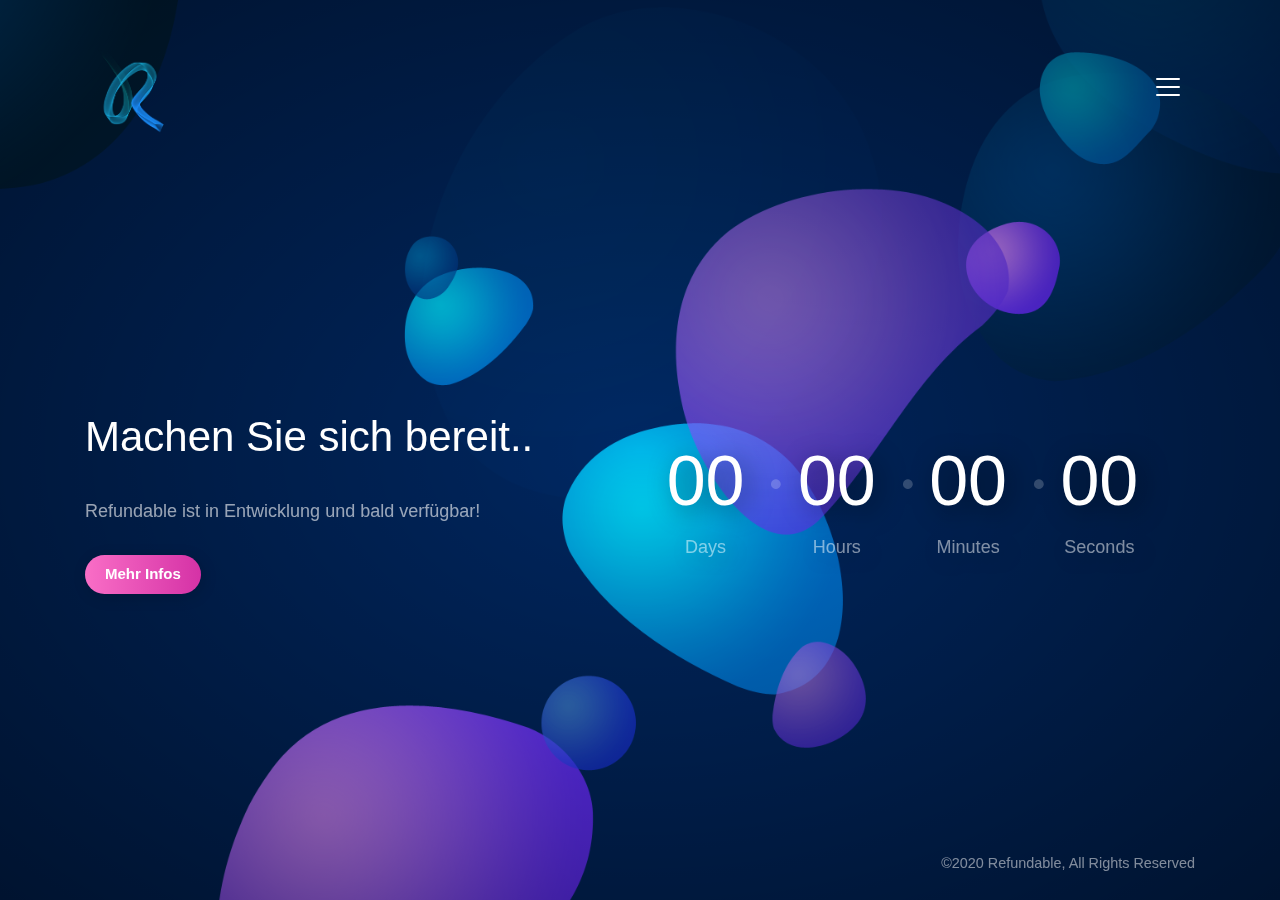
<file: html/index.html>
<!doctype html>
<html lang="de">

<head>
    <meta charset="UTF-8">
    <meta name="viewport" content="width=device-width, initial-scale=1, shrink-to-fit=no">
    <meta name="author" content="ThemeStarz">

    <link rel="stylesheet" href="https://fonts.googleapis.com/css?family=Poppins:400,500,600">
    <link rel="stylesheet" href="assets/bootstrap/css/bootstrap.min.css" type="text/css">
    <link rel="stylesheet" href="assets/font-awesome/css/fontawesome-all.min.css">
    <link rel="stylesheet" href="assets/css/magnific-popup.css">
    <link rel="stylesheet" href="assets/css2/owl.carousel.min.css">
    <link rel="stylesheet" href="assets/css2/owl.theme.default.min.css">
    <!-- Template CSS -->
    <link rel="stylesheet" href="assets/css2/dark.css">
    <link rel="stylesheet" href="assets/css/style.css">
    <link rel="shortcut icon" type="image/x-icon" href="assets/img/favicon.ico">
    <title>Refundable</title>


</head>

<body class="has-loading-screen ts-theme-dark">

    <!--*************************************************************************************************************-->
    <!--************ MAIN SCREEN ************************************************************************************-->
    <!--*************************************************************************************************************-->

    <div class="ts-page-wrapper">
        <div class="container">

            <!--NAVIGATION ******************************************************************************************-->
            <header id="header">
                <nav class="navbar navbar-dark ts-separate-bg-element">
                    <a class="navbar-brand" href="#">
                        <img src="assets/img/logo.png" alt="" width="100px">
                    </a>
                    <!--end navbar-brand-->
                    <button class="navbar-toggler ts-open-side-panel" type="button" aria-label="Toggle navigation">
                        <span class="navbar-toggler-icon"></span>
                    </button>
                    <!--end navbar-toggler-->
                </nav>
                <!--end navbar-->
            </header>
            <!--end #header-->

            <!--CONTENT *********************************************************************************************-->
            <main id="main-content">
                <div class="ts-content-wrapper">
                    <div class="row">
                        <!--Page Title-->
                        <div class="col-md-6">
                            <h1>Machen Sie sich bereit..</h1>
                            <p>
                                Refundable ist in Entwicklung und bald verfügbar!
                            </p>
                            <a href="#" class="btn btn-primary mr-2 ts-open-side-panel">Mehr Infos</a>
                            <!--<a href="https://vimeo.com/63502573" class="btn btn-outline-light video-popup"><i class="fa fa-play mr-2"></i>Video</a>-->
                        </div>
                        <!--end col-md-6-->
                        <!--Count Down-->
                        <div class="col-md-6">
                            <div class="text-center my-4">
                                <div class="ts-count-down" data-date="February 26, 2021 00:00:01"></div>
                                <!--end ts-count-down-->
                            </div>
                        </div>
                        <!--end col-md-6-->
                    </div>
                    <!--end row-->
                </div>
                <!--end ts-content-wrapper-->
            </main>
            <!--end #main-content-->

            <!--FOOTER **********************************************************************************************-->
            <footer id="footer">
                <div class="clearfix py-4">
                    <div class="float-none float-sm-left">
                        <div class="ts-social-icons">
                            <!--
                            <a href="#" class="fab fa-facebook"></a>
                            <a href="#" class="fab fa-twitter"></a>
                            <a href="#" class="fab fa-pinterest"></a>
                            <a href="#" class="fab fa-instagram"></a>
                            -->
                        </div>
                    </div>
                    <!--end social-icons-->
                    <div class="float-none float-sm-right text-left text-sm-right ts-opacity__50">
                        <small>©2020 Refundable, All Rights Reserved</small>
                    </div>
                    <!--end text-left-->
                </div>
                <!--end clearfix-->
            </footer>
            <!--end #footer-->
        </div>
        <!--end container-->

        <!--BACKGROUND **********************************************************************************************-->
        <div class="ts-background ts-shapes-canvas position-fixed ts-separate-bg-element" data-bg-color="#00265f">
            <div class="ts-background-image ts-animate ts-scale" data-bg-image="assets/img/bg/14.png"></div>
            <div class="ts-background-image ts-animate ts-bounce" data-bg-image="assets/img/bg/13.png"></div>
            <div class="ts-background-image ts-animate ts-scale" data-bg-image="assets/img/bg/12.png" data-bg-opacity=".3"></div>
            <div class="ts-background-image ts-animate ts-scale" data-bg-image="assets/img/bg/11.png"></div>
            <div class="ts-background-image ts-animate ts-bounce" data-bg-image="assets/img/bg/10.png"></div>
            <div class="ts-background-image ts-animate ts-bounce" data-bg-image="assets/img/bg/9.png" data-bg-opacity=".8"></div>
            <div class="ts-background-image ts-animate ts-bounce" data-bg-image="assets/img/bg/8.png" data-bg-opacity=".8"></div>
            <div class="ts-background-image ts-animate ts-bounce" data-bg-image="assets/img/bg/7.png"></div>
            <div class="ts-background-image ts-animate ts-bounce" data-bg-image="assets/img/bg/6.png" data-bg-opacity=".8"></div>
            <div class="ts-background-image ts-animate" data-bg-image="assets/img/bg/5.png" data-bg-opacity=".8"></div>
            <div class="ts-background-image ts-animate ts-bounce" data-bg-image="assets/img/bg/4.png"></div>
            <div class="ts-background-image ts-animate ts-bounce" data-bg-image="assets/img/bg/3.png" data-bg-opacity=".8"></div>
            <div class="ts-background-image ts-animate ts-bounce" data-bg-image="assets/img/bg/2.png"></div>
            <div class="ts-background-image ts-animate ts-bounce" data-bg-image="assets/img/bg/1.png" data-bg-opacity=".8"></div>
        </div>
        <!--end ts-background-->
    </div>
    <!--end ts-page-wrapper-->

    <!--*************************************************************************************************************-->
    <!--************ SIDE PANEL *************************************************************************************-->
    <!--*************************************************************************************************************-->

    <div class="ts-side-panel" data-bg-color="#001330">
        <a href="#" class="ts-close-side-panel">
            <i class="far fa-times-circle"></i>
        </a>
        <!--end ts-close-side-panel-->
        <div class="container-fluid">
            <section>
                <div class="ts-title">
                    <h2>Über Uns</h2>
                </div>
                <!--end ts-title-->
                <p>
                    Wir sind Schüler der <a href="https://www.tgm.ac.at/tagesschule/hit">IT-Abteilung</a> des <a href="https://www.tgm.ac.at">TGMs</a> und befinden uns im 5. Jahrgang. Dies ist die Website unseres Diplomprojekts - Refundable. In unserem
                    Diplomprojekt geht es darum, die Reisekostenabrechnungen von sämtlichem Lehrpersonal des TGMs zu automatiesieren. Da es sich bei der Reisekostenabrechnungen um viele verschiedene Dokumente handelt ist sie mit sehr viel Aufwand verbunden.
                    Mit der automatisierung soll den Lehrern einiges an Zeit erspart werden, welche sie in zum Beispiel in die Planung der Reise stecken können.
                </p>
                <div class="row">
                    <div class="col-sm-6 col-xl-4">
                        <div class="d-flex align-items-center my-3">
                            <div class="ts-circle__md">
                                <figure class="ts-background-image" data-bg-image="assets/img/linus.jpg"></figure>
                            </div>
                            <div class="ml-3">
                                <h3 class="mb-0">Linus Dehner</h3>
                                <h5 class="ts-opacity__50">Projektleiter und<br>Frontend</h5>
                            </div>
                        </div>
                        <!--end d-flex-->
                    </div>
                    <!--end col-md-4-->
                    <div class="col-sm-6 col-xl-4">
                        <div class="d-flex align-items-center my-3">
                            <div class="ts-circle__md">
                                <figure class="ts-background-image" data-bg-image="assets/img/michi.jpg"></figure>
                            </div>
                            <div class="ml-3">
                                <h3 class="mb-0">Michael Beier</h3>
                                <h5 class="ts-opacity__50">Backend</h5>
                            </div>
                        </div>
                        <!--end d-flex-->
                    </div>
                    <!--end col-md-4-->
                    <div class="col-sm-6 col-xl-4">
                        <div class="d-flex align-items-center my-3">
                            <div class="ts-circle__md">
                                <figure class="ts-background-image" data-bg-image="assets/img/ryan.jpg"></figure>
                            </div>
                            <div class="ml-3">
                                <h3 class="mb-0">Ryan Foster</h3>
                                <h5 class="ts-opacity__50">Frontend</h5>
                            </div>
                        </div>
                        <!--end d-flex-->
                    </div>
                    <!--end col-md-4-->
                </div>
                <!--end row-->
            </section>
            <!--end section-->
            <section>
                <div class="ts-title">
                    <h2>Unser Fortschritt</h2>
                </div>
                <!--end ts-title-->
                <div class="row">

                    <div class="col-md-1 text-left">
                        <span style="opacity: 60%"> 0% </span>
                    </div>
                    <div class="col-md-10">
                        <div class="progress" style="height: 20px; border-radius: 15px; background-color: #002740; border-style: none">
                            <div class="progress-bar bg-gradient" role="progressbar" style="width: 33%; height: 20px" aria-valuenow="33" aria-valuemin="0" aria-valuemax="100"></div>
                        </div>
                    </div>
                    <div class="col-md-1 text-right">
                        <span style="opacity: 60%"> 100% </span>
                    </div>


                    <!--end col-md-4-->
                </div>
                <!--end row-->
            </section>
            <section>
                <div class="ts-title">
                    <h2>Neuigkeiten</h2>
                </div>
                <!--end ts-title-->
                <div class="row">
                    <div class="col-md-4">
                        <h3>2020-11-30</h3>
                        <p>
                            Beginn der Entwicklung des Frontends
                        </p>
                    </div>
                    <div class="col-md-4">
                        <h3>2020-11-26</h3>
                        <p>
                            Das State of the Art wurde eingereicht
                        </p>
                    </div>
                    <div class="col-md-4">
                        <h3>2020-11-12</h3>
                        <p>
                            Die ersten Mockups wurden erstellt
                        </p>
                    </div>
                    <div class="col-md-4">
                        <h3>2020-10-28</h3>
                        <p>
                            Das State of the Art wird verfasst
                        </p>
                    </div>
                    <div class="col-md-4">
                        <h3>2020-10-14</h3>
                        <p>
                            Das Projekt wurde von der Direktorin genehmigt
                        </p>
                    </div>
                    <div class="col-md-4">
                        <h3>2020-10-04</h3>
                        <p>
                            Die Projekt-Website wurde veröffentlicht
                        </p>
                    </div>
                    <div class="col-md-4">
                        <h3>2020-09-26</h3>
                        <p>
                            Das Projekt wurde vom Abteilungsvorstand akzeptiert
                        </p>
                    </div>

                    <!--end col-md-4-->
                </div>
                <!--end row-->
            </section>
            <section>
                <div class="ts-title">
                    <h2>Features</h2>
                </div>
                <!--end ts-title-->
                <div class="row">
                    <div class="col-md-4">
                        <i class="fas fa-magic"></i><br><br>
                        <h3>Voll automatisiert</h3>
                        <p>
                            Sämtliche Reisekostenabrechnungen sollen voll automatisiert ausgefüllt werden
                        </p>
                    </div>
                    <!--end col-md-4-->
                    <div class="col-md-4">
                        <i class="fas fa-signal"></i><br><br>
                        <h3>Jederzeit benutzbar</h3>
                        <p>
                            Refundable ist On- als auch Offline verwendbar
                        </p>
                    </div>
                    <!--end col-md-4-->
                    <div class="col-md-4">
                        <i class="fas fa-expand"></i><br><br>
                        <h3>Responsive</h3>
                        <p>
                            Refundable ist responsiv und daher für jedes Endgerät geeignet
                        </p>
                    </div>
                    <!--end col-md-4-->
                </div>
                <!--end row-->
            </section>
            <!--end section-->
            <section>
                <div class="ts-title">
                    <h2>Unser Ziel</h2>
                </div>
                <!--end ts-title-->
                <div class="row">
                    <div class="col-md-12 col-xl-4">
                        <p>
                            Mittels Refundable sollen folgende Dinge umgesetzt werden:
                        </p>
                        <ul>
                            <li>90% weniger Zeitaufwand</li>
                            <li>übersichtlichere Abrechnungen</li>
                            <li>sämtliches Papier sparen</li>
                        </ul>
                    </div>
                    <!--end col-xl-4-->
                    <div class="col-md-12 col-xl-8">
                        <img src="assets/img/ziele.png" alt="" class="mw-100">
                    </div>
                    <!--end col-xl-8-->
                </div>
                <!--end row-->
            </section>
            <!--end section-->


            <section>
                <div class="ts-title">
                    <h2>Kontakt</h2>
                </div>

                <div class="row">
                    <div class="col-xl-4">
                        <h3>Addresse</h3>
                        <address>
                            Wexstraße 19-23<br>
                            1200 Wien<br>
                            Österreich
                        </address>
                    </div>
                    <!--end col-xl-4-->
                    <div class="col-xl-4">
                        <h3>E-Mail</h3>
                        <a href="mailto:ldehner@student.tgm.ac.at">Linus Dehner</a>
                        <br>
                        <a href="mailto:mbeier@student.tgm.ac.at">Michael Beier</a>
                        <br>
                        <a href="mailto:rfoster@student.tgm.ac.at">Ryan Foster</a>
                    </div>

                </div>
                <!--end row-->
            </section>
            <!--end section-->
        </div>
        <!--end container-fluid-->
    </div>
    <!--end ts-side-panel-->

    <!--*************************************************************************************************************-->
    <!--************ JS SCRIPTS *************************************************************************************-->
    <!--*************************************************************************************************************-->

    <script src="assets/js/jquery-3.3.1.min.js"></script>
    <script src="assets/js/popper.min.js"></script>
    <script src="assets/bootstrap/js/bootstrap.min.js"></script>
    <script src="assets/js/imagesloaded.pkgd.min.js"></script>
    <script src="assets/js/jquery.magnific-popup.min.js"></script>
    <script src="assets/js/jquery.countdown.min.js"></script>
    <script src="assets/js/jquery.validate.min.js"></script>
    <script src="assets/js/jquery-validate.bootstrap-tooltip.min.js"></script>
    <script src="assets/js/chart.min.js"></script>
    <script src="assets/js/owl.carousel.min.js"></script>

    <script src="assets/js/custom.js"></script>

    <!--Google map-->


</body>

</html>
</file>
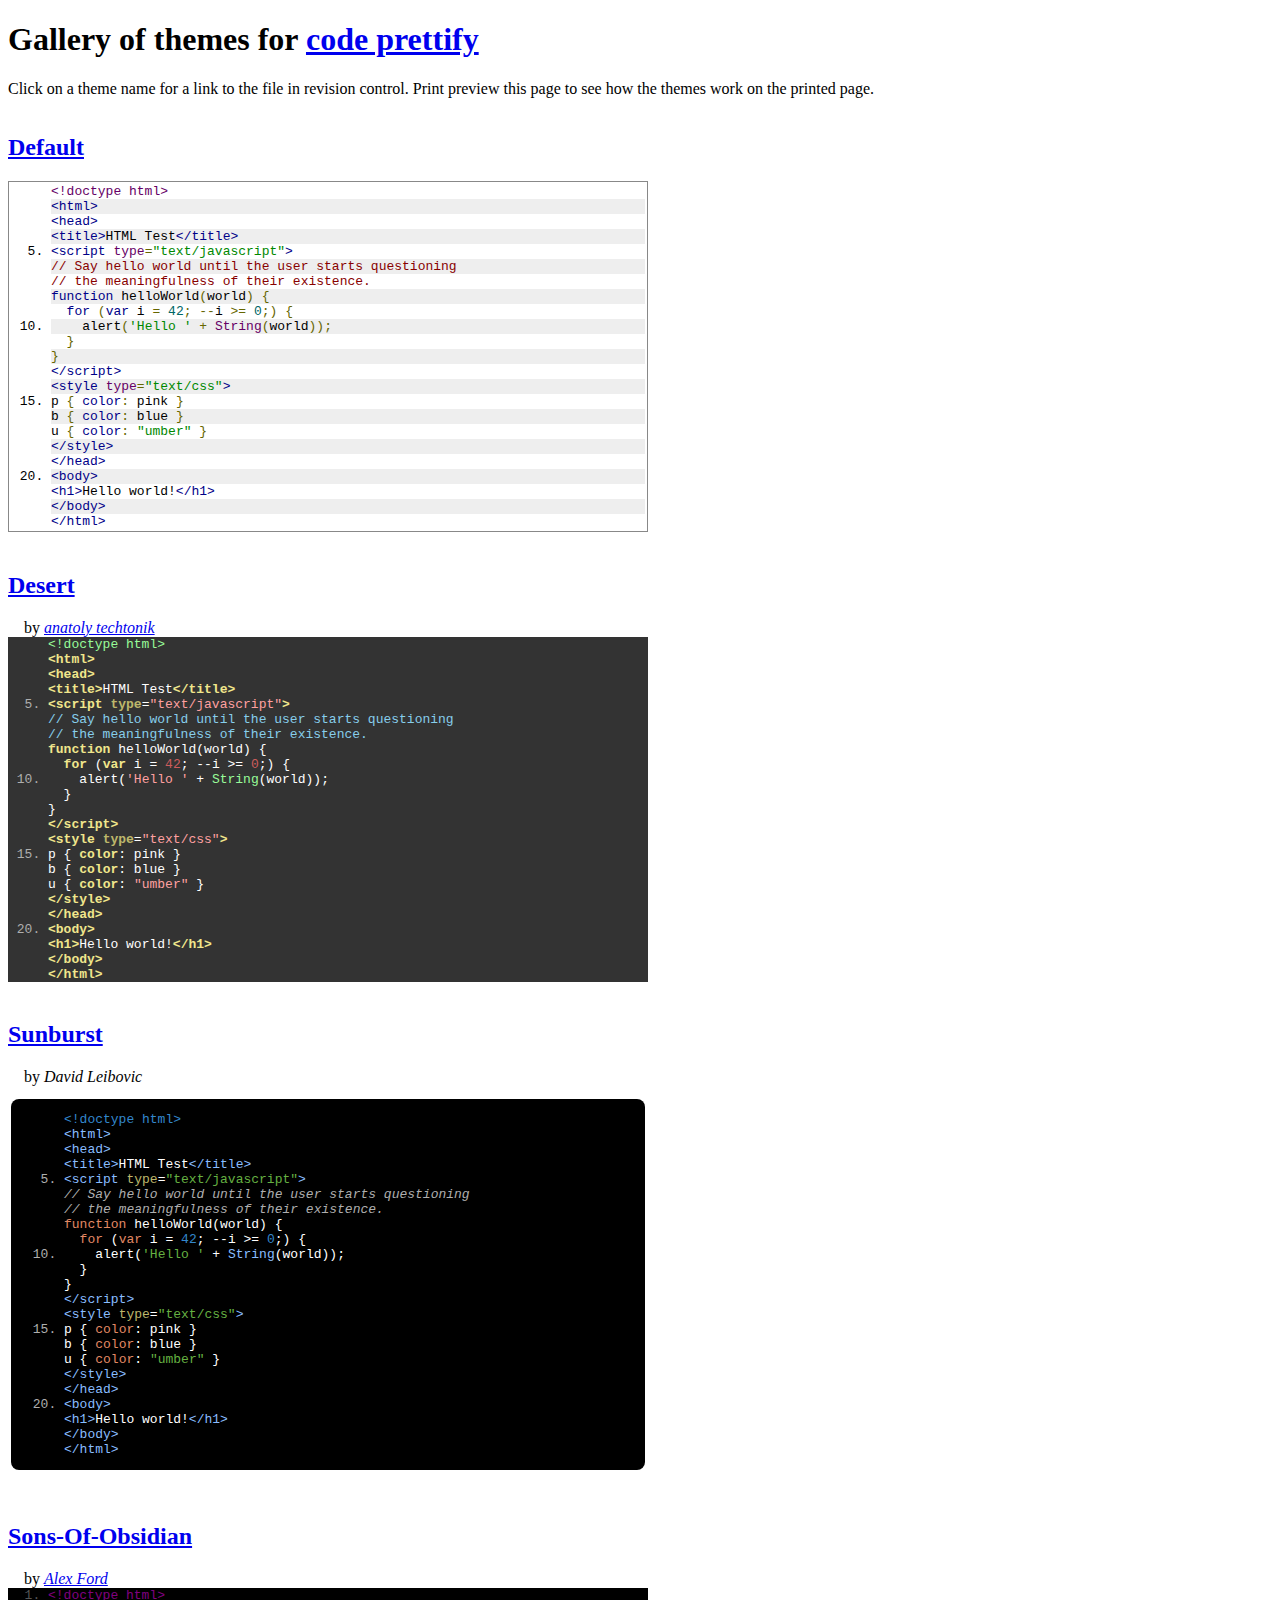
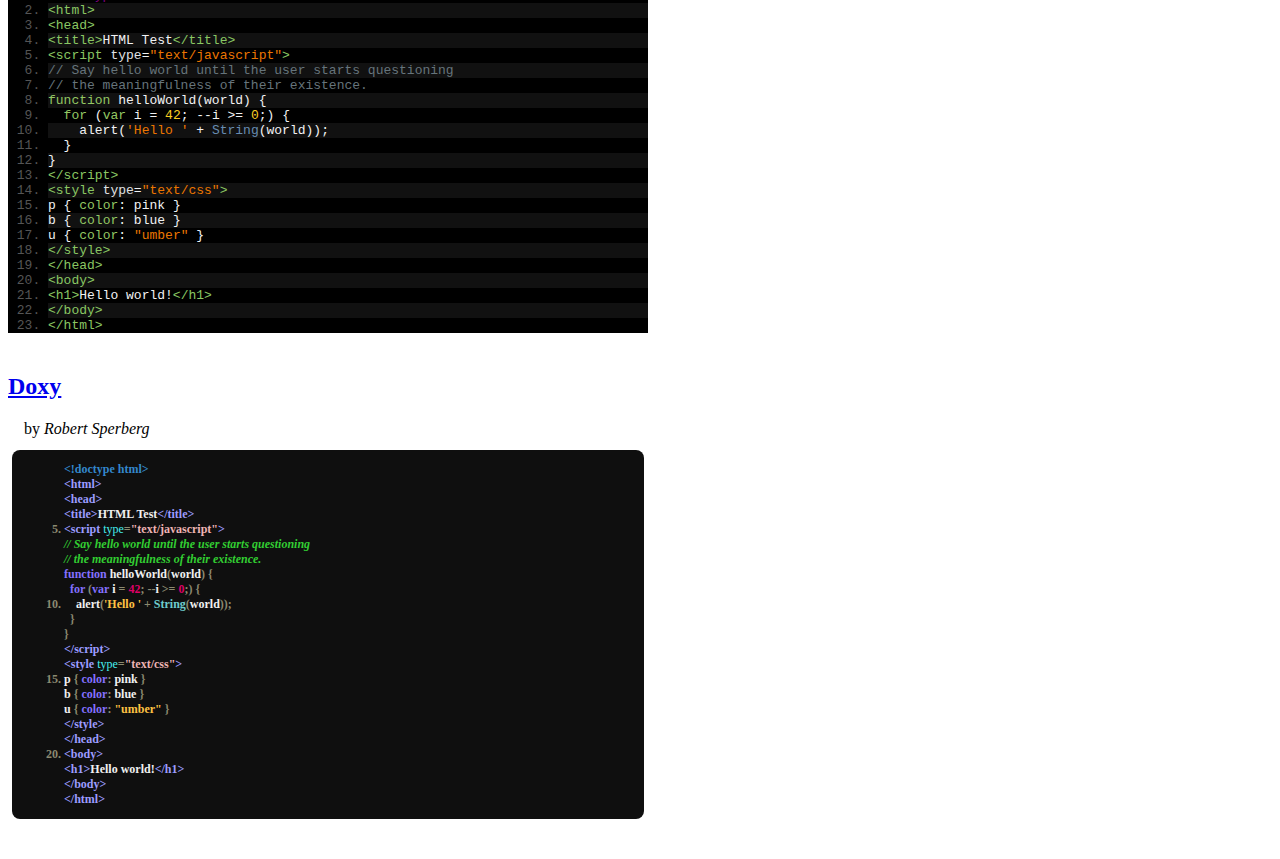
<file: documentation/assets/js/code-prettify-master/styles/index.html>
<!DOCTYPE html>
<html>
<head>
<title>Prettify Themes Gallery</title>
<style type="text/css">
iframe { width: 100%; border-style: none; margin: 0; padding: 0; }
.attribution { padding-left: 1em; }
</style>
<script type="text/javascript">
/**
 * Called by the demo.html frames loaded per theme to size the iframes
 * properly and to allow them to tile the page nicely.
 */
function adjustChildIframeSize(themeName, width, height) {
  if (typeof console !== 'undefined' && console.log) {
    try {
      console.log('adjusting ' + themeName + ' to ' + width + 'x' + height);
    } catch (ex) {
      // Don't bother logging log failure.
    }
  }
  var iframe = document.getElementById(themeName);
  iframe.style.height = (+height + 16) + 'px';
  var container = iframe.parentNode;
  container.style.width = (+width + 16) + 'px';
  container.style.display = 'inline-block';
}

/**
 * Create an iframe to showcase theme.
 * We pass the theme name to the iframe via its URI query, and it loads
 * prettify and the theme CSS, and calls back to this page to resize iframe.
 */
function appendThemeIFrame(theme) {
  // title
  var link = document.createElement('a');
  link.href = 'https://github.com/google/code-prettify/blob/master/' +
    (theme.name === 'default' ? 'src/prettify.css' :
    ('styles/' + encodeURIComponent(theme.name) + '.css'));
  link.appendChild(document.createTextNode(
    theme.name.replace(/\b[a-z]/g, function (letter) {
      // Capitalize first letter of each word
      return letter.toUpperCase();
    })));
  var header = document.createElement('h2');
  header.className = 'title';
  header.appendChild(link);

  // attribution
  var attribution;
  if (theme.author) {
    attribution = document.createElement('span');
    attribution.className = 'attribution';
    attribution.innerHTML = 'by <em>' + theme.author + '<\/em>';
  }

  // iframe
  var iframe = document.createElement('iframe');
  iframe.id = theme.name;
  iframe.name = theme.name;  // theme name retrieved in demo.html
  iframe.src = 'demo.html';
  //iframe.src = 'demo.html?' + encodeURIComponent(theme.name);

  // insert into page
  var container = document.createElement('div');
  container.className = 'container';
  container.appendChild(header);
  if (theme.author) { container.appendChild(attribution); }
  container.appendChild(iframe);
  document.body.appendChild(container);
}
</script>
</head>

<body>
<noscript>This page requires JavaScript</noscript>

<h1>Gallery of themes for
<a href="https://github.com/google/code-prettify">code prettify</a></h1>
<p>
Click on a theme name for a link to the file in revision control.
Print preview this page to see how the themes work on the printed page.
</p>

<script type="text/javascript">
var allThemes = [
  { name: 'default' },
  { name: 'desert', author: '<a href="https://code.google.com/u/techtonik@gmail.com/">anatoly techtonik<\/a>' },
  { name: 'sunburst', author: 'David Leibovic' },
  { name: 'sons-of-obsidian', author: '<a href="http://CodeTunnel.com/blog/post/71/google-code-prettify-obsidian-theme">Alex Ford<\/a>' },
  { name: 'doxy', author: 'Robert Sperberg' }
];

(function () {
  // Produce an iframe per theme.
  for (var i = 0, n = allThemes.length; i < n; ++i) {
    appendThemeIFrame(allThemes[i]);
  }
})();
</script>

</body>
</html>
</file>
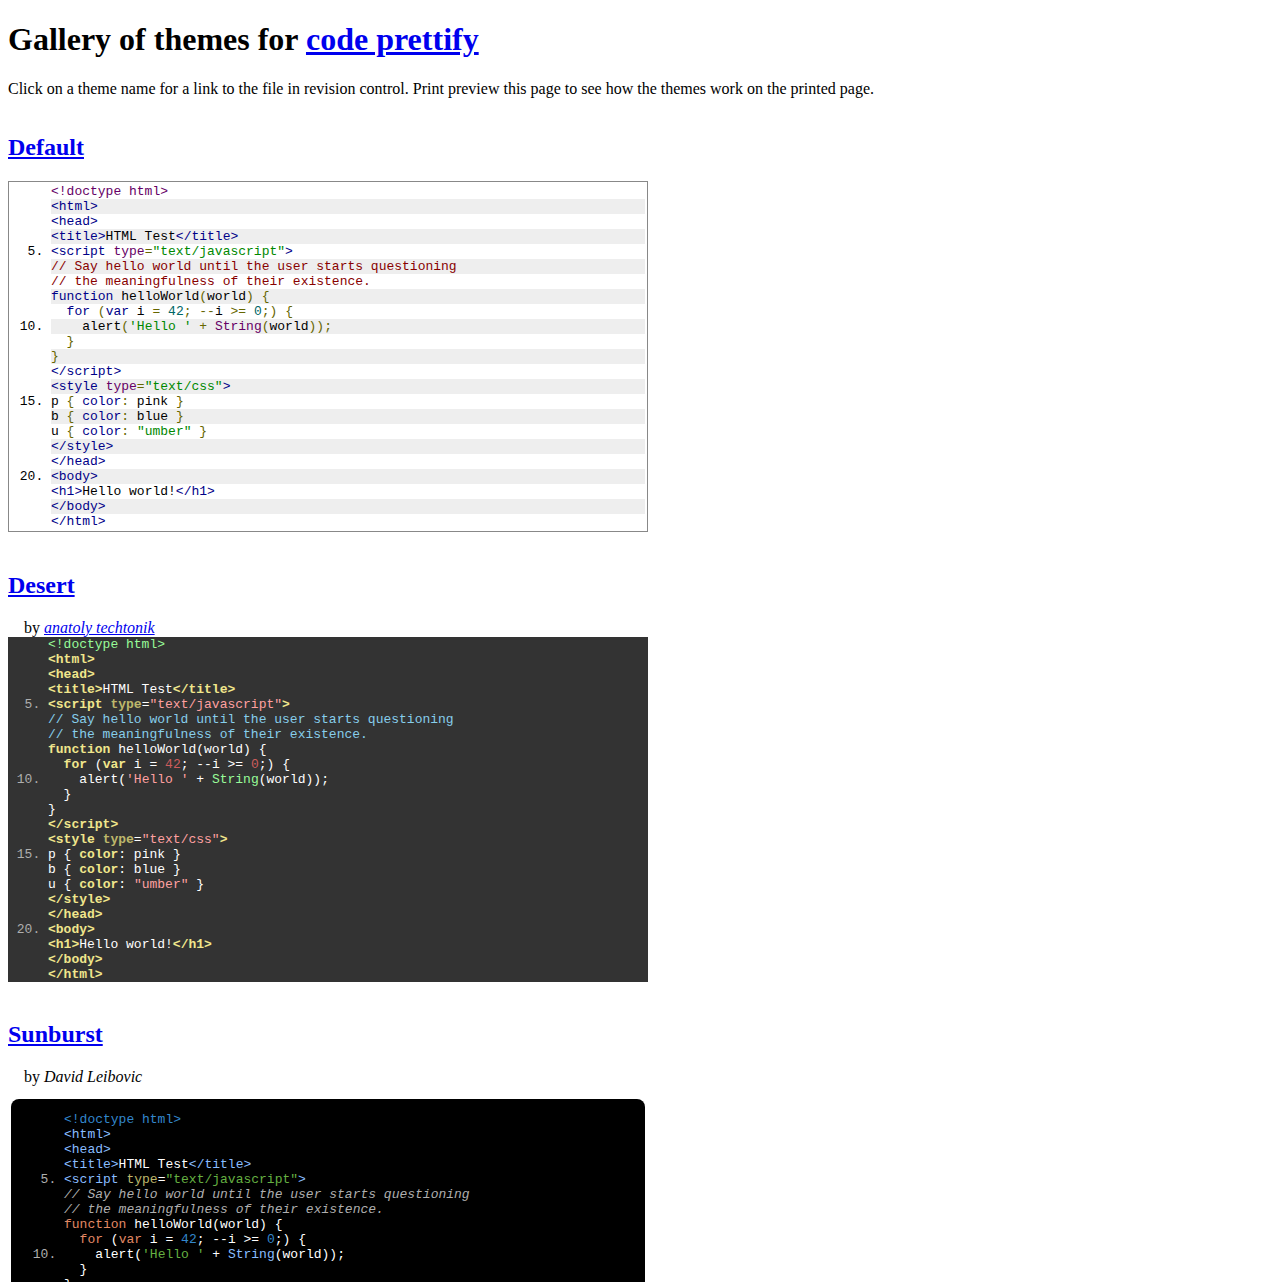
<file: documentation/assets/js/code-prettify-master/styles/demo.html>
<!DOCTYPE html>
<html>
<head>
<title>Demo</title>
<script src="../src/prettify.js"></script>
<script src="../src/lang-css.js"></script>
<style type="text/css">
body { margin: 0; padding: 0; }
pre { margin: 0; }
#container { width: 40em; display: inline-block; }
</style>
<script type="text/javascript">
/**
 * Call out to the parent so that it can resize the iframe once this
 * document's body is loaded.
 * @param {string} theme
 */
function adjustHeightInParent(theme) {
  if (parent !== window) {
    try {
      var div = document.getElementById('container');
      parent.adjustChildIframeSize(theme, div.offsetWidth, div.offsetHeight);
    } catch (ex) {
      // Can happen when this page is opened in its own tab.
    }
  } else {
    // redirect to main page if this page is loaded directly
    window.location = "./index.html";
  }
}

/**
 * Theme name is specified by iframe in which the page is loaded
 * @return {string}
 */
function getThemeName() {
  // theme is named in the query part of the URL
  //var theme = decodeURIComponent(document.location.search.substring(1));

  // theme is named in the "name" property of the embedded iframe
  var theme = window.frameElement && window.frameElement.getAttribute("name");

  return theme ? theme : 'default';
}

/**
 * Load the necessary CSS
 * @param {string} theme
 */
function loadTheme(theme) {
  var link = document.createElement('link');
  link.rel = 'stylesheet';
  link.type = 'text/css';
  link.href = theme === 'default' ? '../src/prettify.css' : theme + '.css';
  document.getElementsByTagName('head')[0].appendChild(link);
}

/**
 * Called on page load.
 * This page displays some code styled using theme specified.
 */
function onLoadFcn() {
  // syntax highlight
  PR.prettyPrint();

  // call to parent we're embedded into
  var theme = getThemeName();
  adjustHeightInParent(theme);
}

(function () {
  // Load the stylesheet that we're demoing.
  var themeName = getThemeName();
  document.title = 'Theme ' + themeName;
  loadTheme(themeName);
})();
</script>
</head>

<body onload="onLoadFcn();">

<div id="container">
<pre class="prettyprint lang-html linenums">
&lt;!doctype html&gt;
&lt;html&gt;
&lt;head&gt;
&lt;title&gt;HTML Test&lt;/title&gt;
&lt;script type="text/javascript"&gt;
// Say hello world until the user starts questioning
// the meaningfulness of their existence.
function helloWorld(world) {
  for (var i = 42; --i &gt;= 0;) {
    alert('Hello ' + String(world));
  }
}
&lt;/script&gt;
&lt;style type="text/css"&gt;
p { color: pink }
b { color: blue }
u { color: "umber" }
&lt;/style&gt;
&lt;/head&gt;
&lt;body&gt;
&lt;h1&gt;Hello world!&lt;/h1&gt;
&lt;/body&gt;
&lt;/html&gt;
</pre>
</div>

</body>
</html>
</file>
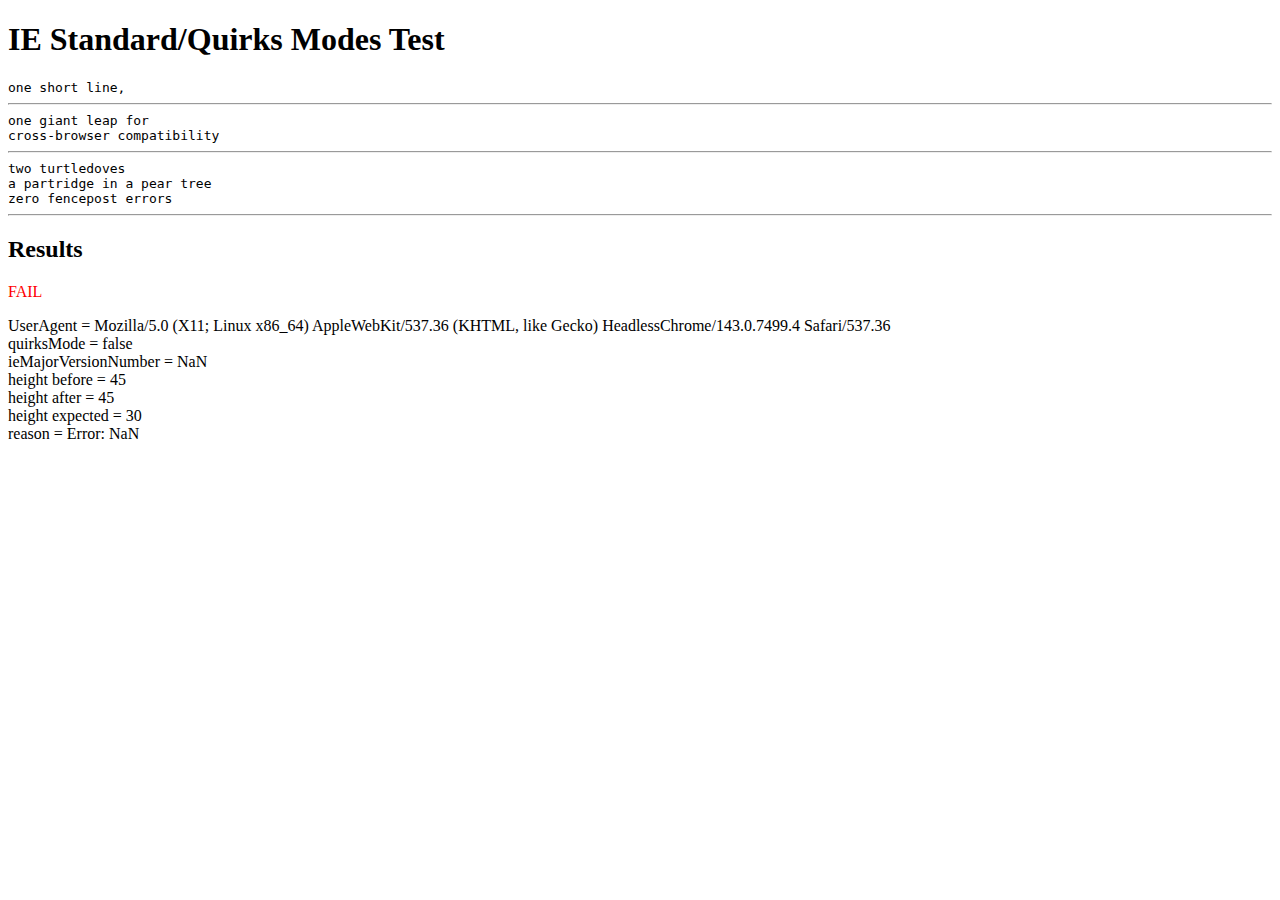
<file: documentation/assets/js/code-prettify-master/tests/debug-ie-compat-matrix.html>
<!DOCTYPE html>
<!-- try removing above doctype to force IE into quirks mode -->
<html>
<head>
<meta charset="utf-8">
<title>IE quirk/standard modes</title>
<style type="text/css">
code { white-space: pre; padding: 0; margin: 0; display: block; }
#log { white-space: pre; }
.pass { color: green; }
.fail { color: red; }
</style>
</head>

<body>

<h1>IE Standard/Quirks Modes Test</h1>

<code id="one-line"
>one short line,</code>

<hr>

<code id="two-lines"
>one giant leap for
cross-browser compatibility</code>

<hr>

<code id="two-lines-mutated"
>two turtledoves
a partridge in a pear tree
zero fencepost errors</code>

<hr>

<h2>Results</h2>
<div id="report">
<p id="result"></p>
<p id="log"></p>
</div>

<script type="text/javascript">
// Function under test
function matrix(quirksMode, ieVersion) {
  var table = {
    quirks: {
      '6': '\r',
      '7': '\r',
      '8': '\r',
      '9': '\r',
      '10': '\n'
    },
    standards: {
      '6': '\r',
      '7': '\r',
      '8': '\r',
      '9': '\n',
      '10': '\n'
    }
  };
  if ('boolean' !== typeof quirksMode) {
    throw new Error(quirksMode);
  } else if ('number' !== typeof ieVersion ||
      !table.quirks.hasOwnProperty(+ieVersion)) {
    throw new Error(ieVersion);
  }
  return table[quirksMode ? 'quirks' : 'standards'][ieVersion];
}

// Configuration we're testing.
//NOTE: IE11 no longer indentifies as MSIE in user agent string
var quirksMode = document.compatMode === 'BackCompat';
var ieMajorVersionNumber = navigator.userAgent.match(/MSIE\s(\d+)/) || NaN;
if (ieMajorVersionNumber) {
  ieMajorVersionNumber = +ieMajorVersionNumber[1];
}

(function () {
  // DOM elements.
  var oneLine = document.getElementById('one-line');
  var twoLines = document.getElementById('two-lines');
  var twoLinesMutated = document.getElementById('two-lines-mutated');

  var originalHeight = twoLinesMutated.offsetHeight;

  // If the matrix cell being tested is correct, the following should
  // end up true.
  var pass = false;
  var reason = 'unknown';

  // The DOM subtree to modify.
  var textNode = twoLinesMutated.firstChild;

  if (textNode.nodeType !== 3 /* TEXT */ || textNode.nextSibling) {
    reason = 'unexpected DOM structure';  // Maybe not normalized.
  } else {
    // Perform the action we are testing.
    try {
      textNode.nodeValue = twoLines.firstChild.nodeValue.replace(
        /\r\n?|\n/g, matrix(quirksMode, ieMajorVersionNumber));
    } catch (ex) {
      reason = ex.toString();
    }

    // Check it against known good DOM subtrees.
    if (Math.abs(twoLinesMutated.offsetHeight - twoLines.offsetHeight) <= 1) {
      pass = true;
    } else if (Math.abs(twoLinesMutated.offsetHeight - oneLine.offsetHeight) <= 1) {
      reason = 'newlines not preserved';
    } else {
      // offsetHeight should trigger layout, but might not have???
    }
  }

  var container = document.getElementById('result');
  container.className = (pass ? 'pass' : 'fail');
  container.appendChild(document.createTextNode(pass ? 'PASS' : 'FAIL'));
  if (!pass) {
    document.getElementById('log').appendChild(document.createTextNode(
      'UserAgent = ' + navigator.userAgent +
      '\nquirksMode = ' + quirksMode +
      '\nieMajorVersionNumber = ' + ieMajorVersionNumber +
      '\nheight before = ' + originalHeight +
      '\nheight after = ' + twoLinesMutated.offsetHeight +
      '\nheight expected = ' + twoLines.offsetHeight +
      '\nreason = ' + reason));
  }
})();
</script>

</body>
</html>
</file>
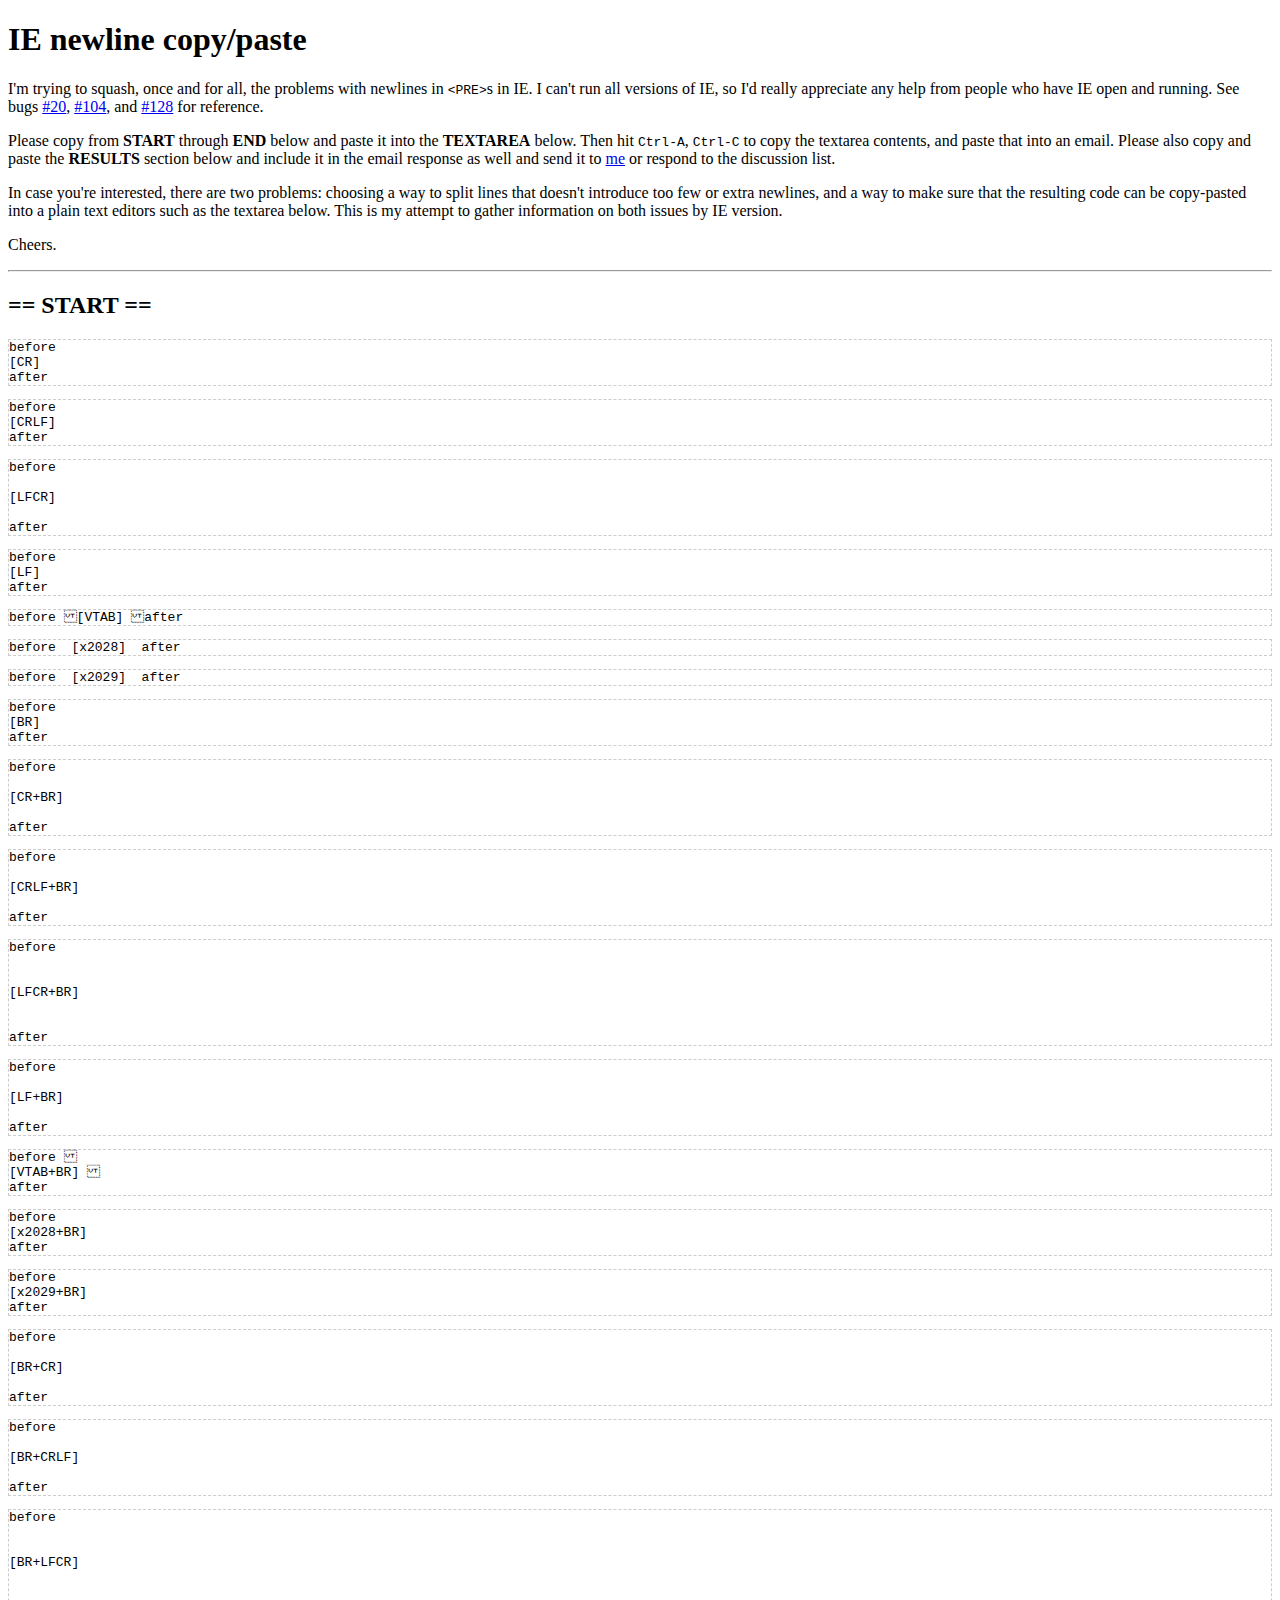
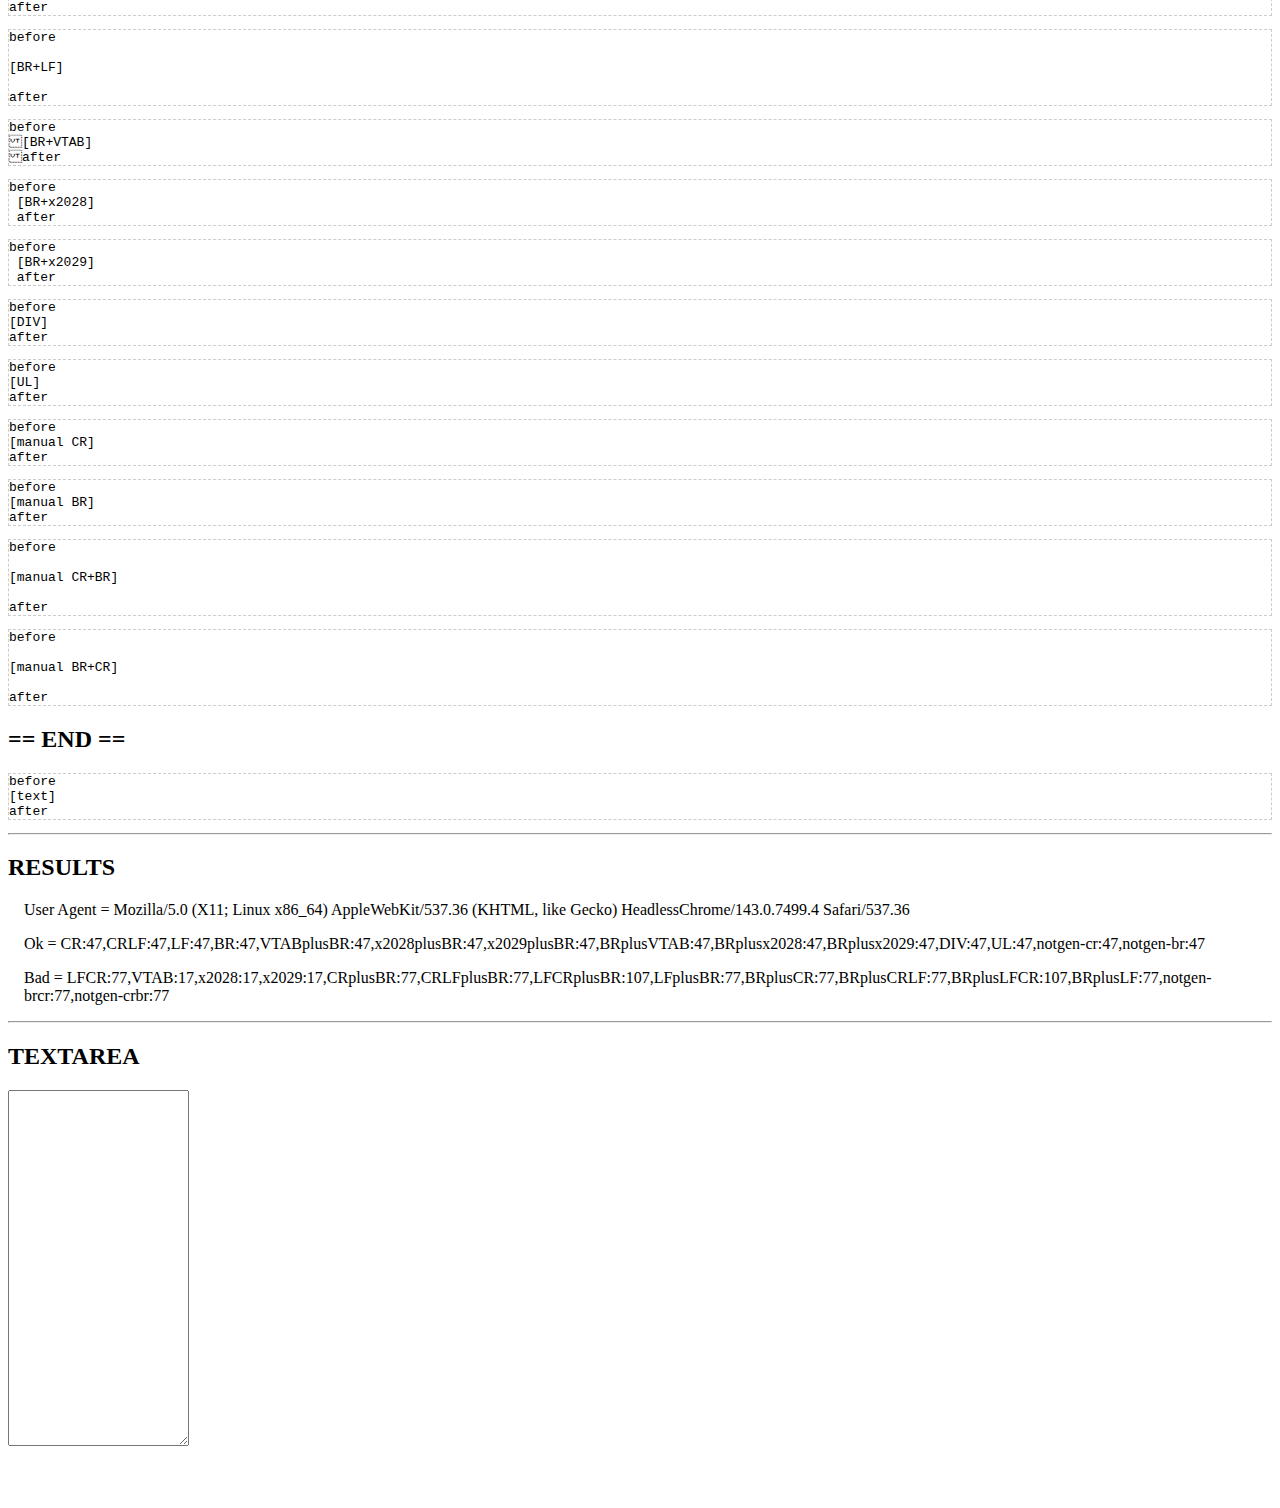
<file: documentation/assets/js/code-prettify-master/tests/ie-newline-copy-paste.html>
<!DOCTYPE html>
<html>
<head>
<meta charset="utf-8">
<title>IE Newline Copy/Paste Info Gathering</title>
<style type="text/css">
pre { margin: 1em 0; border: 1px dashed #ccc; }
textarea { font-size: 50%; }
#report { margin-left: 1em; }
</style>
</head>

<body>

<h1>IE newline copy/paste</h1>

<p>
I'm trying to squash, once and for all, the problems with newlines in
<code>&lt;PRE&gt;</code>s in IE.  I can't run all versions of IE, so I'd
really appreciate any help from people who have IE open and running.
See bugs <a href="https://github.com/google/code-prettify/issues/20">#20</a>,
<a href="https://github.com/google/code-prettify/issues/104">#104</a>, and
<a href="https://github.com/google/code-prettify/issues/128">#128</a> for
reference.
</p>

<p>
Please copy from <strong>START</strong> through <strong>END</strong> below
and paste it into the <strong>TEXTAREA</strong> below.  Then hit
<kbd>Ctrl-A</kbd>, <kbd>Ctrl-C</kbd> to copy the textarea contents, and paste
that into an email.  Please also copy and paste the <strong>RESULTS</strong>
section below and include it in the email response as well and send it to
<a href="mailto:mikesamuel@gmail.com">me</a> or respond to the discussion
list.
</p>

<p>
In case you're interested, there are two problems: choosing a way to split
lines that doesn't introduce too few or extra newlines, and a way to make sure
that the resulting code can be copy-pasted into a plain text editors such as
the textarea below.  This is my attempt to gather information on both issues
by IE version.
</p>

<p>Cheers.</p>

<hr>

<h2>== START ==</h2>

<div id="container"></div>

<pre id="notgen-cr">before
[manual CR]
after</pre>

<pre id="notgen-br">before<br>[manual BR]<br>after</pre>

<pre id="notgen-brcr">before<br>
[manual CR+BR]<br>
after</pre>

<pre id="notgen-crbr">before
<br>[manual BR+CR]
<br>after</pre>

<h2>== END ==</h2>

<pre id="threelines">before
[text]
after</pre>

<hr>

<h2>RESULTS</h2>

<div id="report"></div>

<hr>

<h2>TEXTAREA</h2>
<textarea cols="40" rows="50"></textarea>

<script type="text/javascript">
function makeCodeJoiningOn(text, htmlNewline, start, end) {
  start = start || '';
  end = end || '';
  var code = document.createElement('pre');
  code.innerHTML = start +
    ['before', '[' + text + ']', 'after'].join(htmlNewline) + end;
  code.id = text.replace('+', 'plus').replace(/[^\w\-_]/g, '_');
  document.getElementById('container').appendChild(code);
}

makeCodeJoiningOn('CR', '&#160;\r');
makeCodeJoiningOn('CRLF', '&#160;\r\n');
makeCodeJoiningOn('LFCR', '&#160;\n\r');
makeCodeJoiningOn('LF', '&#160;\n');
makeCodeJoiningOn('VTAB', '&#160;\u000b');
makeCodeJoiningOn('x2028', '&#160;\u2028');
makeCodeJoiningOn('x2029', '&#160;\u2029');
makeCodeJoiningOn('BR', '&#160;<br>');
makeCodeJoiningOn('CR+BR', '&#160;\r<br>');
makeCodeJoiningOn('CRLF+BR', '&#160;\r\n<br>');
makeCodeJoiningOn('LFCR+BR', '&#160;\n\r<br>');
makeCodeJoiningOn('LF+BR', '&#160;\n<br>');
makeCodeJoiningOn('VTAB+BR', '&#160;\u000b<br>');
makeCodeJoiningOn('x2028+BR', '&#160;\u2028<br>');
makeCodeJoiningOn('x2029+BR', '&#160;\u2029<br>');
makeCodeJoiningOn('BR+CR', '&#160;<br>\r');
makeCodeJoiningOn('BR+CRLF', '&#160;<br>\r\n');
makeCodeJoiningOn('BR+LFCR', '&#160;<br>\n\r');
makeCodeJoiningOn('BR+LF', '&#160;<br>\n');
makeCodeJoiningOn('BR+VTAB', '&#160;<br>\u000b');
makeCodeJoiningOn('BR+x2028', '&#160;<br>\u2028');
makeCodeJoiningOn('BR+x2029', '&#160;<br>\u2029');
makeCodeJoiningOn('DIV', '<\/div><div>', '<div>', '<\/div>');
makeCodeJoiningOn('UL', '<\/li><li>',
  '<ul style="list-style:none;padding:0;margin:0;"><li>', '<\/li><\/ul>');

(function () {
  var threelines = document.getElementById('threelines');
  var codeElements = document.getElementsByTagName('PRE');
  var threelinesHeight = threelines.offsetHeight;

  var ok = [];
  var bad = [];
  for (var i = 0, n = codeElements.length; i < n; ++i) {
    var codeElement = codeElements[i];
    if (codeElement !== threelines) {
      var codeElementHeight = codeElement.offsetHeight;
      (Math.abs(threelinesHeight - codeElementHeight) < 3 ? ok : bad).push(
        codeElement.id + ':' + codeElementHeight);
    }
  }

  function logger(text) {
    var p = document.createElement('p');
    p.appendChild(document.createTextNode(text));
    document.getElementById('report').appendChild(p);
  }

  logger('User Agent = ' + navigator.userAgent);
  logger('Ok = ' + ok);
  logger('Bad = ' + bad);
})();
</script>

</body>
</html>
</file>
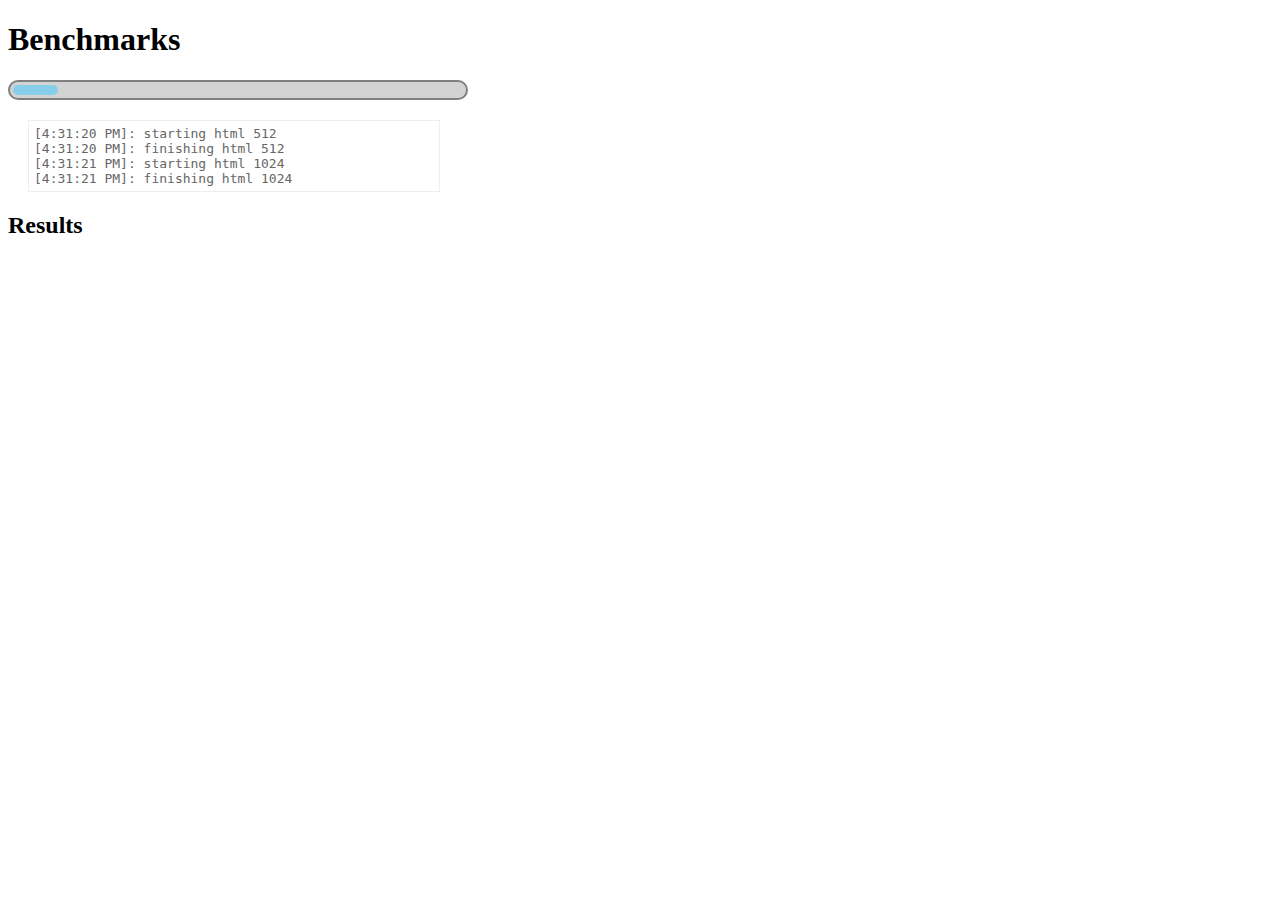
<file: documentation/assets/js/code-prettify-master/tests/large_input_test.html>
<!DOCTYPE html>
<html>
<head>
<meta charset="utf-8">
<title>Tests of Prettifier w/ large data files</title>
<script type="text/javascript" src="../src/prettify.js"></script>
<style type="text/css">
#progress {
  background-color: lightgray;
  border-radius: 20px;
  border: 2px solid gray;
  padding: 3px;
  width: 450px;
}
#progress > div {
  background-color: skyblue;
  border-radius: 20px;
  height: 10px;
  width: 0%;
}
#log {
  border: solid 1px #eee;
  color: #666;
  width: 400px;
  margin: 20px;
  padding: 5px;
  font-family: monospace;
  white-space: pre;
}
#report { margin-left: 1em; }
table { border-collapse: collapse; border-spacing: 0; }
th, td { border: 1px solid black; }
th { background-color: #FFD; }
</style>
<!--
<link rel="stylesheet" type="text/css" href="../bower_components/c3/c3.min.css">
<script type="text/javascript" src="../bower_components/d3/d3.min.js"></script>
<script type="text/javascript" src="../bower_components/c3/c3.min.js"></script>
-->
</head>

<body>
<h1>Benchmarks</h1>
<div id="progress"><div></div></div>
<div id="log"></div>
<h2>Results</h2>
<div id="report"></div>

<script type="text/javascript">
function now() {
  return (Date.now) ? Date.now() : (new Date()).getTime();
}

function logger(msg) {
  if (typeof console !== 'undefined' && console.log) {
    console.log(msg);
  }
  // log message with a timestamp
  var div = document.createElement('div');
  div.appendChild(document.createTextNode(
    '[' + (new Date()).toLocaleTimeString() + ']: ' + msg));
  document.getElementById('log').appendChild(div);
}

// Generate inputs of various sizes so that we can try fitting a curve to the
// run times.
(function () {
  var tasks = [];
  var jsonTimes = [], htmlTimes = [], cppTimes = [];
  var progress = document.getElementById('progress').firstChild;
  var pos = 0, len = 0;
  var msDelay = 250;
  var nRepeat = 512, nMult = 6;

  function makeTargets(lang, item, sep, preText, postText, timesList) {
    // create large text by repeating input
    var buffer = [];
    for (var i = nRepeat; --i >= 0;) { buffer.push(item); }
    // loop and create prettify tasks, each time with double the input size
    // (i.e: count * 2.^(0:5))
    var count = nRepeat;
    for (var i = nMult; --i >= 0;) {
      var src = buffer.join(sep);
      tasks.push((function (n, source) {
        return function () {
          // time it
          logger('starting ' + lang + ' ' + n);
          var t0 = now();
          var result = PR.prettyPrintOne(source, lang, false);
          var t1 = now();
          logger('finishing ' + lang + ' ' + n);
          // record time
          if (result === source) {
            logger('Failed to prettify ' + lang + ' ' + n);
          } else {
            timesList.push({
              count: n,
              time: t1 - t0,
              length: source.length
            });
          }
        };
      })(count, preText + src + postText));
      // double size for next iteration
      buffer = [src, src];
      count *= 2;
    }
  }

  function emitBenchmarkTable(title, times) {
    // build table of results
    var html = [];
    html.push('<h3>' + title + '<\/h3>',
      '<table class="benchmark">', '<thead>', '<tr>',
      '<th>Count<\/th>', '<th>Length<\/th>', '<th>Time (ms)<\/th>',
      '<th>Items Per Second<\/th>', '<\/tr>', '<\/thead>', '<tbody>');
    for (var i = 0; i < times.length; ++i) {
      var t = times[i];
      html.push('<tr>', '<td>' + t.count + '<\/td>',
        '<td>' + t.length + '<\/td>', '<td>' + t.time + '<\/td>',
        '<td>' + (t.count * 1000 / t.time).toFixed(1) + '<\/td>', '<\/tr>');
    }
    html.push('<\/tbody>', '<\/table>');

    // append to page
    var div = document.createElement('div');
    div.innerHTML = html.join('\n');
    document.getElementById('report').appendChild(div);
  }

  function doOne() {
    // update progress bar
    pos++;
    progress.style.width = Math.round(pos / len * 100) + '%';

    // run a task
    var task = tasks.shift();
    task();

    // launch next task if any
    if (tasks.length) {
      setTimeout(doOne, msDelay);
    }
  }

  // create prettify tasks of large texts (JSON, HTML, and C++ languages)
  // in addition to reporting tasks

  var htmlItem = (
      '&lt;li class="friendly" style="blink: like-its-going-out-of-style"&gt;' +
      '&lt;b&gt;Howdy&lt;/b&gt; Neighbor&lt;/li&gt;');
  makeTargets('html', htmlItem, '\n', '&lt;ul&gt;', '&lt;/ul&gt;', htmlTimes);
  tasks.push(function () { emitBenchmarkTable('HTML', htmlTimes); });

  var jsonItem = (
      '{ "friendly": true, "blinking": "hell-yes", "greeting": "Howdy!" }');
  makeTargets('json', jsonItem, ',\n', '[', ']', jsonTimes);
  tasks.push(function () { emitBenchmarkTable('JSON', jsonTimes); });

  var cppItem = ['#include &lt;stdio.h&gt',
    'int main(int argc, char *argv[])',
    '{ printf("hello world\\n"); return 0; }'].join('\n');
  makeTargets('cpp', cppItem, '\n', '', '', cppTimes);
  tasks.push(function () { emitBenchmarkTable('C++', cppTimes); });

  /*
  // plot results using c3.js (built on d3.js)
  tasks.push(function () {
    // container where SVG will be added
    var div = document.createElement('div');
    document.body.appendChild(div);

    // prepare data
    var x = jsonTimes.map(function (t) { return t.count; }); x.unshift('x');
    var y1 = htmlTimes.map(function (t) { return t.time; }); y1.unshift('HTML');
    var y2 = jsonTimes.map(function (t) { return t.time; }); y2.unshift('JSON');
    var y3 = cppTimes.map(function (t) { return t.time; }); y3.unshift('C++');

    // create simple line chart
    var chart = c3.generate({
        bindto: div,
        size: { width: 640 },
        padding: { top: 20, right: 20 },
        data: {
          x: 'x',
          columns: [x,y1,y2,y3],
        },
        axis: {
          x: { label: 'Count' },
          y: { label: 'Time (ms)' }
        }
    });
  });
  */

  // run all tasks one-by-one (with small delay inbetween to stay responsive)
  len = tasks.length;
  setTimeout(doOne, msDelay);
})();
</script>

</body>
</html>
</file>
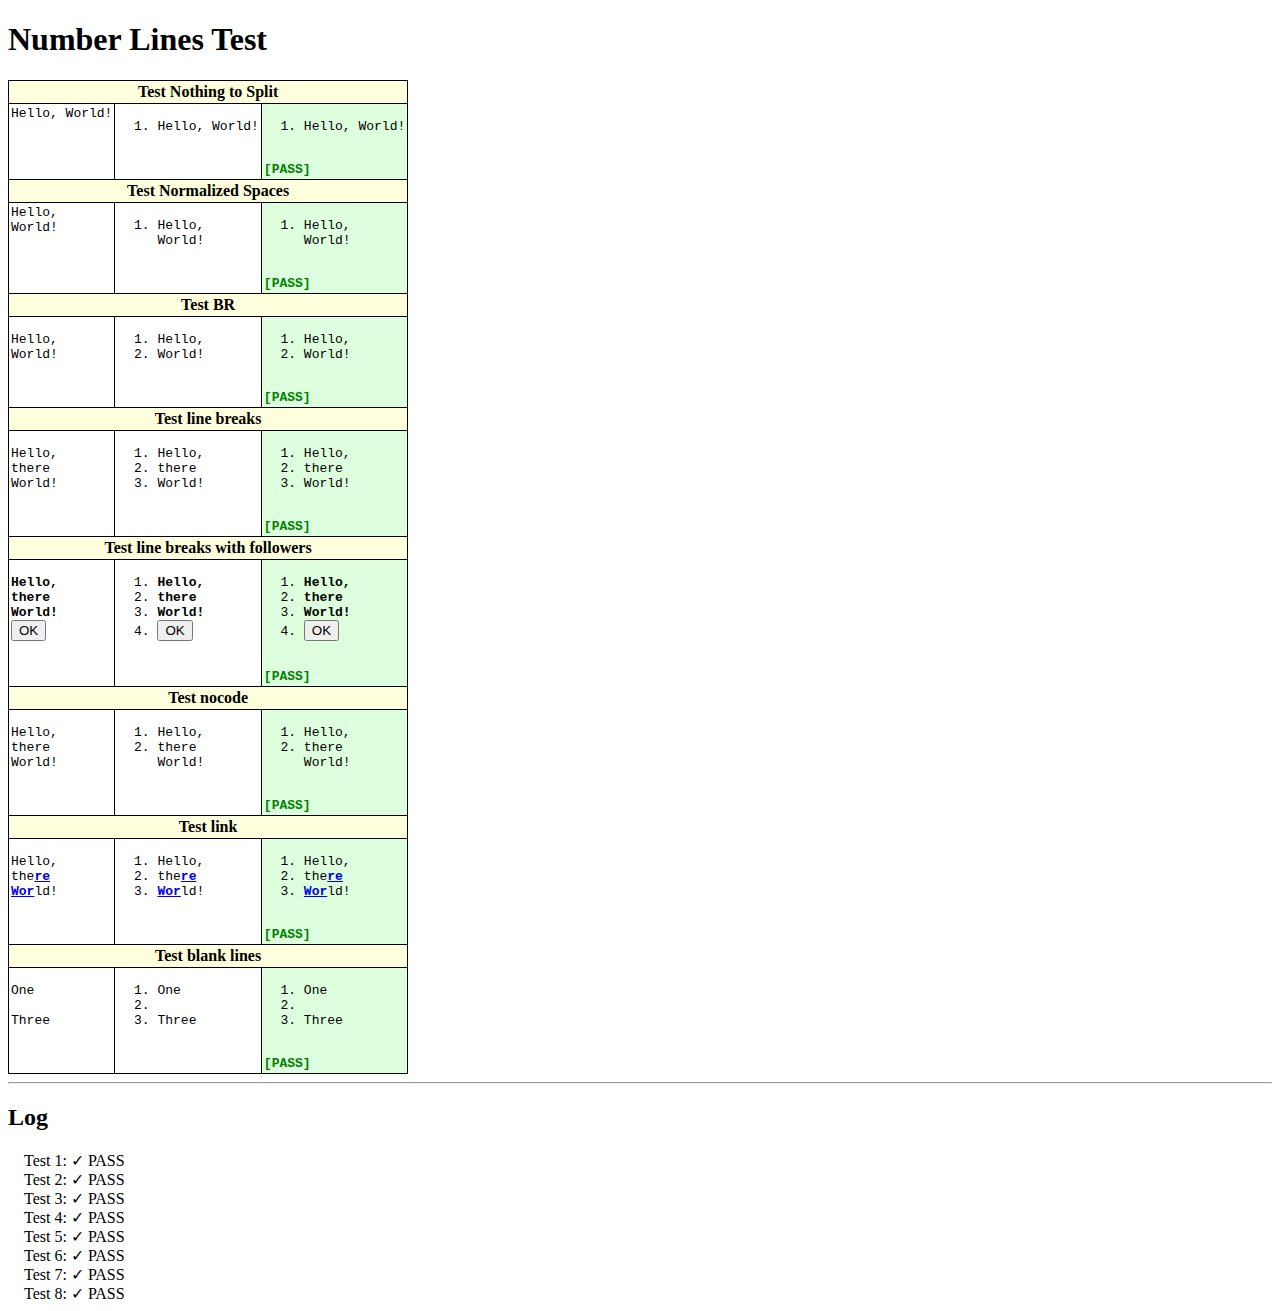
<file: documentation/assets/js/code-prettify-master/tests/numberLines_test.html>
<!DOCTYPE html>
<html>
<head>
<meta charset="utf-8">
<title>numberLines</title>
<script src="../js-modules/numberLines.js"></script>
<script src="shims.js"></script>
<link rel="stylesheet" type="text/css" href="test_modules.css">
</head>

<body>
<h1>Number Lines Test</h1>

<table>
  <tr><th colspan="3">Test Nothing to Split</th></tr>
  <tr>
    <td class="input"><code class="testinput">Hello, World!</code></td>
    <td class="golden"><code><ol class="linenums"><li class="L0">Hello, World!</li></ol></code></td>
    <td class="actual"></td>
  </tr>
  <tr><th colspan="3">Test Normalized Spaces</th></tr>
  <tr>
    <td class="input"><code class="testinput">Hello,&#10;World!</code></td>
    <td class="golden"><code><ol class="linenums"><li class="L0">Hello,&#10;World!</li></ol></code></td>
    <td class="actual"></td>
  </tr>
  <tr><th colspan="3">Test BR</th></tr>
  <tr>
    <td class="input"><pre class="testinput">Hello,<br>World!</pre></td>
    <td class="golden"><pre><ol class="linenums"><li class="L0">Hello,</li><li class="L1">World!</li></ol></pre></td>
    <td class="actual"></td>
  </tr>
  <tr><th colspan="3">Test line breaks</th></tr>
  <tr>
    <td class="input"><pre class="testinput">Hello,&#10;there&#10;World!</pre></td>
    <td class="golden"><pre><ol class="linenums"><li class="L0">Hello,</li><li class="L1">there</li><li class="L2">World!</li></ol></pre></td>
    <td class="actual"></td>
  </tr>
  <tr><th colspan="3">Test line breaks with followers</th></tr>
  <tr>
    <td class="input"><pre class="testinput"><b>Hello,&#10;there&#10;World!&#10;</b><button>OK</button></pre></td>
    <td class="golden"><pre><ol class="linenums"><li class="L0"><b>Hello,</b></li><li class="L1"><b>there</b></li><li class="L2"><b>World!</b></li><li class="L3"><button>OK</button></li></ol></pre></td>
    <td class="actual"></td>
  </tr>
  <tr><th colspan="3">Test nocode</th></tr>
  <tr>
    <td class="input"><pre class="testinput">Hello,&#10;the<span class="nocode">re&#10;World!</span></pre></td>
    <td class="golden"><pre><ol class="linenums"><li class="L0">Hello,</li><li class="L1">the<span class="nocode">re&#10;World!</span></li></ol></pre></td>
    <td class="actual"></td>
  </tr>
  <tr><th colspan="3">Test link</th></tr>
  <tr>
    <td class="input"><pre class="testinput">Hello,&#10;the<a href="#" style="font-weight: bold">re&#10;Wor</a>ld!</pre></td>
    <td class="golden"><pre><ol class="linenums"><li class="L0">Hello,</li><li class="L1">the<a href="#" style="font-weight: bold">re</a></li><li class="L2"><a href="#" style="font-weight: bold">Wor</a>ld!</li></ol></pre></td>
    <td class="actual"></td>
  </tr>
  <tr><th colspan="3">Test blank lines</th></tr>
  <tr>
    <td class="input"><pre class="testinput">One&#10;&#10;Three</pre></td>
    <td class="golden"><pre><ol class="linenums"><li class="L0">One</li><li class="L1">&nbsp;</li><li class="L2">Three</li></ol></pre></td>
    <td class="actual"></td>
  </tr>
</table>

<hr>
<h2>Log</h2>
<div id="report"></div>

<script type="text/javascript">
setTimeout(function () {
  function normListItems(html) {
    // IE likes to leave out </li>s before <li>s.
    return html.replace(/<\/li>(<li\b)/gi, '$1');
  }

  function htmlEscape(s) {
    return s
      .replace(/&/g, '&amp;')
      .replace(/</g, '&lt;')
      .replace(/>/g, '&gt;');
  }

  var out = [];
  var testInputs = Array.prototype.slice.call(
    document.getElementsByClassName('testinput'), 0);
  for (var i = 0, n = testInputs.length; i < n; ++i) {
    // td.input > .testinput
    var testInput = testInputs[i];
    // td.golden
    var testResult = testInput.parentNode.nextSibling;
    while (testResult.nodeType !== 1) { testResult = testResult.nextSibling; }
    // td.actual
    var actual = testResult.nextSibling;
    while (actual.nodeType !== 1) { actual = actual.nextSibling; }
    // report
    out.push('<div class="test">Test ' + (i+1) + ': ');
    try {
      // make a copy of input node (modified in-place)
      var clone = testInput.cloneNode(true);
      clone.className = '';  // IE
      clone.removeAttribute('class');  // Not IE.
      actual.appendChild(clone);
      // run function
      var startLineNum = true;
      var isPreformatted = /pre|xmp/i.test(clone.tagName);
      numberLines(clone, startLineNum, isPreformatted);
      // compare result again expected
      var goldenNormalized = normListItems(testResult.innerHTML);
      var actualNormalized = normListItems(actual.innerHTML).replace(
        /\s*(?:class|style)=""/i, '');  // remove some empty attribs
      var passed = goldenNormalized === actualNormalized;
      // report test result
      actual.className += passed ? ' ok' : ' failure';
      out.push((passed ? '\u2713 PASS' : '\u2717 FAIL'), '<\/div>');
      if (!passed) {
        out.push(
          '<table class="diff"><tr><th>Golden<\/th><td><code>' +
          htmlEscape(goldenNormalized) +
          '<\/code><\/td><\/tr><tr><th>Actual<\/th><td><code>' +
          htmlEscape(actualNormalized) +
          '<\/code><\/td><\/tr><\/table>'
        );
      }
    } catch (ex) {
      actual.className += ' error';
      out.push('\u274C ERROR', '<\/div>');
      out.push('<pre class="err">', (ex.message || ex), ex.stack, '<\/pre>');
    }
  }
  document.getElementById('report').innerHTML = out.join('\n');
}, 0);
</script>

</body>
</html>
</file>
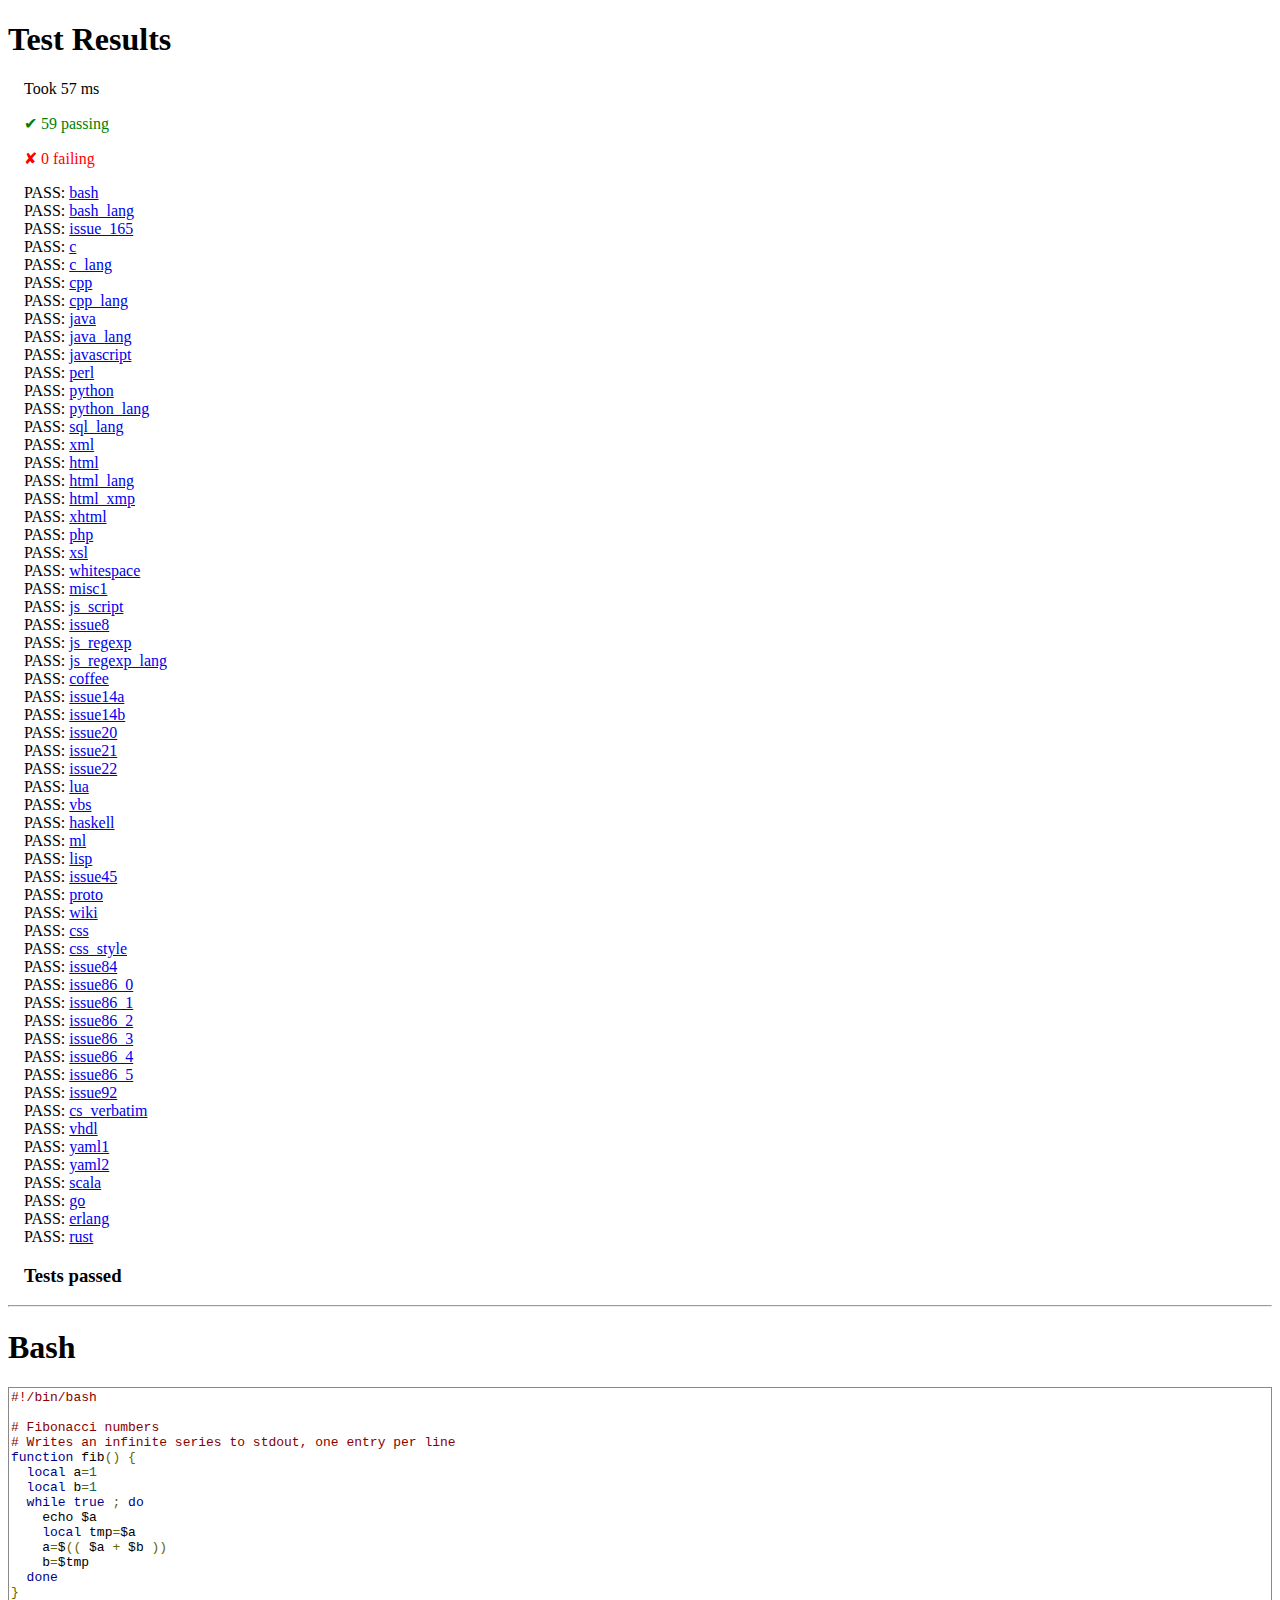
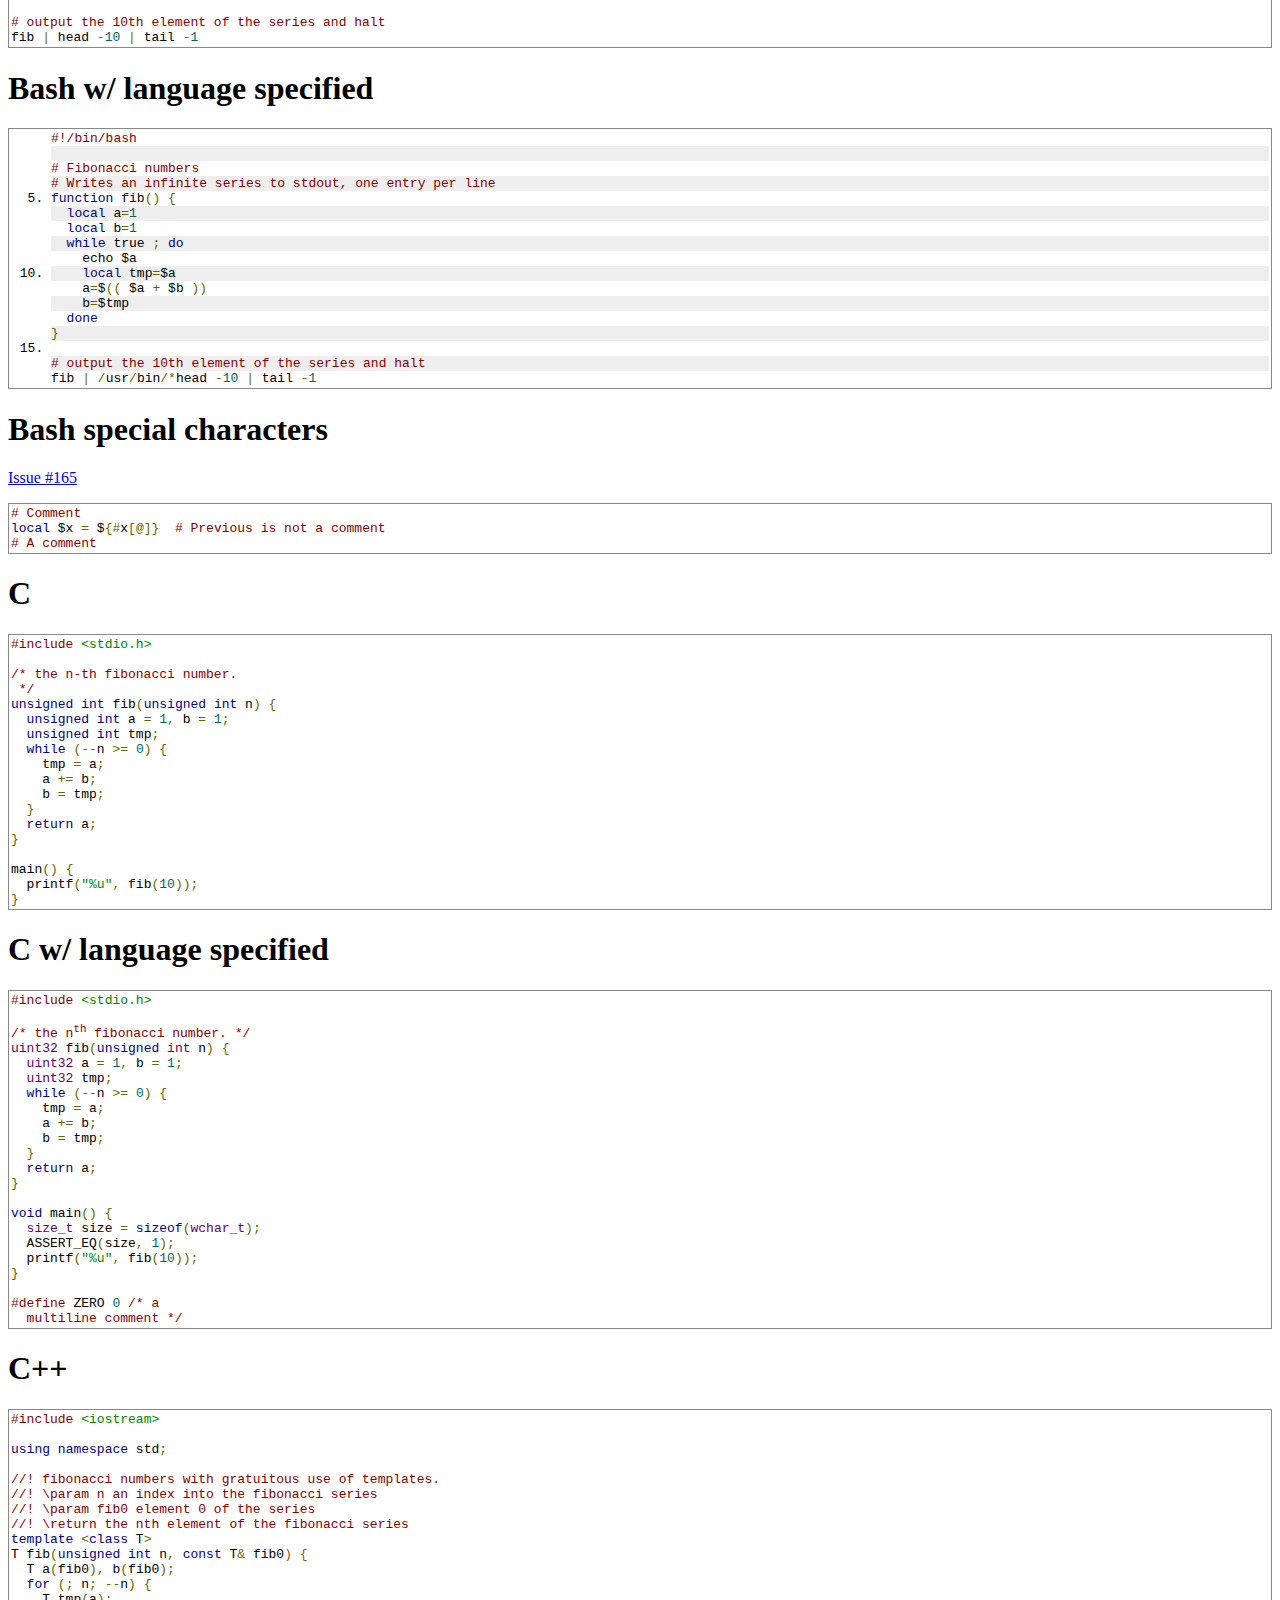
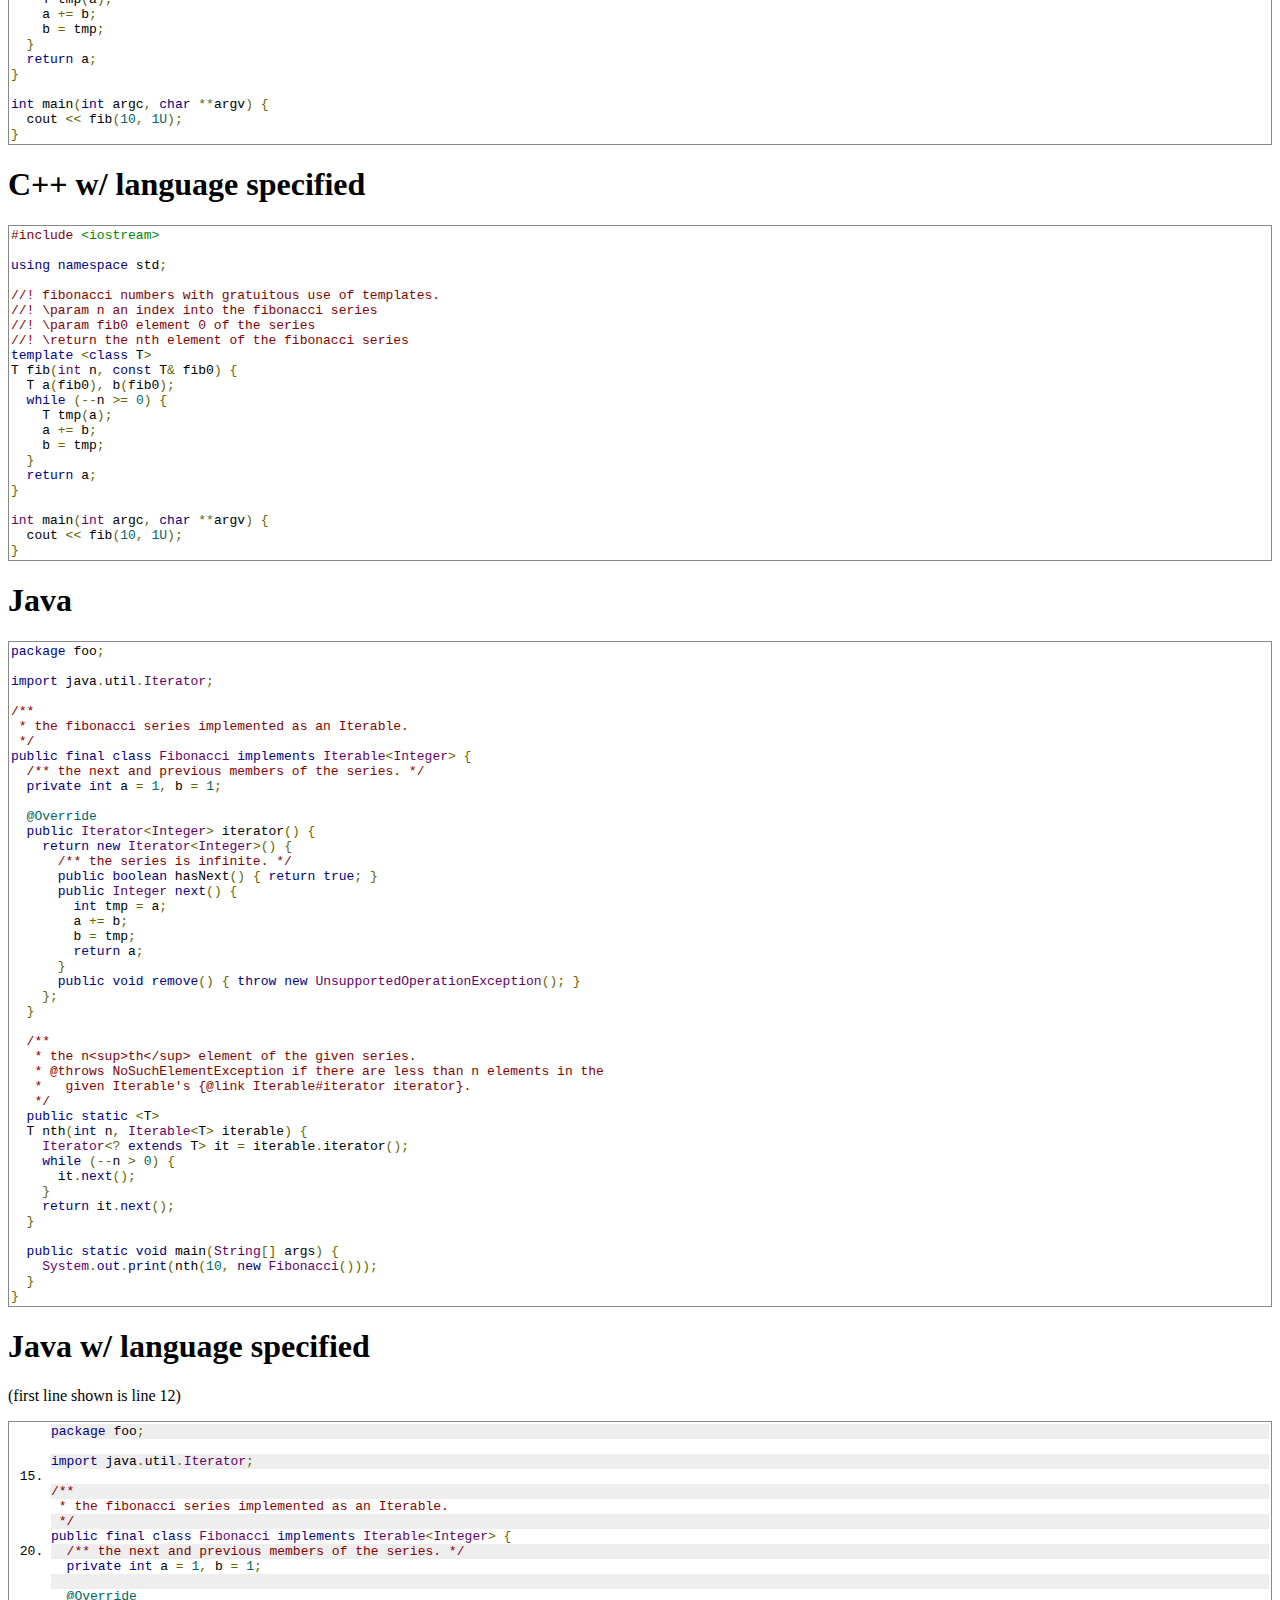
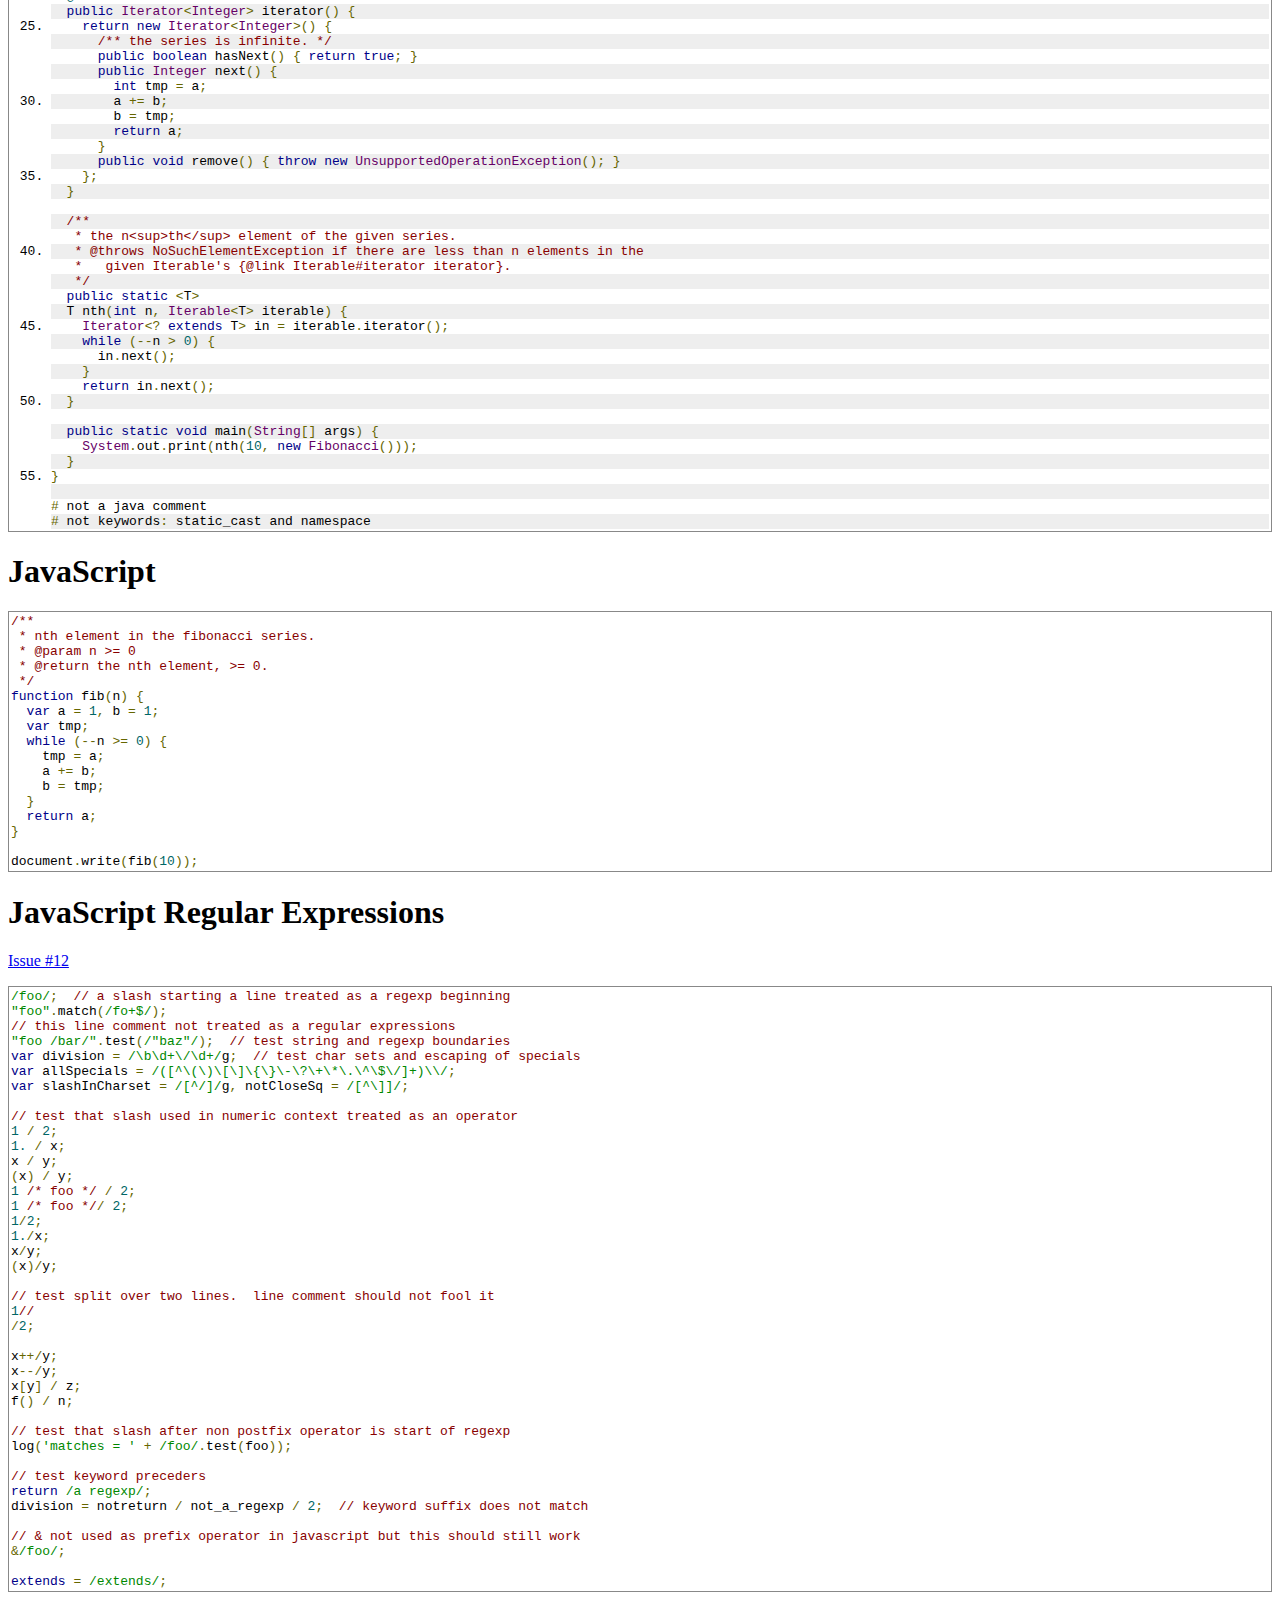
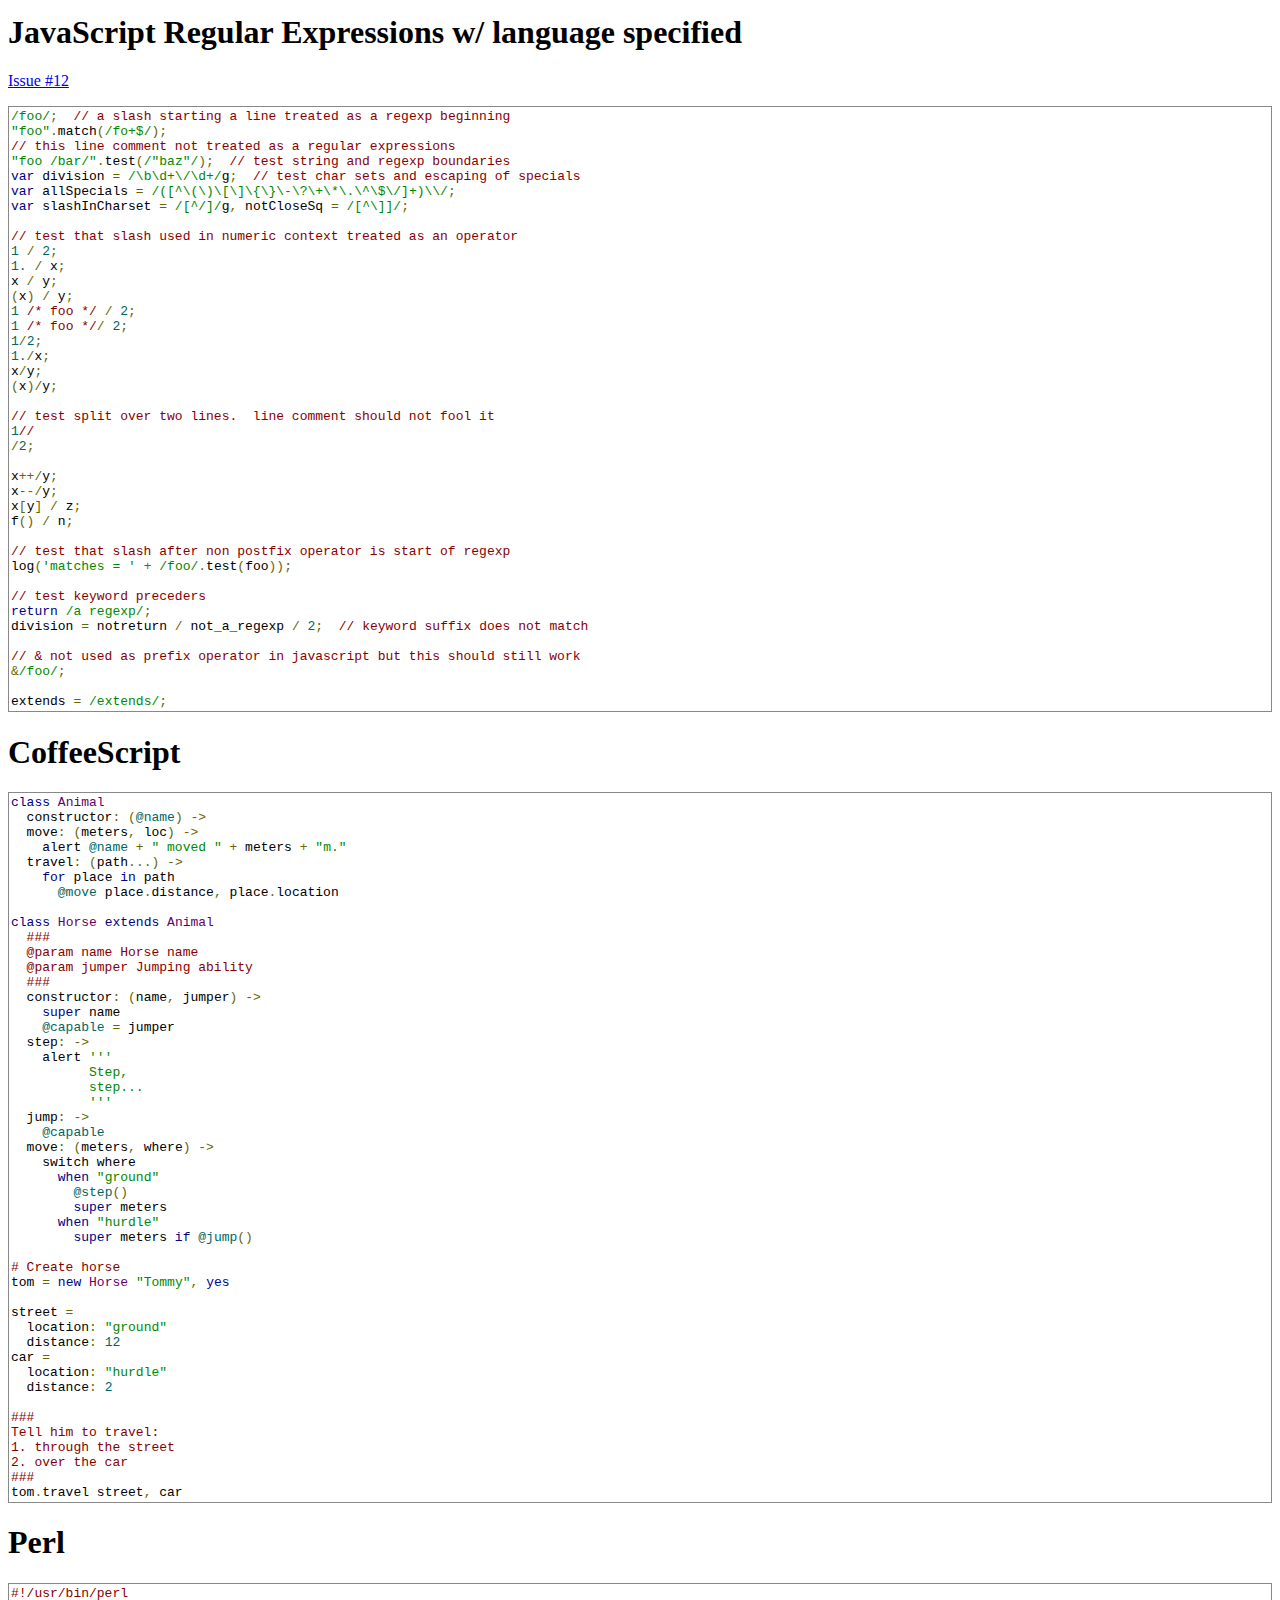
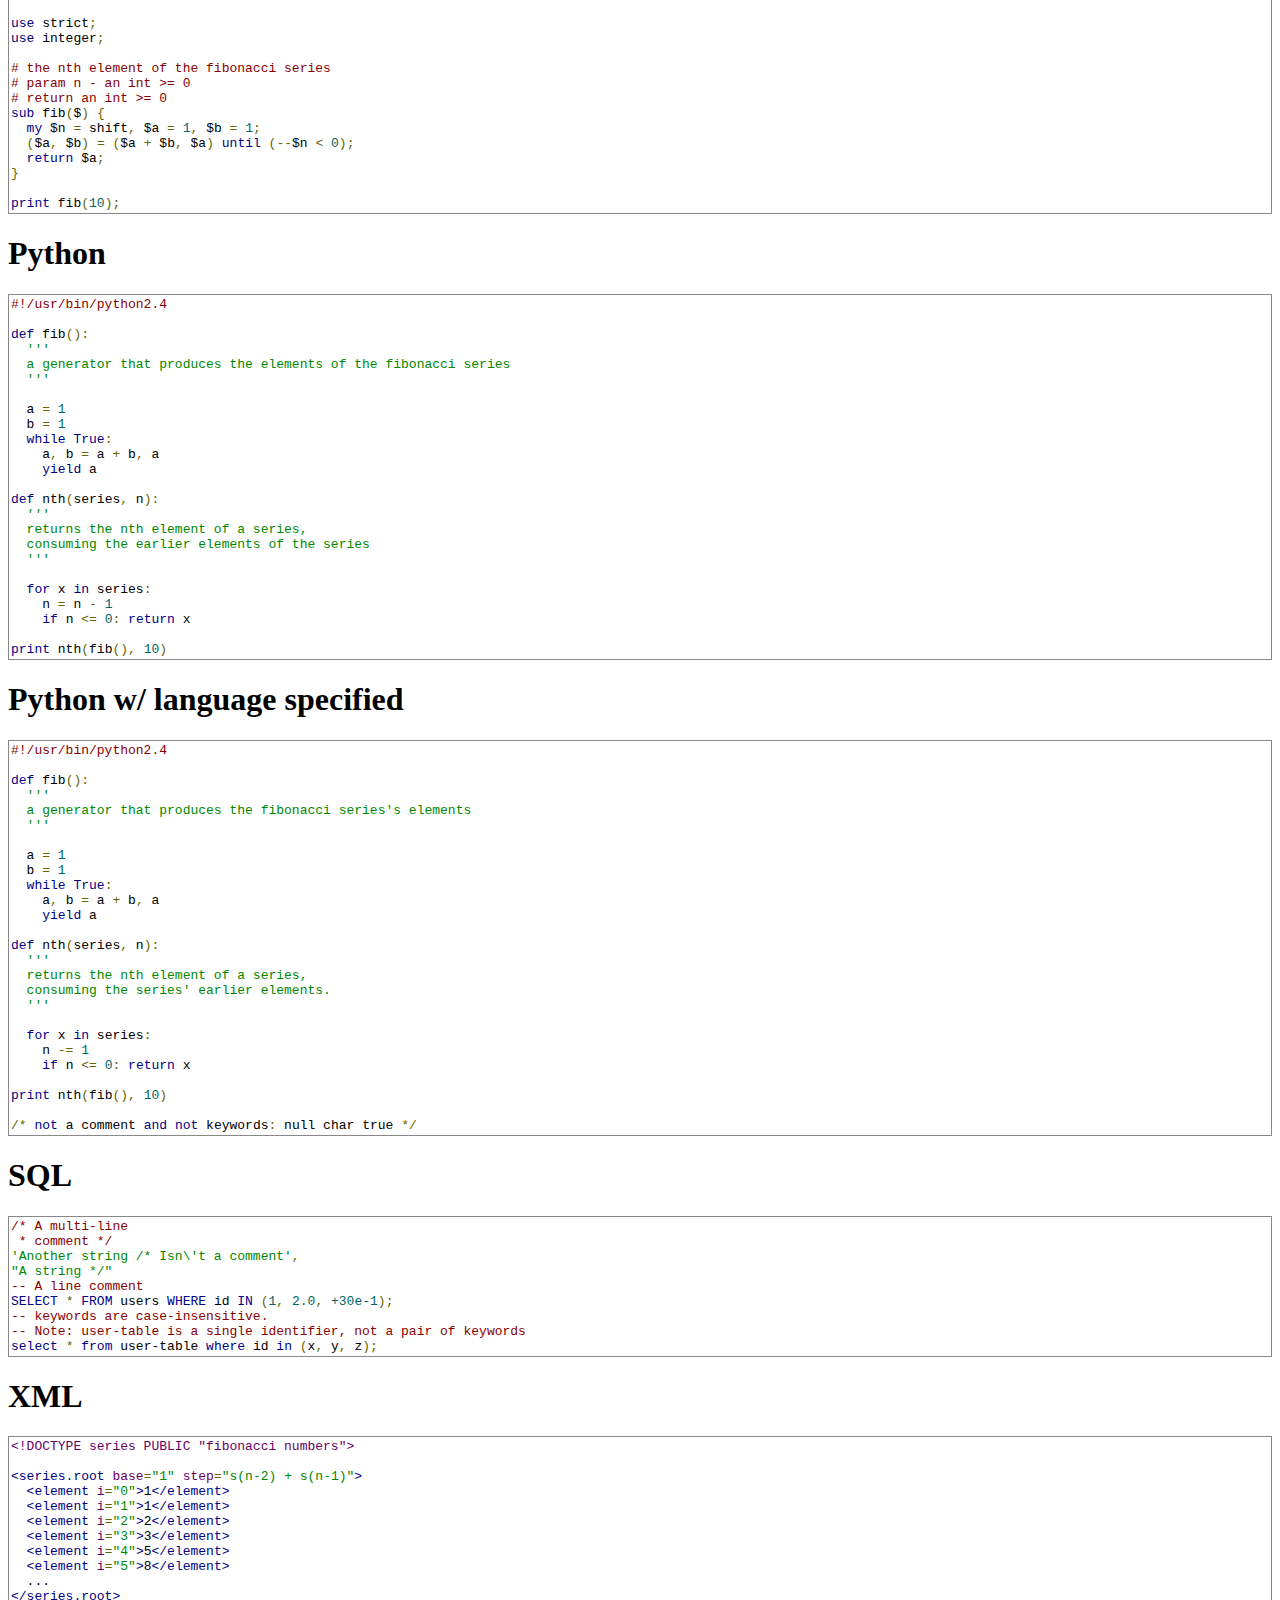
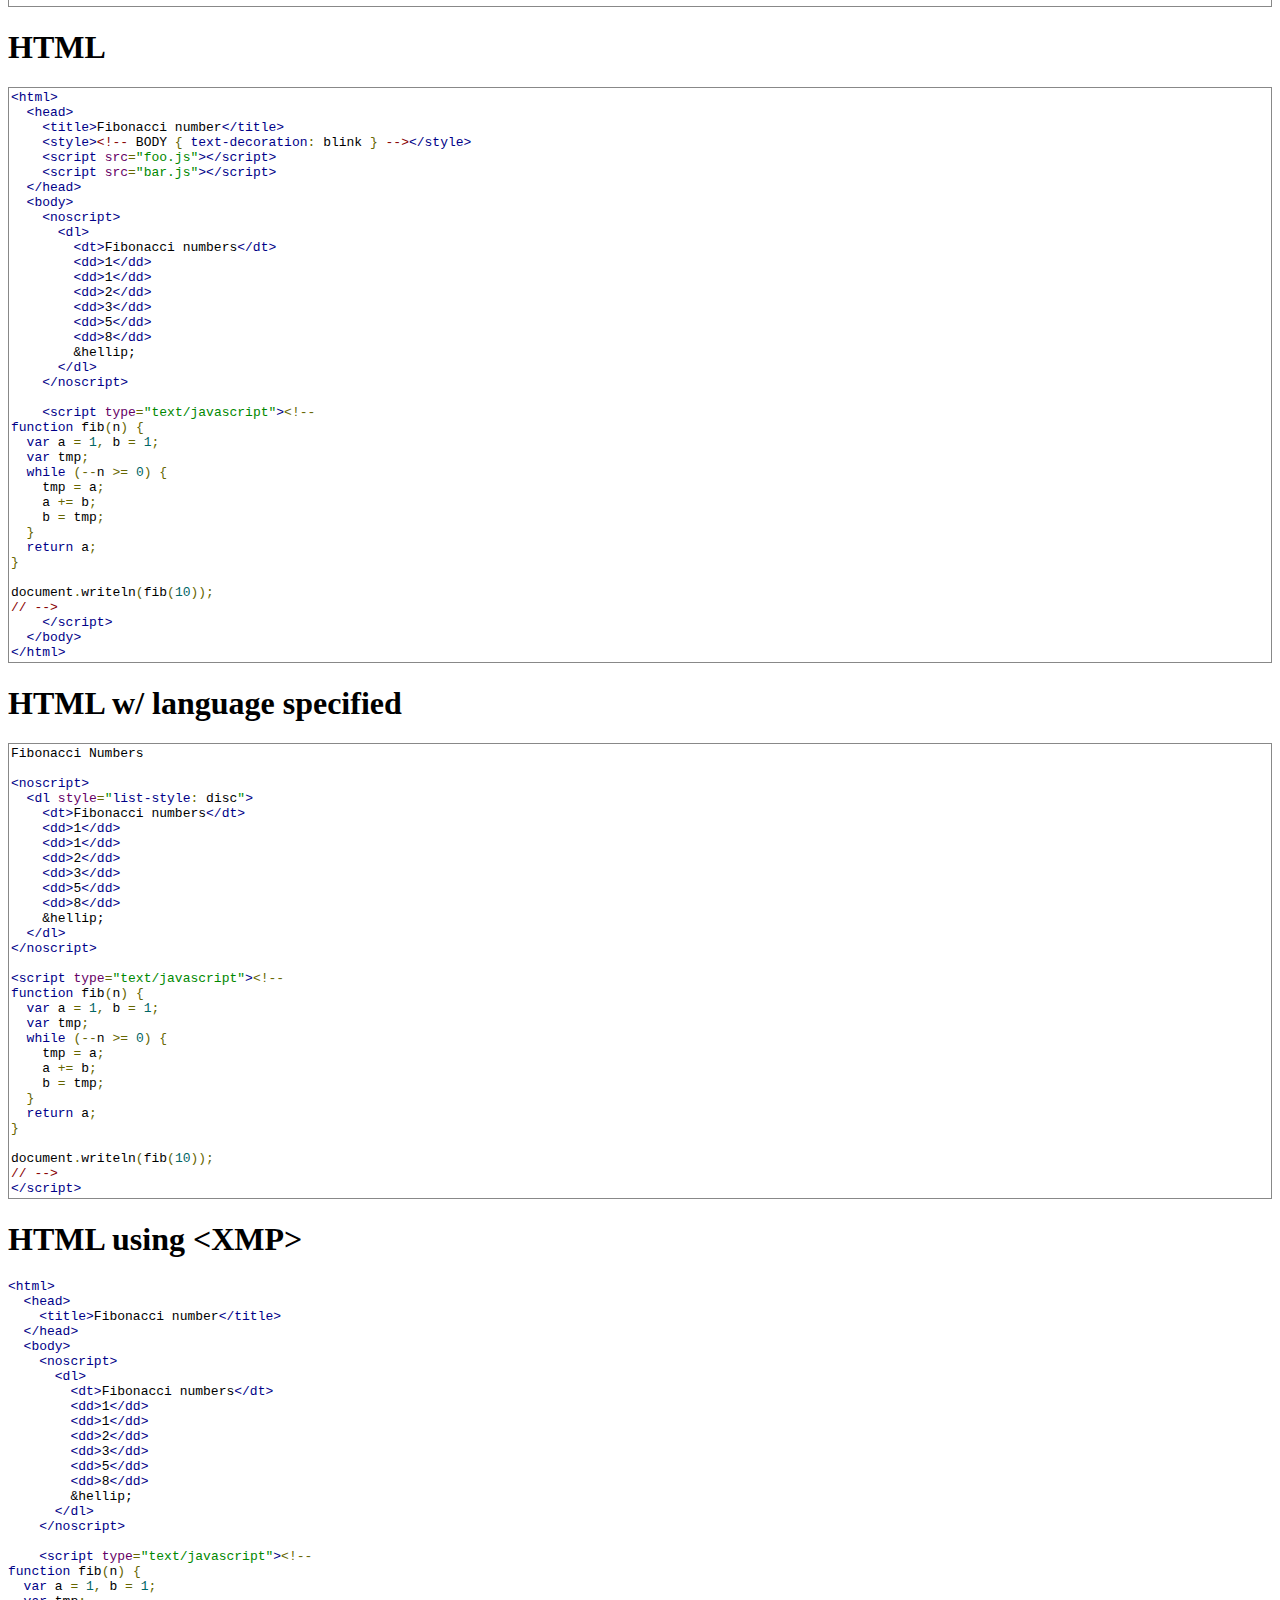
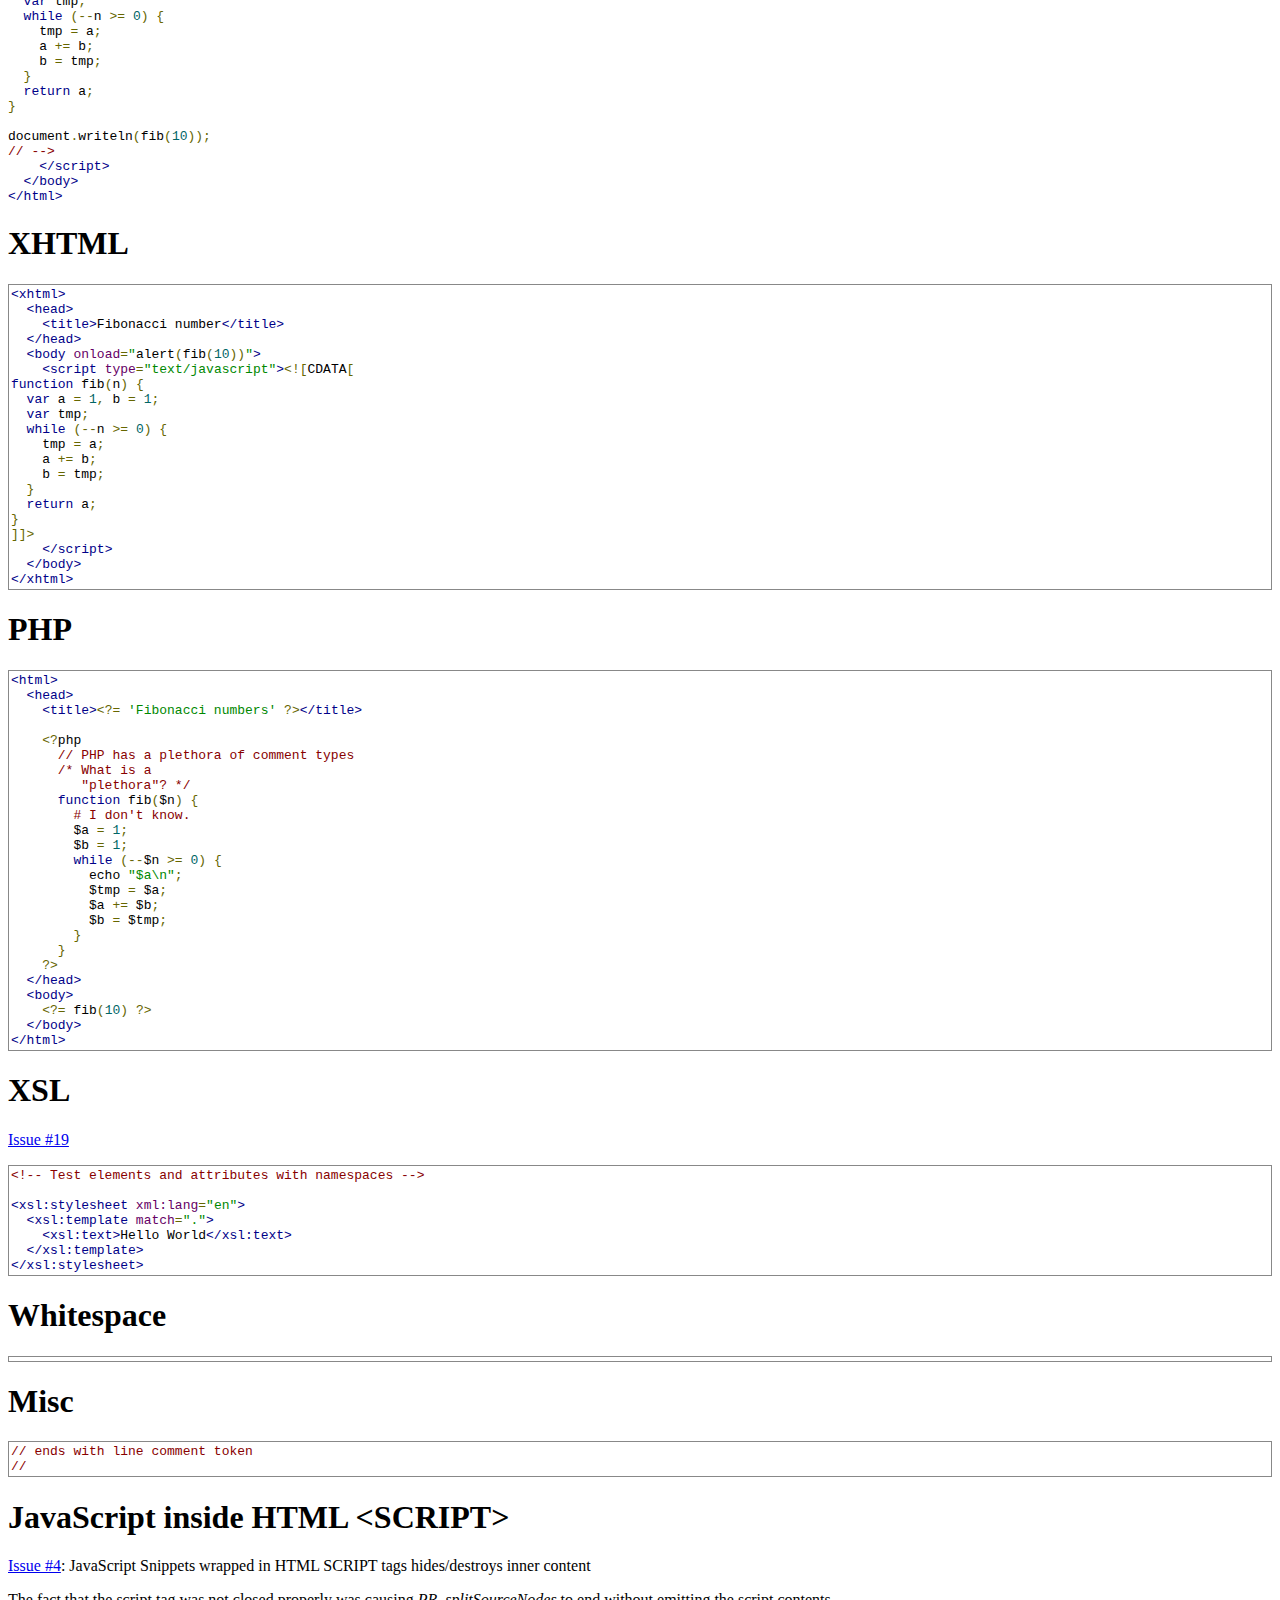
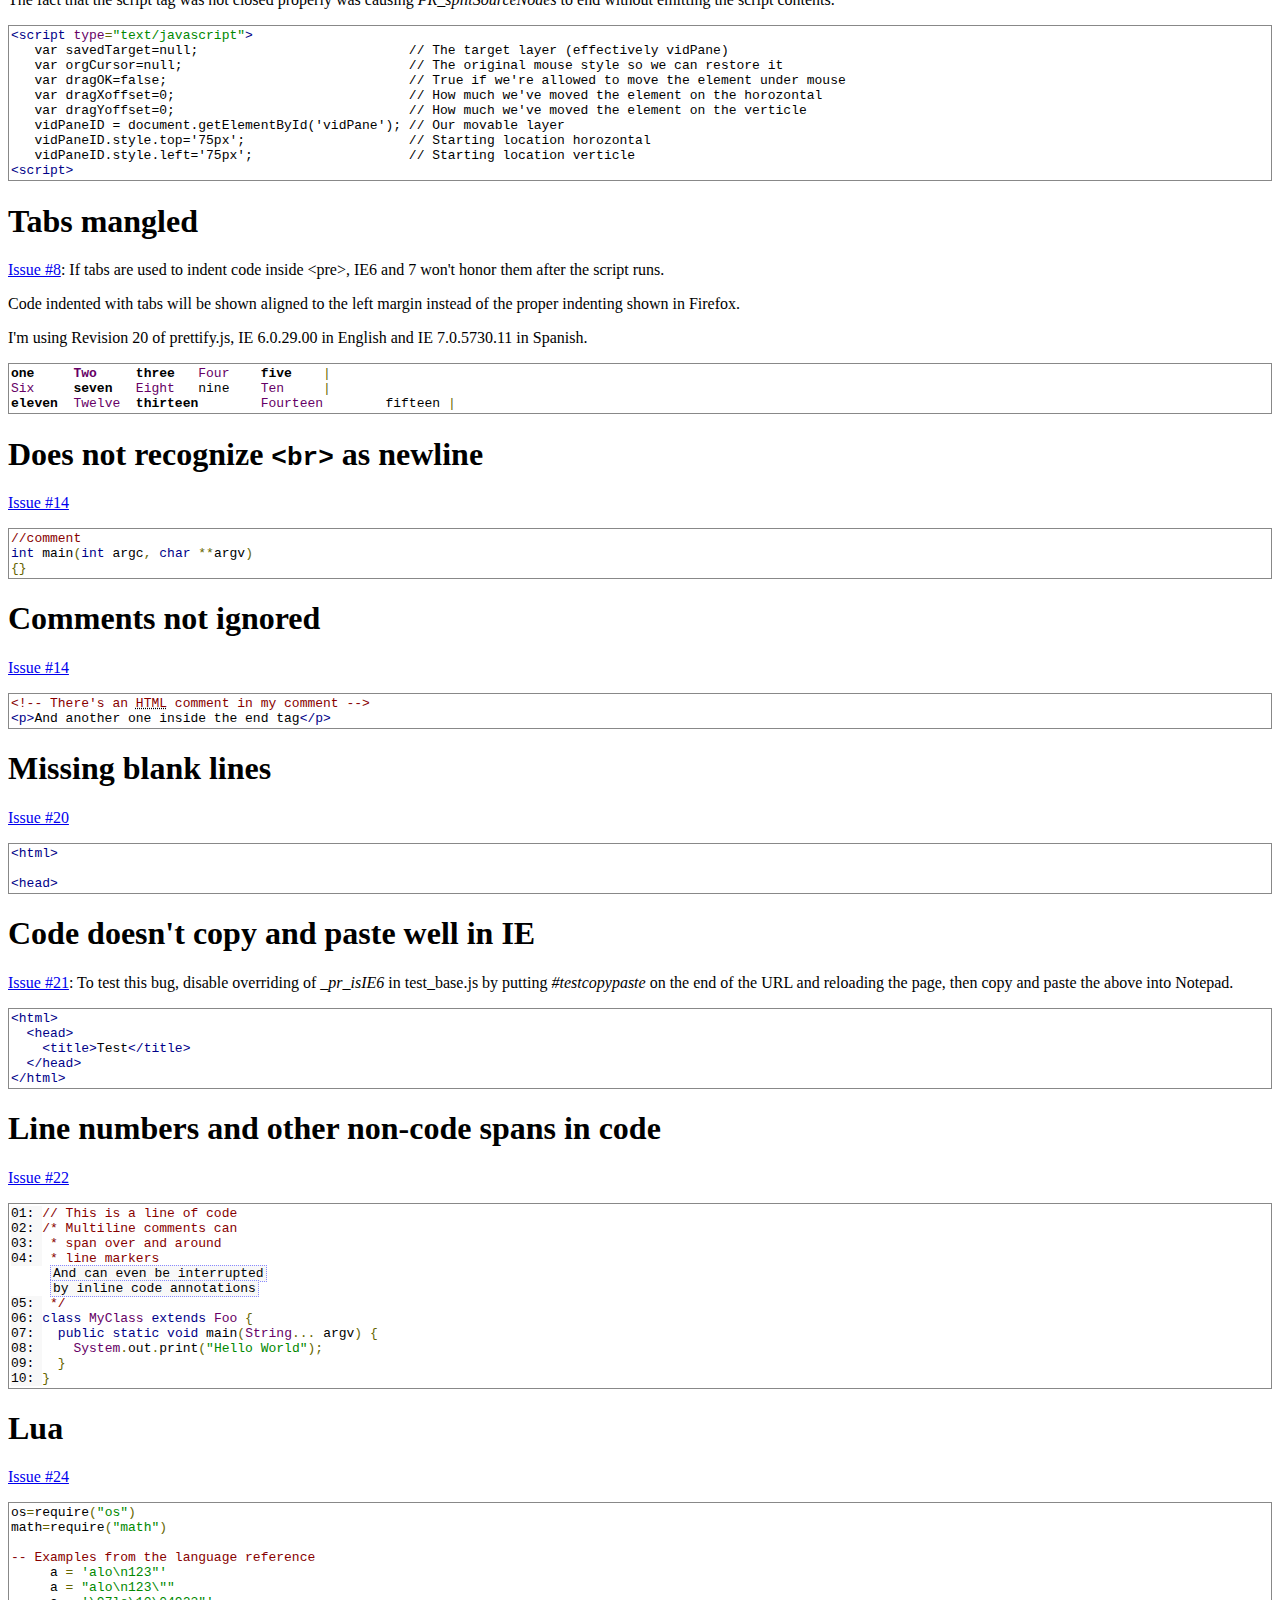
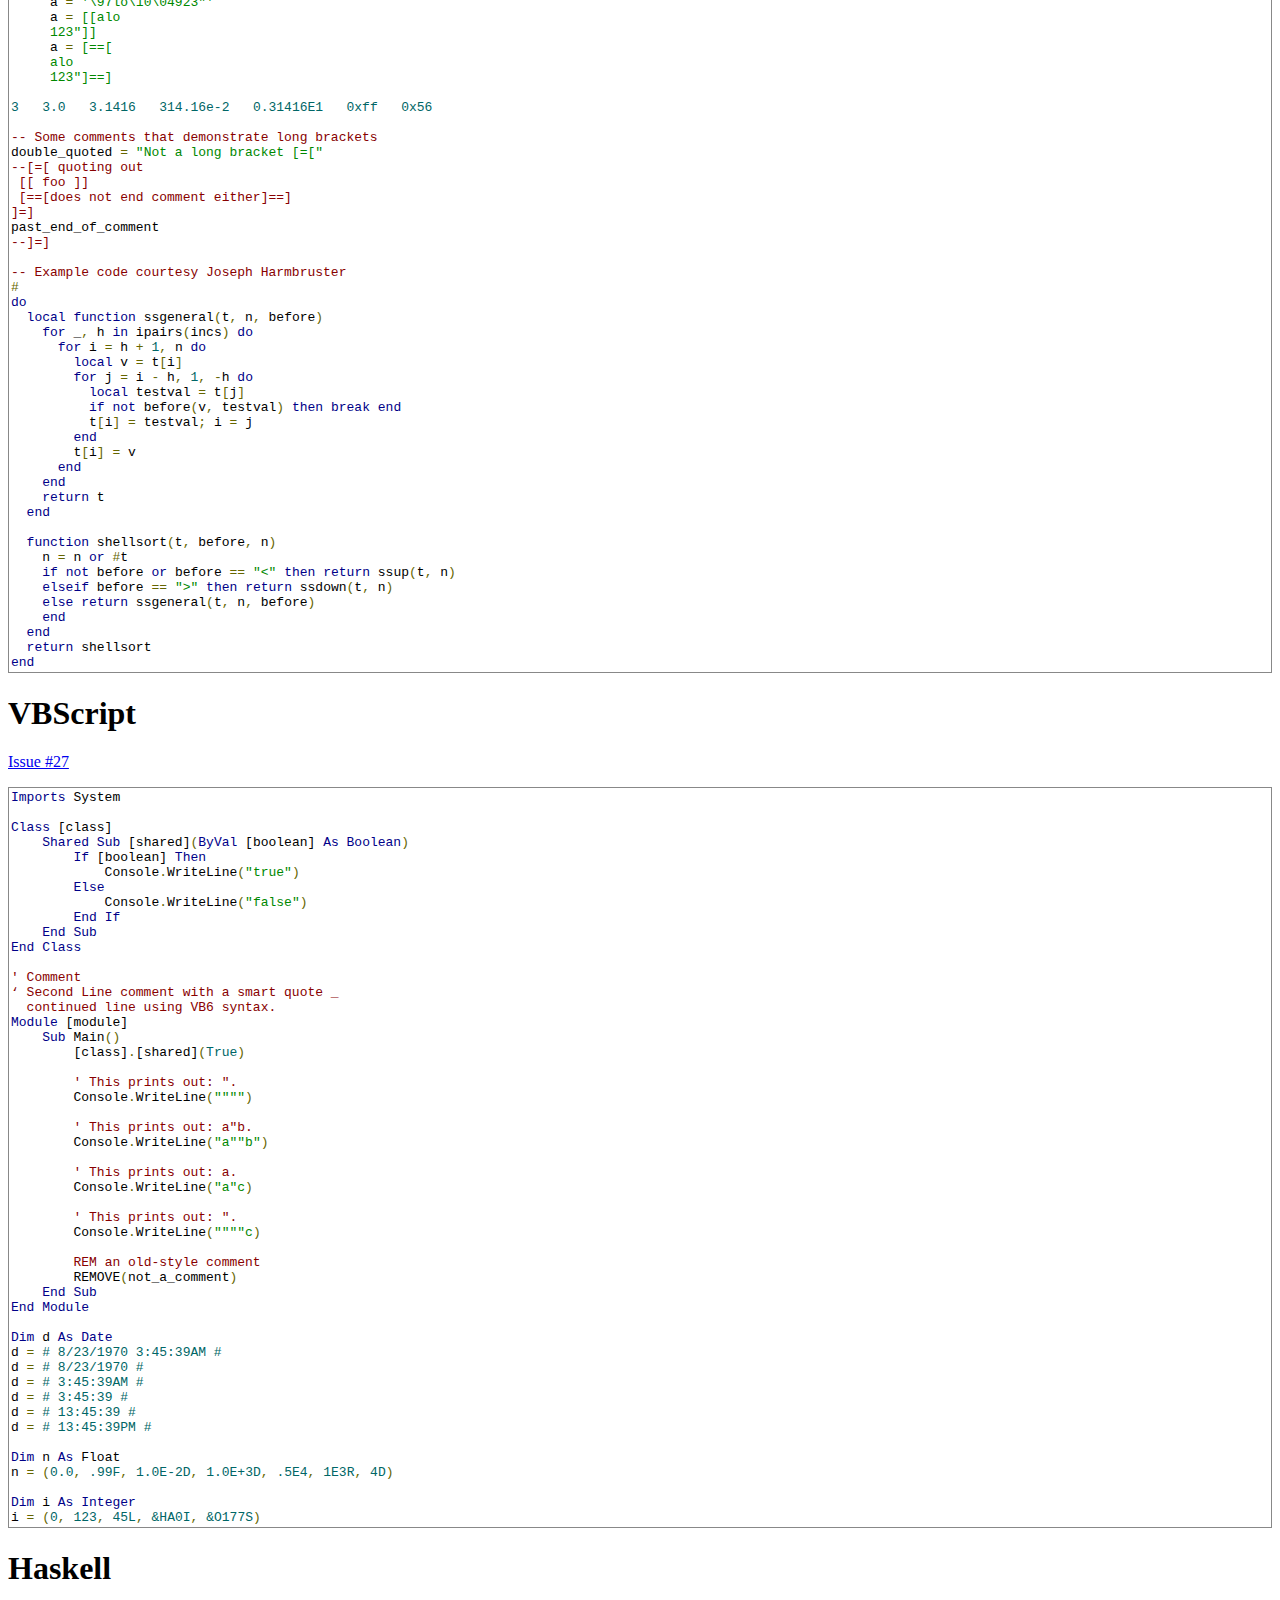
<file: documentation/assets/js/code-prettify-master/tests/prettify_test.html>
<!DOCTYPE html>
<html>
<head>
<meta charset="utf-8">
<title>Code Prettifier</title>
<script type="text/javascript" src="prettify_test.js"></script>
<script type="text/javascript" src="test_base.js"></script>
<link rel="stylesheet" type="text/css" href="test_styles.css">
<script type="text/javascript">
(function () {
  // keep track of when window.onload fires, this is to make sure that we dont
  // miss it as it might occur before or after dynamic scripts are loaded
  var isReady = false;
  window.onload = function () { isReady = true; };

  // run tests when page is fully loaded
  function onReady() {
    runTests(goldens);
  }

  // JS & CSS prettify files to load
  var base = /[&?]loader\b/.test(location.search) ? '../loader/' : '../src/';
  var sources = [
    'lang-css.js',
    'lang-erlang.js',
    'lang-go.js',
    'lang-hs.js',
    'lang-lisp.js',
    'lang-lua.js',
    'lang-ml.js',
    'lang-proto.js',
    'lang-rust.js',
    'lang-scala.js',
    'lang-sql.js',
    'lang-vb.js',
    'lang-vhdl.js',
    'lang-wiki.js',
    'lang-yaml.js'
  ];
  var styles = [
    'prettify.css'
  ];

  // load skin(s)
  while (styles.length) {
    injectCSS(base + styles.shift());
  }

  // first load prettify.js
  injectJS(base + 'prettify.js', function () {
    // then load all lang-*.js concurrently
    while (sources.length) {
      injectJS(base + sources.shift(),
        (sources.length) ? undefined : function () {
          // then after last one is loaded, run tests when page is ready
          // (piggyback on window.onload if it hasn't already fired)
          if (isReady) {
            onReady();
          } else {
            window.onload = onReady;
          }
        });
    }
  });
})();
</script>
</head>

<body>
<h1>Test Results</h1>
<div id="report"></div>

<hr>

<h1>Bash</h1>
<pre class="prettyprint" id="bash">#!/bin/bash

# Fibonacci numbers
# Writes an infinite series to stdout, one entry per line
function fib() {
  local a=1
  local b=1
  while true ; do
    echo $a
    local tmp=$a
    a=$(( $a + $b ))
    b=$tmp
  done
}

# output the 10th element of the series and halt
fib | head -10 | tail -1
</pre>

<h1>Bash w/ language specified</h1>
<pre class="prettyprint lang-sh linenums" id="bash_lang">#!/bin/bash

# Fibonacci numbers
# Writes an infinite series to stdout, one entry per line
function fib() {
  local a=1
  local b=1
  while true ; do
    echo $a
    local tmp=$a
    a=$(( $a + $b ))
    b=$tmp
  done
}

# output the 10th element of the series and halt
fib | /usr/bin/*head -10 | tail -1
</pre>

<h1>Bash special characters</h1>
<p><a href="https://github.com/google/code-prettify/issues/165">Issue #165</a></p>
<pre class="prettyprint lang-sh" id="issue_165"># Comment
local $x = ${#x[@]}  # Previous is not a comment
# A comment</pre>

<h1>C</h1>
<pre class="prettyprint" id="c">
#include &lt;stdio.h&gt;

/* the n-th fibonacci number.
 */
unsigned int fib(unsigned int n) {
  unsigned int a = 1, b = 1;
  unsigned int tmp;
  while (--n &gt;= 0) {
    tmp = a;
    a += b;
    b = tmp;
  }
  return a;
}

main() {
  printf("%u", fib(10));
}
</pre>

<h1>C w/ language specified</h1>
<pre class="prettyprint lang-c" id="c_lang">
#include &lt;stdio.h&gt;

/* the n<sup>th</sup> fibonacci number. */
uint32 fib(unsigned int n) {
  uint32 a = 1, b = 1;
  uint32 tmp;
  while (--n &gt;= 0) {
    tmp = a;
    a += b;
    b = tmp;
  }
  return a;
}

void main() {
  size_t size = sizeof(wchar_t);
  ASSERT_EQ(size, 1);
  printf("%u", fib(10));
}

#define ZERO 0 /* a
  multiline comment */
</pre>

<h1>C++</h1>
<pre class="prettyprint" id="cpp">
#include &lt;iostream&gt;

using namespace std;

//! fibonacci numbers with gratuitous use of templates.
//! \param n an index into the fibonacci series
//! \param fib0 element 0 of the series
//! \return the nth element of the fibonacci series
template &lt;class T&gt;
T fib(unsigned int n, const T&amp; fib0) {
  T a(fib0), b(fib0);
  for (; n; --n) {
    T tmp(a);
    a += b;
    b = tmp;
  }
  return a;
}

int main(int argc, char **argv) {
  cout &lt;&lt; fib(10, 1U);
}
</pre>

<h1>C++ w/ language specified</h1>
<pre class="prettyprint lang-cc" id="cpp_lang">
#include &lt;iostream&gt;

using namespace std;

//! fibonacci numbers with gratuitous use of templates.
//! \param n an index into the fibonacci series
//! \param fib0 element 0 of the series
//! \return the nth element of the fibonacci series
template &lt;class T&gt;
T fib(int n, const T&amp; fib0) {
  T a(fib0), b(fib0);
  while (--n &gt;= 0) {
    T tmp(a);
    a += b;
    b = tmp;
  }
  return a;
}

int main(int argc, char **argv) {
  cout &lt;&lt; fib(10, 1U);
}
</pre>

<h1>Java</h1>
<pre class="prettyprint" id="java">
package foo;

import java.util.Iterator;

/**
 * the fibonacci series implemented as an Iterable.
 */
public final class Fibonacci implements Iterable&lt;Integer&gt; {
  /** the next and previous members of the series. */
  private int a = 1, b = 1;

  @Override
  public Iterator&lt;Integer&gt; iterator() {
    return new Iterator&lt;Integer&gt;() {
      /** the series is infinite. */
      public boolean hasNext() { return true; }
      public Integer next() {
        int tmp = a;
        a += b;
        b = tmp;
        return a;
      }
      public void remove() { throw new UnsupportedOperationException(); }
    };
  }

  /**
   * the n&lt;sup&gt;th&lt;/sup&gt; element of the given series.
   * @throws NoSuchElementException if there are less than n elements in the
   *   given Iterable's {@link Iterable#iterator iterator}.
   */
  public static &lt;T&gt;
  T nth(int n, Iterable&lt;T&gt; iterable) {
    Iterator&lt;? extends T&gt; it = iterable.iterator();
    while (--n &gt; 0) {
      it.next();
    }
    return it.next();
  }

  public static void main(String[] args) {
    System.out.print(nth(10, new Fibonacci()));
  }
}
</pre>

<h1>Java w/ language specified</h1>
<p>(first line shown is line 12)</p>
<pre class="prettyprint lang-java linenums:12" id="java_lang">
package foo;

import java.util.Iterator;

/**
 * the fibonacci series implemented as an Iterable.
 */
public final class Fibonacci implements Iterable&lt;Integer&gt; {
  /** the next and previous members of the series. */
  private int a = 1, b = 1;

  @Override
  public Iterator&lt;Integer&gt; iterator() {
    return new Iterator&lt;Integer&gt;() {
      /** the series is infinite. */
      public boolean hasNext() { return true; }
      public Integer next() {
        int tmp = a;
        a += b;
        b = tmp;
        return a;
      }
      public void remove() { throw new UnsupportedOperationException(); }
    };
  }

  /**
   * the n&lt;sup&gt;th&lt;/sup&gt; element of the given series.
   * @throws NoSuchElementException if there are less than n elements in the
   *   given Iterable's {@link Iterable#iterator iterator}.
   */
  public static &lt;T&gt;
  T nth(int n, Iterable&lt;T&gt; iterable) {
    Iterator&lt;? extends T&gt; in = iterable.iterator();
    while (--n &gt; 0) {
      in.next();
    }
    return in.next();
  }

  public static void main(String[] args) {
    System.out.print(nth(10, new Fibonacci()));
  }
}

# not a java comment
# not keywords: static_cast and namespace
</pre>

<h1>JavaScript</h1>
<pre class="prettyprint" id="javascript">
/**
 * nth element in the fibonacci series.
 * @param n &gt;= 0
 * @return the nth element, &gt;= 0.
 */
function fib(n) {
  var a = 1, b = 1;
  var tmp;
  while (--n &gt;= 0) {
    tmp = a;
    a += b;
    b = tmp;
  }
  return a;
}

document.write(fib(10));
</pre>

<h1>JavaScript Regular Expressions</h1>
<p><a href="https://github.com/google/code-prettify/issues/12">Issue #12</a></p>
<pre class="prettyprint" id="js_regexp">
/foo/;  // a slash starting a line treated as a regexp beginning
"foo".match(/fo+$/);
// this line comment not treated as a regular expressions
"foo /bar/".test(/"baz"/);  // test string and regexp boundaries
var division = /\b\d+\/\d+/g;  // test char sets and escaping of specials
var allSpecials = /([^\(\)\[\]\{\}\-\?\+\*\.\^\$\/]+)\\/;
var slashInCharset = /[^/]/g, notCloseSq = /[^\]]/;

// test that slash used in numeric context treated as an operator
1 / 2;
1. / x;
x / y;
(x) / y;
1 /* foo */ / 2;
1 /* foo *// 2;
1/2;
1./x;
x/y;
(x)/y;

// test split over two lines.  line comment should not fool it
1//
/2;

x++/y;
x--/y;
x[y] / z;
f() / n;

// test that slash after non postfix operator is start of regexp
log('matches = ' + /foo/.test(foo));

// test keyword preceders
return /a regexp/;
division = notreturn / not_a_regexp / 2;  // keyword suffix does not match

// &amp; not used as prefix operator in javascript but this should still work
&amp;/foo/;

extends = /extends/;
</pre>

<h1>JavaScript Regular Expressions w/ language specified</h1>
<p><a href="https://github.com/google/code-prettify/issues/12">Issue #12</a></p>
<pre class="prettyprint lang-js" id="js_regexp_lang">
/foo/;  // a slash starting a line treated as a regexp beginning
"foo".match(/fo+$/);
// this line comment not treated as a regular expressions
"foo /bar/".test(/"baz"/);  // test string and regexp boundaries
var division = /\b\d+\/\d+/g;  // test char sets and escaping of specials
var allSpecials = /([^\(\)\[\]\{\}\-\?\+\*\.\^\$\/]+)\\/;
var slashInCharset = /[^/]/g, notCloseSq = /[^\]]/;

// test that slash used in numeric context treated as an operator
1 / 2;
1. / x;
x / y;
(x) / y;
1 /* foo */ / 2;
1 /* foo *// 2;
1/2;
1./x;
x/y;
(x)/y;

// test split over two lines.  line comment should not fool it
1//
/2;

x++/y;
x--/y;
x[y] / z;
f() / n;

// test that slash after non postfix operator is start of regexp
log('matches = ' + /foo/.test(foo));

// test keyword preceders
return /a regexp/;
division = notreturn / not_a_regexp / 2;  // keyword suffix does not match

// &amp; not used as prefix operator in javascript but this should still work
&amp;/foo/;

extends = /extends/;
</pre>

<h1>CoffeeScript</h1>
<pre class="prettyprint lang-coffee" id="coffee">
class Animal
  constructor: (@name) -&gt;
  move: (meters, loc) -&gt;
    alert @name + " moved " + meters + "m."
  travel: (path...) -&gt;
    for place in path
      @move place.distance, place.location

class Horse extends Animal
  ###
  @param name Horse name
  @param jumper Jumping ability
  ###
  constructor: (name, jumper) -&gt;
    super name
    @capable = jumper
  step: -&gt;
    alert '''
          Step,
          step...
          '''
  jump: -&gt;
    @capable
  move: (meters, where) -&gt;
    switch where
      when "ground"
        @step()
        super meters
      when "hurdle"
        super meters if @jump()

# Create horse
tom = new Horse "Tommy", yes

street =
  location: "ground"
  distance: 12
car =
  location: "hurdle"
  distance: 2

###
Tell him to travel:
1. through the street
2. over the car
###
tom.travel street, car
</pre>

<h1>Perl</h1>
<pre class="prettyprint" id="perl">
#!/usr/bin/perl

use strict;
use integer;

# the nth element of the fibonacci series
# param n - an int &gt;= 0
# return an int &gt;= 0
sub fib($) {
  my $n = shift, $a = 1, $b = 1;
  ($a, $b) = ($a + $b, $a) until (--$n &lt; 0);
  return $a;
}

print fib(10);
</pre>

<h1>Python</h1>
<pre class="prettyprint" id="python">
#!/usr/bin/python2.4

def fib():
  '''
  a generator that produces the elements of the fibonacci series
  '''

  a = 1
  b = 1
  while True:
    a, b = a + b, a
    yield a

def nth(series, n):
  '''
  returns the nth element of a series,
  consuming the earlier elements of the series
  '''

  for x in series:
    n = n - 1
    if n &lt;= 0: return x

print nth(fib(), 10)
</pre>

<h1>Python w/ language specified</h1>
<pre class="prettyprint lang-py" id="python_lang">
#!/usr/bin/python2.4

def fib():
  '''
  a generator that produces the fibonacci series's elements
  '''

  a = 1
  b = 1
  while True:
    a, b = a + b, a
    yield a

def nth(series, n):
  '''
  returns the nth element of a series,
  consuming the series' earlier elements.
  '''

  for x in series:
    n -= 1
    if n &lt;= 0: return x

print nth(fib(), 10)

/* not a comment and not keywords: null char true */
</pre>

<h1>SQL</h1>
<pre class="prettyprint lang-sql" id="sql_lang">
/* A multi-line
 * comment */
'Another string /* Isn\'t a comment',
"A string */"
-- A line comment
SELECT * FROM users WHERE id IN (1, 2.0, +30e-1);
-- keywords are case-insensitive.
-- Note: user-table is a single identifier, not a pair of keywords
select * from user-table where id in (x, y, z);
</pre>

<h1>XML</h1>
<pre class="prettyprint" id="xml">
&lt;!DOCTYPE series PUBLIC "fibonacci numbers"&gt;

&lt;series.root base="1" step="s(n-2) + s(n-1)"&gt;
  &lt;element i="0"&gt;1&lt;/element&gt;
  &lt;element i="1"&gt;1&lt;/element&gt;
  &lt;element i="2"&gt;2&lt;/element&gt;
  &lt;element i="3"&gt;3&lt;/element&gt;
  &lt;element i="4"&gt;5&lt;/element&gt;
  &lt;element i="5"&gt;8&lt;/element&gt;
  ...
&lt;/series.root&gt;
</pre>

<h1>HTML</h1>
<pre class="prettyprint" id="html">
&lt;html&gt;
  &lt;head&gt;
    &lt;title&gt;Fibonacci number&lt;/title&gt;
    &lt;style&gt;&lt;!-- BODY { text-decoration: blink } --&gt;&lt;/style&gt;
    &lt;script src="foo.js"&gt;&lt;/script&gt;
    &lt;script src="bar.js"&gt;&lt;/script&gt;
  &lt;/head&gt;
  &lt;body&gt;
    &lt;noscript&gt;
      &lt;dl&gt;
        &lt;dt&gt;Fibonacci numbers&lt;/dt&gt;
        &lt;dd&gt;1&lt;/dd&gt;
        &lt;dd&gt;1&lt;/dd&gt;
        &lt;dd&gt;2&lt;/dd&gt;
        &lt;dd&gt;3&lt;/dd&gt;
        &lt;dd&gt;5&lt;/dd&gt;
        &lt;dd&gt;8&lt;/dd&gt;
        &amp;hellip;
      &lt;/dl&gt;
    &lt;/noscript&gt;

    &lt;script type="text/javascript"&gt;&lt;!--
function fib(n) {
  var a = 1, b = 1;
  var tmp;
  while (--n &gt;= 0) {
    tmp = a;
    a += b;
    b = tmp;
  }
  return a;
}

document.writeln(fib(10));
// --&gt;
    &lt;/script&gt;
  &lt;/body&gt;
&lt;/html&gt;
</pre>

<h1>HTML w/ language specified</h1>
<pre class="prettyprint lang-html" id="html_lang">
Fibonacci Numbers

&lt;noscript&gt;
  &lt;dl style="list-style: disc"&gt;
    &lt;dt&gt;Fibonacci numbers&lt;/dt&gt;
    &lt;dd&gt;1&lt;/dd&gt;
    &lt;dd&gt;1&lt;/dd&gt;
    &lt;dd&gt;2&lt;/dd&gt;
    &lt;dd&gt;3&lt;/dd&gt;
    &lt;dd&gt;5&lt;/dd&gt;
    &lt;dd&gt;8&lt;/dd&gt;
    &amp;hellip;
  &lt;/dl&gt;
&lt;/noscript&gt;

&lt;script type="text/javascript"&gt;&lt;!--
function fib(n) {
  var a = 1, b = 1;
  var tmp;
  while (--n &gt;= 0) {
    tmp = a;
    a += b;
    b = tmp;
  }
  return a;
}

document.writeln(fib(10));
// --&gt;
&lt;/script&gt;
</pre>

<h1>HTML using &lt;XMP&gt;</h1>
<xmp class="prettyprint" id="html_xmp"
><html>
  <head>
    <title>Fibonacci number</title>
  </head>
  <body>
    <noscript>
      <dl>
        <dt>Fibonacci numbers</dt>
        <dd>1</dd>
        <dd>1</dd>
        <dd>2</dd>
        <dd>3</dd>
        <dd>5</dd>
        <dd>8</dd>
        &hellip;
      </dl>
    </noscript>

    <script type="text/javascript"><!--
function fib(n) {
  var a = 1, b = 1;
  var tmp;
  while (--n >= 0) {
    tmp = a;
    a += b;
    b = tmp;
  }
  return a;
}

document.writeln(fib(10));
// -->
    </script>
  </body>
</html>
</xmp>

<h1>XHTML</h1>
<pre class="prettyprint" id="xhtml"
>&lt;xhtml&gt;
  &lt;head&gt;
    &lt;title&gt;Fibonacci number&lt;/title&gt;
  &lt;/head&gt;
  &lt;body onload="alert(fib(10))"&gt;
    &lt;script type="text/javascript"&gt;&lt;![CDATA[
function fib(n) {
  var a = 1, b = 1;
  var tmp;
  while (--n &gt;= 0) {
    tmp = a;
    a += b;
    b = tmp;
  }
  return a;
}
]]&gt;
    &lt;/script&gt;
  &lt;/body&gt;
&lt;/xhtml&gt;
</pre>

<h1>PHP</h1>
<pre class="prettyprint" id="php">
&lt;html&gt;
  &lt;head&gt;
    &lt;title&gt;&lt;?= 'Fibonacci numbers' ?&gt;&lt;/title&gt;

    &lt;?php
      // PHP has a plethora of comment types
      /* What is a
         "plethora"? */
      function fib($n) {
        # I don't know.
        $a = 1;
        $b = 1;
        while (--$n &gt;= 0) {
          echo "$a\n";
          $tmp = $a;
          $a += $b;
          $b = $tmp;
        }
      }
    ?&gt;
  &lt;/head&gt;
  &lt;body&gt;
    &lt;?= fib(10) ?&gt;
  &lt;/body&gt;
&lt;/html&gt;
</pre>

<h1>XSL</h1>
<p><a href="https://github.com/google/code-prettify/issues/19">Issue #19</a></p>
<pre class="prettyprint" id="xsl">
&lt;!-- Test elements and attributes with namespaces --&gt;

&lt;xsl:stylesheet xml:lang="en"&gt;
  &lt;xsl:template match="."&gt;
    &lt;xsl:text&gt;Hello World&lt;/xsl:text&gt;
  &lt;/xsl:template&gt;
&lt;/xsl:stylesheet&gt;
</pre>

<h1>Whitespace</h1>
<pre class="prettyprint" id="whitespace"></pre>

<h1>Misc</h1>
<pre class="prettyprint" id="misc1">// ends with line comment token
//</pre>

<h1>JavaScript inside HTML &lt;SCRIPT&gt;</h1>
<p>
<a href="https://github.com/google/code-prettify/issues/4">Issue #4</a>:
JavaScript Snippets wrapped in HTML SCRIPT tags hides/destroys inner content
</p>
<p>The fact that the script tag was not closed properly was causing
<em>PR_splitSourceNodes</em> to end without emitting the script contents.</p>
<pre class="prettyprint" id="js_script">
&lt;script type="text/javascript"&gt;
   var savedTarget=null;                           // The target layer (effectively vidPane)
   var orgCursor=null;                             // The original mouse style so we can restore it
   var dragOK=false;                               // True if we're allowed to move the element under mouse
   var dragXoffset=0;                              // How much we've moved the element on the horozontal
   var dragYoffset=0;                              // How much we've moved the element on the verticle
   vidPaneID = document.getElementById('vidPane'); // Our movable layer
   vidPaneID.style.top='75px';                     // Starting location horozontal
   vidPaneID.style.left='75px';                    // Starting location verticle
&lt;script&gt;
</pre>

<h1>Tabs mangled</h1>
<p><a href="https://github.com/google/code-prettify/issues/8">Issue #8</a>:
If tabs are used to indent code inside &lt;pre&gt;, IE6 and 7 won't honor them
after the script runs.</p>
<p>Code indented with tabs will be shown aligned to the left margin instead of
the proper indenting shown in Firefox.</p>
<p>I'm using Revision 20 of prettify.js, IE 6.0.29.00 in English and IE
7.0.5730.11 in Spanish.</p>
<pre class="prettyprint" id="issue8">
<b>one</b>&#9;<b>Two</b>&#9;<b>three</b>&#9;Four&#9;<b>five</b>&#9;|
Six&#9;<b>seven</b>&#9;Eight&#9;nine&#9;Ten&#9;|
<b>eleven</b>&#9;Twelve&#9;<b>thirteen</b>&#9;Fourteen&#9;fifteen&#9;|
</pre>

<h1>Does not recognize <code>&lt;br&gt;</code> as newline</h1>
<p><a href="https://github.com/google/code-prettify/issues/14">Issue #14</a></p>
<pre class="prettyprint" id="issue14a"
>//comment<br />int main(int argc, char **argv)
{}</pre>

<h1>Comments not ignored</h1>
<p><a href="https://github.com/google/code-prettify/issues/14">Issue #14</a></p>
<pre class="prettyprint" id="issue14b"
>&lt;!-- There's an <!-- BOO!! --><acronym title="tag soup">HTML</acronym> comment in my comment --&gt;
&lt;p&gt;And another one inside the end tag&lt;/p<!-- GOTCHA!! -->&gt;
</pre>

<h1>Missing blank lines</h1>
<p><a href="https://github.com/google/code-prettify/issues/20">Issue #20</a></p>
<pre class="prettyprint" id="issue20"
>&lt;html&gt;

&lt;head&gt;</pre>

<h1>Code doesn't copy and paste well in IE</h1>
<p><a href="https://github.com/google/code-prettify/issues/21">Issue #21</a>:
To test this bug, disable overriding of <em>_pr_isIE6</em> in test_base.js
by putting <em>#testcopypaste</em> on the end of the URL and reloading the
page, then copy and paste the above into Notepad.</p>
<pre class="prettyprint" id="issue21"
>&lt;html&gt;
  &lt;head&gt;
    &lt;title&gt;Test&lt;/title&gt;
  &lt;/head&gt;
&lt;/html&gt;</pre>

<h1>Line numbers and other non-code spans in code</h1>
<p><a href="https://github.com/google/code-prettify/issues/22">Issue #22</a></p>
<pre class="prettyprint lang-java" id="issue22"
><span class="nocode">01: </span>// This is a line of code
<span class="nocode">02: </span>/* Multiline comments can
<span class="nocode">03: </span> * span over and around
<span class="nocode">04: </span> * line markers
<span class="nocode annot">And can even be interrupted</span>
<span class="nocode annot">by inline code annotations</span>
<span class="nocode">05: </span> */
<span class="nocode">06: </span>class MyClass extends Foo {
<span class="nocode">07: </span>  public static void main(String... argv) {
<span class="nocode">08: </span>    System.out.print("Hello World");
<span class="nocode">09: </span>  }
<span class="nocode">10: </span>}</pre>

<h1>Lua</h1>
<p><a href="https://github.com/google/code-prettify/issues/24">Issue #24</a></p>
<pre class="prettyprint lang-lua" id="lua">
os=require("os")
math=require("math")

-- Examples from the language reference
     a = 'alo\n123"'
     a = "alo\n123\&quot;"
     a = '\97lo\10\04923"'
     a = [[alo
     123&quot;]]
     a = [==[
     alo
     123&quot;]==]

3   3.0   3.1416   314.16e-2   0.31416E1   0xff   0x56

-- Some comments that demonstrate long brackets
double_quoted = "Not a long bracket [=["
--[=[ quoting out
 [[ foo ]]
 [==[does not end comment either]==]
]=]
past_end_of_comment
--]=]

-- Example code courtesy Joseph Harmbruster
#
do
  local function ssgeneral(t, n, before)
    for _, h in ipairs(incs) do
      for i = h + 1, n do
        local v = t[i]
        for j = i - h, 1, -h do
          local testval = t[j]
          if not before(v, testval) then break end
          t[i] = testval; i = j
        end
        t[i] = v
      end 
    end
    return t
  end

  function shellsort(t, before, n)
    n = n or #t
    if not before or before == "&lt;" then return ssup(t, n)
    elseif before == "&gt;" then return ssdown(t, n)
    else return ssgeneral(t, n, before)
    end
  end
  return shellsort
end</pre>

<h1>VBScript</h1>
<p><a href="https://github.com/google/code-prettify/issues/27">Issue #27</a></p>
<pre class="prettyprint lang-vb" id="vbs">
Imports System

Class [class]
    Shared Sub [shared](ByVal [boolean] As Boolean)
        If [boolean] Then
            Console.WriteLine("true")
        Else
            Console.WriteLine("false")
        End If
    End Sub
End Class

' Comment
&#x2018; Second Line comment with a smart quote _
  continued line using VB6 syntax.
Module [module]
    Sub Main()
        [class].[shared](True)

        ' This prints out: &quot;.
        Console.WriteLine("""")

        ' This prints out: a&quot;b.
        Console.WriteLine("a""b")

        ' This prints out: a.
        Console.WriteLine("a"c)

        ' This prints out: &quot;.
        Console.WriteLine(""""c)

        REM an old-style comment
        REMOVE(not_a_comment)
    End Sub
End Module

Dim d As Date
d = # 8/23/1970 3:45:39AM #
d = # 8/23/1970 #
d = # 3:45:39AM #
d = # 3:45:39 #
d = # 13:45:39 #
d = # 13:45:39PM #

Dim n As Float
n = (0.0, .99F, 1.0E-2D, 1.0E+3D, .5E4, 1E3R, 4D)

Dim i As Integer
i = (0, 123, 45L, &amp;HA0I, &amp;O177S)
</pre>

<h1>Haskell</h1>
<p><a href="https://github.com/google/code-prettify/issues/30">Issue #30</a></p>
<pre class="prettyprint lang-hs" id="haskell">
-- A comment
Not(--"a comment&quot;)
Also.not(--(A.comment))

module Foo(bar) where
import Blah
import BlahBlah(blah)
import Monads(Exception(..), FIO(..),unFIO,handle,runFIO,fixFIO,fio,
              write,writeln,HasNext(..),HasOutput(..))

{- nested comments
 - don't work {-yet-} -}
instance Thingy Foo where
  a = b

data Foo :: (* -&gt; * -&gt; *) -&gt; * &gt; * -&gt; * where
  Nil :: Foo a b c
  Cons :: a b c -&gt; Foo abc -&gt; Foo a b c

str = &quot;Foo\\Bar"
char = 'x'
Not.A.Char = 'too long'  -- Don't barf.  Show that 't is a lexical error.

(ident, ident', Fo''o.b'ar)

(0, 12, 0x45, 0xA7, 0o177, 0O377, 0.1, 1.0, 1e3, 0.5E-3, 1.0E+45)
</pre>

<h1>OCaml and F#</h1>
<p><a href="https://github.com/google/code-prettify/issues/33">Issue #33</a></p>
<p>TODO: handle nested <code>(* (* comments *) *)</code> properly.</p>
<pre class="prettyprint lang-ml" id="ml">
(*
 * Print the 10th fibonacci number
 *)

//// A line comment
"A string";;
(0, 125, 0xa0, -1.0, 1e6, 1.2e-3);;  // number literals

#if fibby
  let
    rec fib = function (0, a, _) -&gt; a
                     | (n, a, b) -&gt; fib(n - 1, a + b, a)
  in
    print_int(fib(10, 1, 1));;
#endif

let zed = 'z'

let f' x' = x' + 1
</pre>

<h1>Lisp</h1>
<p><a href="https://github.com/google/code-prettify/issues/42">Issue #42</a></p>
<pre class="prettyprint lang-el" id="lisp"
>; -*- mode: lisp -*-

(defun back-six-lines () (interactive) (forward-line -6))
(defun forward-six-lines () (interactive) (forward-line 6))

(global-set-key "\M-l" 'goto-line)
(global-set-key "\C-z" 'advertised-undo)
(global-set-key [C-insert] 'clipboard-kill-ring-save)
(global-set-key [S-insert] 'clipboard-yank)
(global-set-key [C-up] 'back-six-lines)
(global-set-key [C-down] 'forward-six-lines)

(setq visible-bell t)
(setq user-mail-address "foo@bar.com")
(setq default-major-mode 'text-mode)

(setenv "TERM" "emacs")
(c-set-offset 'case-label 2)
(setq c-basic-offset 2)
(setq perl-indent-level 0x2)
(setq delete-key-deletes-forward t)
(setq indent-tabs-mode nil)

;; Text mode
(add-hook 'text-mode-hook 
  '(lambda ()
     (turn-on-auto-fill)
   )
)

;; Fundamental mode
(add-hook 'fundamental-mode-hook 
  '(lambda ()
     (turn-on-auto-fill)
   )
)

;; Define and cond are keywords in scheme
(define (sqt x) (sqrt-iter 1.0 2.0 x))
</pre>

<h1>Square brackets in strings</h1>
<p><a href="https://github.com/google/code-prettify/issues/45">Issue #45</a></p>
<pre class="prettyprint" id="issue45">
throw new RuntimeException("Element [" + element.getName() + 
  "] missing attribute.");
variable++;
</pre>

<h1>Protocol Buffers</h1>
<pre class="prettyprint lang-proto" id="proto"
>message SearchRequest {
  required string query = 1;
  optional int32 page_number = 2;
  optional int32 result_per_page = 3 [default = 10];
  enum Corpus {
    UNIVERSAL = 0;
    WEB = 1;
    IMAGES = 2;
    LOCAL = 3;
    NEWS = 4;
    PRODUCTS = 5;
    VIDEO = 6;
  }
  optional Corpus corpus = 4 [default = UNIVERSAL];
}</pre>

<h1>Wiki Syntax</h1>
<pre class="prettyprint lang-wiki" id="wiki">
#summary hello world
#labels HelloWorld WikiWord Hiya

[http://www.google.com/?q=WikiSyntax+site:code.google.com WikiSyntax]

Lorem Ipsum `while (1) print("blah blah");`

   * Bullet
   * Points
      * NestedBullet

==DroningOnAndOn==
{{{
  // Some EmbeddedSourceCode
  void main() {
    Print('hello world');
  }
}}}

{{{
  &lt;!-- Embedded XML --&gt;
  &lt;foo bar="baz"&gt;&lt;boo /&gt;&lt;foo&gt;
}}}
</pre>

<h1>CSS w/ language specified</h1>
<pre class="prettyprint lang-css" id="css">
&lt;!--
@charset('UTF-8');

/** A url that is not quoted. */
@import(url(/more-styles.css));

HTML { content-before: 'hello\20'; content-after: 'w\6f rld';
       -moz-spiff: inherit !important }

/* Test units on numbers. */
BODY { margin-bottom: 4px; margin-left: 3in; margin-bottom: 0; margin-top: 5% }

/** Test number literals and quoted values. */
TABLE.foo TR.bar A#visited { color: #001123; font-family: "monospace" }
/** bolder is not a name, so should be plain.  !IMPORTANT is a keyword
  * regardless of case.
  */
blink { text-decoration: BLINK !IMPORTANT; font-weight: bolder }
/* Empty url() was causing infinite recursion */
a { background-image: url(); }
p#featured{background:#fea}
--&gt;
</pre>

<h1>CSS inside HTML &lt;STYLE&gt;</h1>
<p><a href="https://github.com/google/code-prettify/issues/79">Issue #79</a></p>
<pre class="prettyprint" id="css_style">
&lt;style type='text/css'&gt;
/* desert scheme ported from vim to google prettify */
code.prettyprint { display: block; padding: 2px; border: 1px solid #888;
background-color: #333; }
.str { color: #ffa0a0; } /* string  - pink */
.kwd { color: #f0e68c; font-weight: bold; }
.com { color: #87ceeb; } /* comment - skyblue */
.typ { color: #98fb98; } /* type    - lightgreen */
.lit { color: #cd5c5c; } /* literal - darkred */
.pun { color: #fff; }    /* punctuation */
.pln { color: #fff; }    /* plaintext */
.tag { color: #f0e68c; font-weight: bold; } /* html/xml tag    - lightyellow*/
.atn { color: #bdb76b; font-weight: bold; } /* attribute name  - khaki*/
.atv { color: #ffa0a0; } /* attribute value - pink */
.dec { color: #98fb98; } /* decimal         - lightgreen */
&lt;/style&gt;
</pre>

<h1>NBSPs</h1>
<p><a href="https://github.com/google/code-prettify/issues/84">Issue #84</a></p>
<pre class="prettyprint lang-java" id="issue84">super("&amp;nbsp;");</pre>

<h1>Line breaks and preformatted style</h1>
<p><a href="https://github.com/google/code-prettify/issues/86">Issue #86</a></p>
<p>CODE tag</p>
<p><code class="prettyprint" id="issue86_0">#One
Two words</code></p>
<p>CODE tag with preformatted style</p>
<p><code class="prettyprint known_ie6_failure" id="issue86_1" style="white-space: pre">#One
Two lines</code></p>
<p>PRE tag</p>
<pre class="prettyprint" id="issue86_2">#One
Two lines</pre>
<p>PRE+CODE tag</p>
<pre><code class="prettyprint known_ie6_failure" id="issue86_3">#One
Two lines</code></pre>
<p>XMP tag</p>
<xmp class="prettyprint" id="issue86_4">#One
Two lines</xmp>
<p>CODE tag with BR line break</p>
<p><code class="prettyprint" id="issue86_5">#One<br>
Two lines</code></p>

<h1>Capital letters in tag names</h1>
<p><a href="https://github.com/google/code-prettify/issues/92">Issue #92</a></p>
<pre class="prettyprint" id="issue92">
&lt;?xml version="1.0" encoding="UTF-8"?&gt;
&lt;kml xmlns="http://www.opengis.net/kml/2.2"&gt;
  &lt;Placemark&gt;
    &lt;name&gt;Simple placemark&lt;/name&gt;
    &lt;description Lang="en"&gt;Attached to the ground. Intelligently places itself 
       at the height of the underlying terrain.&lt;/description&gt;
    &lt;Point&gt;
      &lt;coordinates&gt;-122.0822035425683,37.42228990140251,0&lt;/coordinates&gt;
    &lt;/Point&gt;
  &lt;/Placemark&gt;
&lt;/kml&gt;
</pre>

<h1>C# verbatim strings</h1>
<p><a href="https://github.com/google/code-prettify/issues/93">Issue #93</a></p>
<pre class="prettyprint lang-cs" id="cs_verbatim">
// The normal string syntax
string a = "C:\\";
// is equivalent to a verbatim string
string b = @"C:\";
</pre>

<h1>VHDL</h1>
<pre class="prettyprint lang-vhdl" id="vhdl">
library ieee;
use ieee.std_logic_1164.all;
use ieee.numeric_std.all;

-- A line comment
entity foo_entity is

  generic (-- comment after punc
    a : natural := 42;
    x : real := 16#ab.cd#-3
  );
  port (
    clk_i : in  std_logic;
    b_i   : in  natural range 0 to 100;
    c_o   : out std_logic_vector(5 downto 0);
    \a "name"\ : out integer  -- extended identifier
  );

end entity foo_entity;

architecture foo_architecture of foo_entity is
  signal bar_s : std_logic_vector(2 downto 0);
begin
  
  bar_s &lt;= b"101";

  dummy_p : process (clk_i)
  begin
    if b_i = 1 then
      c_o &lt;= (others =&gt; '0');
    elsif rising_edge(clk_i) then
      c_o &lt;= "1011" &amp; bar_s(1 downto 0);
    end if;
  end process dummy_p;

end architecture foo_architecture;
</pre>

<h1>YAML</h1>
<pre class="prettyprint lang-yaml" id="yaml1">
application: mirah-lang
version: 1

# Here's a comment
handlers:
  - url: /red/*
     servlet: mysite.server.TeamServlet
     init_params:
       teamColor: red
       bgColor: "#CC0000"
     name: redteam
  - url: /blue/*
     servlet: mysite.server.TeamServlet
     init_params:
       teamColor: blue
       bgColor: "#0000CC"
     name: blueteam
  - url: /register/*
     jsp: /register/start.jsp
  - url: *.special
     filter: mysite.server.LogFilterImpl
     init_params:
       logType: special
  </pre>

<h1>YAML</h1>
<pre class="prettyprint lang-yaml" id="yaml2">
%YAML 1.1
---
!!map {
  ? !!str ""
  : !!str "value",
  ? !!str "explicit key"
  : !!str "value",
  ? !!str "simple key"
  : !!str "value",
  ? !!seq [
    !!str "collection",
    !!str "simple",
    !!str "key"
  ]
  : !!str "value"
}</pre>

<h1>Scala</h1>
<pre class="prettyprint lang-scala" id="scala">
/* comment 1 */
/*
comment 2
*/
/* comment / * comment 3 **/
// strings
"Hello, World!", "\n",
`an-identifier`, `\n`,
'A', '\n',
'aSymbol,
"""Hello,
World""", """Hello,\nWorld""",
"""Hello, "World"!""",
"""Hello, \"World\""""

// Numbers
0
0123
0xa0
0XA0L
123
123.45
1.50F
0.50
.50
123e-1
123.45e+1
1.50e2
0.50e-6
.50e+42f

// Values
false, true, null, this;

// Keywords
class MyClass;
import foo.bar;
package baz;

// From scala-lang.org/node/242
def act() {
  var pongCount = 0
  loop {
    react {
      case Ping =&gt;
        if (pongCount % 1000 == 0)
          Console.println("Pong: ping "+pongCount)
        sender ! Pong
        pongCount = pongCount + 1
      case Stop =&gt;
        Console.println("Pong: stop")
        exit()
    }
  }
}
</pre>

<h1>Go</h1>
<pre class="prettyprint lang-go" id="go">
package main  /* Package of which this program is part. */

import fmt "fmt"  // Package implementing formatted I/O.


func main() {
    fmt.Printf("Hello, world; or &#x039a;&#x03b1;&#x03bb;&#x03b7;&#x03bc;&#x03ad;&#x03c1;&#x03b1; &#x03ba;&#x03cc;&#x03c3;&#x03bc;&#x03b5;; or &#x3053;&#x3093;&#x306b;&#x3061;&#x306f; &#x4e16;&#x754c;\n")  // Semicolon inserted here
}

/* " */  &quot;foo /* "  /*/  */
/* ` */  `foo /* `  /*/  */
</pre>

<h1>Erlang</h1>
<pre class="prettyprint lang-erlang" id="erlang">
% Sample comment

-module(my_test).
-include_lib("my_sample_lib.hrl").
-export([
    test/2
]).

%% @doc Define a macro
-define(my_macro, Variable).

%% @doc My function
test(Variables, MoreVariables) -&gt;
    % Inline comment
    {ok,Scanned,_} = my_lib:do_stuff(),

    Variable = fun(V) -&gt; {ok, V} end,

    try ?my_macro({value, test}) of
        {value, Result, _} -&gt;
            {ok, Result}
    catch
        Type:Error -&gt;
            {'error', Type, Error}
    end.
</pre>

<h1>Rust</h1>
<pre class="prettyprint lang-rust" id="rust">
// Single line comment
/* Multi-line (nesting not highlighted properly, sorry)
comment */

#![feature(code_prettification)]

use std::io::{self, Write};

impl&lt;'a, T: 'a + ?Sized&gt; Foo&lt;'a, 'static&gt; for Bar&lt;'b&gt;
where T: Iterator&lt;Item = Box&lt;Fn() -&gt; u32&gt;&gt; {
    fn something(&amp;mut self) -&gt; u32 {
        if let Some(ref x) = self.foo("multi li\ne
s\tring") {
            panic!(r"\things is going wrong!");
            panic!(r#"Things is "really" goig\n wront!"#);
            panic!(r##"Raw strings are #"#fancy#"#"##);
        }
    }
}

pub type CowString&lt;'a&gt; = std::cow::Cow&lt;'a, str&gt;;

fn main() {
    let (i, r) = (1u8, 'c');
    let s = r#"Take a raw egg,
        "break" it (or the line),
        and beat it"#;
}
</pre>

</body>
</html>
</file>
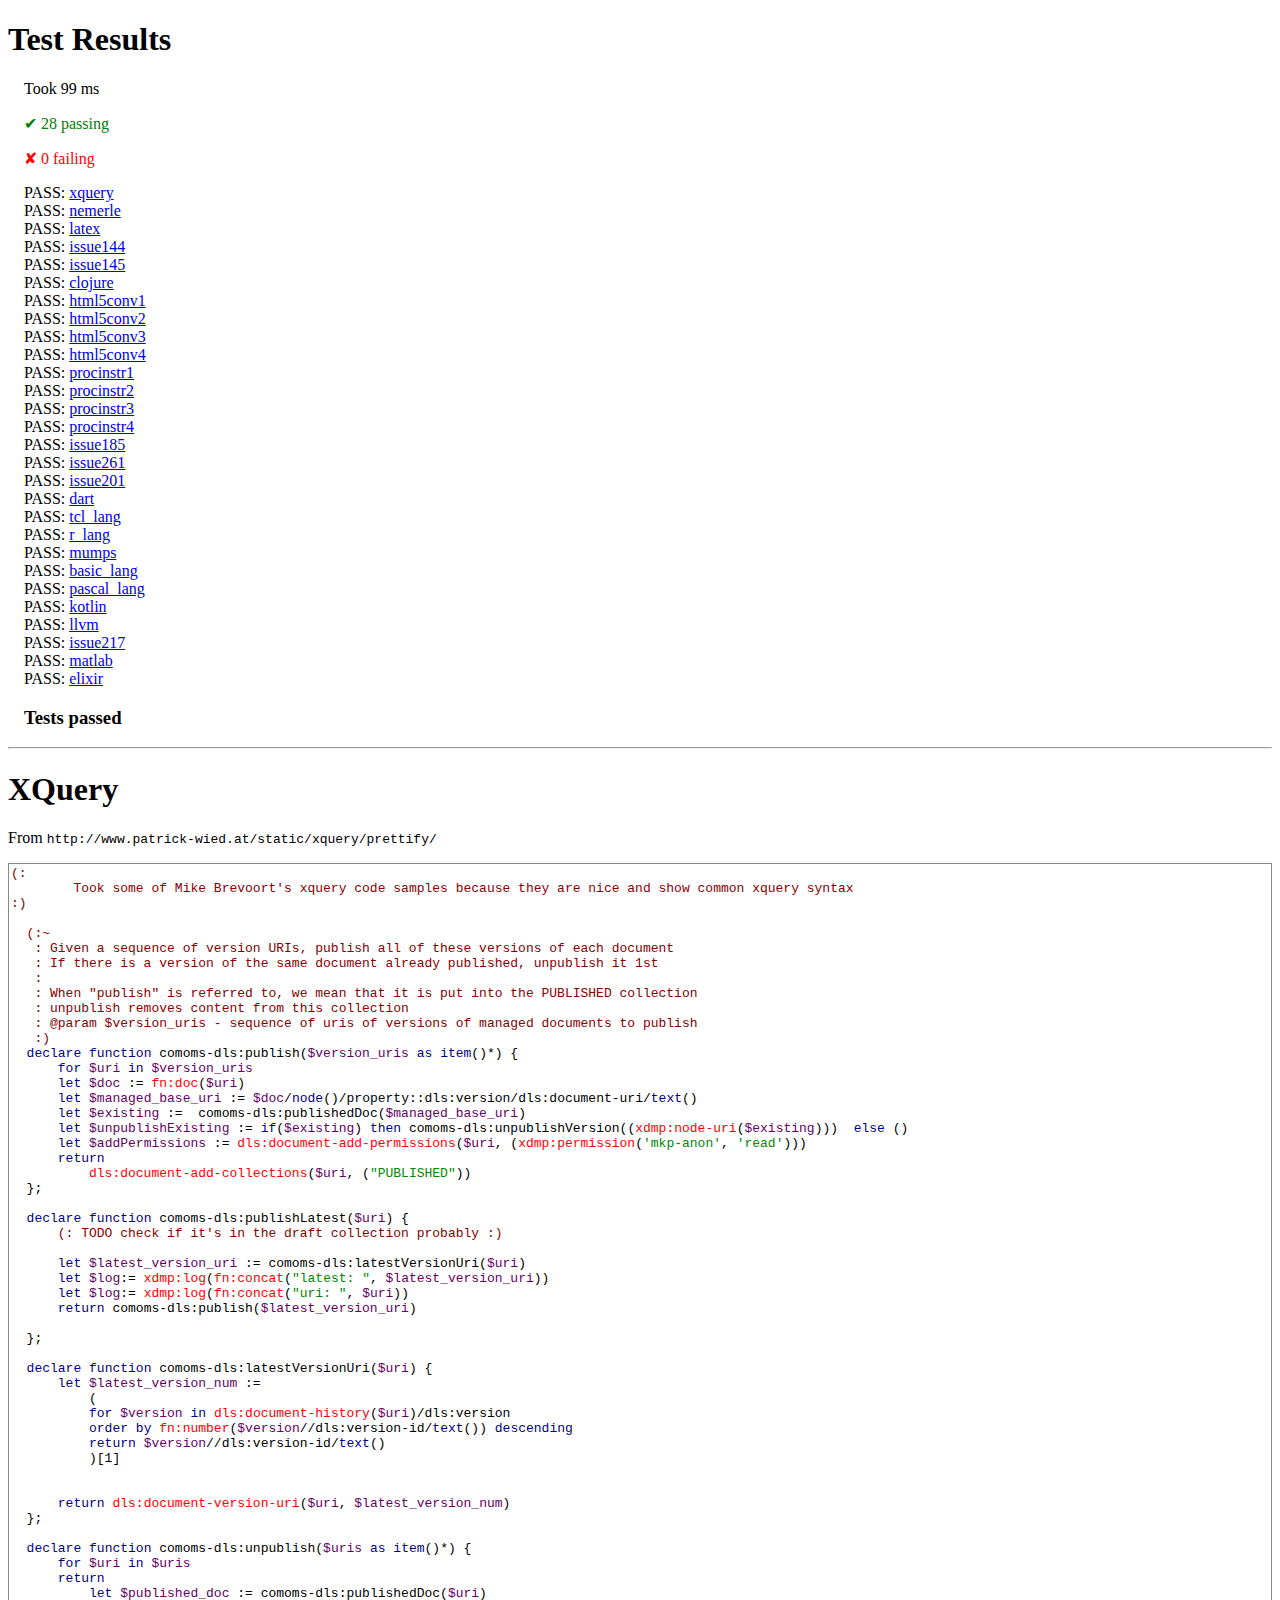
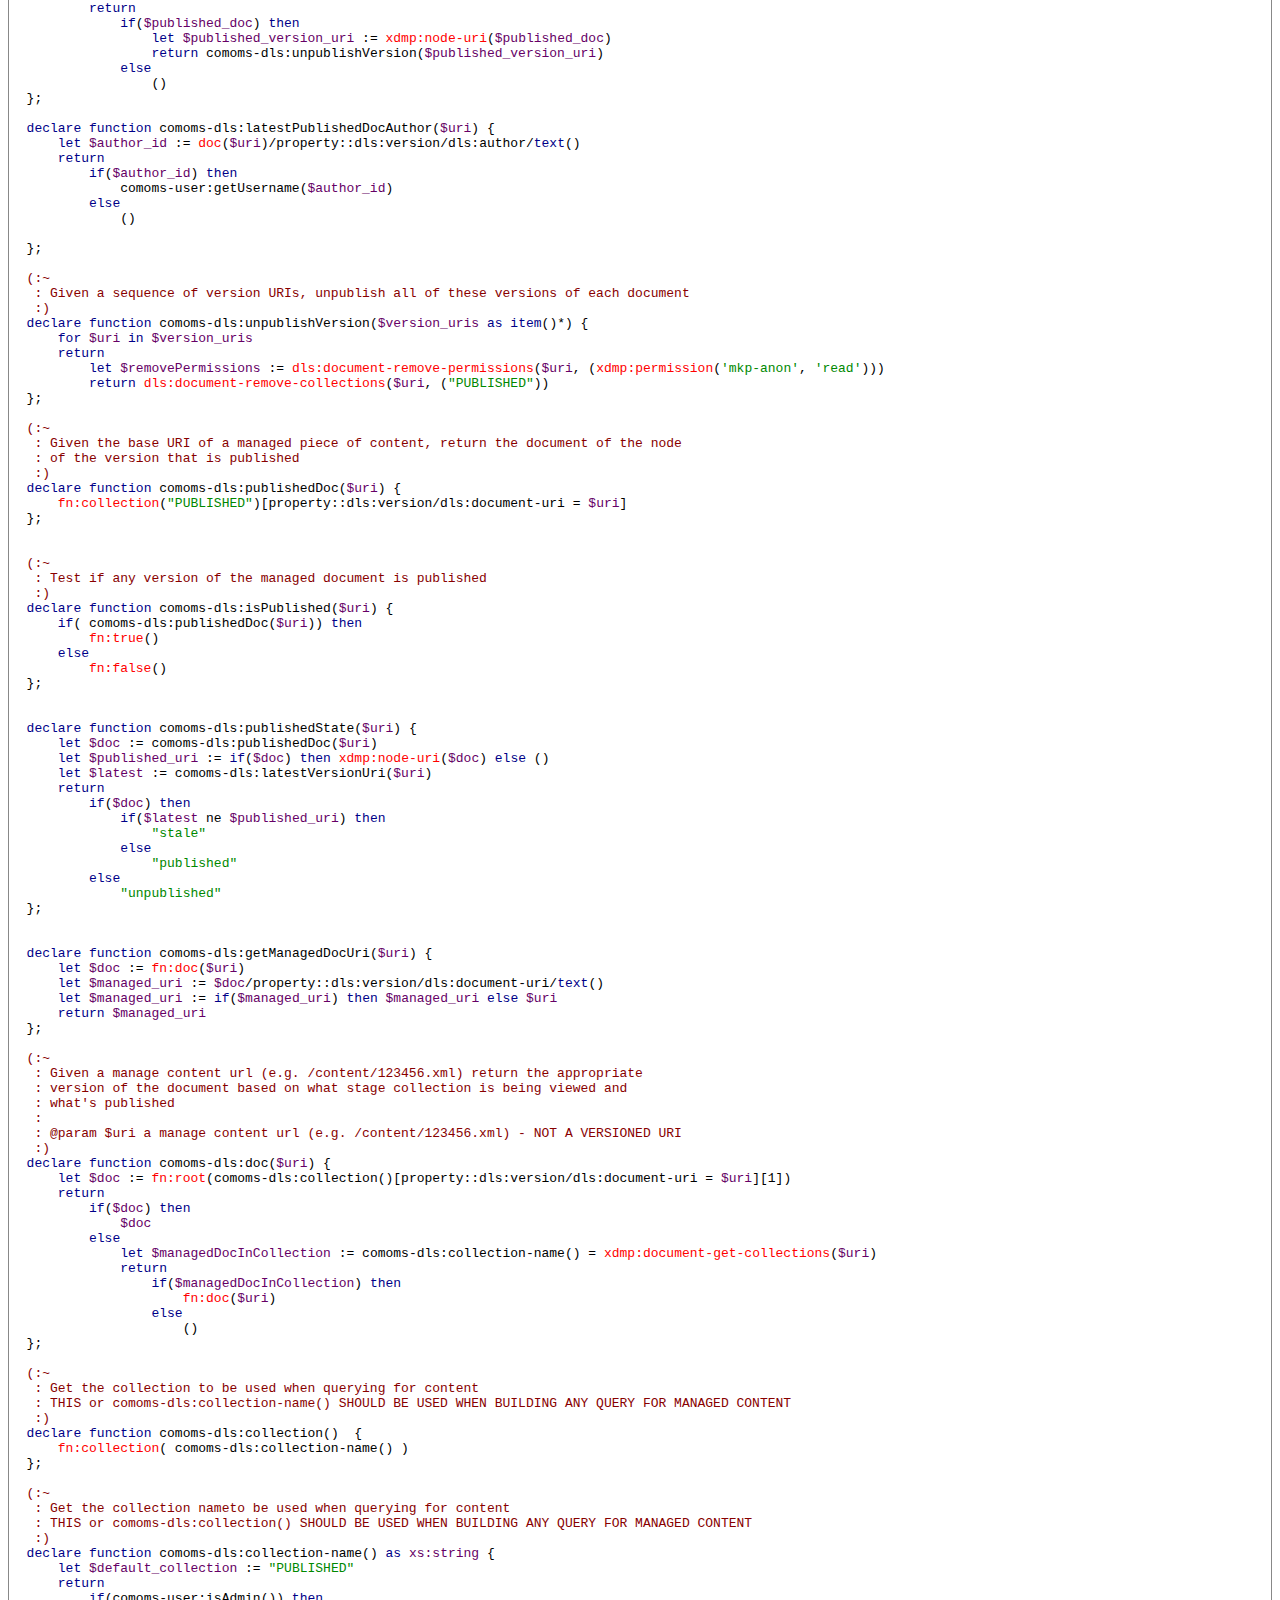
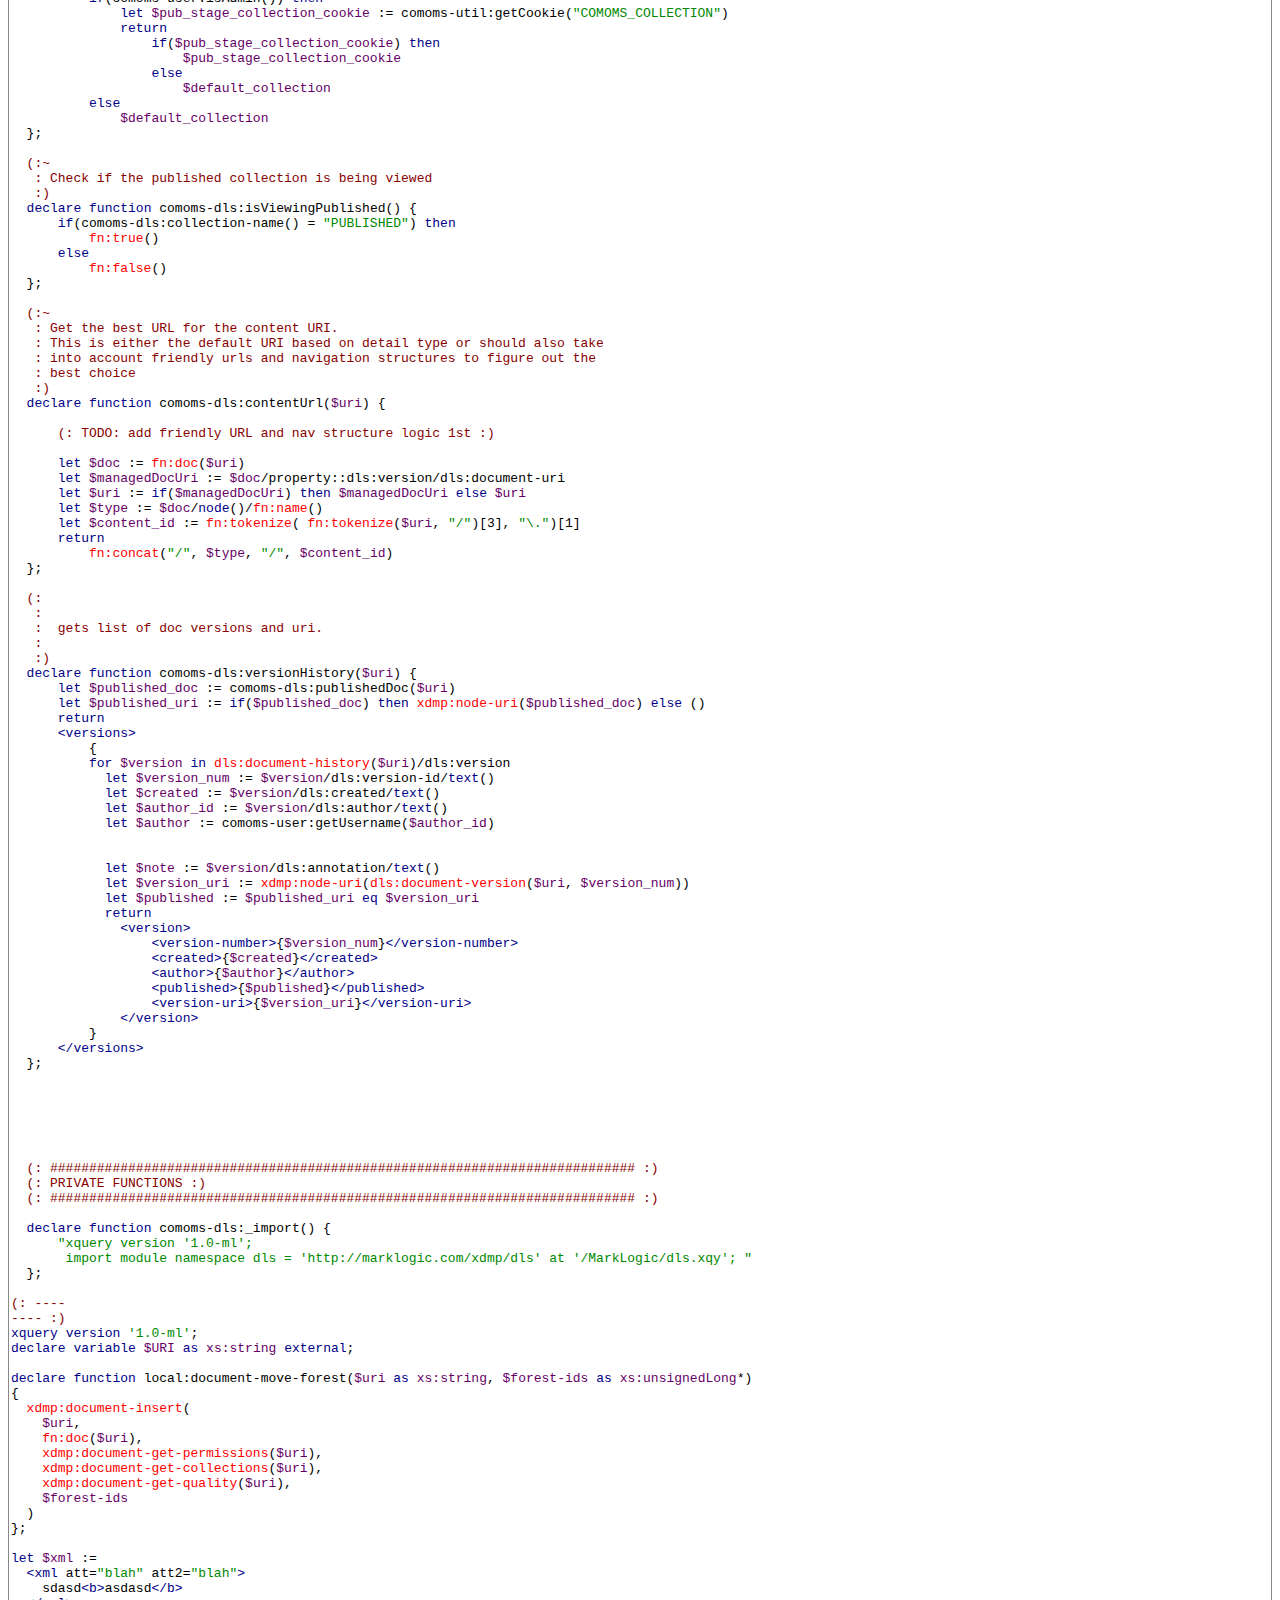
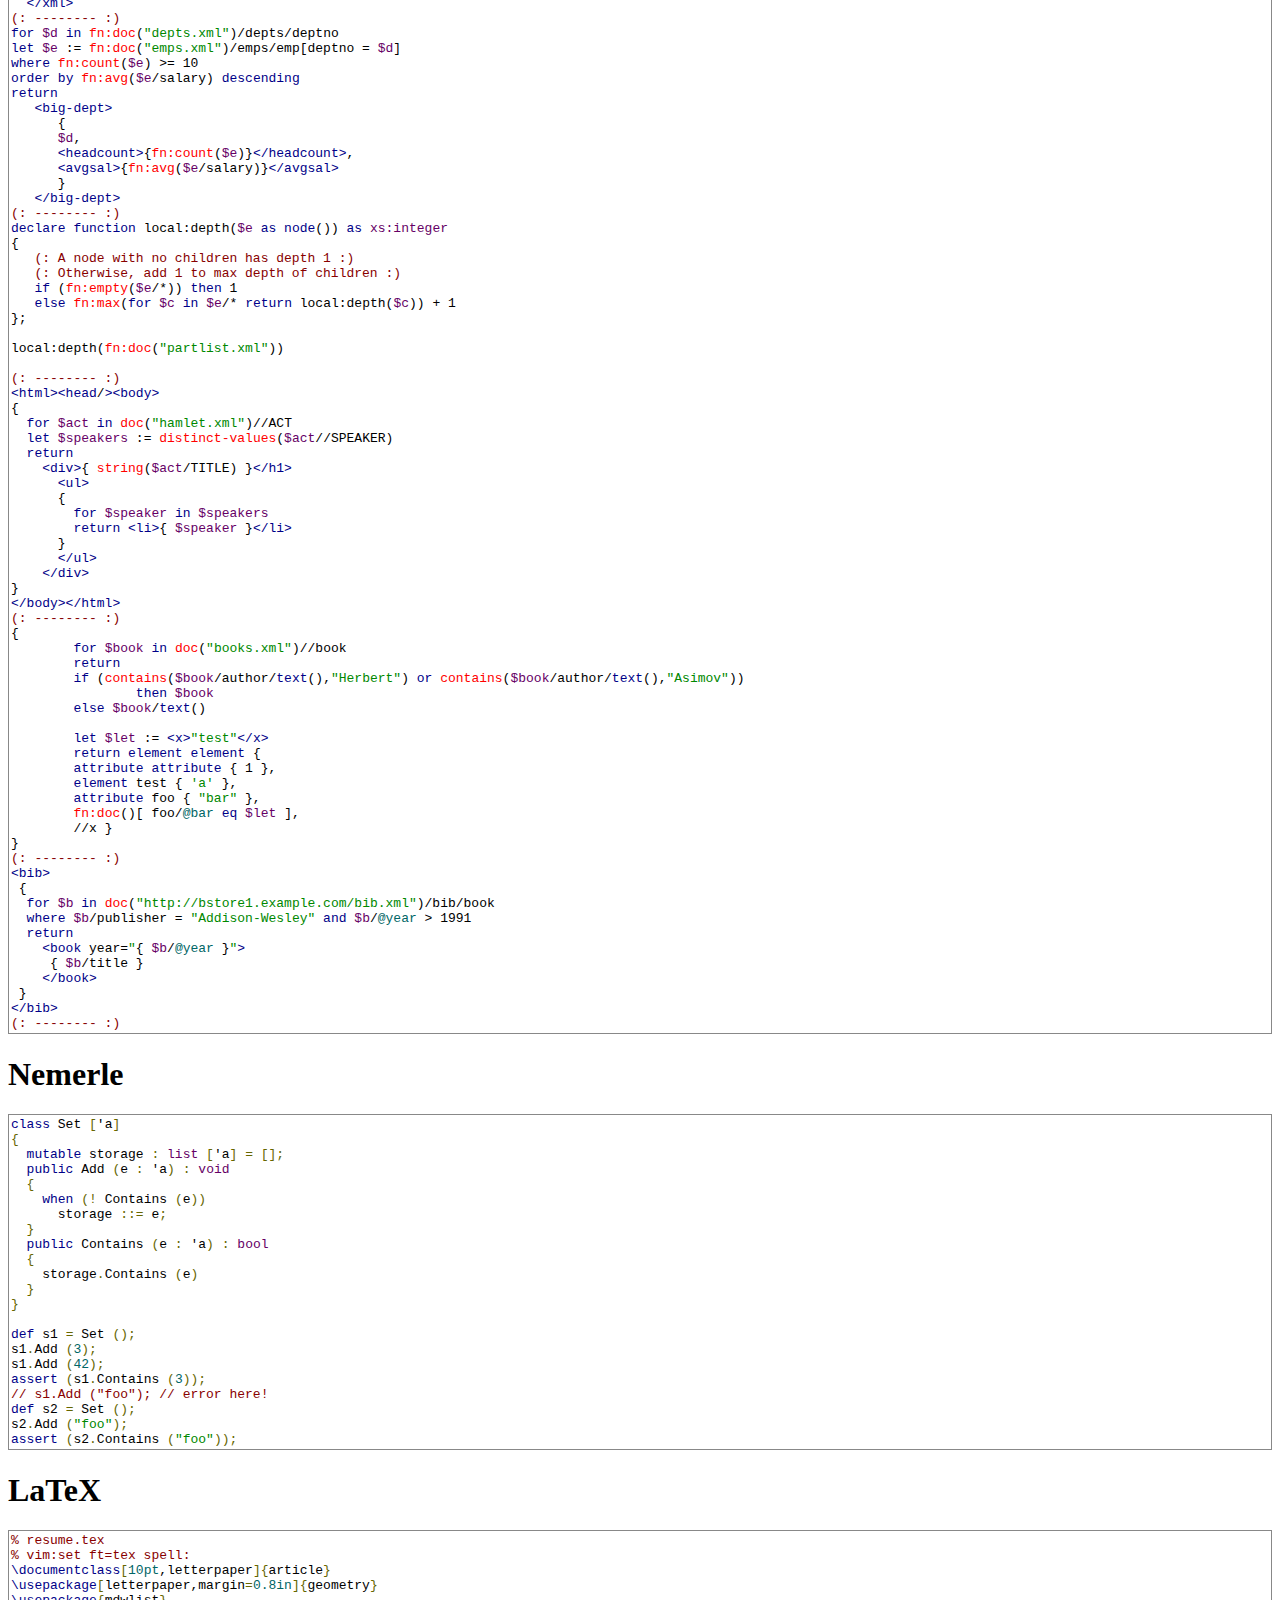
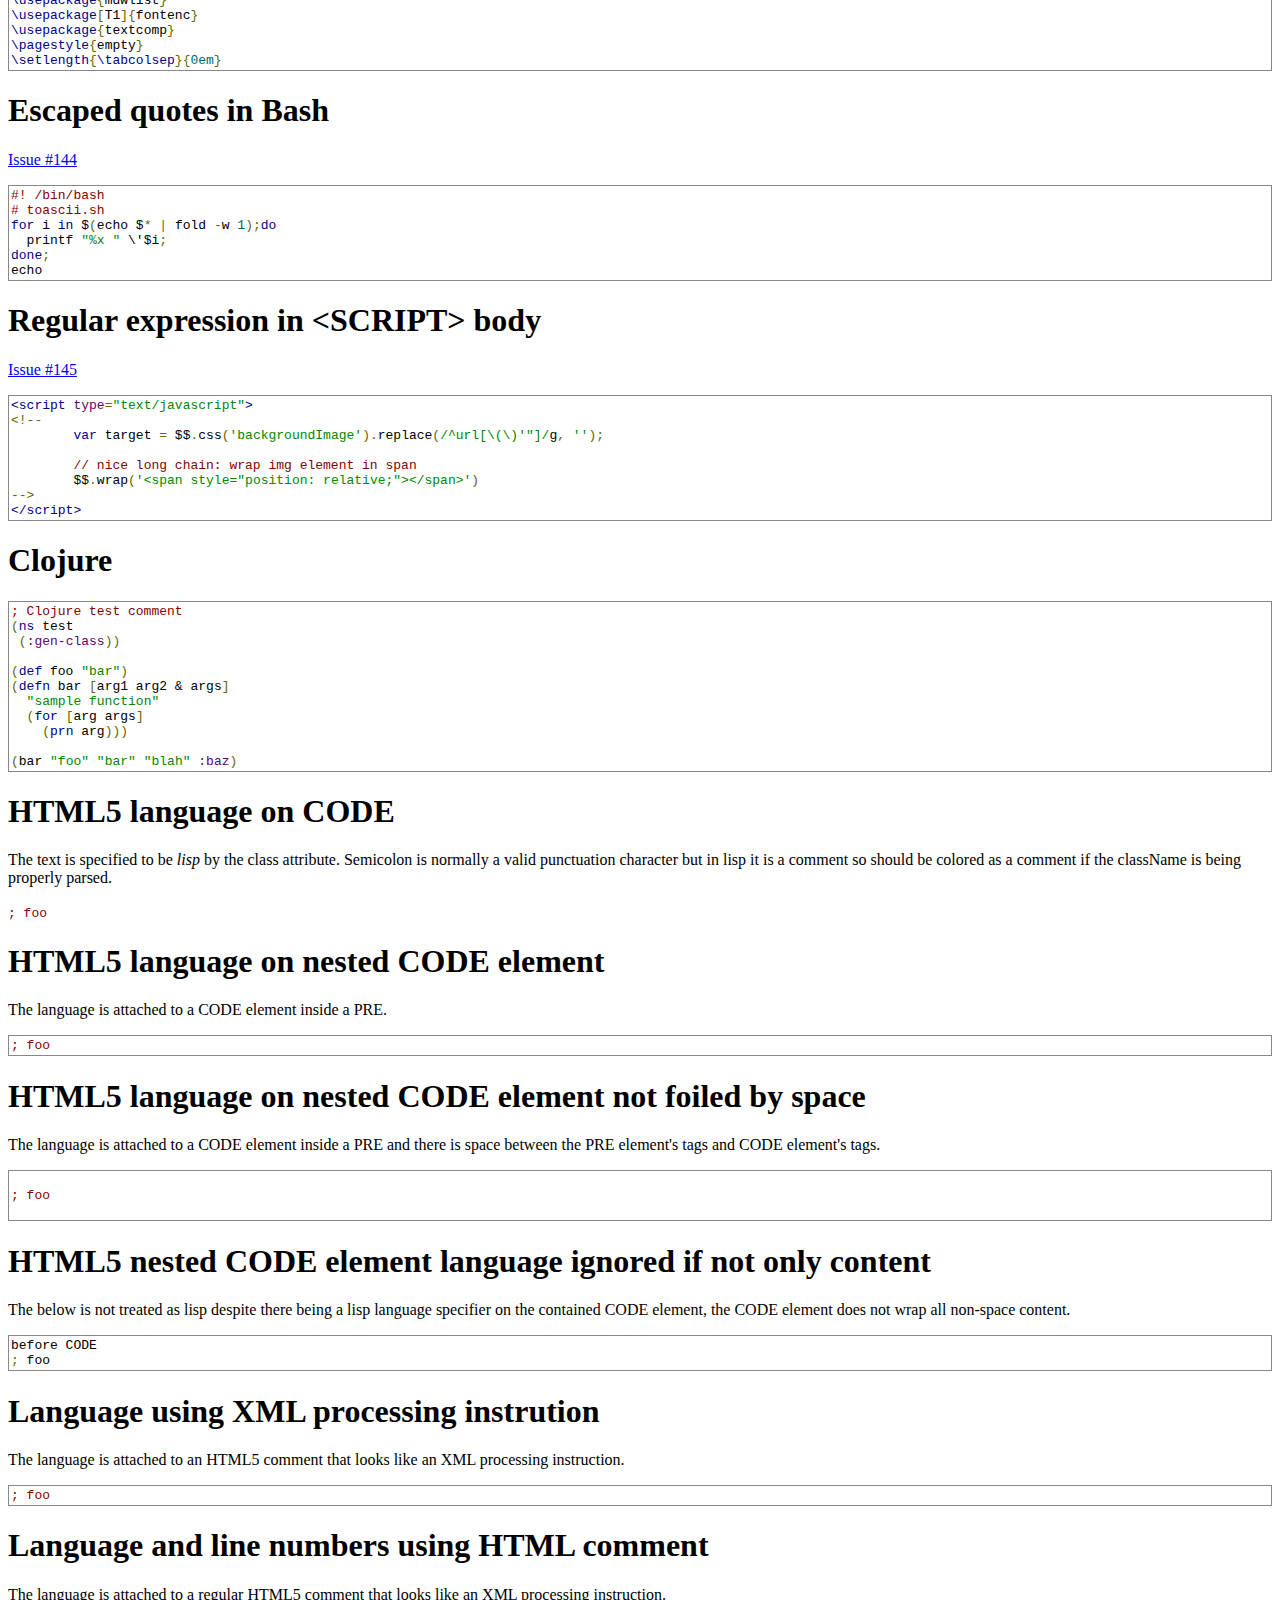
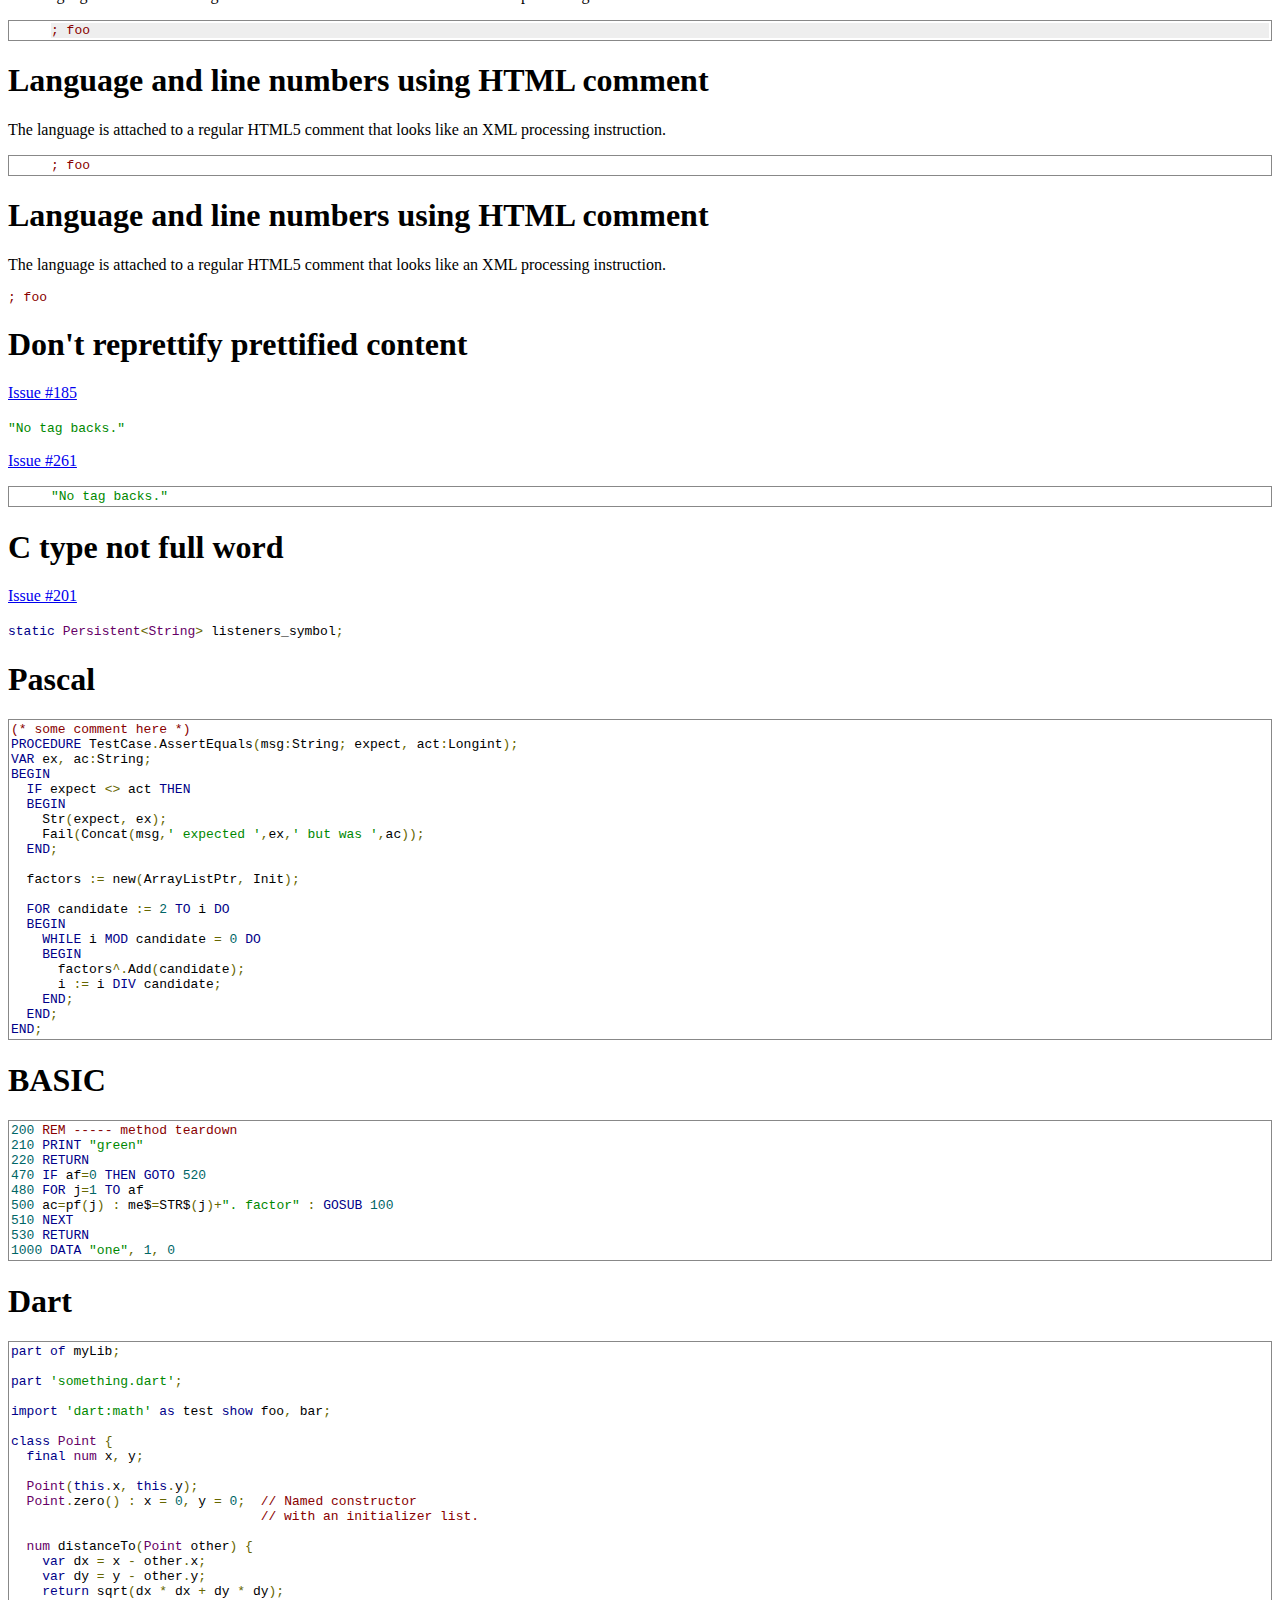
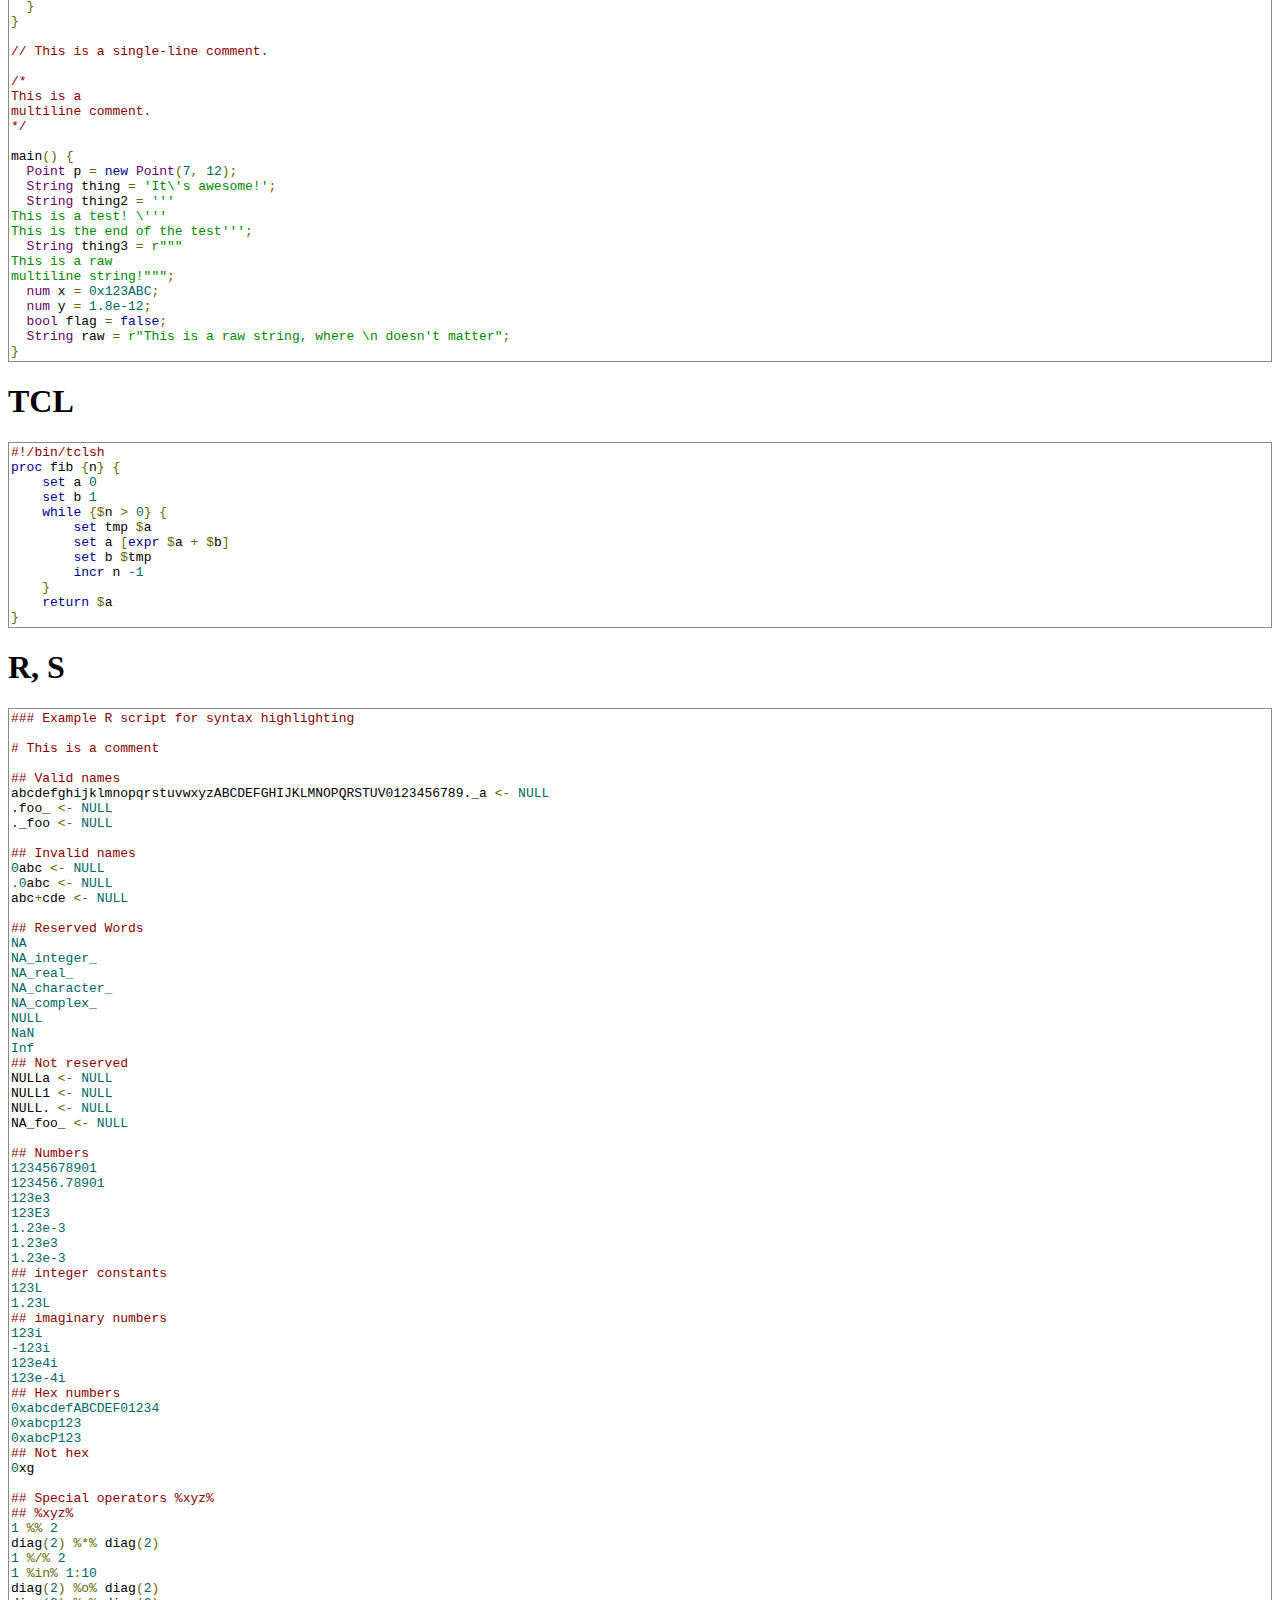
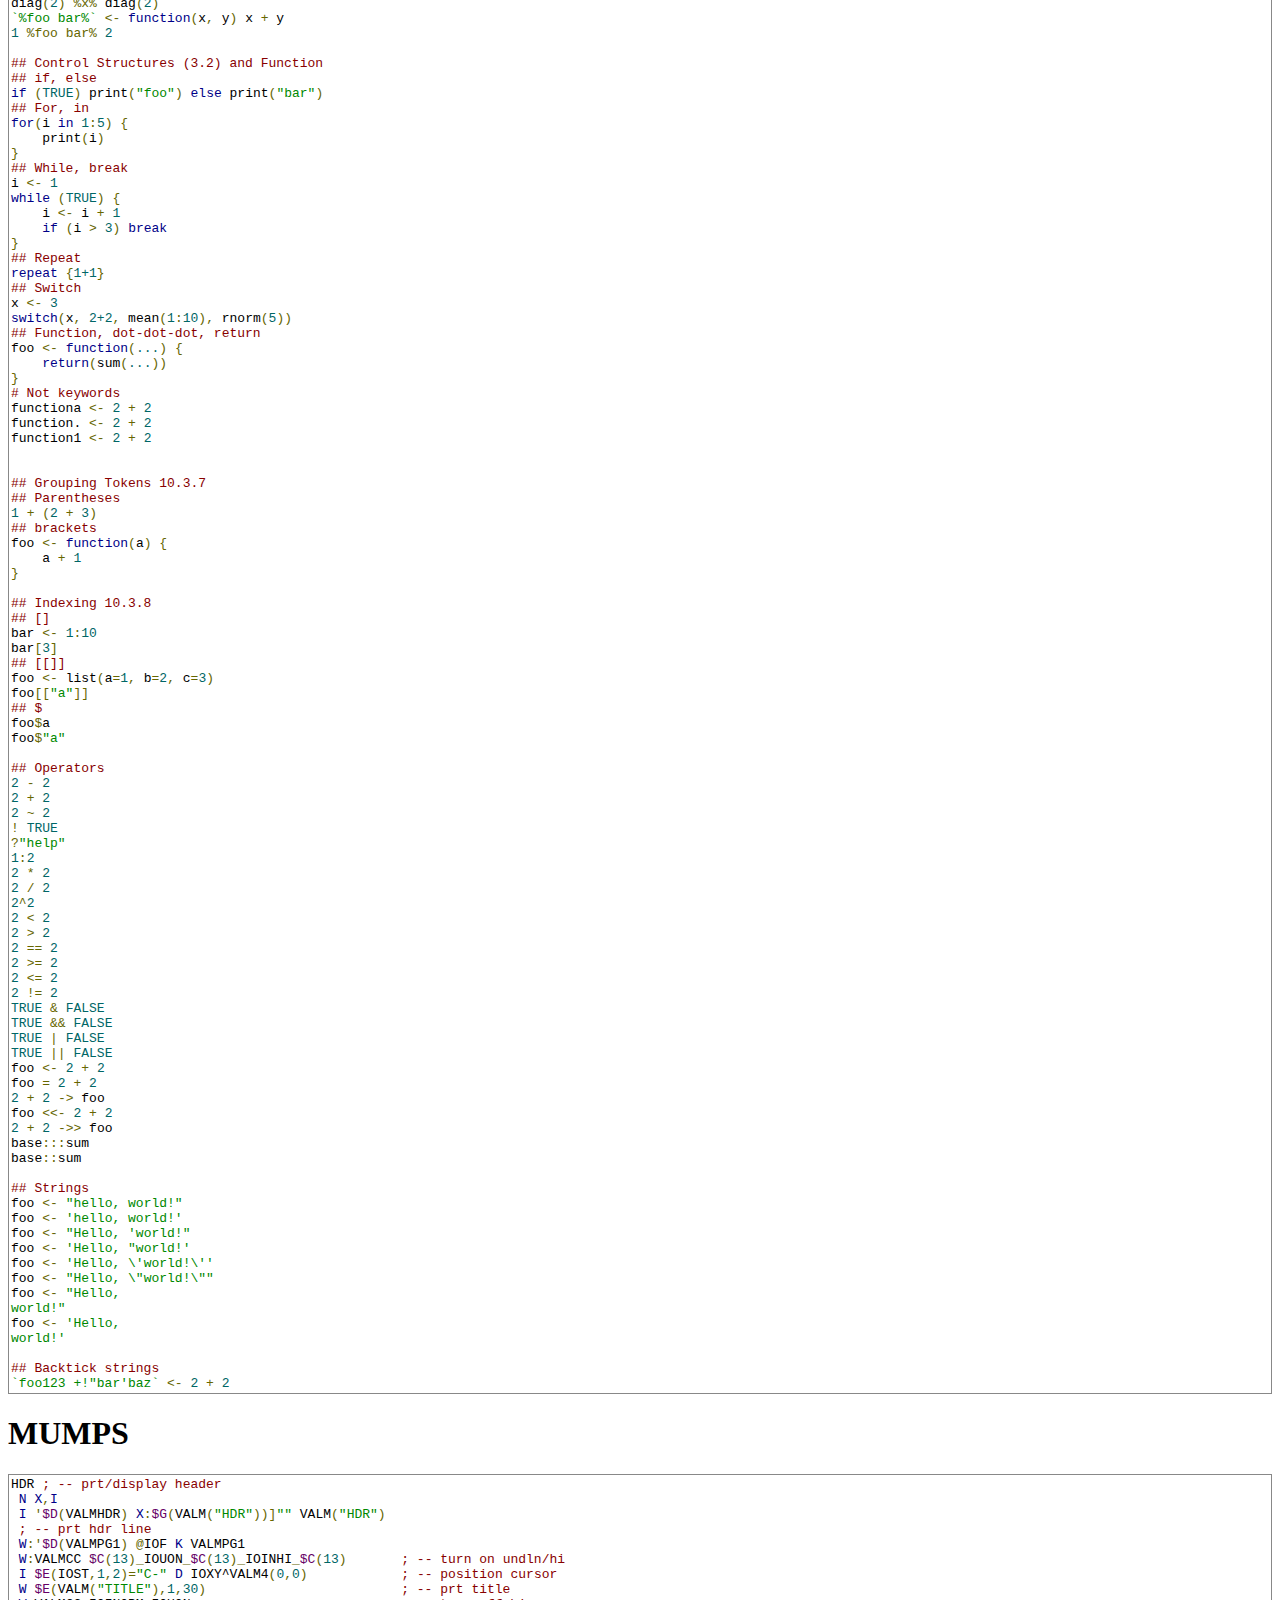
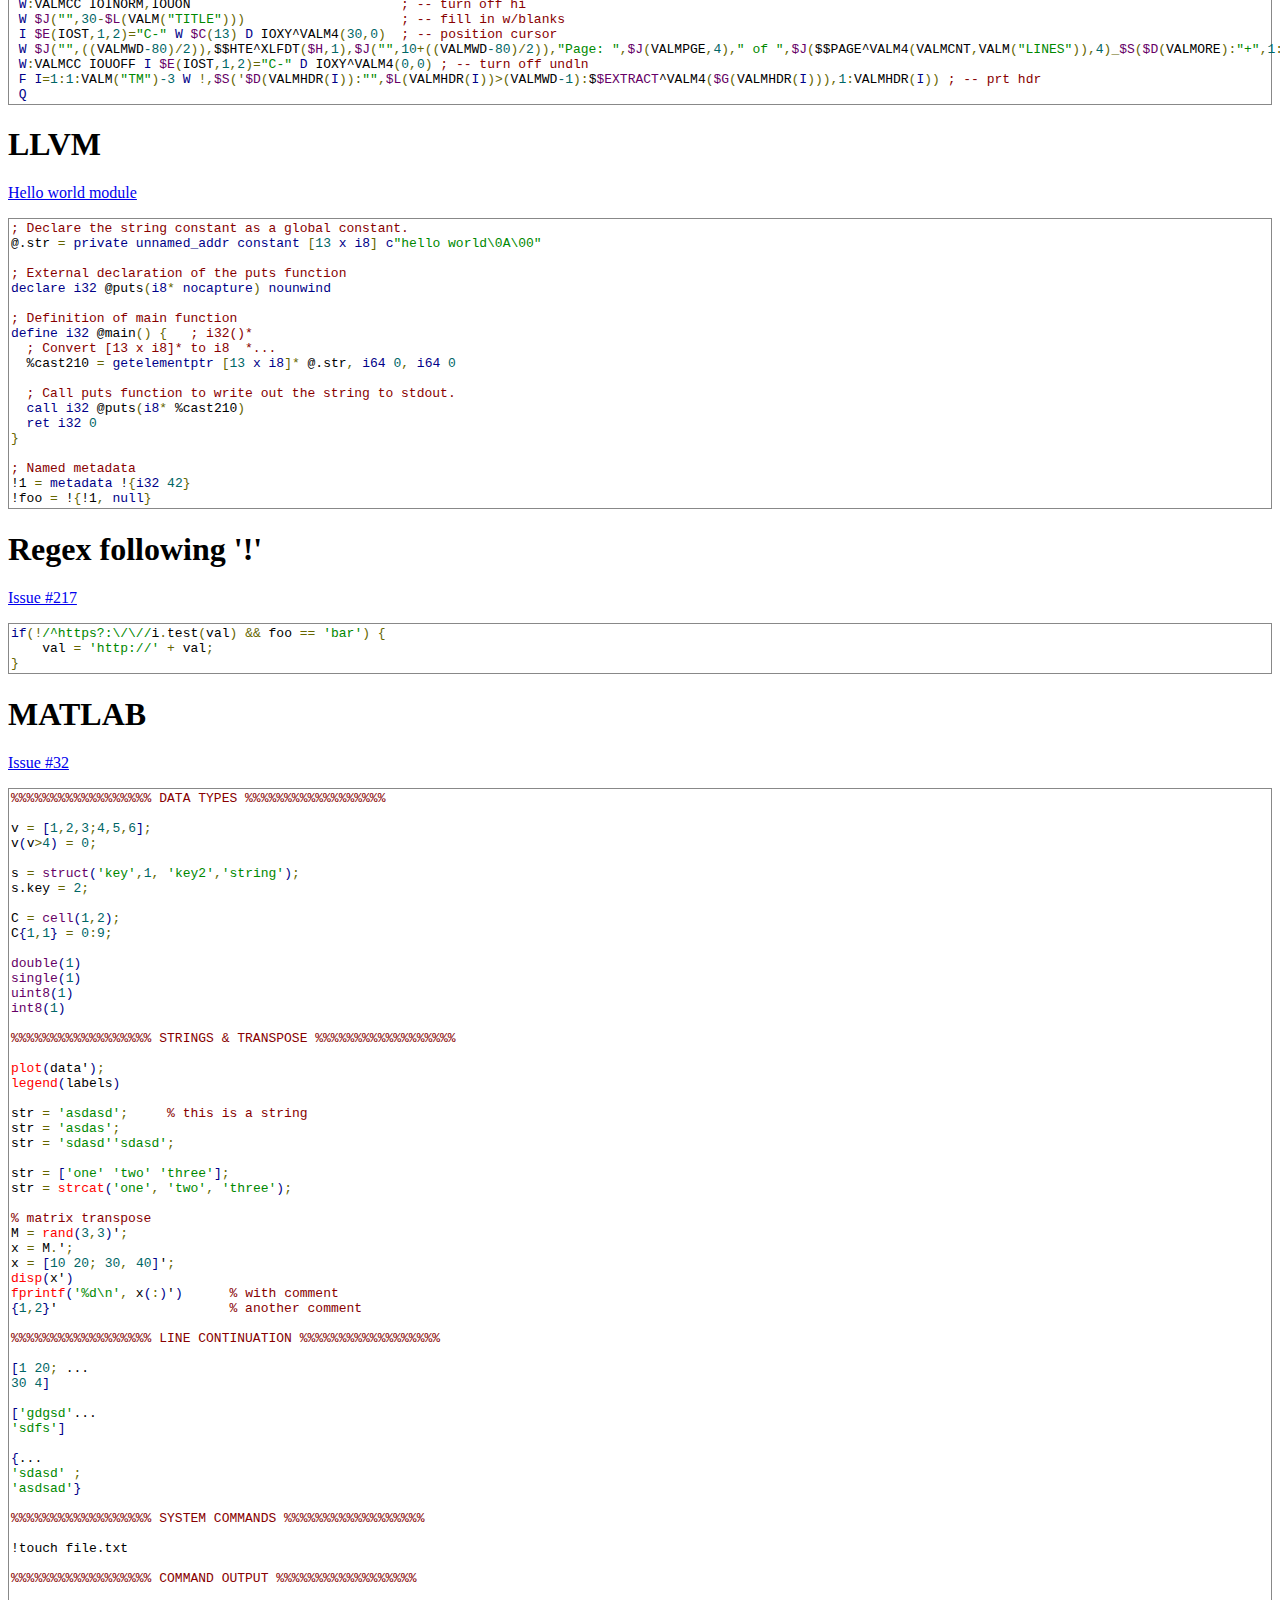
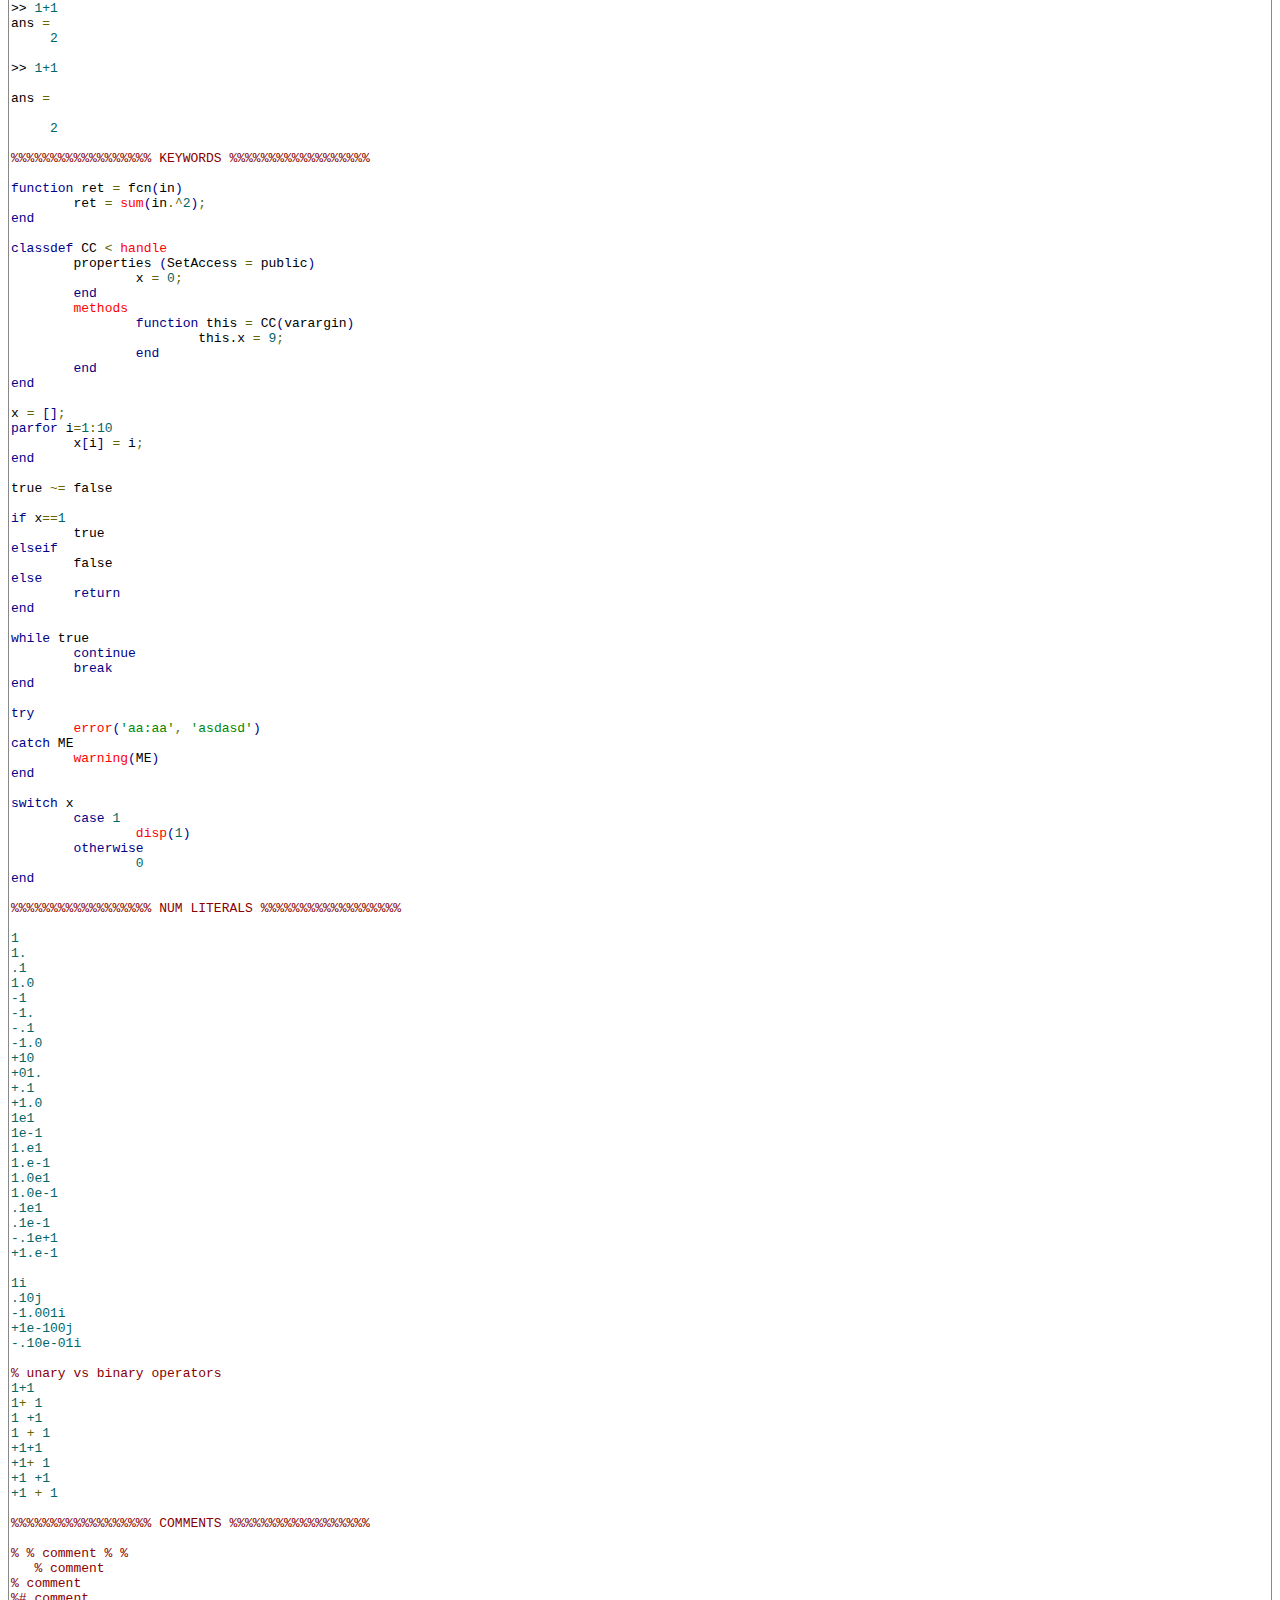
<file: documentation/assets/js/code-prettify-master/tests/prettify_test_2.html>
<!DOCTYPE html>
<html>
<head>
<meta charset="utf-8">
<title>Code Prettifier</title>
<script type="text/javascript" src="prettify_test_2.js"></script>
<script type="text/javascript" src="test_base.js"></script>
<link rel="stylesheet" type="text/css" href="test_styles.css">
<script type="text/javascript">
(function () {
  // keep track of when window.onload fires, this is to make sure that we dont
  // miss it as it might occur before or after dynamic scripts are loaded
  var isReady = false;
  window.onload = function () { isReady = true; };

  // run tests when page is fully loaded
  function onReady() {
    runTests(goldens);
  }

  // JS & CSS prettify files to load
  var base = /[&?]loader\b/.test(location.search) ? '../loader/' : '../src/';
  var sources = [
    'lang-basic.js',
    'lang-clj.js',
    'lang-css.js',
    'lang-dart.js',
    'lang-ex.js',
    'lang-kotlin.js',
    'lang-lisp.js',
    'lang-llvm.js',
    'lang-matlab.js',
    'lang-mumps.js',
    'lang-n.js',
    'lang-pascal.js',
    'lang-r.js',
    'lang-tcl.js',
    'lang-tex.js',
    'lang-xq.js'
  ];
  var styles = [
    'prettify.css'
  ];

  // load skin(s)
  while (styles.length) {
    injectCSS(base + styles.shift());
  }

  // first load prettify.js
  injectJS(base + 'prettify.js', function () {
    // then load all lang-*.js concurrently
    while (sources.length) {
      injectJS(base + sources.shift(),
        (sources.length) ? undefined : function () {
          // then after last one is loaded, run tests when page is ready
          // (piggyback on window.onload if it hasn't already fired)
          if (isReady) {
            onReady();
          } else {
            window.onload = onReady;
          }
        });
    }
  });
})();
</script>
</head>

<body>
<h1>Test Results</h1>
<div id="report"></div>

<hr>

<h1>XQuery</h1>
<p>From <code>http://www.patrick-wied.at/static/xquery/prettify/</code></p>
<pre class="prettyprint lang-xq" id="xquery">
(: 
	Took some of Mike Brevoort's xquery code samples because they are nice and show common xquery syntax 
:)
 
  (:~
   : Given a sequence of version URIs, publish all of these versions of each document
   : If there is a version of the same document already published, unpublish it 1st
   :
   : When "publish" is referred to, we mean that it is put into the PUBLISHED collection
   : unpublish removes content from this collection
   : @param $version_uris - sequence of uris of versions of managed documents to publish
   :)
  declare function comoms-dls:publish($version_uris as item()*) {
      for $uri in $version_uris
      let $doc := fn:doc($uri)
      let $managed_base_uri := $doc/node()/property::dls:version/dls:document-uri/text()
      let $existing :=  comoms-dls:publishedDoc($managed_base_uri)
      let $unpublishExisting := if($existing) then comoms-dls:unpublishVersion((xdmp:node-uri($existing)))  else ()
      let $addPermissions := dls:document-add-permissions($uri, (xdmp:permission('mkp-anon', 'read')))
      return
          dls:document-add-collections($uri, ("PUBLISHED"))    
  };
 
  declare function comoms-dls:publishLatest($uri) {
      (: TODO check if it's in the draft collection probably :)
 
      let $latest_version_uri := comoms-dls:latestVersionUri($uri)
      let $log:= xdmp:log(fn:concat("latest: ", $latest_version_uri))    
      let $log:= xdmp:log(fn:concat("uri: ", $uri))            
      return comoms-dls:publish($latest_version_uri)    
 
  };
 
  declare function comoms-dls:latestVersionUri($uri) {
      let $latest_version_num :=
          (
          for $version in dls:document-history($uri)/dls:version
          order by fn:number($version//dls:version-id/text()) descending
          return $version//dls:version-id/text()
          )[1]
 
 
      return dls:document-version-uri($uri, $latest_version_num)
  };
 
  declare function comoms-dls:unpublish($uris as item()*) {
      for $uri in $uris
      return
          let $published_doc := comoms-dls:publishedDoc($uri)
          return
              if($published_doc) then
                  let $published_version_uri := xdmp:node-uri($published_doc)
                  return comoms-dls:unpublishVersion($published_version_uri)        
              else
                  ()
  };
 
  declare function comoms-dls:latestPublishedDocAuthor($uri) {
      let $author_id := doc($uri)/property::dls:version/dls:author/text()
      return
          if($author_id) then
              comoms-user:getUsername($author_id)
          else
              ()
 
  };
 
  (:~
   : Given a sequence of version URIs, unpublish all of these versions of each document
   :)
  declare function comoms-dls:unpublishVersion($version_uris as item()*) {
      for $uri in $version_uris
      return
          let $removePermissions := dls:document-remove-permissions($uri, (xdmp:permission('mkp-anon', 'read')))
          return dls:document-remove-collections($uri, ("PUBLISHED"))        
  };
 
  (:~
   : Given the base URI of a managed piece of content, return the document of the node
   : of the version that is published
   :)
  declare function comoms-dls:publishedDoc($uri) {
      fn:collection("PUBLISHED")[property::dls:version/dls:document-uri = $uri]
  };
 
 
  (:~
   : Test if any version of the managed document is published
   :)
  declare function comoms-dls:isPublished($uri) {
      if( comoms-dls:publishedDoc($uri)) then
          fn:true()
      else
          fn:false()
  };
 
 
  declare function comoms-dls:publishedState($uri) {
      let $doc := comoms-dls:publishedDoc($uri)
      let $published_uri := if($doc) then xdmp:node-uri($doc) else ()
      let $latest := comoms-dls:latestVersionUri($uri)
      return
          if($doc) then
              if($latest ne $published_uri) then
                  "stale"
              else
                  "published"
          else
              "unpublished"
  };
 
 
  declare function comoms-dls:getManagedDocUri($uri) {
      let $doc := fn:doc($uri)
      let $managed_uri := $doc/property::dls:version/dls:document-uri/text()
      let $managed_uri := if($managed_uri) then $managed_uri else $uri
      return $managed_uri
  };
 
  (:~
   : Given a manage content url (e.g. /content/123456.xml) return the appropriate
   : version of the document based on what stage collection is being viewed and
   : what's published
   :
   : @param $uri a manage content url (e.g. /content/123456.xml) - NOT A VERSIONED URI
   :)
  declare function comoms-dls:doc($uri) {
      let $doc := fn:root(comoms-dls:collection()[property::dls:version/dls:document-uri = $uri][1])
      return
          if($doc) then
              $doc
          else
              let $managedDocInCollection := comoms-dls:collection-name() = xdmp:document-get-collections($uri)
              return
                  if($managedDocInCollection) then
                      fn:doc($uri)
                  else
                      ()
  };
 
  (:~
   : Get the collection to be used when querying for content
   : THIS or comoms-dls:collection-name() SHOULD BE USED WHEN BUILDING ANY QUERY FOR MANAGED CONTENT
   :)
  declare function comoms-dls:collection()  {
      fn:collection( comoms-dls:collection-name() )
  };
 
  (:~
   : Get the collection nameto be used when querying for content
   : THIS or comoms-dls:collection() SHOULD BE USED WHEN BUILDING ANY QUERY FOR MANAGED CONTENT
   :)
  declare function comoms-dls:collection-name() as xs:string {
      let $default_collection := "PUBLISHED"
      return
          if(comoms-user:isAdmin()) then
              let $pub_stage_collection_cookie := comoms-util:getCookie("COMOMS_COLLECTION")
              return
                  if($pub_stage_collection_cookie) then
                      $pub_stage_collection_cookie
                  else
                      $default_collection
          else
              $default_collection
  };
 
  (:~
   : Check if the published collection is being viewed
   :)
  declare function comoms-dls:isViewingPublished() {
      if(comoms-dls:collection-name() = "PUBLISHED") then
          fn:true()
      else
          fn:false()
  };
 
  (:~
   : Get the best URL for the content URI.
   : This is either the default URI based on detail type or should also take
   : into account friendly urls and navigation structures to figure out the
   : best choice
   :)
  declare function comoms-dls:contentUrl($uri) {
 
      (: TODO: add friendly URL and nav structure logic 1st :)
 
      let $doc := fn:doc($uri)
      let $managedDocUri := $doc/property::dls:version/dls:document-uri
      let $uri := if($managedDocUri) then $managedDocUri else $uri
      let $type := $doc/node()/fn:name()
      let $content_id := fn:tokenize( fn:tokenize($uri, "/")[3], "\.")[1]
      return
          fn:concat("/", $type, "/", $content_id)
  };
 
  (:
   :
   :  gets list of doc versions and uri.
   :
   :)
  declare function comoms-dls:versionHistory($uri) {
      let $published_doc := comoms-dls:publishedDoc($uri)
      let $published_uri := if($published_doc) then xdmp:node-uri($published_doc) else ()
      return
      &lt;versions&gt;
          {
          for $version in dls:document-history($uri)/dls:version
            let $version_num := $version/dls:version-id/text()
            let $created := $version/dls:created/text()
            let $author_id := $version/dls:author/text()
            let $author := comoms-user:getUsername($author_id)
 
 
            let $note := $version/dls:annotation/text()
            let $version_uri := xdmp:node-uri(dls:document-version($uri, $version_num))
            let $published := $published_uri eq $version_uri
            return
              &lt;version&gt;
                  &lt;version-number&gt;{$version_num}&lt;/version-number&gt;
                  &lt;created&gt;{$created}&lt;/created&gt;                
                  &lt;author&gt;{$author}&lt;/author&gt;
                  &lt;published&gt;{$published}&lt;/published&gt;
                  &lt;version-uri&gt;{$version_uri}&lt;/version-uri&gt;
              &lt;/version&gt;  
          }        
      &lt;/versions&gt;
  };
 
 
 
 
 
 
  (: ########################################################################### :)
  (: PRIVATE FUNCTIONS :)
  (: ########################################################################### :)
 
  declare function comoms-dls:_import() {
      "xquery version '1.0-ml';
       import module namespace dls = 'http://marklogic.com/xdmp/dls' at '/MarkLogic/dls.xqy'; "
  };  
 
(: ----
---- :)
xquery version '1.0-ml';
declare variable $URI as xs:string external;
 
declare function local:document-move-forest($uri as xs:string, $forest-ids as xs:unsignedLong*)
{
  xdmp:document-insert(
    $uri,
    fn:doc($uri),
    xdmp:document-get-permissions($uri),
    xdmp:document-get-collections($uri),
    xdmp:document-get-quality($uri),
    $forest-ids
  )
};
 
let $xml :=
  &lt;xml att="blah" att2="blah"&gt;
    sdasd&lt;b&gt;asdasd&lt;/b&gt;
  &lt;/xml&gt;
(: -------- :)
for $d in fn:doc("depts.xml")/depts/deptno
let $e := fn:doc("emps.xml")/emps/emp[deptno = $d]
where fn:count($e) &gt;= 10
order by fn:avg($e/salary) descending
return
   &lt;big-dept&gt;
      {
      $d,
      &lt;headcount&gt;{fn:count($e)}&lt;/headcount&gt;,
      &lt;avgsal&gt;{fn:avg($e/salary)}&lt;/avgsal&gt;
      }
   &lt;/big-dept&gt;
(: -------- :)
declare function local:depth($e as node()) as xs:integer
{
   (: A node with no children has depth 1 :)
   (: Otherwise, add 1 to max depth of children :)
   if (fn:empty($e/*)) then 1
   else fn:max(for $c in $e/* return local:depth($c)) + 1
};
 
local:depth(fn:doc("partlist.xml"))
 
(: -------- :)
&lt;html&gt;&lt;head/&gt;&lt;body&gt;
{
  for $act in doc("hamlet.xml")//ACT
  let $speakers := distinct-values($act//SPEAKER)
  return
    &lt;div&gt;{ string($act/TITLE) }&lt;/h1&gt;
      &lt;ul&gt;
      {
        for $speaker in $speakers
        return &lt;li&gt;{ $speaker }&lt;/li&gt;
      }
      &lt;/ul&gt;
    &lt;/div&gt;
}
&lt;/body&gt;&lt;/html&gt;
(: -------- :)
{
	for $book in doc("books.xml")//book
        return
	if (contains($book/author/text(),"Herbert") or contains($book/author/text(),"Asimov"))
		then $book
	else $book/text()
	
	let $let := &lt;x&gt;"test"&lt;/x&gt;
	return element element {
	attribute attribute { 1 },
	element test { 'a' },
	attribute foo { "bar" },
	fn:doc()[ foo/@bar eq $let ],
	//x }
}
(: -------- :)
&lt;bib&gt;
 {
  for $b in doc("http://bstore1.example.com/bib.xml")/bib/book
  where $b/publisher = "Addison-Wesley" and $b/@year &gt; 1991
  return
    &lt;book year="{ $b/@year }"&gt;
     { $b/title }
    &lt;/book&gt;
 }
&lt;/bib&gt;
(: -------- :)
</pre>

<h1>Nemerle</h1>
<pre class="prettyprint lang-nemerle" id="nemerle">
class Set ['a]
{
  mutable storage : list ['a] = [];
  public Add (e : 'a) : void
  {
    when (! Contains (e))
      storage ::= e;
  }
  public Contains (e : 'a) : bool
  {
    storage.Contains (e)
  }
}
 
def s1 = Set ();
s1.Add (3);
s1.Add (42);
assert (s1.Contains (3));
// s1.Add ("foo"); // error here!
def s2 = Set ();
s2.Add ("foo");
assert (s2.Contains ("foo"));
</pre>

<h1>LaTeX</h1>
<pre class="prettyprint lang-tex" id="latex">% resume.tex
% vim:set ft=tex spell:
\documentclass[10pt,letterpaper]{article}
\usepackage[letterpaper,margin=0.8in]{geometry}
\usepackage{mdwlist}
\usepackage[T1]{fontenc}
\usepackage{textcomp}
\pagestyle{empty}
\setlength{\tabcolsep}{0em}
</pre>

<h1>Escaped quotes in Bash</h1>
<p><a href="https://github.com/google/code-prettify/issues/144">Issue #144</a></p>
<pre class="prettyprint" id="issue144">
#! /bin/bash
# toascii.sh
for i in $(echo $* | fold -w 1);do
  printf "%x " \'$i;
done;
echo
</pre>

<h1>Regular expression in &lt;SCRIPT&gt; body</h1>
<p><a href="https://github.com/google/code-prettify/issues/145">Issue #145</a></p>
<pre class="prettyprint" id="issue145">
&lt;script type="text/javascript"&gt;
&lt;!--
        var target = $$.css('backgroundImage').replace(/^url[\(\)'"]/g, '');

        // nice long chain: wrap img element in span
        $$.wrap('&lt;span style="position: relative;"&gt;&lt;/span&gt;')
--&gt;
&lt;/script&gt;
</pre>

<h1>Clojure</h1>
<pre class="prettyprint lang-clj" id="clojure">
; Clojure test comment
(ns test
 (:gen-class))

(def foo "bar")
(defn bar [arg1 arg2 &amp; args]
  "sample function"
  (for [arg args]
    (prn arg)))

(bar "foo" "bar" "blah" :baz)
</pre>

<h1>HTML5 language on CODE</h1>
<p>The text is specified to be <em>lisp</em> by the class attribute.
Semicolon is normally a valid punctuation character but
in lisp it is a comment so should be colored as a comment
if the className is being properly parsed.</p>
<code class="prettyprint language-lisp" id="html5conv1">; foo</code>

<h1>HTML5 language on nested CODE element</h1>
<p>The language is attached to a CODE element inside a PRE.</p>
<pre class="prettyprint" id="html5conv2"
><code class="language-lisp">; foo</code></pre>

<h1>HTML5 language on nested CODE element not foiled by space</h1>
<p>The language is attached to a CODE element inside a PRE and there
is space between the PRE element's tags and CODE element's tags.</p>
<pre class="prettyprint" id="html5conv3">
<code class="language-lisp">
; foo
</code>
</pre>

<h1>HTML5 nested CODE element language ignored if not only content</h1>
<p>The below is not treated as lisp despite there being a lisp
language specifier on the contained CODE element, the CODE element
does not wrap all non-space content.</p>
<pre class="prettyprint" id="html5conv4">
before CODE
<code class="language-lisp">; foo</code>
</pre>

<h1>Language using XML processing instrution</h1>
<p>The language is attached to an HTML5 comment that looks like an XML
processing instruction.</p>
<?prettify lang=lisp?>
<pre class="prettyprint" id="procinstr1">; foo</pre>

<h1>Language and line numbers using HTML comment</h1>
<p>The language is attached to a regular HTML5 comment that looks like an XML
processing instruction.</p>
<!--prettify linenums=4 lang=lisp-->
<pre class="prettyprint" id="procinstr2">; foo</pre>

<h1>Language and line numbers using HTML comment</h1>
<p>The language is attached to a regular HTML5 comment that looks like an XML
processing instruction.</p>
<!--prettify linenums=true lang=lisp-->
<pre class="prettyprint" id="procinstr3">; foo</pre>

<h1>Language and line numbers using HTML comment</h1>
<p>The language is attached to a regular HTML5 comment that looks like an XML
processing instruction.</p>
<!--prettify linenums=false lang=lisp-->
<pre id="procinstr4">; foo</pre>

<h1>Don't reprettify prettified content</h1>
<p><a href="https://github.com/google/code-prettify/issues/185">Issue #185</a></p>
<code class="prettyprint prettyprinted" id="issue185"
><span class="str">"No tag backs."</span></code>

<p><a href="https://github.com/google/code-prettify/issues/261">Issue #261</a></p>
<pre class="prettyprint prettyprinted linenums" id="issue261"
><ol class="linenums"><li class="L0"><span class="str">"No tag backs."</span></li></ol></pre>

<h1>C type not full word</h1>
<p><a href="https://github.com/google/code-prettify/issues/201">Issue #201</a></p>
<code class="prettyprint lang-c" id="issue201"
>static Persistent&lt;String&gt; listeners_symbol;</code>

<h1>Pascal</h1>
<pre class="prettyprint lang-pascal" id="pascal_lang">
(* some comment here *)
PROCEDURE TestCase.AssertEquals(msg:String; expect, act:Longint);
VAR ex, ac:String;
BEGIN
  IF expect &lt;&gt; act THEN
  BEGIN
    Str(expect, ex);
    Fail(Concat(msg,' expected ',ex,' but was ',ac));
  END;

  factors := new(ArrayListPtr, Init);

  FOR candidate := 2 TO i DO
  BEGIN
    WHILE i MOD candidate = 0 DO
    BEGIN
      factors^.Add(candidate);
      i := i DIV candidate;
    END;
  END;
END;
</pre>

<h1>BASIC</h1>
<pre class="prettyprint lang-basic" id="basic_lang">
200 REM ----- method teardown
210 PRINT "green"
220 RETURN
470 IF af=0 THEN GOTO 520
480 FOR j=1 TO af
500 ac=pf(j) : me$=STR$(j)+". factor" : GOSUB 100
510 NEXT
530 RETURN
1000 DATA "one", 1, 0
</pre>

<h1>Dart</h1>
<pre class="prettyprint lang-dart" id="dart">
part of myLib;

part 'something.dart';

import 'dart:math' as test show foo, bar;

class Point {
  final num x, y;

  Point(this.x, this.y);
  Point.zero() : x = 0, y = 0;  // Named constructor
                                // with an initializer list.

  num distanceTo(Point other) {
    var dx = x - other.x;
    var dy = y - other.y;
    return sqrt(dx * dx + dy * dy);
  }
}

// This is a single-line comment.

/*
This is a
multiline comment.
*/

main() {
  Point p = new Point(7, 12);
  String thing = 'It\'s awesome!';
  String thing2 = '''
This is a test! \'''
This is the end of the test''';
  String thing3 = r"""
This is a raw
multiline string!""";
  num x = 0x123ABC;
  num y = 1.8e-12;
  bool flag = false;
  String raw = r"This is a raw string, where \n doesn't matter";
}
</pre>

<h1>TCL</h1>
<pre class="prettyprint lang-tcl" id="tcl_lang">#!/bin/tclsh
proc fib {n} {
    set a 0
    set b 1
    while {$n &gt; 0} {
        set tmp $a
        set a [expr $a + $b]
        set b $tmp
        incr n -1
    }
    return $a
}
</pre>

<h1>R, S</h1>
<pre class="prettyprint lang-r" id="r_lang">
### Example R script for syntax highlighting

# This is a comment

## Valid names
abcdefghijklmnopqrstuvwxyzABCDEFGHIJKLMNOPQRSTUV0123456789._a &lt;- NULL
.foo_ &lt;- NULL
._foo &lt;- NULL

## Invalid names
0abc &lt;- NULL
.0abc &lt;- NULL
abc+cde &lt;- NULL

## Reserved Words
NA
NA_integer_
NA_real_
NA_character_
NA_complex_
NULL
NaN
Inf
## Not reserved
NULLa &lt;- NULL
NULL1 &lt;- NULL
NULL. &lt;- NULL
NA_foo_ &lt;- NULL

## Numbers
12345678901
123456.78901
123e3
123E3
1.23e-3
1.23e3
1.23e-3
## integer constants
123L
1.23L
## imaginary numbers
123i
-123i
123e4i
123e-4i
## Hex numbers
0xabcdefABCDEF01234
0xabcp123
0xabcP123
## Not hex
0xg

## Special operators %xyz%
## %xyz%
1 %% 2
diag(2) %*% diag(2)
1 %/% 2
1 %in% 1:10
diag(2) %o% diag(2)
diag(2) %x% diag(2)
`%foo bar%` &lt;- function(x, y) x + y
1 %foo bar% 2

## Control Structures (3.2) and Function
## if, else
if (TRUE) print("foo") else print("bar")
## For, in
for(i in 1:5) {
    print(i)
}
## While, break
i &lt;- 1
while (TRUE) {
    i &lt;- i + 1
    if (i &gt; 3) break
}
## Repeat
repeat {1+1}
## Switch
x &lt;- 3
switch(x, 2+2, mean(1:10), rnorm(5))
## Function, dot-dot-dot, return
foo &lt;- function(...) {
    return(sum(...))
}
# Not keywords
functiona &lt;- 2 + 2
function. &lt;- 2 + 2
function1 &lt;- 2 + 2


## Grouping Tokens 10.3.7
## Parentheses
1 + (2 + 3)
## brackets
foo &lt;- function(a) {
    a + 1
}

## Indexing 10.3.8
## []
bar &lt;- 1:10
bar[3]
## [[]]
foo &lt;- list(a=1, b=2, c=3)
foo[["a"]]
## $
foo$a
foo$"a"

## Operators
2 - 2
2 + 2
2 ~ 2
! TRUE
?"help"
1:2
2 * 2
2 / 2
2^2
2 &lt; 2
2 &gt; 2
2 == 2
2 &gt;= 2
2 &lt;= 2
2 != 2
TRUE &amp; FALSE
TRUE &amp;&amp; FALSE
TRUE | FALSE
TRUE || FALSE
foo &lt;- 2 + 2
foo = 2 + 2
2 + 2 -&gt; foo
foo &lt;&lt;- 2 + 2
2 + 2 -&gt;&gt; foo
base:::sum
base::sum

## Strings
foo &lt;- "hello, world!"
foo &lt;- 'hello, world!'
foo &lt;- "Hello, 'world!"
foo &lt;- 'Hello, "world!'
foo &lt;- 'Hello, \'world!\''
foo &lt;- "Hello, \"world!\""
foo &lt;- "Hello,
world!"
foo &lt;- 'Hello,
world!'

## Backtick strings
`foo123 +!"bar'baz` &lt;- 2 + 2
</pre>

<h1>MUMPS</h1>
<pre class="prettyprint lang-mumps" id="mumps">
HDR ; -- prt/display header
 N X,I
 I '$D(VALMHDR) X:$G(VALM("HDR"))]"" VALM("HDR")
 ; -- prt hdr line
 W:'$D(VALMPG1) @IOF K VALMPG1
 W:VALMCC $C(13)_IOUON_$C(13)_IOINHI_$C(13)       ; -- turn on undln/hi
 I $E(IOST,1,2)="C-" D IOXY^VALM4(0,0)            ; -- position cursor
 W $E(VALM("TITLE"),1,30)                         ; -- prt title
 W:VALMCC IOINORM,IOUON                           ; -- turn off hi
 W $J("",30-$L(VALM("TITLE")))                    ; -- fill in w/blanks
 I $E(IOST,1,2)="C-" W $C(13) D IOXY^VALM4(30,0)  ; -- position cursor
 W $J("",((VALMWD-80)/2)),$$HTE^XLFDT($H,1),$J("",10+((VALMWD-80)/2)),"Page: ",$J(VALMPGE,4)," of ",$J($$PAGE^VALM4(VALMCNT,VALM("LINES")),4)_$S($D(VALMORE):"+",1:" ") ; -- prt rest of hdr
 W:VALMCC IOUOFF I $E(IOST,1,2)="C-" D IOXY^VALM4(0,0) ; -- turn off undln
 F I=1:1:VALM("TM")-3 W !,$S('$D(VALMHDR(I)):"",$L(VALMHDR(I))&gt;(VALMWD-1):$$EXTRACT^VALM4($G(VALMHDR(I))),1:VALMHDR(I)) ; -- prt hdr
 Q
</pre>

<h1>LLVM</h1>
<p><a href="http://llvm.org/docs/LangRef.html">Hello world module</a></p>
<pre class="prettyprint lang-llvm" id="llvm">
; Declare the string constant as a global constant.
@.str = private unnamed_addr constant [13 x i8] c"hello world\0A\00"

; External declaration of the puts function
declare i32 @puts(i8* nocapture) nounwind

; Definition of main function
define i32 @main() {   ; i32()*
  ; Convert [13 x i8]* to i8  *...
  %cast210 = getelementptr [13 x i8]* @.str, i64 0, i64 0

  ; Call puts function to write out the string to stdout.
  call i32 @puts(i8* %cast210)
  ret i32 0
}

; Named metadata
!1 = metadata !{i32 42}
!foo = !{!1, null}
</pre>

<h1>Regex following '!'</h1>
<p><a href="https://github.com/google/code-prettify/issues/217">Issue #217</a></p>
<pre class="prettyprint lang-js" id="issue217">
if(!/^https?:\/\//i.test(val) &amp;&amp; foo == 'bar') {
    val = 'http://' + val;
}
</pre>

<h1>MATLAB</h1>
<p><a href="https://github.com/google/code-prettify/issues/32">Issue #32</a></p>
<pre class="prettyprint lang-matlab" id="matlab">
%%%%%%%%%%%%%%%%%% DATA TYPES %%%%%%%%%%%%%%%%%%

v = [1,2,3;4,5,6];
v(v&gt;4) = 0;

s = struct('key',1, 'key2','string');
s.key = 2;

C = cell(1,2);
C{1,1} = 0:9;

double(1)
single(1)
uint8(1)
int8(1)

%%%%%%%%%%%%%%%%%% STRINGS &amp; TRANSPOSE %%%%%%%%%%%%%%%%%%

plot(data');
legend(labels)

str = 'asdasd';     % this is a string
str = 'asdas';
str = 'sdasd''sdasd';

str = ['one' 'two' 'three'];
str = strcat('one', 'two', 'three');

% matrix transpose
M = rand(3,3)';
x = M.';
x = [10 20; 30, 40]';
disp(x')
fprintf('%d\n', x(:)')      % with comment
{1,2}'                      % another comment

%%%%%%%%%%%%%%%%%% LINE CONTINUATION %%%%%%%%%%%%%%%%%%

[1 20; ...
30 4]

['gdgsd'...
'sdfs']

{...
'sdasd' ;
'asdsad'}

%%%%%%%%%%%%%%%%%% SYSTEM COMMANDS %%%%%%%%%%%%%%%%%%

!touch file.txt

%%%%%%%%%%%%%%%%%% COMMAND OUTPUT %%%%%%%%%%%%%%%%%%

&gt;&gt; 1+1
ans =
     2

&gt;&gt; 1+1

ans =

     2

%%%%%%%%%%%%%%%%%% KEYWORDS %%%%%%%%%%%%%%%%%%

function ret = fcn(in)
	ret = sum(in.^2);
end

classdef CC &lt; handle
	properties (SetAccess = public)
		x = 0;
	end
	methods
		function this = CC(varargin)
			this.x = 9;
		end
	end
end

x = [];
parfor i=1:10
	x[i] = i;
end

true ~= false

if x==1
	true
elseif
	false
else
	return
end

while true
	continue
	break
end

try
	error('aa:aa', 'asdasd')
catch ME
	warning(ME)
end

switch x
	case 1
		disp(1)
	otherwise
		0
end

%%%%%%%%%%%%%%%%%% NUM LITERALS %%%%%%%%%%%%%%%%%%

1
1.
.1
1.0
-1
-1.
-.1
-1.0
+10
+01.
+.1
+1.0
1e1
1e-1
1.e1
1.e-1
1.0e1
1.0e-1
.1e1
.1e-1
-.1e+1
+1.e-1

1i
.10j
-1.001i
+1e-100j
-.10e-01i

% unary vs binary operators
1+1
1+ 1
1 +1
1 + 1
+1+1
+1+ 1
+1 +1
+1 + 1

%%%%%%%%%%%%%%%%%% COMMENTS %%%%%%%%%%%%%%%%%%

% % comment % %
   % comment
% comment
%# comment
%% comment
%#x = sum(x);

%{
block comment
%}

%{
%}

%{

%}

%{
1
2
%}

%{
% sdf {}
sdf
%asda{}
sfds
%}

    %{
dsf
        %}

%{%}

%{ zzz=10; %}

%{%x=10;%}

%{  x
a=10;
%}

%{
%a=10;
%}   x

% nested block comments fail
%{
dfsdf
%{
xxx
%}
dfsdf
%}

% fails here!
%{
x=10;
%%{
%%}
y=20;
%}
</pre>

<h1>Elixir</h1>
<pre class="prettyprint lang-ex" id="elixir">
defmodule Foo.Bar do
  @moduledoc """
  Tests syntax highlighting for Elixir
  """

  use Bitwise
  require Logger
  alias __MODULE__, as: This

  @default_token_length 10_000


  @spec token(length :: integer) :: String.t

  def token(length \\ @default_token_length), do: String.duplicate("x", length)


  defp _not_exported(), do: 0xFF + 0xF_F - 0xff


  def other(foo, bar) do
    fun = fn{_a, b} -&gt; b + 1_3.1_4 end
    fun.(1.0e+20)
    _str = "string without #{inspect(42)} interpolation" &lt;&gt; " some more
    with newlines \
    and newlines"
    charlist = 'some\'chars
    with newlines \
    and newlines'
    &lt;&lt;x::utf8, _y::size(8), data::binary&gt;&gt; = "fooo"
    ls = [1 | [2, 3]]
    map = %{"baz" =&gt; "ban"}
    map = %{foo: :bar, "yes, this compiles": :"also an atom"}
    :erlang.time()
    case {foo, bar} do
      {1, 2} -&gt; 3
      _something_else -&gt; :error
      _ -&gt; :"this won't match"
    end
    r = 2
    _bitwise_not = ~~~r

    ~r/foo/iu # regex sigils are treated as normal ones
    ~S|we have "quotes" and 'quotes' and| &lt;&gt; " more string"
    ~c"custom sigil char \"is\" fine too"
    ~r'hello'
    ~w[hell\] #o] #sigil does not expand to the comment
    ~w{hello}
    ~C&lt;hello&gt;
  end

end
</pre>

<h1>Kotlin</h1>
<pre class="prettyprint lang-kotlin" id="kotlin">
package test;

import kotlin.Int

// Single line comment
/*
 * Multiline
 * comment
 */

typealias SomeNumber = Int

val number: Long = 1_000L
var float: Float = 12.34f
0xFF_FF
3.14

314e-2
0.314e1

protected override fun ifBoolean(condition: Boolean? = null) {}

::ifBoolean

constructor() : super()

"\"true\""
'a'

"""
aaaaaaaaaaa
"""

loop@ for()

break @loop

enum class `true`

data class Person(val name: String)

enum class Size {
    BIG, MEDIUM, SMALL
}

class Ball(val color: String, val size: Size) {
    companion object {}

    fun isBig() = size == Size.BIG

    val isMedium: Boolean
        get() = size == Size.MEDIUM
}

fun Boolean?.isNull(): Boolean = this == null

fun Boolean?.getOrThrow(): Boolean = this ?: throw Exception()
</pre>
</body>
</html>
</file>
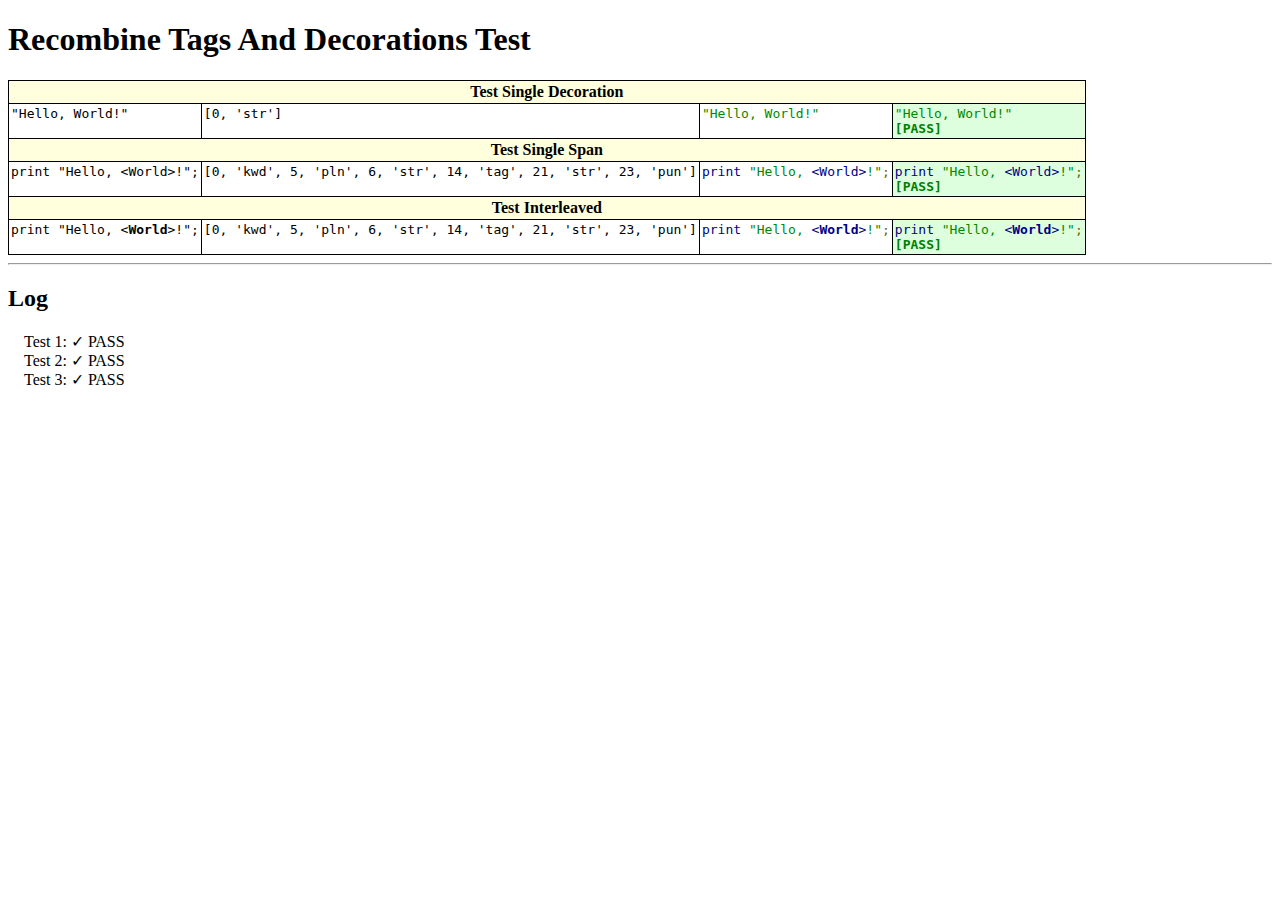
<file: documentation/assets/js/code-prettify-master/tests/recombineTagsAndDecorations_test.html>
<!DOCTYPE html>
<html>
<head>
<meta charset="utf-8">
<title>recombineTagsAndDecorations</title>
<script src="../js-modules/extractSourceSpans.js"></script>
<script src="../js-modules/recombineTagsAndDecorations.js"></script>
<script src="shims.js"></script>
<link rel="stylesheet" type="text/css" href="../src/prettify.css">
<link rel="stylesheet" type="text/css" href="test_modules.css">
</head>

<body>
<h1>Recombine Tags And Decorations Test</h1>

<table>
  <tr><th colspan="4">Test Single Decoration</th></tr>
  <tr>
    <td class="input"><code class="testinput">"Hello, World!"</code></td>
    <td class="decorations">[0, 'str']</td>
    <td class="golden"><code><span class="str">"Hello, World!"</span></code></td>
    <td class="actual"></td>
  </tr>
  <tr><th colspan="4">Test Single Span</th></tr>
  <tr>
    <td class="input"><code class="testinput">print "Hello, &lt;World&gt;!";</code></td>
    <td class="decorations">[0, 'kwd', 5, 'pln', 6, 'str', 14, 'tag', 21, 'str', 23, 'pun']</td>
    <td class="golden"><code><span class="kwd">print</span><span class="pln"> </span><span class="str">"Hello, </span><span class="tag">&lt;World&gt;</span><span class="str">!"</span><span class="pun">;</span></code></td>
    <td class="actual"></td>
  </tr>
  <tr><th colspan="4">Test Interleaved</th></tr>
  <tr>
    <td class="input"><code class="testinput">print "Hello, &lt;<b>World</b>&gt;!";</code></td>
    <td class="decorations">[0, 'kwd', 5, 'pln', 6, 'str', 14, 'tag', 21, 'str', 23, 'pun']</td>
    <td class="golden"><code><span class="kwd">print</span><span class="pln"> </span><span class="str">"Hello, </span><span class="tag">&lt;</span><b><span class="tag">World</span></b><span class="tag">&gt;</span><span class="str">!"</span><span class="pun">;</span></code></td>
    <td class="actual"></td>
  </tr>
</table>

<hr>
<h2>Log</h2>
<div id="report"></div>

<script type="text/javascript">
setTimeout(function () {
  function htmlEscape(s) {
    return s
      .replace(/&/g, '&amp;')
      .replace(/</g, '&lt;')
      .replace(/>/g, '&gt;');
  }

  var out = [];
  var testInputs = Array.prototype.slice.call(
    document.getElementsByClassName('testinput'), 0);
  for (var i = 0, n = testInputs.length; i < n; ++i) {
    // td.input > .testinput
    var testInput = testInputs[i];
    // td.decorations (result of language handler function)
    var decorationsNode = testInput.parentNode.nextSibling;
    while (decorationsNode.nodeType !== 1) { decorationsNode = decorationsNode.nextSibling; }
    // td.golden
    var testResult = decorationsNode.nextSibling;
    while (testResult.nodeType !== 1) { testResult = testResult.nextSibling; }
    // td.actual
    var actual = testResult.nextSibling;
    while (actual.nodeType !== 1) { actual = actual.nextSibling; }
    // report
    out.push('<div class="test">Test ' + (i+1) + ': ');
    try {
      // make a copy of input node (modified in-place)
      var clone = testInput.cloneNode(true);
      clone.className = '';  // IE
      clone.removeAttribute('class');  // Not IE.
      actual.appendChild(clone);
      // run function
      var isPreformatted = /pre|xmp/i.test(clone.tagName);
      var sourceAndSpans = extractSourceSpans(clone, isPreformatted);
      var job = {
        sourceCode: sourceAndSpans.sourceCode,
        spans: sourceAndSpans.spans,
        sourceNode: clone, // null
        pre: isPreformatted,
        langExtension: null,
        numberLines: null,
        basePos: 0,
        decorations: eval(
          decorationsNode.innerText || decorationsNode.textContent)
      };
      recombineTagsAndDecorations(job);
      // compare result against expected
      var goldenNormalized = testResult.innerHTML;
      var actualNormalized = actual.innerHTML.replace(
        /\s*(?:class|style)=""/i, '');  // remove some empty attribs
      var passed = goldenNormalized === actualNormalized;
      // report test result
      actual.className += passed ? ' ok' : ' failure';
      out.push((passed ? '\u2713 PASS' : '\u2717 FAIL'), '<\/div>');
      if (!passed) {
        out.push(
          '<table class="diff"><tr><th>Golden<\/th><td><code>' +
          htmlEscape(goldenNormalized) +
          '<\/code><\/td><\/tr><tr><th>Actual<\/th><td><code>' +
          htmlEscape(actualNormalized) +
          '<\/code><\/td><\/tr><\/table>'
        );
      }
    } catch (ex) {
      actual.className += ' error';
      out.push('\u274C ERROR', '<\/div>');
      out.push('<pre class="err">', (ex.message || ex), ex.stack, '<\/pre>');
    }
  }
  document.getElementById('report').innerHTML = out.join('\n');
}, 0);
</script>

</body>
</html>
</file>
<file: html/assets/css2/dark.css>
@charset "UTF-8";
/*!

Style   : CoinDash CSS
Version : 1.0
Author  : Surjith S M
URI     : http://themeforest.net/user/surjithctly

Copyright © All rights Reserved
Surjith S M / @surjithctly


TABLE OF CONTENTS
------------------------------

    • Bootstrap CSS
    • Template CSS
        • Global Styles
        • Navigation
        • Footer
        
---------------------------------------------------
Note:  If possible, Please edit the SASS Files and
        use a compiling tool to generate this css.
---------------------------------------------------
*/
/*!
 * Bootstrap v4.1.3 (https://getbootstrap.com/)
 * Copyright 2011-2018 The Bootstrap Authors
 * Copyright 2011-2018 Twitter, Inc.
 * Licensed under MIT (https://github.com/twbs/bootstrap/blob/master/LICENSE)
 */
:root {
  --blue: #007bff;
  --indigo: #6610f2;
  --purple: #6f42c1;
  --pink: #e83e8c;
  --red: #dc3545;
  --orange: #fd7e14;
  --yellow: #ffc107;
  --green: #28a745;
  --teal: #20c997;
  --cyan: #17a2b8;
  --white: #fff;
  --gray: #6c757d;
  --gray-dark: #343a40;
  --primary: #ff78cb;
  --secondary: #2e3880;
  --success: #28a745;
  --info: #ff78cb;
  --warning: #ffc107;
  --danger: #dc3545;
  --light: #f8f9fa;
  --dark: #343a40;
  --breakpoint-xs: 0;
  --breakpoint-sm: 576px;
  --breakpoint-md: 768px;
  --breakpoint-lg: 992px;
  --breakpoint-xl: 1200px;
  --font-family-sans-serif: "Roboto", -apple-system, BlinkMacSystemFont, Roboto, "Segoe UI", "Helvetica Neue", Arial, sans-serif, "Apple Color Emoji", "Segoe UI Emoji", "Segoe UI Symbol", "Noto Color Emoji";
  --font-family-monospace: SFMono-Regular, Menlo, Monaco, Consolas, "Liberation Mono", "Courier New", monospace;
}

*,
*::before,
*::after {
  -webkit-box-sizing: border-box;
  box-sizing: border-box;
}

html {
  font-family: sans-serif;
  line-height: 1.15;
  -webkit-text-size-adjust: 100%;
  -ms-text-size-adjust: 100%;
  -ms-overflow-style: scrollbar;
  -webkit-tap-highlight-color: rgba(0, 0, 0, 0);
}

@-ms-viewport {
  width: device-width;
}

article, aside, figcaption, figure, footer, header, hgroup, main, nav, section {
  display: block;
}

body {
  margin: 0;
  font-family: "Roboto", -apple-system, BlinkMacSystemFont, Roboto, "Segoe UI", "Helvetica Neue", Arial, sans-serif, "Apple Color Emoji", "Segoe UI Emoji", "Segoe UI Symbol", "Noto Color Emoji";
  font-size: 1rem;
  font-weight: 400;
  line-height: 1.5;
  color: #b4bdff;
  text-align: left;
  background-color: #2e3880;
}

[tabindex="-1"]:focus {
  outline: 0 !important;
}

hr {
  -webkit-box-sizing: content-box;
  box-sizing: content-box;
  height: 0;
  overflow: visible;
}

h1, h2, h3, h4, h5, h6 {
  margin-top: 0;
  margin-bottom: 0.5rem;
}

p {
  margin-top: 0;
  margin-bottom: 1rem;
}

abbr[title],
abbr[data-original-title] {
  text-decoration: underline;
  -webkit-text-decoration: underline dotted;
  text-decoration: underline dotted;
  cursor: help;
  border-bottom: 0;
}

address {
  margin-bottom: 1rem;
  font-style: normal;
  line-height: inherit;
}

ol,
ul,
dl {
  margin-top: 0;
  margin-bottom: 1rem;
}

ol ol,
ul ul,
ol ul,
ul ol {
  margin-bottom: 0;
}

dt {
  font-weight: 700;
}

dd {
  margin-bottom: .5rem;
  margin-left: 0;
}

blockquote {
  margin: 0 0 1rem;
}

dfn {
  font-style: italic;
}

b,
strong {
  font-weight: bolder;
}

small {
  font-size: 80%;
}

sub,
sup {
  position: relative;
  font-size: 75%;
  line-height: 0;
  vertical-align: baseline;
}

sub {
  bottom: -.25em;
}

sup {
  top: -.5em;
}

a {
  color: #007bff;
  text-decoration: none;
  background-color: transparent;
  -webkit-text-decoration-skip: objects;
}

a:hover {
  color: #0056b3;
  text-decoration: underline;
}

a:not([href]):not([tabindex]) {
  color: inherit;
  text-decoration: none;
}

a:not([href]):not([tabindex]):hover, a:not([href]):not([tabindex]):focus {
  color: inherit;
  text-decoration: none;
}

a:not([href]):not([tabindex]):focus {
  outline: 0;
}

pre,
code,
kbd,
samp {
  font-family: SFMono-Regular, Menlo, Monaco, Consolas, "Liberation Mono", "Courier New", monospace;
  font-size: 1em;
}

pre {
  margin-top: 0;
  margin-bottom: 1rem;
  overflow: auto;
  -ms-overflow-style: scrollbar;
}

figure {
  margin: 0 0 1rem;
}

img {
  vertical-align: middle;
  border-style: none;
}

svg {
  overflow: hidden;
  vertical-align: middle;
}

table {
  border-collapse: collapse;
}

caption {
  padding-top: 0.75rem;
  padding-bottom: 0.75rem;
  color: #6c757d;
  text-align: left;
  caption-side: bottom;
}

th {
  text-align: inherit;
}

label {
  display: inline-block;
  margin-bottom: 0.5rem;
}

button {
  border-radius: 0;
}

button:focus {
  outline: 1px dotted;
  outline: 5px auto -webkit-focus-ring-color;
}

input,
button,
select,
optgroup,
textarea {
  margin: 0;
  font-family: inherit;
  font-size: inherit;
  line-height: inherit;
}

button,
input {
  overflow: visible;
}

button,
select {
  text-transform: none;
}

button,
html [type="button"],
[type="reset"],
[type="submit"] {
  -webkit-appearance: button;
}

button::-moz-focus-inner,
[type="button"]::-moz-focus-inner,
[type="reset"]::-moz-focus-inner,
[type="submit"]::-moz-focus-inner {
  padding: 0;
  border-style: none;
}

input[type="radio"],
input[type="checkbox"] {
  -webkit-box-sizing: border-box;
  box-sizing: border-box;
  padding: 0;
}

input[type="date"],
input[type="time"],
input[type="datetime-local"],
input[type="month"] {
  -webkit-appearance: listbox;
}

textarea {
  overflow: auto;
  resize: vertical;
}

fieldset {
  min-width: 0;
  padding: 0;
  margin: 0;
  border: 0;
}

legend {
  display: block;
  width: 100%;
  max-width: 100%;
  padding: 0;
  margin-bottom: .5rem;
  font-size: 1.5rem;
  line-height: inherit;
  color: inherit;
  white-space: normal;
}

progress {
  vertical-align: baseline;
}

[type="number"]::-webkit-inner-spin-button,
[type="number"]::-webkit-outer-spin-button {
  height: auto;
}

[type="search"] {
  outline-offset: -2px;
  -webkit-appearance: none;
}

[type="search"]::-webkit-search-cancel-button,
[type="search"]::-webkit-search-decoration {
  -webkit-appearance: none;
}

::-webkit-file-upload-button {
  font: inherit;
  -webkit-appearance: button;
}

output {
  display: inline-block;
}

summary {
  display: list-item;
  cursor: pointer;
}

template {
  display: none;
}

[hidden] {
  display: none !important;
}

h1, h2, h3, h4, h5, h6,
.h1, .h2, .h3, .h4, .h5, .h6 {
  margin-bottom: 0.5rem;
  font-family: inherit;
  font-weight: 300;
  line-height: 1.5;
  color: #fff;
}

h1, .h1 {
  font-size: 3rem;
}

h2, .h2 {
  font-size: 2.5rem;
}

h3, .h3 {
  font-size: 2rem;
}

h4, .h4 {
  font-size: 1.5rem;
}

h5, .h5 {
  font-size: 1rem;
}

h6, .h6 {
  font-size: 0.9rem;
}

.lead {
  font-size: 1.125rem;
  font-weight: 300;
}

.display-1 {
  font-size: 6rem;
  font-weight: 300;
  line-height: 1.2;
}

.display-2 {
  font-size: 5.5rem;
  font-weight: 300;
  line-height: 1.2;
}

.display-3 {
  font-size: 4.5rem;
  font-weight: 300;
  line-height: 1.2;
}

.display-4 {
  font-size: 3.5rem;
  font-weight: 300;
  line-height: 1.2;
}

hr {
  margin-top: 1rem;
  margin-bottom: 1rem;
  border: 0;
  border-top: 1px solid rgba(0, 0, 0, 0.1);
}

small,
.small {
  font-size: 80%;
  font-weight: 400;
}

mark,
.mark {
  padding: 0.2em;
  background-color: #fcf8e3;
}

.list-unstyled {
  padding-left: 0;
  list-style: none;
}

.list-inline {
  padding-left: 0;
  list-style: none;
}

.list-inline-item {
  display: inline-block;
}

.list-inline-item:not(:last-child) {
  margin-right: 0.5rem;
}

.initialism {
  font-size: 90%;
  text-transform: uppercase;
}

.blockquote {
  margin-bottom: 1.5rem;
  font-size: 1.25rem;
}

.blockquote-footer {
  display: block;
  font-size: 80%;
  color: #6c757d;
}

.blockquote-footer::before {
  content: "\2014 \00A0";
}

.img-fluid {
  max-width: 100%;
  height: auto;
}

.img-thumbnail {
  padding: 0.25rem;
  background-color: #fff;
  border: 1px solid #dee2e6;
  border-radius: 0.25rem;
  max-width: 100%;
  height: auto;
}

.figure {
  display: inline-block;
}

.figure-img {
  margin-bottom: 0.75rem;
  line-height: 1;
}

.figure-caption {
  font-size: 90%;
  color: #6c757d;
}

code {
  font-size: 87.5%;
  color: #e83e8c;
  word-break: break-word;
}

a > code {
  color: inherit;
}

kbd {
  padding: 0.2rem 0.4rem;
  font-size: 87.5%;
  color: #fff;
  background-color: #212529;
  border-radius: 0.2rem;
}

kbd kbd {
  padding: 0;
  font-size: 100%;
  font-weight: 700;
}

pre {
  display: block;
  font-size: 87.5%;
  color: #212529;
}

pre code {
  font-size: inherit;
  color: inherit;
  word-break: normal;
}

.pre-scrollable {
  max-height: 340px;
  overflow-y: scroll;
}

.container {
  width: 100%;
  padding-right: 15px;
  padding-left: 15px;
  margin-right: auto;
  margin-left: auto;
}

@media (min-width: 576px) {
  .container {
    max-width: 540px;
  }
}

@media (min-width: 768px) {
  .container {
    max-width: 720px;
  }
}

@media (min-width: 992px) {
  .container {
    max-width: 960px;
  }
}

@media (min-width: 1200px) {
  .container {
    max-width: 1140px;
  }
}

.container-fluid {
  width: 100%;
  padding-right: 15px;
  padding-left: 15px;
  margin-right: auto;
  margin-left: auto;
}

.row {
  display: -webkit-box;
  display: -ms-flexbox;
  display: flex;
  -ms-flex-wrap: wrap;
  flex-wrap: wrap;
  margin-right: -15px;
  margin-left: -15px;
}

.no-gutters {
  margin-right: 0;
  margin-left: 0;
}

.no-gutters > .col,
.no-gutters > [class*="col-"] {
  padding-right: 0;
  padding-left: 0;
}

.col-1, .col-2, .col-3, .col-4, .col-5, .col-6, .col-7, .col-8, .col-9, .col-10, .col-11, .col-12, .col,
.col-auto, .col-sm-1, .col-sm-2, .col-sm-3, .col-sm-4, .col-sm-5, .col-sm-6, .col-sm-7, .col-sm-8, .col-sm-9, .col-sm-10, .col-sm-11, .col-sm-12, .col-sm,
.col-sm-auto, .col-md-1, .col-md-2, .col-md-3, .col-md-4, .col-md-5, .col-md-6, .col-md-7, .col-md-8, .col-md-9, .col-md-10, .col-md-11, .col-md-12, .col-md,
.col-md-auto, .col-lg-1, .col-lg-2, .col-lg-3, .col-lg-4, .col-lg-5, .col-lg-6, .col-lg-7, .col-lg-8, .col-lg-9, .col-lg-10, .col-lg-11, .col-lg-12, .col-lg,
.col-lg-auto, .col-xl-1, .col-xl-2, .col-xl-3, .col-xl-4, .col-xl-5, .col-xl-6, .col-xl-7, .col-xl-8, .col-xl-9, .col-xl-10, .col-xl-11, .col-xl-12, .col-xl,
.col-xl-auto {
  position: relative;
  width: 100%;
  min-height: 1px;
  padding-right: 15px;
  padding-left: 15px;
}

.col {
  -ms-flex-preferred-size: 0;
  flex-basis: 0;
  -webkit-box-flex: 1;
  -ms-flex-positive: 1;
  flex-grow: 1;
  max-width: 100%;
}

.col-auto {
  -webkit-box-flex: 0;
  -ms-flex: 0 0 auto;
  flex: 0 0 auto;
  width: auto;
  max-width: none;
}

.col-1 {
  -webkit-box-flex: 0;
  -ms-flex: 0 0 8.33333%;
  flex: 0 0 8.33333%;
  max-width: 8.33333%;
}

.col-2 {
  -webkit-box-flex: 0;
  -ms-flex: 0 0 16.66667%;
  flex: 0 0 16.66667%;
  max-width: 16.66667%;
}

.col-3 {
  -webkit-box-flex: 0;
  -ms-flex: 0 0 25%;
  flex: 0 0 25%;
  max-width: 25%;
}

.col-4 {
  -webkit-box-flex: 0;
  -ms-flex: 0 0 33.33333%;
  flex: 0 0 33.33333%;
  max-width: 33.33333%;
}

.col-5 {
  -webkit-box-flex: 0;
  -ms-flex: 0 0 41.66667%;
  flex: 0 0 41.66667%;
  max-width: 41.66667%;
}

.col-6 {
  -webkit-box-flex: 0;
  -ms-flex: 0 0 50%;
  flex: 0 0 50%;
  max-width: 50%;
}

.col-7 {
  -webkit-box-flex: 0;
  -ms-flex: 0 0 58.33333%;
  flex: 0 0 58.33333%;
  max-width: 58.33333%;
}

.col-8 {
  -webkit-box-flex: 0;
  -ms-flex: 0 0 66.66667%;
  flex: 0 0 66.66667%;
  max-width: 66.66667%;
}

.col-9 {
  -webkit-box-flex: 0;
  -ms-flex: 0 0 75%;
  flex: 0 0 75%;
  max-width: 75%;
}

.col-10 {
  -webkit-box-flex: 0;
  -ms-flex: 0 0 83.33333%;
  flex: 0 0 83.33333%;
  max-width: 83.33333%;
}

.col-11 {
  -webkit-box-flex: 0;
  -ms-flex: 0 0 91.66667%;
  flex: 0 0 91.66667%;
  max-width: 91.66667%;
}

.col-12 {
  -webkit-box-flex: 0;
  -ms-flex: 0 0 100%;
  flex: 0 0 100%;
  max-width: 100%;
}

.order-first {
  -webkit-box-ordinal-group: 0;
  -ms-flex-order: -1;
  order: -1;
}

.order-last {
  -webkit-box-ordinal-group: 14;
  -ms-flex-order: 13;
  order: 13;
}

.order-0 {
  -webkit-box-ordinal-group: 1;
  -ms-flex-order: 0;
  order: 0;
}

.order-1 {
  -webkit-box-ordinal-group: 2;
  -ms-flex-order: 1;
  order: 1;
}

.order-2 {
  -webkit-box-ordinal-group: 3;
  -ms-flex-order: 2;
  order: 2;
}

.order-3 {
  -webkit-box-ordinal-group: 4;
  -ms-flex-order: 3;
  order: 3;
}

.order-4 {
  -webkit-box-ordinal-group: 5;
  -ms-flex-order: 4;
  order: 4;
}

.order-5 {
  -webkit-box-ordinal-group: 6;
  -ms-flex-order: 5;
  order: 5;
}

.order-6 {
  -webkit-box-ordinal-group: 7;
  -ms-flex-order: 6;
  order: 6;
}

.order-7 {
  -webkit-box-ordinal-group: 8;
  -ms-flex-order: 7;
  order: 7;
}

.order-8 {
  -webkit-box-ordinal-group: 9;
  -ms-flex-order: 8;
  order: 8;
}

.order-9 {
  -webkit-box-ordinal-group: 10;
  -ms-flex-order: 9;
  order: 9;
}

.order-10 {
  -webkit-box-ordinal-group: 11;
  -ms-flex-order: 10;
  order: 10;
}

.order-11 {
  -webkit-box-ordinal-group: 12;
  -ms-flex-order: 11;
  order: 11;
}

.order-12 {
  -webkit-box-ordinal-group: 13;
  -ms-flex-order: 12;
  order: 12;
}

.offset-1 {
  margin-left: 8.33333%;
}

.offset-2 {
  margin-left: 16.66667%;
}

.offset-3 {
  margin-left: 25%;
}

.offset-4 {
  margin-left: 33.33333%;
}

.offset-5 {
  margin-left: 41.66667%;
}

.offset-6 {
  margin-left: 50%;
}

.offset-7 {
  margin-left: 58.33333%;
}

.offset-8 {
  margin-left: 66.66667%;
}

.offset-9 {
  margin-left: 75%;
}

.offset-10 {
  margin-left: 83.33333%;
}

.offset-11 {
  margin-left: 91.66667%;
}

@media (min-width: 576px) {
  .col-sm {
    -ms-flex-preferred-size: 0;
    flex-basis: 0;
    -webkit-box-flex: 1;
    -ms-flex-positive: 1;
    flex-grow: 1;
    max-width: 100%;
  }
  .col-sm-auto {
    -webkit-box-flex: 0;
    -ms-flex: 0 0 auto;
    flex: 0 0 auto;
    width: auto;
    max-width: none;
  }
  .col-sm-1 {
    -webkit-box-flex: 0;
    -ms-flex: 0 0 8.33333%;
    flex: 0 0 8.33333%;
    max-width: 8.33333%;
  }
  .col-sm-2 {
    -webkit-box-flex: 0;
    -ms-flex: 0 0 16.66667%;
    flex: 0 0 16.66667%;
    max-width: 16.66667%;
  }
  .col-sm-3 {
    -webkit-box-flex: 0;
    -ms-flex: 0 0 25%;
    flex: 0 0 25%;
    max-width: 25%;
  }
  .col-sm-4 {
    -webkit-box-flex: 0;
    -ms-flex: 0 0 33.33333%;
    flex: 0 0 33.33333%;
    max-width: 33.33333%;
  }
  .col-sm-5 {
    -webkit-box-flex: 0;
    -ms-flex: 0 0 41.66667%;
    flex: 0 0 41.66667%;
    max-width: 41.66667%;
  }
  .col-sm-6 {
    -webkit-box-flex: 0;
    -ms-flex: 0 0 50%;
    flex: 0 0 50%;
    max-width: 50%;
  }
  .col-sm-7 {
    -webkit-box-flex: 0;
    -ms-flex: 0 0 58.33333%;
    flex: 0 0 58.33333%;
    max-width: 58.33333%;
  }
  .col-sm-8 {
    -webkit-box-flex: 0;
    -ms-flex: 0 0 66.66667%;
    flex: 0 0 66.66667%;
    max-width: 66.66667%;
  }
  .col-sm-9 {
    -webkit-box-flex: 0;
    -ms-flex: 0 0 75%;
    flex: 0 0 75%;
    max-width: 75%;
  }
  .col-sm-10 {
    -webkit-box-flex: 0;
    -ms-flex: 0 0 83.33333%;
    flex: 0 0 83.33333%;
    max-width: 83.33333%;
  }
  .col-sm-11 {
    -webkit-box-flex: 0;
    -ms-flex: 0 0 91.66667%;
    flex: 0 0 91.66667%;
    max-width: 91.66667%;
  }
  .col-sm-12 {
    -webkit-box-flex: 0;
    -ms-flex: 0 0 100%;
    flex: 0 0 100%;
    max-width: 100%;
  }
  .order-sm-first {
    -webkit-box-ordinal-group: 0;
    -ms-flex-order: -1;
    order: -1;
  }
  .order-sm-last {
    -webkit-box-ordinal-group: 14;
    -ms-flex-order: 13;
    order: 13;
  }
  .order-sm-0 {
    -webkit-box-ordinal-group: 1;
    -ms-flex-order: 0;
    order: 0;
  }
  .order-sm-1 {
    -webkit-box-ordinal-group: 2;
    -ms-flex-order: 1;
    order: 1;
  }
  .order-sm-2 {
    -webkit-box-ordinal-group: 3;
    -ms-flex-order: 2;
    order: 2;
  }
  .order-sm-3 {
    -webkit-box-ordinal-group: 4;
    -ms-flex-order: 3;
    order: 3;
  }
  .order-sm-4 {
    -webkit-box-ordinal-group: 5;
    -ms-flex-order: 4;
    order: 4;
  }
  .order-sm-5 {
    -webkit-box-ordinal-group: 6;
    -ms-flex-order: 5;
    order: 5;
  }
  .order-sm-6 {
    -webkit-box-ordinal-group: 7;
    -ms-flex-order: 6;
    order: 6;
  }
  .order-sm-7 {
    -webkit-box-ordinal-group: 8;
    -ms-flex-order: 7;
    order: 7;
  }
  .order-sm-8 {
    -webkit-box-ordinal-group: 9;
    -ms-flex-order: 8;
    order: 8;
  }
  .order-sm-9 {
    -webkit-box-ordinal-group: 10;
    -ms-flex-order: 9;
    order: 9;
  }
  .order-sm-10 {
    -webkit-box-ordinal-group: 11;
    -ms-flex-order: 10;
    order: 10;
  }
  .order-sm-11 {
    -webkit-box-ordinal-group: 12;
    -ms-flex-order: 11;
    order: 11;
  }
  .order-sm-12 {
    -webkit-box-ordinal-group: 13;
    -ms-flex-order: 12;
    order: 12;
  }
  .offset-sm-0 {
    margin-left: 0;
  }
  .offset-sm-1 {
    margin-left: 8.33333%;
  }
  .offset-sm-2 {
    margin-left: 16.66667%;
  }
  .offset-sm-3 {
    margin-left: 25%;
  }
  .offset-sm-4 {
    margin-left: 33.33333%;
  }
  .offset-sm-5 {
    margin-left: 41.66667%;
  }
  .offset-sm-6 {
    margin-left: 50%;
  }
  .offset-sm-7 {
    margin-left: 58.33333%;
  }
  .offset-sm-8 {
    margin-left: 66.66667%;
  }
  .offset-sm-9 {
    margin-left: 75%;
  }
  .offset-sm-10 {
    margin-left: 83.33333%;
  }
  .offset-sm-11 {
    margin-left: 91.66667%;
  }
}

@media (min-width: 768px) {
  .col-md {
    -ms-flex-preferred-size: 0;
    flex-basis: 0;
    -webkit-box-flex: 1;
    -ms-flex-positive: 1;
    flex-grow: 1;
    max-width: 100%;
  }
  .col-md-auto {
    -webkit-box-flex: 0;
    -ms-flex: 0 0 auto;
    flex: 0 0 auto;
    width: auto;
    max-width: none;
  }
  .col-md-1 {
    -webkit-box-flex: 0;
    -ms-flex: 0 0 8.33333%;
    flex: 0 0 8.33333%;
    max-width: 8.33333%;
  }
  .col-md-2 {
    -webkit-box-flex: 0;
    -ms-flex: 0 0 16.66667%;
    flex: 0 0 16.66667%;
    max-width: 16.66667%;
  }
  .col-md-3 {
    -webkit-box-flex: 0;
    -ms-flex: 0 0 25%;
    flex: 0 0 25%;
    max-width: 25%;
  }
  .col-md-4 {
    -webkit-box-flex: 0;
    -ms-flex: 0 0 33.33333%;
    flex: 0 0 33.33333%;
    max-width: 33.33333%;
  }
  .col-md-5 {
    -webkit-box-flex: 0;
    -ms-flex: 0 0 41.66667%;
    flex: 0 0 41.66667%;
    max-width: 41.66667%;
  }
  .col-md-6 {
    -webkit-box-flex: 0;
    -ms-flex: 0 0 50%;
    flex: 0 0 50%;
    max-width: 50%;
  }
  .col-md-7 {
    -webkit-box-flex: 0;
    -ms-flex: 0 0 58.33333%;
    flex: 0 0 58.33333%;
    max-width: 58.33333%;
  }
  .col-md-8 {
    -webkit-box-flex: 0;
    -ms-flex: 0 0 66.66667%;
    flex: 0 0 66.66667%;
    max-width: 66.66667%;
  }
  .col-md-9 {
    -webkit-box-flex: 0;
    -ms-flex: 0 0 75%;
    flex: 0 0 75%;
    max-width: 75%;
  }
  .col-md-10 {
    -webkit-box-flex: 0;
    -ms-flex: 0 0 83.33333%;
    flex: 0 0 83.33333%;
    max-width: 83.33333%;
  }
  .col-md-11 {
    -webkit-box-flex: 0;
    -ms-flex: 0 0 91.66667%;
    flex: 0 0 91.66667%;
    max-width: 91.66667%;
  }
  .col-md-12 {
    -webkit-box-flex: 0;
    -ms-flex: 0 0 100%;
    flex: 0 0 100%;
    max-width: 100%;
  }
  .order-md-first {
    -webkit-box-ordinal-group: 0;
    -ms-flex-order: -1;
    order: -1;
  }
  .order-md-last {
    -webkit-box-ordinal-group: 14;
    -ms-flex-order: 13;
    order: 13;
  }
  .order-md-0 {
    -webkit-box-ordinal-group: 1;
    -ms-flex-order: 0;
    order: 0;
  }
  .order-md-1 {
    -webkit-box-ordinal-group: 2;
    -ms-flex-order: 1;
    order: 1;
  }
  .order-md-2 {
    -webkit-box-ordinal-group: 3;
    -ms-flex-order: 2;
    order: 2;
  }
  .order-md-3 {
    -webkit-box-ordinal-group: 4;
    -ms-flex-order: 3;
    order: 3;
  }
  .order-md-4 {
    -webkit-box-ordinal-group: 5;
    -ms-flex-order: 4;
    order: 4;
  }
  .order-md-5 {
    -webkit-box-ordinal-group: 6;
    -ms-flex-order: 5;
    order: 5;
  }
  .order-md-6 {
    -webkit-box-ordinal-group: 7;
    -ms-flex-order: 6;
    order: 6;
  }
  .order-md-7 {
    -webkit-box-ordinal-group: 8;
    -ms-flex-order: 7;
    order: 7;
  }
  .order-md-8 {
    -webkit-box-ordinal-group: 9;
    -ms-flex-order: 8;
    order: 8;
  }
  .order-md-9 {
    -webkit-box-ordinal-group: 10;
    -ms-flex-order: 9;
    order: 9;
  }
  .order-md-10 {
    -webkit-box-ordinal-group: 11;
    -ms-flex-order: 10;
    order: 10;
  }
  .order-md-11 {
    -webkit-box-ordinal-group: 12;
    -ms-flex-order: 11;
    order: 11;
  }
  .order-md-12 {
    -webkit-box-ordinal-group: 13;
    -ms-flex-order: 12;
    order: 12;
  }
  .offset-md-0 {
    margin-left: 0;
  }
  .offset-md-1 {
    margin-left: 8.33333%;
  }
  .offset-md-2 {
    margin-left: 16.66667%;
  }
  .offset-md-3 {
    margin-left: 25%;
  }
  .offset-md-4 {
    margin-left: 33.33333%;
  }
  .offset-md-5 {
    margin-left: 41.66667%;
  }
  .offset-md-6 {
    margin-left: 50%;
  }
  .offset-md-7 {
    margin-left: 58.33333%;
  }
  .offset-md-8 {
    margin-left: 66.66667%;
  }
  .offset-md-9 {
    margin-left: 75%;
  }
  .offset-md-10 {
    margin-left: 83.33333%;
  }
  .offset-md-11 {
    margin-left: 91.66667%;
  }
}

@media (min-width: 992px) {
  .col-lg {
    -ms-flex-preferred-size: 0;
    flex-basis: 0;
    -webkit-box-flex: 1;
    -ms-flex-positive: 1;
    flex-grow: 1;
    max-width: 100%;
  }
  .col-lg-auto {
    -webkit-box-flex: 0;
    -ms-flex: 0 0 auto;
    flex: 0 0 auto;
    width: auto;
    max-width: none;
  }
  .col-lg-1 {
    -webkit-box-flex: 0;
    -ms-flex: 0 0 8.33333%;
    flex: 0 0 8.33333%;
    max-width: 8.33333%;
  }
  .col-lg-2 {
    -webkit-box-flex: 0;
    -ms-flex: 0 0 16.66667%;
    flex: 0 0 16.66667%;
    max-width: 16.66667%;
  }
  .col-lg-3 {
    -webkit-box-flex: 0;
    -ms-flex: 0 0 25%;
    flex: 0 0 25%;
    max-width: 25%;
  }
  .col-lg-4 {
    -webkit-box-flex: 0;
    -ms-flex: 0 0 33.33333%;
    flex: 0 0 33.33333%;
    max-width: 33.33333%;
  }
  .col-lg-5 {
    -webkit-box-flex: 0;
    -ms-flex: 0 0 41.66667%;
    flex: 0 0 41.66667%;
    max-width: 41.66667%;
  }
  .col-lg-6 {
    -webkit-box-flex: 0;
    -ms-flex: 0 0 50%;
    flex: 0 0 50%;
    max-width: 50%;
  }
  .col-lg-7 {
    -webkit-box-flex: 0;
    -ms-flex: 0 0 58.33333%;
    flex: 0 0 58.33333%;
    max-width: 58.33333%;
  }
  .col-lg-8 {
    -webkit-box-flex: 0;
    -ms-flex: 0 0 66.66667%;
    flex: 0 0 66.66667%;
    max-width: 66.66667%;
  }
  .col-lg-9 {
    -webkit-box-flex: 0;
    -ms-flex: 0 0 75%;
    flex: 0 0 75%;
    max-width: 75%;
  }
  .col-lg-10 {
    -webkit-box-flex: 0;
    -ms-flex: 0 0 83.33333%;
    flex: 0 0 83.33333%;
    max-width: 83.33333%;
  }
  .col-lg-11 {
    -webkit-box-flex: 0;
    -ms-flex: 0 0 91.66667%;
    flex: 0 0 91.66667%;
    max-width: 91.66667%;
  }
  .col-lg-12 {
    -webkit-box-flex: 0;
    -ms-flex: 0 0 100%;
    flex: 0 0 100%;
    max-width: 100%;
  }
  .order-lg-first {
    -webkit-box-ordinal-group: 0;
    -ms-flex-order: -1;
    order: -1;
  }
  .order-lg-last {
    -webkit-box-ordinal-group: 14;
    -ms-flex-order: 13;
    order: 13;
  }
  .order-lg-0 {
    -webkit-box-ordinal-group: 1;
    -ms-flex-order: 0;
    order: 0;
  }
  .order-lg-1 {
    -webkit-box-ordinal-group: 2;
    -ms-flex-order: 1;
    order: 1;
  }
  .order-lg-2 {
    -webkit-box-ordinal-group: 3;
    -ms-flex-order: 2;
    order: 2;
  }
  .order-lg-3 {
    -webkit-box-ordinal-group: 4;
    -ms-flex-order: 3;
    order: 3;
  }
  .order-lg-4 {
    -webkit-box-ordinal-group: 5;
    -ms-flex-order: 4;
    order: 4;
  }
  .order-lg-5 {
    -webkit-box-ordinal-group: 6;
    -ms-flex-order: 5;
    order: 5;
  }
  .order-lg-6 {
    -webkit-box-ordinal-group: 7;
    -ms-flex-order: 6;
    order: 6;
  }
  .order-lg-7 {
    -webkit-box-ordinal-group: 8;
    -ms-flex-order: 7;
    order: 7;
  }
  .order-lg-8 {
    -webkit-box-ordinal-group: 9;
    -ms-flex-order: 8;
    order: 8;
  }
  .order-lg-9 {
    -webkit-box-ordinal-group: 10;
    -ms-flex-order: 9;
    order: 9;
  }
  .order-lg-10 {
    -webkit-box-ordinal-group: 11;
    -ms-flex-order: 10;
    order: 10;
  }
  .order-lg-11 {
    -webkit-box-ordinal-group: 12;
    -ms-flex-order: 11;
    order: 11;
  }
  .order-lg-12 {
    -webkit-box-ordinal-group: 13;
    -ms-flex-order: 12;
    order: 12;
  }
  .offset-lg-0 {
    margin-left: 0;
  }
  .offset-lg-1 {
    margin-left: 8.33333%;
  }
  .offset-lg-2 {
    margin-left: 16.66667%;
  }
  .offset-lg-3 {
    margin-left: 25%;
  }
  .offset-lg-4 {
    margin-left: 33.33333%;
  }
  .offset-lg-5 {
    margin-left: 41.66667%;
  }
  .offset-lg-6 {
    margin-left: 50%;
  }
  .offset-lg-7 {
    margin-left: 58.33333%;
  }
  .offset-lg-8 {
    margin-left: 66.66667%;
  }
  .offset-lg-9 {
    margin-left: 75%;
  }
  .offset-lg-10 {
    margin-left: 83.33333%;
  }
  .offset-lg-11 {
    margin-left: 91.66667%;
  }
}

@media (min-width: 1200px) {
  .col-xl {
    -ms-flex-preferred-size: 0;
    flex-basis: 0;
    -webkit-box-flex: 1;
    -ms-flex-positive: 1;
    flex-grow: 1;
    max-width: 100%;
  }
  .col-xl-auto {
    -webkit-box-flex: 0;
    -ms-flex: 0 0 auto;
    flex: 0 0 auto;
    width: auto;
    max-width: none;
  }
  .col-xl-1 {
    -webkit-box-flex: 0;
    -ms-flex: 0 0 8.33333%;
    flex: 0 0 8.33333%;
    max-width: 8.33333%;
  }
  .col-xl-2 {
    -webkit-box-flex: 0;
    -ms-flex: 0 0 16.66667%;
    flex: 0 0 16.66667%;
    max-width: 16.66667%;
  }
  .col-xl-3 {
    -webkit-box-flex: 0;
    -ms-flex: 0 0 25%;
    flex: 0 0 25%;
    max-width: 25%;
  }
  .col-xl-4 {
    -webkit-box-flex: 0;
    -ms-flex: 0 0 33.33333%;
    flex: 0 0 33.33333%;
    max-width: 33.33333%;
  }
  .col-xl-5 {
    -webkit-box-flex: 0;
    -ms-flex: 0 0 41.66667%;
    flex: 0 0 41.66667%;
    max-width: 41.66667%;
  }
  .col-xl-6 {
    -webkit-box-flex: 0;
    -ms-flex: 0 0 50%;
    flex: 0 0 50%;
    max-width: 50%;
  }
  .col-xl-7 {
    -webkit-box-flex: 0;
    -ms-flex: 0 0 58.33333%;
    flex: 0 0 58.33333%;
    max-width: 58.33333%;
  }
  .col-xl-8 {
    -webkit-box-flex: 0;
    -ms-flex: 0 0 66.66667%;
    flex: 0 0 66.66667%;
    max-width: 66.66667%;
  }
  .col-xl-9 {
    -webkit-box-flex: 0;
    -ms-flex: 0 0 75%;
    flex: 0 0 75%;
    max-width: 75%;
  }
  .col-xl-10 {
    -webkit-box-flex: 0;
    -ms-flex: 0 0 83.33333%;
    flex: 0 0 83.33333%;
    max-width: 83.33333%;
  }
  .col-xl-11 {
    -webkit-box-flex: 0;
    -ms-flex: 0 0 91.66667%;
    flex: 0 0 91.66667%;
    max-width: 91.66667%;
  }
  .col-xl-12 {
    -webkit-box-flex: 0;
    -ms-flex: 0 0 100%;
    flex: 0 0 100%;
    max-width: 100%;
  }
  .order-xl-first {
    -webkit-box-ordinal-group: 0;
    -ms-flex-order: -1;
    order: -1;
  }
  .order-xl-last {
    -webkit-box-ordinal-group: 14;
    -ms-flex-order: 13;
    order: 13;
  }
  .order-xl-0 {
    -webkit-box-ordinal-group: 1;
    -ms-flex-order: 0;
    order: 0;
  }
  .order-xl-1 {
    -webkit-box-ordinal-group: 2;
    -ms-flex-order: 1;
    order: 1;
  }
  .order-xl-2 {
    -webkit-box-ordinal-group: 3;
    -ms-flex-order: 2;
    order: 2;
  }
  .order-xl-3 {
    -webkit-box-ordinal-group: 4;
    -ms-flex-order: 3;
    order: 3;
  }
  .order-xl-4 {
    -webkit-box-ordinal-group: 5;
    -ms-flex-order: 4;
    order: 4;
  }
  .order-xl-5 {
    -webkit-box-ordinal-group: 6;
    -ms-flex-order: 5;
    order: 5;
  }
  .order-xl-6 {
    -webkit-box-ordinal-group: 7;
    -ms-flex-order: 6;
    order: 6;
  }
  .order-xl-7 {
    -webkit-box-ordinal-group: 8;
    -ms-flex-order: 7;
    order: 7;
  }
  .order-xl-8 {
    -webkit-box-ordinal-group: 9;
    -ms-flex-order: 8;
    order: 8;
  }
  .order-xl-9 {
    -webkit-box-ordinal-group: 10;
    -ms-flex-order: 9;
    order: 9;
  }
  .order-xl-10 {
    -webkit-box-ordinal-group: 11;
    -ms-flex-order: 10;
    order: 10;
  }
  .order-xl-11 {
    -webkit-box-ordinal-group: 12;
    -ms-flex-order: 11;
    order: 11;
  }
  .order-xl-12 {
    -webkit-box-ordinal-group: 13;
    -ms-flex-order: 12;
    order: 12;
  }
  .offset-xl-0 {
    margin-left: 0;
  }
  .offset-xl-1 {
    margin-left: 8.33333%;
  }
  .offset-xl-2 {
    margin-left: 16.66667%;
  }
  .offset-xl-3 {
    margin-left: 25%;
  }
  .offset-xl-4 {
    margin-left: 33.33333%;
  }
  .offset-xl-5 {
    margin-left: 41.66667%;
  }
  .offset-xl-6 {
    margin-left: 50%;
  }
  .offset-xl-7 {
    margin-left: 58.33333%;
  }
  .offset-xl-8 {
    margin-left: 66.66667%;
  }
  .offset-xl-9 {
    margin-left: 75%;
  }
  .offset-xl-10 {
    margin-left: 83.33333%;
  }
  .offset-xl-11 {
    margin-left: 91.66667%;
  }
}

.table {
  width: 100%;
  margin-bottom: 1.5rem;
  background-color: transparent;
}

.table th,
.table td {
  padding: 0.75rem;
  vertical-align: top;
  border-top: 1px solid #dee2e6;
}

.table thead th {
  vertical-align: bottom;
  border-bottom: 2px solid #dee2e6;
}

.table tbody + tbody {
  border-top: 2px solid #dee2e6;
}

.table .table {
  background-color: #2e3880;
}

.table-sm th,
.table-sm td {
  padding: 0.3rem;
}

.table-bordered {
  border: 1px solid #dee2e6;
}

.table-bordered th,
.table-bordered td {
  border: 1px solid #dee2e6;
}

.table-bordered thead th,
.table-bordered thead td {
  border-bottom-width: 2px;
}

.table-borderless th,
.table-borderless td,
.table-borderless thead th,
.table-borderless tbody + tbody {
  border: 0;
}

.table-striped tbody tr:nth-of-type(odd) {
  background-color: rgba(0, 0, 0, 0.05);
}

.table-hover tbody tr:hover {
  background-color: rgba(0, 0, 0, 0.075);
}

.table-primary,
.table-primary > th,
.table-primary > td {
  background-color: #ffd9f0;
}

.table-hover .table-primary:hover {
  background-color: #ffc0e6;
}

.table-hover .table-primary:hover > td,
.table-hover .table-primary:hover > th {
  background-color: #ffc0e6;
}

.table-secondary,
.table-secondary > th,
.table-secondary > td {
  background-color: #c4c7db;
}

.table-hover .table-secondary:hover {
  background-color: #b4b8d1;
}

.table-hover .table-secondary:hover > td,
.table-hover .table-secondary:hover > th {
  background-color: #b4b8d1;
}

.table-success,
.table-success > th,
.table-success > td {
  background-color: #c3e6cb;
}

.table-hover .table-success:hover {
  background-color: #b1dfbb;
}

.table-hover .table-success:hover > td,
.table-hover .table-success:hover > th {
  background-color: #b1dfbb;
}

.table-info,
.table-info > th,
.table-info > td {
  background-color: #ffd9f0;
}

.table-hover .table-info:hover {
  background-color: #ffc0e6;
}

.table-hover .table-info:hover > td,
.table-hover .table-info:hover > th {
  background-color: #ffc0e6;
}

.table-warning,
.table-warning > th,
.table-warning > td {
  background-color: #ffeeba;
}

.table-hover .table-warning:hover {
  background-color: #ffe8a1;
}

.table-hover .table-warning:hover > td,
.table-hover .table-warning:hover > th {
  background-color: #ffe8a1;
}

.table-danger,
.table-danger > th,
.table-danger > td {
  background-color: #f5c6cb;
}

.table-hover .table-danger:hover {
  background-color: #f1b0b7;
}

.table-hover .table-danger:hover > td,
.table-hover .table-danger:hover > th {
  background-color: #f1b0b7;
}

.table-light,
.table-light > th,
.table-light > td {
  background-color: #fdfdfe;
}

.table-hover .table-light:hover {
  background-color: #ececf6;
}

.table-hover .table-light:hover > td,
.table-hover .table-light:hover > th {
  background-color: #ececf6;
}

.table-dark,
.table-dark > th,
.table-dark > td {
  background-color: #c6c8ca;
}

.table-hover .table-dark:hover {
  background-color: #b9bbbe;
}

.table-hover .table-dark:hover > td,
.table-hover .table-dark:hover > th {
  background-color: #b9bbbe;
}

.table-active,
.table-active > th,
.table-active > td {
  background-color: rgba(0, 0, 0, 0.075);
}

.table-hover .table-active:hover {
  background-color: rgba(0, 0, 0, 0.075);
}

.table-hover .table-active:hover > td,
.table-hover .table-active:hover > th {
  background-color: rgba(0, 0, 0, 0.075);
}

.table .thead-dark th {
  color: #fff;
  background-color: #212529;
  border-color: #32383e;
}

.table .thead-light th {
  color: #495057;
  background-color: #e9ecef;
  border-color: #dee2e6;
}

.table-dark {
  color: #fff;
  background-color: #212529;
}

.table-dark th,
.table-dark td,
.table-dark thead th {
  border-color: #32383e;
}

.table-dark.table-bordered {
  border: 0;
}

.table-dark.table-striped tbody tr:nth-of-type(odd) {
  background-color: rgba(255, 255, 255, 0.05);
}

.table-dark.table-hover tbody tr:hover {
  background-color: rgba(255, 255, 255, 0.075);
}

@media (max-width: 575.98px) {
  .table-responsive-sm {
    display: block;
    width: 100%;
    overflow-x: auto;
    -webkit-overflow-scrolling: touch;
    -ms-overflow-style: -ms-autohiding-scrollbar;
  }
  .table-responsive-sm > .table-bordered {
    border: 0;
  }
}

@media (max-width: 767.98px) {
  .table-responsive-md {
    display: block;
    width: 100%;
    overflow-x: auto;
    -webkit-overflow-scrolling: touch;
    -ms-overflow-style: -ms-autohiding-scrollbar;
  }
  .table-responsive-md > .table-bordered {
    border: 0;
  }
}

@media (max-width: 991.98px) {
  .table-responsive-lg {
    display: block;
    width: 100%;
    overflow-x: auto;
    -webkit-overflow-scrolling: touch;
    -ms-overflow-style: -ms-autohiding-scrollbar;
  }
  .table-responsive-lg > .table-bordered {
    border: 0;
  }
}

@media (max-width: 1199.98px) {
  .table-responsive-xl {
    display: block;
    width: 100%;
    overflow-x: auto;
    -webkit-overflow-scrolling: touch;
    -ms-overflow-style: -ms-autohiding-scrollbar;
  }
  .table-responsive-xl > .table-bordered {
    border: 0;
  }
}

.table-responsive {
  display: block;
  width: 100%;
  overflow-x: auto;
  -webkit-overflow-scrolling: touch;
  -ms-overflow-style: -ms-autohiding-scrollbar;
}

.table-responsive > .table-bordered {
  border: 0;
}

.form-control {
  display: block;
  width: 100%;
  height: calc(2.25rem + 2px);
  padding: 0.375rem 0.75rem;
  font-size: 1rem;
  line-height: 1.5;
  color: #495057;
  background-color: #fff;
  background-clip: padding-box;
  border: 1px solid #ced4da;
  border-radius: 0.25rem;
  -webkit-transition: border-color 0.15s ease-in-out, -webkit-box-shadow 0.15s ease-in-out;
  transition: border-color 0.15s ease-in-out, -webkit-box-shadow 0.15s ease-in-out;
  -o-transition: border-color 0.15s ease-in-out, box-shadow 0.15s ease-in-out;
  transition: border-color 0.15s ease-in-out, box-shadow 0.15s ease-in-out;
  transition: border-color 0.15s ease-in-out, box-shadow 0.15s ease-in-out, -webkit-box-shadow 0.15s ease-in-out;
}

@media screen and (prefers-reduced-motion: reduce) {
  .form-control {
    -webkit-transition: none;
    -o-transition: none;
    transition: none;
  }
}

.form-control::-ms-expand {
  background-color: transparent;
  border: 0;
}

.form-control:focus {
  color: #495057;
  background-color: #fff;
  border-color: #80bdff;
  outline: 0;
  -webkit-box-shadow: 0 0 0 0.2rem rgba(0, 123, 255, 0.25);
  box-shadow: 0 0 0 0.2rem rgba(0, 123, 255, 0.25);
}

.form-control::-webkit-input-placeholder {
  color: #6c757d;
  opacity: 1;
}

.form-control:-ms-input-placeholder {
  color: #6c757d;
  opacity: 1;
}

.form-control::-ms-input-placeholder {
  color: #6c757d;
  opacity: 1;
}

.form-control::placeholder {
  color: #6c757d;
  opacity: 1;
}

.form-control:disabled, .form-control[readonly] {
  background-color: #e9ecef;
  opacity: 1;
}

select.form-control:focus::-ms-value {
  color: #495057;
  background-color: #fff;
}

.form-control-file,
.form-control-range {
  display: block;
  width: 100%;
}

.col-form-label {
  padding-top: calc(0.375rem + 1px);
  padding-bottom: calc(0.375rem + 1px);
  margin-bottom: 0;
  font-size: inherit;
  line-height: 1.5;
}

.col-form-label-lg {
  padding-top: calc(0.5rem + 1px);
  padding-bottom: calc(0.5rem + 1px);
  font-size: 1.25rem;
  line-height: 1.5;
}

.col-form-label-sm {
  padding-top: calc(0.25rem + 1px);
  padding-bottom: calc(0.25rem + 1px);
  font-size: 0.875rem;
  line-height: 1.5;
}

.form-control-plaintext {
  display: block;
  width: 100%;
  padding-top: 0.375rem;
  padding-bottom: 0.375rem;
  margin-bottom: 0;
  line-height: 1.5;
  color: #212529;
  background-color: transparent;
  border: solid transparent;
  border-width: 1px 0;
}

.form-control-plaintext.form-control-sm, .form-control-plaintext.form-control-lg {
  padding-right: 0;
  padding-left: 0;
}

.form-control-sm {
  height: calc(1.8125rem + 2px);
  padding: 0.25rem 0.5rem;
  font-size: 0.875rem;
  line-height: 1.5;
  border-radius: 0.2rem;
}

.form-control-lg {
  height: calc(2.875rem + 2px);
  padding: 0.5rem 1rem;
  font-size: 1.25rem;
  line-height: 1.5;
  border-radius: 0.3rem;
}

select.form-control[size], select.form-control[multiple] {
  height: auto;
}

textarea.form-control {
  height: auto;
}

.form-group {
  margin-bottom: 1rem;
}

.form-text {
  display: block;
  margin-top: 0.25rem;
}

.form-row {
  display: -webkit-box;
  display: -ms-flexbox;
  display: flex;
  -ms-flex-wrap: wrap;
  flex-wrap: wrap;
  margin-right: -5px;
  margin-left: -5px;
}

.form-row > .col,
.form-row > [class*="col-"] {
  padding-right: 5px;
  padding-left: 5px;
}

.form-check {
  position: relative;
  display: block;
  padding-left: 1.25rem;
}

.form-check-input {
  position: absolute;
  margin-top: 0.3rem;
  margin-left: -1.25rem;
}

.form-check-input:disabled ~ .form-check-label {
  color: #5462c6;
}

.form-check-label {
  margin-bottom: 0;
}

.form-check-inline {
  display: -webkit-inline-box;
  display: -ms-inline-flexbox;
  display: inline-flex;
  -webkit-box-align: center;
  -ms-flex-align: center;
  align-items: center;
  padding-left: 0;
  margin-right: 0.75rem;
}

.form-check-inline .form-check-input {
  position: static;
  margin-top: 0;
  margin-right: 0.3125rem;
  margin-left: 0;
}

.valid-feedback {
  display: none;
  width: 100%;
  margin-top: 0.25rem;
  font-size: 80%;
  color: #28a745;
}

.valid-tooltip {
  position: absolute;
  top: 100%;
  z-index: 5;
  display: none;
  max-width: 100%;
  padding: 0.25rem 0.5rem;
  margin-top: .1rem;
  font-size: 0.875rem;
  line-height: 1.5;
  color: #fff;
  background-color: rgba(40, 167, 69, 0.9);
  border-radius: 0.25rem;
}

.was-validated .form-control:valid, .form-control.is-valid, .was-validated
.custom-select:valid,
.custom-select.is-valid {
  border-color: #28a745;
}

.was-validated .form-control:valid:focus, .form-control.is-valid:focus, .was-validated
.custom-select:valid:focus,
.custom-select.is-valid:focus {
  border-color: #28a745;
  -webkit-box-shadow: 0 0 0 0.2rem rgba(40, 167, 69, 0.25);
  box-shadow: 0 0 0 0.2rem rgba(40, 167, 69, 0.25);
}

.was-validated .form-control:valid ~ .valid-feedback,
.was-validated .form-control:valid ~ .valid-tooltip, .form-control.is-valid ~ .valid-feedback,
.form-control.is-valid ~ .valid-tooltip, .was-validated
.custom-select:valid ~ .valid-feedback,
.was-validated
.custom-select:valid ~ .valid-tooltip,
.custom-select.is-valid ~ .valid-feedback,
.custom-select.is-valid ~ .valid-tooltip {
  display: block;
}

.was-validated .form-control-file:valid ~ .valid-feedback,
.was-validated .form-control-file:valid ~ .valid-tooltip, .form-control-file.is-valid ~ .valid-feedback,
.form-control-file.is-valid ~ .valid-tooltip {
  display: block;
}

.was-validated .form-check-input:valid ~ .form-check-label, .form-check-input.is-valid ~ .form-check-label {
  color: #28a745;
}

.was-validated .form-check-input:valid ~ .valid-feedback,
.was-validated .form-check-input:valid ~ .valid-tooltip, .form-check-input.is-valid ~ .valid-feedback,
.form-check-input.is-valid ~ .valid-tooltip {
  display: block;
}

.was-validated .custom-control-input:valid ~ .custom-control-label, .custom-control-input.is-valid ~ .custom-control-label {
  color: #28a745;
}

.was-validated .custom-control-input:valid ~ .custom-control-label::before, .custom-control-input.is-valid ~ .custom-control-label::before {
  background-color: #71dd8a;
}

.was-validated .custom-control-input:valid ~ .valid-feedback,
.was-validated .custom-control-input:valid ~ .valid-tooltip, .custom-control-input.is-valid ~ .valid-feedback,
.custom-control-input.is-valid ~ .valid-tooltip {
  display: block;
}

.was-validated .custom-control-input:valid:checked ~ .custom-control-label::before, .custom-control-input.is-valid:checked ~ .custom-control-label::before {
  background: #34ce57 -webkit-gradient(linear, left top, left bottom, from(#33b85d), to(#34ce57)) repeat-x;
  background: #34ce57 -webkit-linear-gradient(top, #33b85d, #34ce57) repeat-x;
  background: #34ce57 -o-linear-gradient(top, #33b85d, #34ce57) repeat-x;
  background: #34ce57 linear-gradient(180deg, #33b85d, #34ce57) repeat-x;
}

.was-validated .custom-control-input:valid:focus ~ .custom-control-label::before, .custom-control-input.is-valid:focus ~ .custom-control-label::before {
  -webkit-box-shadow: 0 0 0 1px #2e3880, 0 0 0 0.2rem rgba(40, 167, 69, 0.25);
  box-shadow: 0 0 0 1px #2e3880, 0 0 0 0.2rem rgba(40, 167, 69, 0.25);
}

.was-validated .custom-file-input:valid ~ .custom-file-label, .custom-file-input.is-valid ~ .custom-file-label {
  border-color: #28a745;
}

.was-validated .custom-file-input:valid ~ .custom-file-label::after, .custom-file-input.is-valid ~ .custom-file-label::after {
  border-color: inherit;
}

.was-validated .custom-file-input:valid ~ .valid-feedback,
.was-validated .custom-file-input:valid ~ .valid-tooltip, .custom-file-input.is-valid ~ .valid-feedback,
.custom-file-input.is-valid ~ .valid-tooltip {
  display: block;
}

.was-validated .custom-file-input:valid:focus ~ .custom-file-label, .custom-file-input.is-valid:focus ~ .custom-file-label {
  -webkit-box-shadow: 0 0 0 0.2rem rgba(40, 167, 69, 0.25);
  box-shadow: 0 0 0 0.2rem rgba(40, 167, 69, 0.25);
}

.invalid-feedback {
  display: none;
  width: 100%;
  margin-top: 0.25rem;
  font-size: 80%;
  color: #dc3545;
}

.invalid-tooltip {
  position: absolute;
  top: 100%;
  z-index: 5;
  display: none;
  max-width: 100%;
  padding: 0.25rem 0.5rem;
  margin-top: .1rem;
  font-size: 0.875rem;
  line-height: 1.5;
  color: #fff;
  background-color: rgba(220, 53, 69, 0.9);
  border-radius: 0.25rem;
}

.was-validated .form-control:invalid, .form-control.is-invalid, .was-validated
.custom-select:invalid,
.custom-select.is-invalid {
  border-color: #dc3545;
}

.was-validated .form-control:invalid:focus, .form-control.is-invalid:focus, .was-validated
.custom-select:invalid:focus,
.custom-select.is-invalid:focus {
  border-color: #dc3545;
  -webkit-box-shadow: 0 0 0 0.2rem rgba(220, 53, 69, 0.25);
  box-shadow: 0 0 0 0.2rem rgba(220, 53, 69, 0.25);
}

.was-validated .form-control:invalid ~ .invalid-feedback,
.was-validated .form-control:invalid ~ .invalid-tooltip, .form-control.is-invalid ~ .invalid-feedback,
.form-control.is-invalid ~ .invalid-tooltip, .was-validated
.custom-select:invalid ~ .invalid-feedback,
.was-validated
.custom-select:invalid ~ .invalid-tooltip,
.custom-select.is-invalid ~ .invalid-feedback,
.custom-select.is-invalid ~ .invalid-tooltip {
  display: block;
}

.was-validated .form-control-file:invalid ~ .invalid-feedback,
.was-validated .form-control-file:invalid ~ .invalid-tooltip, .form-control-file.is-invalid ~ .invalid-feedback,
.form-control-file.is-invalid ~ .invalid-tooltip {
  display: block;
}

.was-validated .form-check-input:invalid ~ .form-check-label, .form-check-input.is-invalid ~ .form-check-label {
  color: #dc3545;
}

.was-validated .form-check-input:invalid ~ .invalid-feedback,
.was-validated .form-check-input:invalid ~ .invalid-tooltip, .form-check-input.is-invalid ~ .invalid-feedback,
.form-check-input.is-invalid ~ .invalid-tooltip {
  display: block;
}

.was-validated .custom-control-input:invalid ~ .custom-control-label, .custom-control-input.is-invalid ~ .custom-control-label {
  color: #dc3545;
}

.was-validated .custom-control-input:invalid ~ .custom-control-label::before, .custom-control-input.is-invalid ~ .custom-control-label::before {
  background-color: #efa2a9;
}

.was-validated .custom-control-input:invalid ~ .invalid-feedback,
.was-validated .custom-control-input:invalid ~ .invalid-tooltip, .custom-control-input.is-invalid ~ .invalid-feedback,
.custom-control-input.is-invalid ~ .invalid-tooltip {
  display: block;
}

.was-validated .custom-control-input:invalid:checked ~ .custom-control-label::before, .custom-control-input.is-invalid:checked ~ .custom-control-label::before {
  background: #e4606d -webkit-gradient(linear, left top, left bottom, from(#c85a70), to(#e4606d)) repeat-x;
  background: #e4606d -webkit-linear-gradient(top, #c85a70, #e4606d) repeat-x;
  background: #e4606d -o-linear-gradient(top, #c85a70, #e4606d) repeat-x;
  background: #e4606d linear-gradient(180deg, #c85a70, #e4606d) repeat-x;
}

.was-validated .custom-control-input:invalid:focus ~ .custom-control-label::before, .custom-control-input.is-invalid:focus ~ .custom-control-label::before {
  -webkit-box-shadow: 0 0 0 1px #2e3880, 0 0 0 0.2rem rgba(220, 53, 69, 0.25);
  box-shadow: 0 0 0 1px #2e3880, 0 0 0 0.2rem rgba(220, 53, 69, 0.25);
}

.was-validated .custom-file-input:invalid ~ .custom-file-label, .custom-file-input.is-invalid ~ .custom-file-label {
  border-color: #dc3545;
}

.was-validated .custom-file-input:invalid ~ .custom-file-label::after, .custom-file-input.is-invalid ~ .custom-file-label::after {
  border-color: inherit;
}

.was-validated .custom-file-input:invalid ~ .invalid-feedback,
.was-validated .custom-file-input:invalid ~ .invalid-tooltip, .custom-file-input.is-invalid ~ .invalid-feedback,
.custom-file-input.is-invalid ~ .invalid-tooltip {
  display: block;
}

.was-validated .custom-file-input:invalid:focus ~ .custom-file-label, .custom-file-input.is-invalid:focus ~ .custom-file-label {
  -webkit-box-shadow: 0 0 0 0.2rem rgba(220, 53, 69, 0.25);
  box-shadow: 0 0 0 0.2rem rgba(220, 53, 69, 0.25);
}

.form-inline {
  display: -webkit-box;
  display: -ms-flexbox;
  display: flex;
  -webkit-box-orient: horizontal;
  -webkit-box-direction: normal;
  -ms-flex-flow: row wrap;
  flex-flow: row wrap;
  -webkit-box-align: center;
  -ms-flex-align: center;
  align-items: center;
}

.form-inline .form-check {
  width: 100%;
}

@media (min-width: 576px) {
  .form-inline label {
    display: -webkit-box;
    display: -ms-flexbox;
    display: flex;
    -webkit-box-align: center;
    -ms-flex-align: center;
    align-items: center;
    -webkit-box-pack: center;
    -ms-flex-pack: center;
    justify-content: center;
    margin-bottom: 0;
  }
  .form-inline .form-group {
    display: -webkit-box;
    display: -ms-flexbox;
    display: flex;
    -webkit-box-flex: 0;
    -ms-flex: 0 0 auto;
    flex: 0 0 auto;
    -webkit-box-orient: horizontal;
    -webkit-box-direction: normal;
    -ms-flex-flow: row wrap;
    flex-flow: row wrap;
    -webkit-box-align: center;
    -ms-flex-align: center;
    align-items: center;
    margin-bottom: 0;
  }
  .form-inline .form-control {
    display: inline-block;
    width: auto;
    vertical-align: middle;
  }
  .form-inline .form-control-plaintext {
    display: inline-block;
  }
  .form-inline .input-group,
  .form-inline .custom-select {
    width: auto;
  }
  .form-inline .form-check {
    display: -webkit-box;
    display: -ms-flexbox;
    display: flex;
    -webkit-box-align: center;
    -ms-flex-align: center;
    align-items: center;
    -webkit-box-pack: center;
    -ms-flex-pack: center;
    justify-content: center;
    width: auto;
    padding-left: 0;
  }
  .form-inline .form-check-input {
    position: relative;
    margin-top: 0;
    margin-right: 0.25rem;
    margin-left: 0;
  }
  .form-inline .custom-control {
    -webkit-box-align: center;
    -ms-flex-align: center;
    align-items: center;
    -webkit-box-pack: center;
    -ms-flex-pack: center;
    justify-content: center;
  }
  .form-inline .custom-control-label {
    margin-bottom: 0;
  }
}

.btn {
  display: inline-block;
  font-weight: 400;
  text-align: center;
  white-space: nowrap;
  vertical-align: middle;
  -webkit-user-select: none;
  -moz-user-select: none;
  -ms-user-select: none;
  user-select: none;
  border: 2px solid transparent;
  padding: 0.55rem 1.8rem;
  font-size: 1rem;
  line-height: 1.5;
  border-radius: 0.25rem;
  -webkit-transition: color 0.15s ease-in-out, background-color 0.15s ease-in-out, border-color 0.15s ease-in-out, -webkit-box-shadow 0.15s ease-in-out;
  transition: color 0.15s ease-in-out, background-color 0.15s ease-in-out, border-color 0.15s ease-in-out, -webkit-box-shadow 0.15s ease-in-out;
  -o-transition: color 0.15s ease-in-out, background-color 0.15s ease-in-out, border-color 0.15s ease-in-out, box-shadow 0.15s ease-in-out;
  transition: color 0.15s ease-in-out, background-color 0.15s ease-in-out, border-color 0.15s ease-in-out, box-shadow 0.15s ease-in-out;
  transition: color 0.15s ease-in-out, background-color 0.15s ease-in-out, border-color 0.15s ease-in-out, box-shadow 0.15s ease-in-out, -webkit-box-shadow 0.15s ease-in-out;
}

@media screen and (prefers-reduced-motion: reduce) {
  .btn {
    -webkit-transition: none;
    -o-transition: none;
    transition: none;
  }
}

.btn:hover, .btn:focus {
  text-decoration: none;
}

.btn:focus, .btn.focus {
  outline: 0;
  -webkit-box-shadow: 0 0 0 0.2rem rgba(0, 123, 255, 0.25);
  box-shadow: 0 0 0 0.2rem rgba(0, 123, 255, 0.25);
}

.btn.disabled, .btn:disabled {
  opacity: 0.65;
}

.btn:not(:disabled):not(.disabled) {
  cursor: pointer;
}

a.btn.disabled,
fieldset:disabled a.btn {
  pointer-events: none;
}

.btn-primary {
  color: #212529;
  background: #ff78cb -webkit-gradient(linear, left top, left bottom, from(#e06ec0), to(#ff78cb)) repeat-x;
  background: #ff78cb -webkit-linear-gradient(top, #e06ec0, #ff78cb) repeat-x;
  background: #ff78cb -o-linear-gradient(top, #e06ec0, #ff78cb) repeat-x;
  background: #ff78cb linear-gradient(180deg, #e06ec0, #ff78cb) repeat-x;
  border-color: #ff78cb;
}

.btn-primary:hover {
  color: #fff;
  background: #ff52bc -webkit-gradient(linear, left top, left bottom, from(#e04eb3), to(#ff52bc)) repeat-x;
  background: #ff52bc -webkit-linear-gradient(top, #e04eb3, #ff52bc) repeat-x;
  background: #ff52bc -o-linear-gradient(top, #e04eb3, #ff52bc) repeat-x;
  background: #ff52bc linear-gradient(180deg, #e04eb3, #ff52bc) repeat-x;
  border-color: #ff45b7;
}

.btn-primary:focus, .btn-primary.focus {
  -webkit-box-shadow: 0 0 0 0.2rem rgba(255, 120, 203, 0.5);
  box-shadow: 0 0 0 0.2rem rgba(255, 120, 203, 0.5);
}

.btn-primary.disabled, .btn-primary:disabled {
  color: #212529;
  background-color: #ff78cb;
  border-color: #ff78cb;
}

.btn-primary:not(:disabled):not(.disabled):active, .btn-primary:not(:disabled):not(.disabled).active,
.show > .btn-primary.dropdown-toggle {
  color: #fff;
  background-color: #ff45b7;
  background-image: none;
  border-color: #ff38b2;
}

.btn-primary:not(:disabled):not(.disabled):active:focus, .btn-primary:not(:disabled):not(.disabled).active:focus,
.show > .btn-primary.dropdown-toggle:focus {
  -webkit-box-shadow: 0 0 0 0.2rem rgba(255, 120, 203, 0.5);
  box-shadow: 0 0 0 0.2rem rgba(255, 120, 203, 0.5);
}

.btn-secondary {
  color: #fff;
  background: #2e3880 -webkit-gradient(linear, left top, left bottom, from(#2e3880), to(#2e3880)) repeat-x;
  background: #2e3880 -webkit-linear-gradient(top, #2e3880, #2e3880) repeat-x;
  background: #2e3880 -o-linear-gradient(top, #2e3880, #2e3880) repeat-x;
  background: #2e3880 linear-gradient(180deg, #2e3880, #2e3880) repeat-x;
  border-color: #2e3880;
}

.btn-secondary:hover {
  color: #fff;
  background: #242c64 -webkit-gradient(linear, left top, left bottom, from(#252e68), to(#242c64)) repeat-x;
  background: #242c64 -webkit-linear-gradient(top, #252e68, #242c64) repeat-x;
  background: #242c64 -o-linear-gradient(top, #252e68, #242c64) repeat-x;
  background: #242c64 linear-gradient(180deg, #252e68, #242c64) repeat-x;
  border-color: #21285a;
}

.btn-secondary:focus, .btn-secondary.focus {
  -webkit-box-shadow: 0 0 0 0.2rem rgba(46, 56, 128, 0.5);
  box-shadow: 0 0 0 0.2rem rgba(46, 56, 128, 0.5);
}

.btn-secondary.disabled, .btn-secondary:disabled {
  color: #fff;
  background-color: #2e3880;
  border-color: #2e3880;
}

.btn-secondary:not(:disabled):not(.disabled):active, .btn-secondary:not(:disabled):not(.disabled).active,
.show > .btn-secondary.dropdown-toggle {
  color: #fff;
  background-color: #21285a;
  background-image: none;
  border-color: #1d2351;
}

.btn-secondary:not(:disabled):not(.disabled):active:focus, .btn-secondary:not(:disabled):not(.disabled).active:focus,
.show > .btn-secondary.dropdown-toggle:focus {
  -webkit-box-shadow: 0 0 0 0.2rem rgba(46, 56, 128, 0.5);
  box-shadow: 0 0 0 0.2rem rgba(46, 56, 128, 0.5);
}

.btn-success {
  color: #fff;
  background: #28a745 -webkit-gradient(linear, left top, left bottom, from(#29964e), to(#28a745)) repeat-x;
  background: #28a745 -webkit-linear-gradient(top, #29964e, #28a745) repeat-x;
  background: #28a745 -o-linear-gradient(top, #29964e, #28a745) repeat-x;
  background: #28a745 linear-gradient(180deg, #29964e, #28a745) repeat-x;
  border-color: #28a745;
}

.btn-success:hover {
  color: #fff;
  background: #218838 -webkit-gradient(linear, left top, left bottom, from(#237c43), to(#218838)) repeat-x;
  background: #218838 -webkit-linear-gradient(top, #237c43, #218838) repeat-x;
  background: #218838 -o-linear-gradient(top, #237c43, #218838) repeat-x;
  background: #218838 linear-gradient(180deg, #237c43, #218838) repeat-x;
  border-color: #1e7e34;
}

.btn-success:focus, .btn-success.focus {
  -webkit-box-shadow: 0 0 0 0.2rem rgba(40, 167, 69, 0.5);
  box-shadow: 0 0 0 0.2rem rgba(40, 167, 69, 0.5);
}

.btn-success.disabled, .btn-success:disabled {
  color: #fff;
  background-color: #28a745;
  border-color: #28a745;
}

.btn-success:not(:disabled):not(.disabled):active, .btn-success:not(:disabled):not(.disabled).active,
.show > .btn-success.dropdown-toggle {
  color: #fff;
  background-color: #1e7e34;
  background-image: none;
  border-color: #1c7430;
}

.btn-success:not(:disabled):not(.disabled):active:focus, .btn-success:not(:disabled):not(.disabled).active:focus,
.show > .btn-success.dropdown-toggle:focus {
  -webkit-box-shadow: 0 0 0 0.2rem rgba(40, 167, 69, 0.5);
  box-shadow: 0 0 0 0.2rem rgba(40, 167, 69, 0.5);
}

.btn-info {
  color: #212529;
  background: #ff78cb -webkit-gradient(linear, left top, left bottom, from(#e06ec0), to(#ff78cb)) repeat-x;
  background: #ff78cb -webkit-linear-gradient(top, #e06ec0, #ff78cb) repeat-x;
  background: #ff78cb -o-linear-gradient(top, #e06ec0, #ff78cb) repeat-x;
  background: #ff78cb linear-gradient(180deg, #e06ec0, #ff78cb) repeat-x;
  border-color: #ff78cb;
}

.btn-info:hover {
  color: #fff;
  background: #ff52bc -webkit-gradient(linear, left top, left bottom, from(#e04eb3), to(#ff52bc)) repeat-x;
  background: #ff52bc -webkit-linear-gradient(top, #e04eb3, #ff52bc) repeat-x;
  background: #ff52bc -o-linear-gradient(top, #e04eb3, #ff52bc) repeat-x;
  background: #ff52bc linear-gradient(180deg, #e04eb3, #ff52bc) repeat-x;
  border-color: #ff45b7;
}

.btn-info:focus, .btn-info.focus {
  -webkit-box-shadow: 0 0 0 0.2rem rgba(255, 120, 203, 0.5);
  box-shadow: 0 0 0 0.2rem rgba(255, 120, 203, 0.5);
}

.btn-info.disabled, .btn-info:disabled {
  color: #212529;
  background-color: #ff78cb;
  border-color: #ff78cb;
}

.btn-info:not(:disabled):not(.disabled):active, .btn-info:not(:disabled):not(.disabled).active,
.show > .btn-info.dropdown-toggle {
  color: #fff;
  background-color: #ff45b7;
  background-image: none;
  border-color: #ff38b2;
}

.btn-info:not(:disabled):not(.disabled):active:focus, .btn-info:not(:disabled):not(.disabled).active:focus,
.show > .btn-info.dropdown-toggle:focus {
  -webkit-box-shadow: 0 0 0 0.2rem rgba(255, 120, 203, 0.5);
  box-shadow: 0 0 0 0.2rem rgba(255, 120, 203, 0.5);
}

.btn-warning {
  color: #212529;
  background: #ffc107 -webkit-gradient(linear, left top, left bottom, from(#e0ac19), to(#ffc107)) repeat-x;
  background: #ffc107 -webkit-linear-gradient(top, #e0ac19, #ffc107) repeat-x;
  background: #ffc107 -o-linear-gradient(top, #e0ac19, #ffc107) repeat-x;
  background: #ffc107 linear-gradient(180deg, #e0ac19, #ffc107) repeat-x;
  border-color: #ffc107;
}

.btn-warning:hover {
  color: #212529;
  background: #e0a800 -webkit-gradient(linear, left top, left bottom, from(#c59713), to(#e0a800)) repeat-x;
  background: #e0a800 -webkit-linear-gradient(top, #c59713, #e0a800) repeat-x;
  background: #e0a800 -o-linear-gradient(top, #c59713, #e0a800) repeat-x;
  background: #e0a800 linear-gradient(180deg, #c59713, #e0a800) repeat-x;
  border-color: #d39e00;
}

.btn-warning:focus, .btn-warning.focus {
  -webkit-box-shadow: 0 0 0 0.2rem rgba(255, 193, 7, 0.5);
  box-shadow: 0 0 0 0.2rem rgba(255, 193, 7, 0.5);
}

.btn-warning.disabled, .btn-warning:disabled {
  color: #212529;
  background-color: #ffc107;
  border-color: #ffc107;
}

.btn-warning:not(:disabled):not(.disabled):active, .btn-warning:not(:disabled):not(.disabled).active,
.show > .btn-warning.dropdown-toggle {
  color: #212529;
  background-color: #d39e00;
  background-image: none;
  border-color: #c69500;
}

.btn-warning:not(:disabled):not(.disabled):active:focus, .btn-warning:not(:disabled):not(.disabled).active:focus,
.show > .btn-warning.dropdown-toggle:focus {
  -webkit-box-shadow: 0 0 0 0.2rem rgba(255, 193, 7, 0.5);
  box-shadow: 0 0 0 0.2rem rgba(255, 193, 7, 0.5);
}

.btn-danger {
  color: #fff;
  background: #dc3545 -webkit-gradient(linear, left top, left bottom, from(#c2354e), to(#dc3545)) repeat-x;
  background: #dc3545 -webkit-linear-gradient(top, #c2354e, #dc3545) repeat-x;
  background: #dc3545 -o-linear-gradient(top, #c2354e, #dc3545) repeat-x;
  background: #dc3545 linear-gradient(180deg, #c2354e, #dc3545) repeat-x;
  border-color: #dc3545;
}

.btn-danger:hover {
  color: #fff;
  background: #c82333 -webkit-gradient(linear, left top, left bottom, from(#b1263e), to(#c82333)) repeat-x;
  background: #c82333 -webkit-linear-gradient(top, #b1263e, #c82333) repeat-x;
  background: #c82333 -o-linear-gradient(top, #b1263e, #c82333) repeat-x;
  background: #c82333 linear-gradient(180deg, #b1263e, #c82333) repeat-x;
  border-color: #bd2130;
}

.btn-danger:focus, .btn-danger.focus {
  -webkit-box-shadow: 0 0 0 0.2rem rgba(220, 53, 69, 0.5);
  box-shadow: 0 0 0 0.2rem rgba(220, 53, 69, 0.5);
}

.btn-danger.disabled, .btn-danger:disabled {
  color: #fff;
  background-color: #dc3545;
  border-color: #dc3545;
}

.btn-danger:not(:disabled):not(.disabled):active, .btn-danger:not(:disabled):not(.disabled).active,
.show > .btn-danger.dropdown-toggle {
  color: #fff;
  background-color: #bd2130;
  background-image: none;
  border-color: #b21f2d;
}

.btn-danger:not(:disabled):not(.disabled):active:focus, .btn-danger:not(:disabled):not(.disabled).active:focus,
.show > .btn-danger.dropdown-toggle:focus {
  -webkit-box-shadow: 0 0 0 0.2rem rgba(220, 53, 69, 0.5);
  box-shadow: 0 0 0 0.2rem rgba(220, 53, 69, 0.5);
}

.btn-light {
  color: #212529;
  background: #f8f9fa -webkit-gradient(linear, left top, left bottom, from(#dadce8), to(#f8f9fa)) repeat-x;
  background: #f8f9fa -webkit-linear-gradient(top, #dadce8, #f8f9fa) repeat-x;
  background: #f8f9fa -o-linear-gradient(top, #dadce8, #f8f9fa) repeat-x;
  background: #f8f9fa linear-gradient(180deg, #dadce8, #f8f9fa) repeat-x;
  border-color: #f8f9fa;
}

.btn-light:hover {
  color: #212529;
  background: #e2e6ea -webkit-gradient(linear, left top, left bottom, from(#c7ccda), to(#e2e6ea)) repeat-x;
  background: #e2e6ea -webkit-linear-gradient(top, #c7ccda, #e2e6ea) repeat-x;
  background: #e2e6ea -o-linear-gradient(top, #c7ccda, #e2e6ea) repeat-x;
  background: #e2e6ea linear-gradient(180deg, #c7ccda, #e2e6ea) repeat-x;
  border-color: #dae0e5;
}

.btn-light:focus, .btn-light.focus {
  -webkit-box-shadow: 0 0 0 0.2rem rgba(248, 249, 250, 0.5);
  box-shadow: 0 0 0 0.2rem rgba(248, 249, 250, 0.5);
}

.btn-light.disabled, .btn-light:disabled {
  color: #212529;
  background-color: #f8f9fa;
  border-color: #f8f9fa;
}

.btn-light:not(:disabled):not(.disabled):active, .btn-light:not(:disabled):not(.disabled).active,
.show > .btn-light.dropdown-toggle {
  color: #212529;
  background-color: #dae0e5;
  background-image: none;
  border-color: #d3d9df;
}

.btn-light:not(:disabled):not(.disabled):active:focus, .btn-light:not(:disabled):not(.disabled).active:focus,
.show > .btn-light.dropdown-toggle:focus {
  -webkit-box-shadow: 0 0 0 0.2rem rgba(248, 249, 250, 0.5);
  box-shadow: 0 0 0 0.2rem rgba(248, 249, 250, 0.5);
}

.btn-dark {
  color: #fff;
  background: #343a40 -webkit-gradient(linear, left top, left bottom, from(#333a4a), to(#343a40)) repeat-x;
  background: #343a40 -webkit-linear-gradient(top, #333a4a, #343a40) repeat-x;
  background: #343a40 -o-linear-gradient(top, #333a4a, #343a40) repeat-x;
  background: #343a40 linear-gradient(180deg, #333a4a, #343a40) repeat-x;
  border-color: #343a40;
}

.btn-dark:hover {
  color: #fff;
  background: #23272b -webkit-gradient(linear, left top, left bottom, from(#252938), to(#23272b)) repeat-x;
  background: #23272b -webkit-linear-gradient(top, #252938, #23272b) repeat-x;
  background: #23272b -o-linear-gradient(top, #252938, #23272b) repeat-x;
  background: #23272b linear-gradient(180deg, #252938, #23272b) repeat-x;
  border-color: #1d2124;
}

.btn-dark:focus, .btn-dark.focus {
  -webkit-box-shadow: 0 0 0 0.2rem rgba(52, 58, 64, 0.5);
  box-shadow: 0 0 0 0.2rem rgba(52, 58, 64, 0.5);
}

.btn-dark.disabled, .btn-dark:disabled {
  color: #fff;
  background-color: #343a40;
  border-color: #343a40;
}

.btn-dark:not(:disabled):not(.disabled):active, .btn-dark:not(:disabled):not(.disabled).active,
.show > .btn-dark.dropdown-toggle {
  color: #fff;
  background-color: #1d2124;
  background-image: none;
  border-color: #171a1d;
}

.btn-dark:not(:disabled):not(.disabled):active:focus, .btn-dark:not(:disabled):not(.disabled).active:focus,
.show > .btn-dark.dropdown-toggle:focus {
  -webkit-box-shadow: 0 0 0 0.2rem rgba(52, 58, 64, 0.5);
  box-shadow: 0 0 0 0.2rem rgba(52, 58, 64, 0.5);
}

.btn-outline-primary {
  color: #ff78cb;
  background-color: transparent;
  background-image: none;
  border-color: #ff78cb;
}

.btn-outline-primary:hover {
  color: #212529;
  background-color: #ff78cb;
  border-color: #ff78cb;
}

.btn-outline-primary:focus, .btn-outline-primary.focus {
  -webkit-box-shadow: 0 0 0 0.2rem rgba(255, 120, 203, 0.5);
  box-shadow: 0 0 0 0.2rem rgba(255, 120, 203, 0.5);
}

.btn-outline-primary.disabled, .btn-outline-primary:disabled {
  color: #ff78cb;
  background-color: transparent;
}

.btn-outline-primary:not(:disabled):not(.disabled):active, .btn-outline-primary:not(:disabled):not(.disabled).active,
.show > .btn-outline-primary.dropdown-toggle {
  color: #212529;
  background-color: #ff78cb;
  border-color: #ff78cb;
}

.btn-outline-primary:not(:disabled):not(.disabled):active:focus, .btn-outline-primary:not(:disabled):not(.disabled).active:focus,
.show > .btn-outline-primary.dropdown-toggle:focus {
  -webkit-box-shadow: 0 0 0 0.2rem rgba(255, 120, 203, 0.5);
  box-shadow: 0 0 0 0.2rem rgba(255, 120, 203, 0.5);
}

.btn-outline-secondary {
  color: #2e3880;
  background-color: transparent;
  background-image: none;
  border-color: #2e3880;
}

.btn-outline-secondary:hover {
  color: #fff;
  background-color: #2e3880;
  border-color: #2e3880;
}

.btn-outline-secondary:focus, .btn-outline-secondary.focus {
  -webkit-box-shadow: 0 0 0 0.2rem rgba(46, 56, 128, 0.5);
  box-shadow: 0 0 0 0.2rem rgba(46, 56, 128, 0.5);
}

.btn-outline-secondary.disabled, .btn-outline-secondary:disabled {
  color: #2e3880;
  background-color: transparent;
}

.btn-outline-secondary:not(:disabled):not(.disabled):active, .btn-outline-secondary:not(:disabled):not(.disabled).active,
.show > .btn-outline-secondary.dropdown-toggle {
  color: #fff;
  background-color: #2e3880;
  border-color: #2e3880;
}

.btn-outline-secondary:not(:disabled):not(.disabled):active:focus, .btn-outline-secondary:not(:disabled):not(.disabled).active:focus,
.show > .btn-outline-secondary.dropdown-toggle:focus {
  -webkit-box-shadow: 0 0 0 0.2rem rgba(46, 56, 128, 0.5);
  box-shadow: 0 0 0 0.2rem rgba(46, 56, 128, 0.5);
}

.btn-outline-success {
  color: #28a745;
  background-color: transparent;
  background-image: none;
  border-color: #28a745;
}

.btn-outline-success:hover {
  color: #fff;
  background-color: #28a745;
  border-color: #28a745;
}

.btn-outline-success:focus, .btn-outline-success.focus {
  -webkit-box-shadow: 0 0 0 0.2rem rgba(40, 167, 69, 0.5);
  box-shadow: 0 0 0 0.2rem rgba(40, 167, 69, 0.5);
}

.btn-outline-success.disabled, .btn-outline-success:disabled {
  color: #28a745;
  background-color: transparent;
}

.btn-outline-success:not(:disabled):not(.disabled):active, .btn-outline-success:not(:disabled):not(.disabled).active,
.show > .btn-outline-success.dropdown-toggle {
  color: #fff;
  background-color: #28a745;
  border-color: #28a745;
}

.btn-outline-success:not(:disabled):not(.disabled):active:focus, .btn-outline-success:not(:disabled):not(.disabled).active:focus,
.show > .btn-outline-success.dropdown-toggle:focus {
  -webkit-box-shadow: 0 0 0 0.2rem rgba(40, 167, 69, 0.5);
  box-shadow: 0 0 0 0.2rem rgba(40, 167, 69, 0.5);
}

.btn-outline-info {
  color: #ff78cb;
  background-color: transparent;
  background-image: none;
  border-color: #ff78cb;
}

.btn-outline-info:hover {
  color: #212529;
  background-color: #ff78cb;
  border-color: #ff78cb;
}

.btn-outline-info:focus, .btn-outline-info.focus {
  -webkit-box-shadow: 0 0 0 0.2rem rgba(255, 120, 203, 0.5);
  box-shadow: 0 0 0 0.2rem rgba(255, 120, 203, 0.5);
}

.btn-outline-info.disabled, .btn-outline-info:disabled {
  color: #ff78cb;
  background-color: transparent;
}

.btn-outline-info:not(:disabled):not(.disabled):active, .btn-outline-info:not(:disabled):not(.disabled).active,
.show > .btn-outline-info.dropdown-toggle {
  color: #212529;
  background-color: #ff78cb;
  border-color: #ff78cb;
}

.btn-outline-info:not(:disabled):not(.disabled):active:focus, .btn-outline-info:not(:disabled):not(.disabled).active:focus,
.show > .btn-outline-info.dropdown-toggle:focus {
  -webkit-box-shadow: 0 0 0 0.2rem rgba(255, 120, 203, 0.5);
  box-shadow: 0 0 0 0.2rem rgba(255, 120, 203, 0.5);
}

.btn-outline-warning {
  color: #ffc107;
  background-color: transparent;
  background-image: none;
  border-color: #ffc107;
}

.btn-outline-warning:hover {
  color: #212529;
  background-color: #ffc107;
  border-color: #ffc107;
}

.btn-outline-warning:focus, .btn-outline-warning.focus {
  -webkit-box-shadow: 0 0 0 0.2rem rgba(255, 193, 7, 0.5);
  box-shadow: 0 0 0 0.2rem rgba(255, 193, 7, 0.5);
}

.btn-outline-warning.disabled, .btn-outline-warning:disabled {
  color: #ffc107;
  background-color: transparent;
}

.btn-outline-warning:not(:disabled):not(.disabled):active, .btn-outline-warning:not(:disabled):not(.disabled).active,
.show > .btn-outline-warning.dropdown-toggle {
  color: #212529;
  background-color: #ffc107;
  border-color: #ffc107;
}

.btn-outline-warning:not(:disabled):not(.disabled):active:focus, .btn-outline-warning:not(:disabled):not(.disabled).active:focus,
.show > .btn-outline-warning.dropdown-toggle:focus {
  -webkit-box-shadow: 0 0 0 0.2rem rgba(255, 193, 7, 0.5);
  box-shadow: 0 0 0 0.2rem rgba(255, 193, 7, 0.5);
}

.btn-outline-danger {
  color: #dc3545;
  background-color: transparent;
  background-image: none;
  border-color: #dc3545;
}

.btn-outline-danger:hover {
  color: #fff;
  background-color: #dc3545;
  border-color: #dc3545;
}

.btn-outline-danger:focus, .btn-outline-danger.focus {
  -webkit-box-shadow: 0 0 0 0.2rem rgba(220, 53, 69, 0.5);
  box-shadow: 0 0 0 0.2rem rgba(220, 53, 69, 0.5);
}

.btn-outline-danger.disabled, .btn-outline-danger:disabled {
  color: #dc3545;
  background-color: transparent;
}

.btn-outline-danger:not(:disabled):not(.disabled):active, .btn-outline-danger:not(:disabled):not(.disabled).active,
.show > .btn-outline-danger.dropdown-toggle {
  color: #fff;
  background-color: #dc3545;
  border-color: #dc3545;
}

.btn-outline-danger:not(:disabled):not(.disabled):active:focus, .btn-outline-danger:not(:disabled):not(.disabled).active:focus,
.show > .btn-outline-danger.dropdown-toggle:focus {
  -webkit-box-shadow: 0 0 0 0.2rem rgba(220, 53, 69, 0.5);
  box-shadow: 0 0 0 0.2rem rgba(220, 53, 69, 0.5);
}

.btn-outline-light {
  color: #f8f9fa;
  background-color: transparent;
  background-image: none;
  border-color: #f8f9fa;
}

.btn-outline-light:hover {
  color: #212529;
  background-color: #f8f9fa;
  border-color: #f8f9fa;
}

.btn-outline-light:focus, .btn-outline-light.focus {
  -webkit-box-shadow: 0 0 0 0.2rem rgba(248, 249, 250, 0.5);
  box-shadow: 0 0 0 0.2rem rgba(248, 249, 250, 0.5);
}

.btn-outline-light.disabled, .btn-outline-light:disabled {
  color: #f8f9fa;
  background-color: transparent;
}

.btn-outline-light:not(:disabled):not(.disabled):active, .btn-outline-light:not(:disabled):not(.disabled).active,
.show > .btn-outline-light.dropdown-toggle {
  color: #212529;
  background-color: #f8f9fa;
  border-color: #f8f9fa;
}

.btn-outline-light:not(:disabled):not(.disabled):active:focus, .btn-outline-light:not(:disabled):not(.disabled).active:focus,
.show > .btn-outline-light.dropdown-toggle:focus {
  -webkit-box-shadow: 0 0 0 0.2rem rgba(248, 249, 250, 0.5);
  box-shadow: 0 0 0 0.2rem rgba(248, 249, 250, 0.5);
}

.btn-outline-dark {
  color: #343a40;
  background-color: transparent;
  background-image: none;
  border-color: #343a40;
}

.btn-outline-dark:hover {
  color: #fff;
  background-color: #343a40;
  border-color: #343a40;
}

.btn-outline-dark:focus, .btn-outline-dark.focus {
  -webkit-box-shadow: 0 0 0 0.2rem rgba(52, 58, 64, 0.5);
  box-shadow: 0 0 0 0.2rem rgba(52, 58, 64, 0.5);
}

.btn-outline-dark.disabled, .btn-outline-dark:disabled {
  color: #343a40;
  background-color: transparent;
}

.btn-outline-dark:not(:disabled):not(.disabled):active, .btn-outline-dark:not(:disabled):not(.disabled).active,
.show > .btn-outline-dark.dropdown-toggle {
  color: #fff;
  background-color: #343a40;
  border-color: #343a40;
}

.btn-outline-dark:not(:disabled):not(.disabled):active:focus, .btn-outline-dark:not(:disabled):not(.disabled).active:focus,
.show > .btn-outline-dark.dropdown-toggle:focus {
  -webkit-box-shadow: 0 0 0 0.2rem rgba(52, 58, 64, 0.5);
  box-shadow: 0 0 0 0.2rem rgba(52, 58, 64, 0.5);
}

.btn-link {
  font-weight: 400;
  color: #007bff;
  background-color: transparent;
}

.btn-link:hover {
  color: #0056b3;
  text-decoration: underline;
  background-color: transparent;
  border-color: transparent;
}

.btn-link:focus, .btn-link.focus {
  text-decoration: underline;
  border-color: transparent;
  -webkit-box-shadow: none;
  box-shadow: none;
}

.btn-link:disabled, .btn-link.disabled {
  color: #6c757d;
  pointer-events: none;
}

.btn-lg, .btn-group-lg > .btn {
  padding: 1.2rem 3.5rem;
  font-size: 1.25rem;
  line-height: 1.5;
  border-radius: 0.3rem;
}

.btn-sm, .btn-group-sm > .btn {
  padding: 0.25rem 0.5rem;
  font-size: 0.875rem;
  line-height: 1.5;
  border-radius: 0.2rem;
}

.btn-block {
  display: block;
  width: 100%;
}

.btn-block + .btn-block {
  margin-top: 0.5rem;
}

input[type="submit"].btn-block,
input[type="reset"].btn-block,
input[type="button"].btn-block {
  width: 100%;
}

.fade {
  -webkit-transition: opacity 0.15s linear;
  -o-transition: opacity 0.15s linear;
  transition: opacity 0.15s linear;
}

@media screen and (prefers-reduced-motion: reduce) {
  .fade {
    -webkit-transition: none;
    -o-transition: none;
    transition: none;
  }
}

.fade:not(.show) {
  opacity: 0;
}

.collapse:not(.show) {
  display: none;
}

.collapsing {
  position: relative;
  height: 0;
  overflow: hidden;
  -webkit-transition: height 0.35s ease;
  -o-transition: height 0.35s ease;
  transition: height 0.35s ease;
}

@media screen and (prefers-reduced-motion: reduce) {
  .collapsing {
    -webkit-transition: none;
    -o-transition: none;
    transition: none;
  }
}

.dropup,
.dropright,
.dropdown,
.dropleft {
  position: relative;
}

.dropdown-toggle::after {
  display: inline-block;
  width: 0;
  height: 0;
  margin-left: 0.255em;
  vertical-align: 0.255em;
  content: "";
  border-top: 0.3em solid;
  border-right: 0.3em solid transparent;
  border-bottom: 0;
  border-left: 0.3em solid transparent;
}

.dropdown-toggle:empty::after {
  margin-left: 0;
}

.dropdown-menu {
  position: absolute;
  top: 100%;
  left: 0;
  z-index: 1000;
  display: none;
  float: left;
  min-width: 10rem;
  padding: 0.5rem 0;
  margin: 0.125rem 0 0;
  font-size: 1rem;
  color: #b4bdff;
  text-align: left;
  list-style: none;
  background-color: #141d5b;
  background-clip: padding-box;
  border: 1px solid rgba(0, 0, 0, 0.15);
  border-radius: 0.25rem;
}

.dropdown-menu-right {
  right: 0;
  left: auto;
}

.dropup .dropdown-menu {
  top: auto;
  bottom: 100%;
  margin-top: 0;
  margin-bottom: 0.125rem;
}

.dropup .dropdown-toggle::after {
  display: inline-block;
  width: 0;
  height: 0;
  margin-left: 0.255em;
  vertical-align: 0.255em;
  content: "";
  border-top: 0;
  border-right: 0.3em solid transparent;
  border-bottom: 0.3em solid;
  border-left: 0.3em solid transparent;
}

.dropup .dropdown-toggle:empty::after {
  margin-left: 0;
}

.dropright .dropdown-menu {
  top: 0;
  right: auto;
  left: 100%;
  margin-top: 0;
  margin-left: 0.125rem;
}

.dropright .dropdown-toggle::after {
  display: inline-block;
  width: 0;
  height: 0;
  margin-left: 0.255em;
  vertical-align: 0.255em;
  content: "";
  border-top: 0.3em solid transparent;
  border-right: 0;
  border-bottom: 0.3em solid transparent;
  border-left: 0.3em solid;
}

.dropright .dropdown-toggle:empty::after {
  margin-left: 0;
}

.dropright .dropdown-toggle::after {
  vertical-align: 0;
}

.dropleft .dropdown-menu {
  top: 0;
  right: 100%;
  left: auto;
  margin-top: 0;
  margin-right: 0.125rem;
}

.dropleft .dropdown-toggle::after {
  display: inline-block;
  width: 0;
  height: 0;
  margin-left: 0.255em;
  vertical-align: 0.255em;
  content: "";
}

.dropleft .dropdown-toggle::after {
  display: none;
}

.dropleft .dropdown-toggle::before {
  display: inline-block;
  width: 0;
  height: 0;
  margin-right: 0.255em;
  vertical-align: 0.255em;
  content: "";
  border-top: 0.3em solid transparent;
  border-right: 0.3em solid;
  border-bottom: 0.3em solid transparent;
}

.dropleft .dropdown-toggle:empty::after {
  margin-left: 0;
}

.dropleft .dropdown-toggle::before {
  vertical-align: 0;
}

.dropdown-menu[x-placement^="top"], .dropdown-menu[x-placement^="right"], .dropdown-menu[x-placement^="bottom"], .dropdown-menu[x-placement^="left"] {
  right: auto;
  bottom: auto;
}

.dropdown-divider {
  height: 0;
  margin: 0.5rem 0;
  overflow: hidden;
  border-top: 1px solid #22319a;
}

.dropdown-item {
  display: block;
  width: 100%;
  padding: 0.25rem 1.5rem;
  clear: both;
  font-weight: 400;
  color: #8795f9;
  text-align: inherit;
  white-space: nowrap;
  background-color: transparent;
  border: 0;
}

.dropdown-item:hover, .dropdown-item:focus {
  color: #b4bdff;
  text-decoration: none;
  background: #141d5b -webkit-gradient(linear, left top, left bottom, from(#182161), to(#141d5b)) repeat-x;
  background: #141d5b -webkit-linear-gradient(top, #182161, #141d5b) repeat-x;
  background: #141d5b -o-linear-gradient(top, #182161, #141d5b) repeat-x;
  background: #141d5b linear-gradient(180deg, #182161, #141d5b) repeat-x;
}

.dropdown-item.active, .dropdown-item:active {
  color: #fff;
  text-decoration: none;
  background: #007bff -webkit-gradient(linear, left top, left bottom, from(#0771ec), to(#007bff)) repeat-x;
  background: #007bff -webkit-linear-gradient(top, #0771ec, #007bff) repeat-x;
  background: #007bff -o-linear-gradient(top, #0771ec, #007bff) repeat-x;
  background: #007bff linear-gradient(180deg, #0771ec, #007bff) repeat-x;
}

.dropdown-item.disabled, .dropdown-item:disabled {
  color: #6c757d;
  background-color: transparent;
  background-image: none;
}

.dropdown-menu.show {
  display: block;
}

.dropdown-header {
  display: block;
  padding: 0.5rem 1.5rem;
  margin-bottom: 0;
  font-size: 0.875rem;
  color: #6c757d;
  white-space: nowrap;
}

.dropdown-item-text {
  display: block;
  padding: 0.25rem 1.5rem;
  color: #8795f9;
}

.btn-group,
.btn-group-vertical {
  position: relative;
  display: -webkit-inline-box;
  display: -ms-inline-flexbox;
  display: inline-flex;
  vertical-align: middle;
}

.btn-group > .btn,
.btn-group-vertical > .btn {
  position: relative;
  -webkit-box-flex: 0;
  -ms-flex: 0 1 auto;
  flex: 0 1 auto;
}

.btn-group > .btn:hover,
.btn-group-vertical > .btn:hover {
  z-index: 1;
}

.btn-group > .btn:focus, .btn-group > .btn:active, .btn-group > .btn.active,
.btn-group-vertical > .btn:focus,
.btn-group-vertical > .btn:active,
.btn-group-vertical > .btn.active {
  z-index: 1;
}

.btn-group .btn + .btn,
.btn-group .btn + .btn-group,
.btn-group .btn-group + .btn,
.btn-group .btn-group + .btn-group,
.btn-group-vertical .btn + .btn,
.btn-group-vertical .btn + .btn-group,
.btn-group-vertical .btn-group + .btn,
.btn-group-vertical .btn-group + .btn-group {
  margin-left: -2px;
}

.btn-toolbar {
  display: -webkit-box;
  display: -ms-flexbox;
  display: flex;
  -ms-flex-wrap: wrap;
  flex-wrap: wrap;
  -webkit-box-pack: start;
  -ms-flex-pack: start;
  justify-content: flex-start;
}

.btn-toolbar .input-group {
  width: auto;
}

.btn-group > .btn:first-child {
  margin-left: 0;
}

.btn-group > .btn:not(:last-child):not(.dropdown-toggle),
.btn-group > .btn-group:not(:last-child) > .btn {
  border-top-right-radius: 0;
  border-bottom-right-radius: 0;
}

.btn-group > .btn:not(:first-child),
.btn-group > .btn-group:not(:first-child) > .btn {
  border-top-left-radius: 0;
  border-bottom-left-radius: 0;
}

.dropdown-toggle-split {
  padding-right: 1.35rem;
  padding-left: 1.35rem;
}

.dropdown-toggle-split::after,
.dropup .dropdown-toggle-split::after,
.dropright .dropdown-toggle-split::after {
  margin-left: 0;
}

.dropleft .dropdown-toggle-split::before {
  margin-right: 0;
}

.btn-sm + .dropdown-toggle-split, .btn-group-sm > .btn + .dropdown-toggle-split {
  padding-right: 0.375rem;
  padding-left: 0.375rem;
}

.btn-lg + .dropdown-toggle-split, .btn-group-lg > .btn + .dropdown-toggle-split {
  padding-right: 2.625rem;
  padding-left: 2.625rem;
}

.btn-group-vertical {
  -webkit-box-orient: vertical;
  -webkit-box-direction: normal;
  -ms-flex-direction: column;
  flex-direction: column;
  -webkit-box-align: start;
  -ms-flex-align: start;
  align-items: flex-start;
  -webkit-box-pack: center;
  -ms-flex-pack: center;
  justify-content: center;
}

.btn-group-vertical .btn,
.btn-group-vertical .btn-group {
  width: 100%;
}

.btn-group-vertical > .btn + .btn,
.btn-group-vertical > .btn + .btn-group,
.btn-group-vertical > .btn-group + .btn,
.btn-group-vertical > .btn-group + .btn-group {
  margin-top: -2px;
  margin-left: 0;
}

.btn-group-vertical > .btn:not(:last-child):not(.dropdown-toggle),
.btn-group-vertical > .btn-group:not(:last-child) > .btn {
  border-bottom-right-radius: 0;
  border-bottom-left-radius: 0;
}

.btn-group-vertical > .btn:not(:first-child),
.btn-group-vertical > .btn-group:not(:first-child) > .btn {
  border-top-left-radius: 0;
  border-top-right-radius: 0;
}

.btn-group-toggle > .btn,
.btn-group-toggle > .btn-group > .btn {
  margin-bottom: 0;
}

.btn-group-toggle > .btn input[type="radio"],
.btn-group-toggle > .btn input[type="checkbox"],
.btn-group-toggle > .btn-group > .btn input[type="radio"],
.btn-group-toggle > .btn-group > .btn input[type="checkbox"] {
  position: absolute;
  clip: rect(0, 0, 0, 0);
  pointer-events: none;
}

.input-group {
  position: relative;
  display: -webkit-box;
  display: -ms-flexbox;
  display: flex;
  -ms-flex-wrap: wrap;
  flex-wrap: wrap;
  -webkit-box-align: stretch;
  -ms-flex-align: stretch;
  align-items: stretch;
  width: 100%;
}

.input-group > .form-control,
.input-group > .custom-select,
.input-group > .custom-file {
  position: relative;
  -webkit-box-flex: 1;
  -ms-flex: 1 1 auto;
  flex: 1 1 auto;
  width: 1%;
  margin-bottom: 0;
}

.input-group > .form-control + .form-control,
.input-group > .form-control + .custom-select,
.input-group > .form-control + .custom-file,
.input-group > .custom-select + .form-control,
.input-group > .custom-select + .custom-select,
.input-group > .custom-select + .custom-file,
.input-group > .custom-file + .form-control,
.input-group > .custom-file + .custom-select,
.input-group > .custom-file + .custom-file {
  margin-left: -1px;
}

.input-group > .form-control:focus,
.input-group > .custom-select:focus,
.input-group > .custom-file .custom-file-input:focus ~ .custom-file-label {
  z-index: 3;
}

.input-group > .custom-file .custom-file-input:focus {
  z-index: 4;
}

.input-group > .form-control:not(:last-child),
.input-group > .custom-select:not(:last-child) {
  border-top-right-radius: 0;
  border-bottom-right-radius: 0;
}

.input-group > .form-control:not(:first-child),
.input-group > .custom-select:not(:first-child) {
  border-top-left-radius: 0;
  border-bottom-left-radius: 0;
}

.input-group > .custom-file {
  display: -webkit-box;
  display: -ms-flexbox;
  display: flex;
  -webkit-box-align: center;
  -ms-flex-align: center;
  align-items: center;
}

.input-group > .custom-file:not(:last-child) .custom-file-label,
.input-group > .custom-file:not(:last-child) .custom-file-label::after {
  border-top-right-radius: 0;
  border-bottom-right-radius: 0;
}

.input-group > .custom-file:not(:first-child) .custom-file-label {
  border-top-left-radius: 0;
  border-bottom-left-radius: 0;
}

.input-group-prepend,
.input-group-append {
  display: -webkit-box;
  display: -ms-flexbox;
  display: flex;
}

.input-group-prepend .btn,
.input-group-append .btn {
  position: relative;
  z-index: 2;
}

.input-group-prepend .btn + .btn,
.input-group-prepend .btn + .input-group-text,
.input-group-prepend .input-group-text + .input-group-text,
.input-group-prepend .input-group-text + .btn,
.input-group-append .btn + .btn,
.input-group-append .btn + .input-group-text,
.input-group-append .input-group-text + .input-group-text,
.input-group-append .input-group-text + .btn {
  margin-left: -1px;
}

.input-group-prepend {
  margin-right: -1px;
}

.input-group-append {
  margin-left: -1px;
}

.input-group-text {
  display: -webkit-box;
  display: -ms-flexbox;
  display: flex;
  -webkit-box-align: center;
  -ms-flex-align: center;
  align-items: center;
  padding: 0.375rem 0.75rem;
  margin-bottom: 0;
  font-size: 1rem;
  font-weight: 400;
  line-height: 1.5;
  color: #495057;
  text-align: center;
  white-space: nowrap;
  background-color: #e9ecef;
  border: 1px solid #ced4da;
  border-radius: 0.25rem;
}

.input-group-text input[type="radio"],
.input-group-text input[type="checkbox"] {
  margin-top: 0;
}

.input-group-lg > .form-control,
.input-group-lg > .input-group-prepend > .input-group-text,
.input-group-lg > .input-group-append > .input-group-text,
.input-group-lg > .input-group-prepend > .btn,
.input-group-lg > .input-group-append > .btn {
  height: calc(2.875rem + 2px);
  padding: 0.5rem 1rem;
  font-size: 1.25rem;
  line-height: 1.5;
  border-radius: 0.3rem;
}

.input-group-sm > .form-control,
.input-group-sm > .input-group-prepend > .input-group-text,
.input-group-sm > .input-group-append > .input-group-text,
.input-group-sm > .input-group-prepend > .btn,
.input-group-sm > .input-group-append > .btn {
  height: calc(1.8125rem + 2px);
  padding: 0.25rem 0.5rem;
  font-size: 0.875rem;
  line-height: 1.5;
  border-radius: 0.2rem;
}

.input-group > .input-group-prepend > .btn,
.input-group > .input-group-prepend > .input-group-text,
.input-group > .input-group-append:not(:last-child) > .btn,
.input-group > .input-group-append:not(:last-child) > .input-group-text,
.input-group > .input-group-append:last-child > .btn:not(:last-child):not(.dropdown-toggle),
.input-group > .input-group-append:last-child > .input-group-text:not(:last-child) {
  border-top-right-radius: 0;
  border-bottom-right-radius: 0;
}

.input-group > .input-group-append > .btn,
.input-group > .input-group-append > .input-group-text,
.input-group > .input-group-prepend:not(:first-child) > .btn,
.input-group > .input-group-prepend:not(:first-child) > .input-group-text,
.input-group > .input-group-prepend:first-child > .btn:not(:first-child),
.input-group > .input-group-prepend:first-child > .input-group-text:not(:first-child) {
  border-top-left-radius: 0;
  border-bottom-left-radius: 0;
}

.custom-control {
  position: relative;
  display: block;
  min-height: 1.5rem;
  padding-left: 1.5rem;
}

.custom-control-inline {
  display: -webkit-inline-box;
  display: -ms-inline-flexbox;
  display: inline-flex;
  margin-right: 1rem;
}

.custom-control-input {
  position: absolute;
  z-index: -1;
  opacity: 0;
}

.custom-control-input:checked ~ .custom-control-label::before {
  color: #fff;
  background: #007bff -webkit-gradient(linear, left top, left bottom, from(#0771ec), to(#007bff)) repeat-x;
  background: #007bff -webkit-linear-gradient(top, #0771ec, #007bff) repeat-x;
  background: #007bff -o-linear-gradient(top, #0771ec, #007bff) repeat-x;
  background: #007bff linear-gradient(180deg, #0771ec, #007bff) repeat-x;
}

.custom-control-input:focus ~ .custom-control-label::before {
  -webkit-box-shadow: 0 0 0 1px #fff, 0 0 0 0.2rem rgba(0, 123, 255, 0.25);
  box-shadow: 0 0 0 1px #fff, 0 0 0 0.2rem rgba(0, 123, 255, 0.25);
}

.custom-control-input:active ~ .custom-control-label::before {
  color: #fff;
  background-color: #b3d7ff;
}

.custom-control-input:disabled ~ .custom-control-label {
  color: #6c757d;
}

.custom-control-input:disabled ~ .custom-control-label::before {
  background-color: #e9ecef;
}

.custom-control-label {
  position: relative;
  margin-bottom: 0;
}

.custom-control-label::before {
  position: absolute;
  top: 0.25rem;
  left: -1.5rem;
  display: block;
  width: 1rem;
  height: 1rem;
  pointer-events: none;
  content: "";
  -webkit-user-select: none;
  -moz-user-select: none;
  -ms-user-select: none;
  user-select: none;
  background-color: #dee2e6;
}

.custom-control-label::after {
  position: absolute;
  top: 0.25rem;
  left: -1.5rem;
  display: block;
  width: 1rem;
  height: 1rem;
  content: "";
  background-repeat: no-repeat;
  background-position: center center;
  background-size: 50% 50%;
}

.custom-checkbox .custom-control-label::before {
  border-radius: 0.25rem;
}

.custom-checkbox .custom-control-input:checked ~ .custom-control-label::before {
  background: #007bff -webkit-gradient(linear, left top, left bottom, from(#0771ec), to(#007bff)) repeat-x;
  background: #007bff -webkit-linear-gradient(top, #0771ec, #007bff) repeat-x;
  background: #007bff -o-linear-gradient(top, #0771ec, #007bff) repeat-x;
  background: #007bff linear-gradient(180deg, #0771ec, #007bff) repeat-x;
}

.custom-checkbox .custom-control-input:checked ~ .custom-control-label::after {
  background-image: url("data:image/svg+xml;charset=utf8,%3Csvg xmlns='http://www.w3.org/2000/svg' viewBox='0 0 8 8'%3E%3Cpath fill='%23fff' d='M6.564.75l-3.59 3.612-1.538-1.55L0 4.26 2.974 7.25 8 2.193z'/%3E%3C/svg%3E");
}

.custom-checkbox .custom-control-input:indeterminate ~ .custom-control-label::before {
  background: #007bff -webkit-gradient(linear, left top, left bottom, from(#0771ec), to(#007bff)) repeat-x;
  background: #007bff -webkit-linear-gradient(top, #0771ec, #007bff) repeat-x;
  background: #007bff -o-linear-gradient(top, #0771ec, #007bff) repeat-x;
  background: #007bff linear-gradient(180deg, #0771ec, #007bff) repeat-x;
}

.custom-checkbox .custom-control-input:indeterminate ~ .custom-control-label::after {
  background-image: url("data:image/svg+xml;charset=utf8,%3Csvg xmlns='http://www.w3.org/2000/svg' viewBox='0 0 4 4'%3E%3Cpath stroke='%23fff' d='M0 2h4'/%3E%3C/svg%3E");
}

.custom-checkbox .custom-control-input:disabled:checked ~ .custom-control-label::before {
  background-color: rgba(0, 123, 255, 0.5);
}

.custom-checkbox .custom-control-input:disabled:indeterminate ~ .custom-control-label::before {
  background-color: rgba(0, 123, 255, 0.5);
}

.custom-radio .custom-control-label::before {
  border-radius: 50%;
}

.custom-radio .custom-control-input:checked ~ .custom-control-label::before {
  background: #007bff -webkit-gradient(linear, left top, left bottom, from(#0771ec), to(#007bff)) repeat-x;
  background: #007bff -webkit-linear-gradient(top, #0771ec, #007bff) repeat-x;
  background: #007bff -o-linear-gradient(top, #0771ec, #007bff) repeat-x;
  background: #007bff linear-gradient(180deg, #0771ec, #007bff) repeat-x;
}

.custom-radio .custom-control-input:checked ~ .custom-control-label::after {
  background-image: url("data:image/svg+xml;charset=utf8,%3Csvg xmlns='http://www.w3.org/2000/svg' viewBox='-4 -4 8 8'%3E%3Ccircle r='3' fill='%23fff'/%3E%3C/svg%3E");
}

.custom-radio .custom-control-input:disabled:checked ~ .custom-control-label::before {
  background-color: rgba(0, 123, 255, 0.5);
}

.custom-select {
  display: inline-block;
  width: 100%;
  height: calc(2.25rem + 2px);
  padding: 0.375rem 1.75rem 0.375rem 0.75rem;
  line-height: 1.5;
  color: #495057;
  vertical-align: middle;
  background: #fff url("data:image/svg+xml;charset=utf8,%3Csvg xmlns='http://www.w3.org/2000/svg' viewBox='0 0 4 5'%3E%3Cpath fill='%23343a40' d='M2 0L0 2h4zm0 5L0 3h4z'/%3E%3C/svg%3E") no-repeat right 0.75rem center;
  background-size: 8px 10px;
  border: 1px solid #ced4da;
  border-radius: 0.25rem;
  -webkit-appearance: none;
  -moz-appearance: none;
  appearance: none;
}

.custom-select:focus {
  border-color: #80bdff;
  outline: 0;
  -webkit-box-shadow: 0 0 0 0.2rem rgba(128, 189, 255, 0.5);
  box-shadow: 0 0 0 0.2rem rgba(128, 189, 255, 0.5);
}

.custom-select:focus::-ms-value {
  color: #495057;
  background-color: #fff;
}

.custom-select[multiple], .custom-select[size]:not([size="1"]) {
  height: auto;
  padding-right: 0.75rem;
  background-image: none;
}

.custom-select:disabled {
  color: #6c757d;
  background-color: #e9ecef;
}

.custom-select::-ms-expand {
  opacity: 0;
}

.custom-select-sm {
  height: calc(1.8125rem + 2px);
  padding-top: 0.375rem;
  padding-bottom: 0.375rem;
  font-size: 75%;
}

.custom-select-lg {
  height: calc(2.875rem + 2px);
  padding-top: 0.375rem;
  padding-bottom: 0.375rem;
  font-size: 125%;
}

.custom-file {
  position: relative;
  display: inline-block;
  width: 100%;
  height: calc(2.25rem + 2px);
  margin-bottom: 0;
}

.custom-file-input {
  position: relative;
  z-index: 2;
  width: 100%;
  height: calc(2.25rem + 2px);
  margin: 0;
  opacity: 0;
}

.custom-file-input:focus ~ .custom-file-label {
  border-color: #80bdff;
  -webkit-box-shadow: 0 0 0 0.2rem rgba(0, 123, 255, 0.25);
  box-shadow: 0 0 0 0.2rem rgba(0, 123, 255, 0.25);
}

.custom-file-input:focus ~ .custom-file-label::after {
  border-color: #80bdff;
}

.custom-file-input:disabled ~ .custom-file-label {
  background-color: #e9ecef;
}

.custom-file-input:lang(en) ~ .custom-file-label::after {
  content: "Browse";
}

.custom-file-label {
  position: absolute;
  top: 0;
  right: 0;
  left: 0;
  z-index: 1;
  height: calc(2.25rem + 2px);
  padding: 0.375rem 0.75rem;
  line-height: 1.5;
  color: #495057;
  background-color: #fff;
  border: 1px solid #ced4da;
  border-radius: 0.25rem;
}

.custom-file-label::after {
  position: absolute;
  top: 0;
  right: 0;
  bottom: 0;
  z-index: 3;
  display: block;
  height: 2.25rem;
  padding: 0.375rem 0.75rem;
  line-height: 1.5;
  color: #495057;
  content: "Browse";
  background: #e9ecef -webkit-gradient(linear, left top, left bottom, from(#cdd1de), to(#e9ecef)) repeat-x;
  background: #e9ecef -webkit-linear-gradient(top, #cdd1de, #e9ecef) repeat-x;
  background: #e9ecef -o-linear-gradient(top, #cdd1de, #e9ecef) repeat-x;
  background: #e9ecef linear-gradient(180deg, #cdd1de, #e9ecef) repeat-x;
  border-left: 1px solid #ced4da;
  border-radius: 0 0.25rem 0.25rem 0;
}

.custom-range {
  width: 100%;
  padding-left: 0;
  background-color: transparent;
  -webkit-appearance: none;
  -moz-appearance: none;
  appearance: none;
}

.custom-range:focus {
  outline: none;
}

.custom-range:focus::-webkit-slider-thumb {
  -webkit-box-shadow: 0 0 0 1px #fff, 0 0 0 0.2rem rgba(0, 123, 255, 0.25);
  box-shadow: 0 0 0 1px #fff, 0 0 0 0.2rem rgba(0, 123, 255, 0.25);
}

.custom-range:focus::-moz-range-thumb {
  box-shadow: 0 0 0 1px #fff, 0 0 0 0.2rem rgba(0, 123, 255, 0.25);
}

.custom-range:focus::-ms-thumb {
  box-shadow: 0 0 0 1px #fff, 0 0 0 0.2rem rgba(0, 123, 255, 0.25);
}

.custom-range::-moz-focus-outer {
  border: 0;
}

.custom-range::-webkit-slider-thumb {
  width: 1rem;
  height: 1rem;
  margin-top: -0.25rem;
  background: #007bff -webkit-gradient(linear, left top, left bottom, from(#0771ec), to(#007bff)) repeat-x;
  background: #007bff -webkit-linear-gradient(top, #0771ec, #007bff) repeat-x;
  background: #007bff linear-gradient(180deg, #0771ec, #007bff) repeat-x;
  border: 0;
  border-radius: 1rem;
  -webkit-transition: background-color 0.15s ease-in-out, border-color 0.15s ease-in-out, -webkit-box-shadow 0.15s ease-in-out;
  transition: background-color 0.15s ease-in-out, border-color 0.15s ease-in-out, -webkit-box-shadow 0.15s ease-in-out;
  -o-transition: background-color 0.15s ease-in-out, border-color 0.15s ease-in-out, box-shadow 0.15s ease-in-out;
  transition: background-color 0.15s ease-in-out, border-color 0.15s ease-in-out, box-shadow 0.15s ease-in-out;
  transition: background-color 0.15s ease-in-out, border-color 0.15s ease-in-out, box-shadow 0.15s ease-in-out, -webkit-box-shadow 0.15s ease-in-out;
  -webkit-appearance: none;
  appearance: none;
}

@media screen and (prefers-reduced-motion: reduce) {
  .custom-range::-webkit-slider-thumb {
    -webkit-transition: none;
    -o-transition: none;
    transition: none;
  }
}

.custom-range::-webkit-slider-thumb:active {
  background: #b3d7ff -webkit-gradient(linear, left top, left bottom, from(#9fbfec), to(#b3d7ff)) repeat-x;
  background: #b3d7ff -webkit-linear-gradient(top, #9fbfec, #b3d7ff) repeat-x;
  background: #b3d7ff linear-gradient(180deg, #9fbfec, #b3d7ff) repeat-x;
}

.custom-range::-webkit-slider-runnable-track {
  width: 100%;
  height: 0.5rem;
  color: transparent;
  cursor: pointer;
  background-color: #dee2e6;
  border-color: transparent;
  border-radius: 1rem;
}

.custom-range::-moz-range-thumb {
  width: 1rem;
  height: 1rem;
  background: #007bff linear-gradient(180deg, #0771ec, #007bff) repeat-x;
  border: 0;
  border-radius: 1rem;
  -webkit-transition: background-color 0.15s ease-in-out, border-color 0.15s ease-in-out, -webkit-box-shadow 0.15s ease-in-out;
  transition: background-color 0.15s ease-in-out, border-color 0.15s ease-in-out, -webkit-box-shadow 0.15s ease-in-out;
  -o-transition: background-color 0.15s ease-in-out, border-color 0.15s ease-in-out, box-shadow 0.15s ease-in-out;
  transition: background-color 0.15s ease-in-out, border-color 0.15s ease-in-out, box-shadow 0.15s ease-in-out;
  transition: background-color 0.15s ease-in-out, border-color 0.15s ease-in-out, box-shadow 0.15s ease-in-out, -webkit-box-shadow 0.15s ease-in-out;
  -moz-appearance: none;
  appearance: none;
}

@media screen and (prefers-reduced-motion: reduce) {
  .custom-range::-moz-range-thumb {
    -webkit-transition: none;
    -o-transition: none;
    transition: none;
  }
}

.custom-range::-moz-range-thumb:active {
  background: #b3d7ff linear-gradient(180deg, #9fbfec, #b3d7ff) repeat-x;
}

.custom-range::-moz-range-track {
  width: 100%;
  height: 0.5rem;
  color: transparent;
  cursor: pointer;
  background-color: #dee2e6;
  border-color: transparent;
  border-radius: 1rem;
}

.custom-range::-ms-thumb {
  width: 1rem;
  height: 1rem;
  margin-top: 0;
  margin-right: 0.2rem;
  margin-left: 0.2rem;
  background: #007bff linear-gradient(180deg, #0771ec, #007bff) repeat-x;
  border: 0;
  border-radius: 1rem;
  -webkit-transition: background-color 0.15s ease-in-out, border-color 0.15s ease-in-out, -webkit-box-shadow 0.15s ease-in-out;
  transition: background-color 0.15s ease-in-out, border-color 0.15s ease-in-out, -webkit-box-shadow 0.15s ease-in-out;
  -o-transition: background-color 0.15s ease-in-out, border-color 0.15s ease-in-out, box-shadow 0.15s ease-in-out;
  transition: background-color 0.15s ease-in-out, border-color 0.15s ease-in-out, box-shadow 0.15s ease-in-out;
  transition: background-color 0.15s ease-in-out, border-color 0.15s ease-in-out, box-shadow 0.15s ease-in-out, -webkit-box-shadow 0.15s ease-in-out;
  appearance: none;
}

@media screen and (prefers-reduced-motion: reduce) {
  .custom-range::-ms-thumb {
    -webkit-transition: none;
    -o-transition: none;
    transition: none;
  }
}

.custom-range::-ms-thumb:active {
  background: #b3d7ff linear-gradient(180deg, #9fbfec, #b3d7ff) repeat-x;
}

.custom-range::-ms-track {
  width: 100%;
  height: 0.5rem;
  color: transparent;
  cursor: pointer;
  background-color: transparent;
  border-color: transparent;
  border-width: 0.5rem;
}

.custom-range::-ms-fill-lower {
  background-color: #dee2e6;
  border-radius: 1rem;
}

.custom-range::-ms-fill-upper {
  margin-right: 15px;
  background-color: #dee2e6;
  border-radius: 1rem;
}

.custom-control-label::before,
.custom-file-label,
.custom-select {
  -webkit-transition: background-color 0.15s ease-in-out, border-color 0.15s ease-in-out, -webkit-box-shadow 0.15s ease-in-out;
  transition: background-color 0.15s ease-in-out, border-color 0.15s ease-in-out, -webkit-box-shadow 0.15s ease-in-out;
  -o-transition: background-color 0.15s ease-in-out, border-color 0.15s ease-in-out, box-shadow 0.15s ease-in-out;
  transition: background-color 0.15s ease-in-out, border-color 0.15s ease-in-out, box-shadow 0.15s ease-in-out;
  transition: background-color 0.15s ease-in-out, border-color 0.15s ease-in-out, box-shadow 0.15s ease-in-out, -webkit-box-shadow 0.15s ease-in-out;
}

@media screen and (prefers-reduced-motion: reduce) {
  .custom-control-label::before,
  .custom-file-label,
  .custom-select {
    -webkit-transition: none;
    -o-transition: none;
    transition: none;
  }
}

.nav {
  display: -webkit-box;
  display: -ms-flexbox;
  display: flex;
  -ms-flex-wrap: wrap;
  flex-wrap: wrap;
  padding-left: 0;
  margin-bottom: 0;
  list-style: none;
}

.nav-link {
  display: block;
  padding: 0.5rem 2rem;
}

.nav-link:hover, .nav-link:focus {
  text-decoration: none;
}

.nav-link.disabled {
  color: #6c757d;
}

.nav-tabs {
  border-bottom: 1px solid #dee2e6;
}

.nav-tabs .nav-item {
  margin-bottom: -1px;
}

.nav-tabs .nav-link {
  border: 1px solid transparent;
  border-top-left-radius: 0.25rem;
  border-top-right-radius: 0.25rem;
}

.nav-tabs .nav-link:hover, .nav-tabs .nav-link:focus {
  border-color: #e9ecef #e9ecef #dee2e6;
}

.nav-tabs .nav-link.disabled {
  color: #6c757d;
  background-color: transparent;
  border-color: transparent;
}

.nav-tabs .nav-link.active,
.nav-tabs .nav-item.show .nav-link {
  color: #495057;
  background-color: #fff;
  border-color: #dee2e6 #dee2e6 #fff;
}

.nav-tabs .dropdown-menu {
  margin-top: -1px;
  border-top-left-radius: 0;
  border-top-right-radius: 0;
}

.nav-pills .nav-link {
  border-radius: 0.25rem;
}

.nav-pills .nav-link.active,
.nav-pills .show > .nav-link {
  color: #fff;
  background-color: #007bff;
}

.nav-fill .nav-item {
  -webkit-box-flex: 1;
  -ms-flex: 1 1 auto;
  flex: 1 1 auto;
  text-align: center;
}

.nav-justified .nav-item {
  -ms-flex-preferred-size: 0;
  flex-basis: 0;
  -webkit-box-flex: 1;
  -ms-flex-positive: 1;
  flex-grow: 1;
  text-align: center;
}

.tab-content > .tab-pane {
  display: none;
}

.tab-content > .active {
  display: block;
}

.navbar {
  position: relative;
  display: -webkit-box;
  display: -ms-flexbox;
  display: flex;
  -ms-flex-wrap: wrap;
  flex-wrap: wrap;
  -webkit-box-align: center;
  -ms-flex-align: center;
  align-items: center;
  -webkit-box-pack: justify;
  -ms-flex-pack: justify;
  justify-content: space-between;
  padding: 1.5rem 1.5rem;
}

.navbar > .container,
.navbar > .container-fluid {
  display: -webkit-box;
  display: -ms-flexbox;
  display: flex;
  -ms-flex-wrap: wrap;
  flex-wrap: wrap;
  -webkit-box-align: center;
  -ms-flex-align: center;
  align-items: center;
  -webkit-box-pack: justify;
  -ms-flex-pack: justify;
  justify-content: space-between;
}

.navbar-brand {
  display: inline-block;
  padding-top: 0.3125rem;
  padding-bottom: 0.3125rem;
  margin-right: 1.5rem;
  font-size: 1.25rem;
  line-height: inherit;
  white-space: nowrap;
}

.navbar-brand:hover, .navbar-brand:focus {
  text-decoration: none;
}

.navbar-nav {
  display: -webkit-box;
  display: -ms-flexbox;
  display: flex;
  -webkit-box-orient: vertical;
  -webkit-box-direction: normal;
  -ms-flex-direction: column;
  flex-direction: column;
  padding-left: 0;
  margin-bottom: 0;
  list-style: none;
}

.navbar-nav .nav-link {
  padding-right: 0;
  padding-left: 0;
}

.navbar-nav .dropdown-menu {
  position: static;
  float: none;
}

.navbar-text {
  display: inline-block;
  padding-top: 0.5rem;
  padding-bottom: 0.5rem;
}

.navbar-collapse {
  -ms-flex-preferred-size: 100%;
  flex-basis: 100%;
  -webkit-box-flex: 1;
  -ms-flex-positive: 1;
  flex-grow: 1;
  -webkit-box-align: center;
  -ms-flex-align: center;
  align-items: center;
}

.navbar-toggler {
  padding: 0.25rem 0.75rem;
  font-size: 1.25rem;
  line-height: 1;
  background-color: transparent;
  border: 1px solid transparent;
  border-radius: 0.25rem;
}

.navbar-toggler:hover, .navbar-toggler:focus {
  text-decoration: none;
}

.navbar-toggler:not(:disabled):not(.disabled) {
  cursor: pointer;
}

.navbar-toggler-icon {
  display: inline-block;
  width: 1.5em;
  height: 1.5em;
  vertical-align: middle;
  content: "";
  background: no-repeat center center;
  background-size: 100% 100%;
}

@media (max-width: 575.98px) {
  .navbar-expand-sm > .container,
  .navbar-expand-sm > .container-fluid {
    padding-right: 0;
    padding-left: 0;
  }
}

@media (min-width: 576px) {
  .navbar-expand-sm {
    -webkit-box-orient: horizontal;
    -webkit-box-direction: normal;
    -ms-flex-flow: row nowrap;
    flex-flow: row nowrap;
    -webkit-box-pack: start;
    -ms-flex-pack: start;
    justify-content: flex-start;
  }
  .navbar-expand-sm .navbar-nav {
    -webkit-box-orient: horizontal;
    -webkit-box-direction: normal;
    -ms-flex-direction: row;
    flex-direction: row;
  }
  .navbar-expand-sm .navbar-nav .dropdown-menu {
    position: absolute;
  }
  .navbar-expand-sm .navbar-nav .nav-link {
    padding-right: 1.5rem;
    padding-left: 1.5rem;
  }
  .navbar-expand-sm > .container,
  .navbar-expand-sm > .container-fluid {
    -ms-flex-wrap: nowrap;
    flex-wrap: nowrap;
  }
  .navbar-expand-sm .navbar-collapse {
    display: -webkit-box !important;
    display: -ms-flexbox !important;
    display: flex !important;
    -ms-flex-preferred-size: auto;
    flex-basis: auto;
  }
  .navbar-expand-sm .navbar-toggler {
    display: none;
  }
}

@media (max-width: 767.98px) {
  .navbar-expand-md > .container,
  .navbar-expand-md > .container-fluid {
    padding-right: 0;
    padding-left: 0;
  }
}

@media (min-width: 768px) {
  .navbar-expand-md {
    -webkit-box-orient: horizontal;
    -webkit-box-direction: normal;
    -ms-flex-flow: row nowrap;
    flex-flow: row nowrap;
    -webkit-box-pack: start;
    -ms-flex-pack: start;
    justify-content: flex-start;
  }
  .navbar-expand-md .navbar-nav {
    -webkit-box-orient: horizontal;
    -webkit-box-direction: normal;
    -ms-flex-direction: row;
    flex-direction: row;
  }
  .navbar-expand-md .navbar-nav .dropdown-menu {
    position: absolute;
  }
  .navbar-expand-md .navbar-nav .nav-link {
    padding-right: 1.5rem;
    padding-left: 1.5rem;
  }
  .navbar-expand-md > .container,
  .navbar-expand-md > .container-fluid {
    -ms-flex-wrap: nowrap;
    flex-wrap: nowrap;
  }
  .navbar-expand-md .navbar-collapse {
    display: -webkit-box !important;
    display: -ms-flexbox !important;
    display: flex !important;
    -ms-flex-preferred-size: auto;
    flex-basis: auto;
  }
  .navbar-expand-md .navbar-toggler {
    display: none;
  }
}

@media (max-width: 991.98px) {
  .navbar-expand-lg > .container,
  .navbar-expand-lg > .container-fluid {
    padding-right: 0;
    padding-left: 0;
  }
}

@media (min-width: 992px) {
  .navbar-expand-lg {
    -webkit-box-orient: horizontal;
    -webkit-box-direction: normal;
    -ms-flex-flow: row nowrap;
    flex-flow: row nowrap;
    -webkit-box-pack: start;
    -ms-flex-pack: start;
    justify-content: flex-start;
  }
  .navbar-expand-lg .navbar-nav {
    -webkit-box-orient: horizontal;
    -webkit-box-direction: normal;
    -ms-flex-direction: row;
    flex-direction: row;
  }
  .navbar-expand-lg .navbar-nav .dropdown-menu {
    position: absolute;
  }
  .navbar-expand-lg .navbar-nav .nav-link {
    padding-right: 1.5rem;
    padding-left: 1.5rem;
  }
  .navbar-expand-lg > .container,
  .navbar-expand-lg > .container-fluid {
    -ms-flex-wrap: nowrap;
    flex-wrap: nowrap;
  }
  .navbar-expand-lg .navbar-collapse {
    display: -webkit-box !important;
    display: -ms-flexbox !important;
    display: flex !important;
    -ms-flex-preferred-size: auto;
    flex-basis: auto;
  }
  .navbar-expand-lg .navbar-toggler {
    display: none;
  }
}

@media (max-width: 1199.98px) {
  .navbar-expand-xl > .container,
  .navbar-expand-xl > .container-fluid {
    padding-right: 0;
    padding-left: 0;
  }
}

@media (min-width: 1200px) {
  .navbar-expand-xl {
    -webkit-box-orient: horizontal;
    -webkit-box-direction: normal;
    -ms-flex-flow: row nowrap;
    flex-flow: row nowrap;
    -webkit-box-pack: start;
    -ms-flex-pack: start;
    justify-content: flex-start;
  }
  .navbar-expand-xl .navbar-nav {
    -webkit-box-orient: horizontal;
    -webkit-box-direction: normal;
    -ms-flex-direction: row;
    flex-direction: row;
  }
  .navbar-expand-xl .navbar-nav .dropdown-menu {
    position: absolute;
  }
  .navbar-expand-xl .navbar-nav .nav-link {
    padding-right: 1.5rem;
    padding-left: 1.5rem;
  }
  .navbar-expand-xl > .container,
  .navbar-expand-xl > .container-fluid {
    -ms-flex-wrap: nowrap;
    flex-wrap: nowrap;
  }
  .navbar-expand-xl .navbar-collapse {
    display: -webkit-box !important;
    display: -ms-flexbox !important;
    display: flex !important;
    -ms-flex-preferred-size: auto;
    flex-basis: auto;
  }
  .navbar-expand-xl .navbar-toggler {
    display: none;
  }
}

.navbar-expand {
  -webkit-box-orient: horizontal;
  -webkit-box-direction: normal;
  -ms-flex-flow: row nowrap;
  flex-flow: row nowrap;
  -webkit-box-pack: start;
  -ms-flex-pack: start;
  justify-content: flex-start;
}

.navbar-expand > .container,
.navbar-expand > .container-fluid {
  padding-right: 0;
  padding-left: 0;
}

.navbar-expand .navbar-nav {
  -webkit-box-orient: horizontal;
  -webkit-box-direction: normal;
  -ms-flex-direction: row;
  flex-direction: row;
}

.navbar-expand .navbar-nav .dropdown-menu {
  position: absolute;
}

.navbar-expand .navbar-nav .nav-link {
  padding-right: 1.5rem;
  padding-left: 1.5rem;
}

.navbar-expand > .container,
.navbar-expand > .container-fluid {
  -ms-flex-wrap: nowrap;
  flex-wrap: nowrap;
}

.navbar-expand .navbar-collapse {
  display: -webkit-box !important;
  display: -ms-flexbox !important;
  display: flex !important;
  -ms-flex-preferred-size: auto;
  flex-basis: auto;
}

.navbar-expand .navbar-toggler {
  display: none;
}

.navbar-light .navbar-brand {
  color: rgba(0, 0, 0, 0.9);
}

.navbar-light .navbar-brand:hover, .navbar-light .navbar-brand:focus {
  color: rgba(0, 0, 0, 0.9);
}

.navbar-light .navbar-nav .nav-link {
  color: rgba(0, 0, 0, 0.5);
}

.navbar-light .navbar-nav .nav-link:hover, .navbar-light .navbar-nav .nav-link:focus {
  color: rgba(0, 0, 0, 0.7);
}

.navbar-light .navbar-nav .nav-link.disabled {
  color: rgba(0, 0, 0, 0.3);
}

.navbar-light .navbar-nav .show > .nav-link,
.navbar-light .navbar-nav .active > .nav-link,
.navbar-light .navbar-nav .nav-link.show,
.navbar-light .navbar-nav .nav-link.active {
  color: rgba(0, 0, 0, 0.9);
}

.navbar-light .navbar-toggler {
  color: rgba(0, 0, 0, 0.5);
  border-color: rgba(0, 0, 0, 0.1);
}

.navbar-light .navbar-toggler-icon {
  background-image: url("data:image/svg+xml;charset=utf8,%3Csvg viewBox='0 0 30 30' xmlns='http://www.w3.org/2000/svg'%3E%3Cpath stroke='rgba(0, 0, 0, 0.5)' stroke-width='2' stroke-linecap='round' stroke-miterlimit='10' d='M4 7h22M4 15h22M4 23h22'/%3E%3C/svg%3E");
}

.navbar-light .navbar-text {
  color: rgba(0, 0, 0, 0.5);
}

.navbar-light .navbar-text a {
  color: rgba(0, 0, 0, 0.9);
}

.navbar-light .navbar-text a:hover, .navbar-light .navbar-text a:focus {
  color: rgba(0, 0, 0, 0.9);
}

.navbar-dark .navbar-brand {
  color: #fff;
}

.navbar-dark .navbar-brand:hover, .navbar-dark .navbar-brand:focus {
  color: #fff;
}

.navbar-dark .navbar-nav .nav-link {
  color: #b4bdff;
}

.navbar-dark .navbar-nav .nav-link:hover, .navbar-dark .navbar-nav .nav-link:focus {
  color: rgba(255, 255, 255, 0.75);
}

.navbar-dark .navbar-nav .nav-link.disabled {
  color: rgba(255, 255, 255, 0.25);
}

.navbar-dark .navbar-nav .show > .nav-link,
.navbar-dark .navbar-nav .active > .nav-link,
.navbar-dark .navbar-nav .nav-link.show,
.navbar-dark .navbar-nav .nav-link.active {
  color: #fff;
}

.navbar-dark .navbar-toggler {
  color: #b4bdff;
  border-color: rgba(255, 255, 255, 0.1);
}

.navbar-dark .navbar-toggler-icon {
  background-image: url("data:image/svg+xml;charset=utf8,%3Csvg viewBox='0 0 30 30' xmlns='http://www.w3.org/2000/svg'%3E%3Cpath stroke='rgba(255, 255, 255, 0.5)' stroke-width='2' stroke-linecap='round' stroke-miterlimit='10' d='M4 7h22M4 15h22M4 23h22'/%3E%3C/svg%3E");
}

.navbar-dark .navbar-text {
  color: #b4bdff;
}

.navbar-dark .navbar-text a {
  color: #fff;
}

.navbar-dark .navbar-text a:hover, .navbar-dark .navbar-text a:focus {
  color: #fff;
}

.card {
  position: relative;
  display: -webkit-box;
  display: -ms-flexbox;
  display: flex;
  -webkit-box-orient: vertical;
  -webkit-box-direction: normal;
  -ms-flex-direction: column;
  flex-direction: column;
  min-width: 0;
  word-wrap: break-word;
  background-color: #fff;
  background-clip: border-box;
  border: 1px solid rgba(0, 0, 0, 0.125);
  border-radius: 0.25rem;
}

.card > hr {
  margin-right: 0;
  margin-left: 0;
}

.card > .list-group:first-child .list-group-item:first-child {
  border-top-left-radius: 0.25rem;
  border-top-right-radius: 0.25rem;
}

.card > .list-group:last-child .list-group-item:last-child {
  border-bottom-right-radius: 0.25rem;
  border-bottom-left-radius: 0.25rem;
}

.card-body {
  -webkit-box-flex: 1;
  -ms-flex: 1 1 auto;
  flex: 1 1 auto;
  padding: 1.25rem;
}

.card-title {
  margin-bottom: 0.75rem;
}

.card-subtitle {
  margin-top: -0.375rem;
  margin-bottom: 0;
}

.card-text:last-child {
  margin-bottom: 0;
}

.card-link:hover {
  text-decoration: none;
}

.card-link + .card-link {
  margin-left: 1.25rem;
}

.card-header {
  padding: 0.75rem 1.25rem;
  margin-bottom: 0;
  background-color: rgba(0, 0, 0, 0.03);
  border-bottom: 1px solid rgba(0, 0, 0, 0.125);
}

.card-header:first-child {
  border-radius: calc(0.25rem - 1px) calc(0.25rem - 1px) 0 0;
}

.card-header + .list-group .list-group-item:first-child {
  border-top: 0;
}

.card-footer {
  padding: 0.75rem 1.25rem;
  background-color: rgba(0, 0, 0, 0.03);
  border-top: 1px solid rgba(0, 0, 0, 0.125);
}

.card-footer:last-child {
  border-radius: 0 0 calc(0.25rem - 1px) calc(0.25rem - 1px);
}

.card-header-tabs {
  margin-right: -0.625rem;
  margin-bottom: -0.75rem;
  margin-left: -0.625rem;
  border-bottom: 0;
}

.card-header-pills {
  margin-right: -0.625rem;
  margin-left: -0.625rem;
}

.card-img-overlay {
  position: absolute;
  top: 0;
  right: 0;
  bottom: 0;
  left: 0;
  padding: 1.25rem;
}

.card-img {
  width: 100%;
  border-radius: calc(0.25rem - 1px);
}

.card-img-top {
  width: 100%;
  border-top-left-radius: calc(0.25rem - 1px);
  border-top-right-radius: calc(0.25rem - 1px);
}

.card-img-bottom {
  width: 100%;
  border-bottom-right-radius: calc(0.25rem - 1px);
  border-bottom-left-radius: calc(0.25rem - 1px);
}

.card-deck {
  display: -webkit-box;
  display: -ms-flexbox;
  display: flex;
  -webkit-box-orient: vertical;
  -webkit-box-direction: normal;
  -ms-flex-direction: column;
  flex-direction: column;
}

.card-deck .card {
  margin-bottom: 15px;
}

@media (min-width: 576px) {
  .card-deck {
    -webkit-box-orient: horizontal;
    -webkit-box-direction: normal;
    -ms-flex-flow: row wrap;
    flex-flow: row wrap;
    margin-right: -15px;
    margin-left: -15px;
  }
  .card-deck .card {
    display: -webkit-box;
    display: -ms-flexbox;
    display: flex;
    -webkit-box-flex: 1;
    -ms-flex: 1 0 0%;
    flex: 1 0 0%;
    -webkit-box-orient: vertical;
    -webkit-box-direction: normal;
    -ms-flex-direction: column;
    flex-direction: column;
    margin-right: 15px;
    margin-bottom: 0;
    margin-left: 15px;
  }
}

.card-group {
  display: -webkit-box;
  display: -ms-flexbox;
  display: flex;
  -webkit-box-orient: vertical;
  -webkit-box-direction: normal;
  -ms-flex-direction: column;
  flex-direction: column;
}

.card-group > .card {
  margin-bottom: 15px;
}

@media (min-width: 576px) {
  .card-group {
    -webkit-box-orient: horizontal;
    -webkit-box-direction: normal;
    -ms-flex-flow: row wrap;
    flex-flow: row wrap;
  }
  .card-group > .card {
    -webkit-box-flex: 1;
    -ms-flex: 1 0 0%;
    flex: 1 0 0%;
    margin-bottom: 0;
  }
  .card-group > .card + .card {
    margin-left: 0;
    border-left: 0;
  }
  .card-group > .card:first-child {
    border-top-right-radius: 0;
    border-bottom-right-radius: 0;
  }
  .card-group > .card:first-child .card-img-top,
  .card-group > .card:first-child .card-header {
    border-top-right-radius: 0;
  }
  .card-group > .card:first-child .card-img-bottom,
  .card-group > .card:first-child .card-footer {
    border-bottom-right-radius: 0;
  }
  .card-group > .card:last-child {
    border-top-left-radius: 0;
    border-bottom-left-radius: 0;
  }
  .card-group > .card:last-child .card-img-top,
  .card-group > .card:last-child .card-header {
    border-top-left-radius: 0;
  }
  .card-group > .card:last-child .card-img-bottom,
  .card-group > .card:last-child .card-footer {
    border-bottom-left-radius: 0;
  }
  .card-group > .card:only-child {
    border-radius: 0.25rem;
  }
  .card-group > .card:only-child .card-img-top,
  .card-group > .card:only-child .card-header {
    border-top-left-radius: 0.25rem;
    border-top-right-radius: 0.25rem;
  }
  .card-group > .card:only-child .card-img-bottom,
  .card-group > .card:only-child .card-footer {
    border-bottom-right-radius: 0.25rem;
    border-bottom-left-radius: 0.25rem;
  }
  .card-group > .card:not(:first-child):not(:last-child):not(:only-child) {
    border-radius: 0;
  }
  .card-group > .card:not(:first-child):not(:last-child):not(:only-child) .card-img-top,
  .card-group > .card:not(:first-child):not(:last-child):not(:only-child) .card-img-bottom,
  .card-group > .card:not(:first-child):not(:last-child):not(:only-child) .card-header,
  .card-group > .card:not(:first-child):not(:last-child):not(:only-child) .card-footer {
    border-radius: 0;
  }
}

.card-columns .card {
  margin-bottom: 0.75rem;
}

@media (min-width: 576px) {
  .card-columns {
    -webkit-column-count: 3;
    column-count: 3;
    -webkit-column-gap: 1.25rem;
    column-gap: 1.25rem;
    orphans: 1;
    widows: 1;
  }
  .card-columns .card {
    display: inline-block;
    width: 100%;
  }
}

.accordion .card:not(:first-of-type):not(:last-of-type) {
  border-bottom: 0;
  border-radius: 0;
}

.accordion .card:not(:first-of-type) .card-header:first-child {
  border-radius: 0;
}

.accordion .card:first-of-type {
  border-bottom: 0;
  border-bottom-right-radius: 0;
  border-bottom-left-radius: 0;
}

.accordion .card:last-of-type {
  border-top-left-radius: 0;
  border-top-right-radius: 0;
}

.breadcrumb {
  display: -webkit-box;
  display: -ms-flexbox;
  display: flex;
  -ms-flex-wrap: wrap;
  flex-wrap: wrap;
  padding: 0.75rem 1rem;
  margin-bottom: 1rem;
  list-style: none;
  background-color: #e9ecef;
  border-radius: 0.25rem;
}

.breadcrumb-item + .breadcrumb-item {
  padding-left: 0.5rem;
}

.breadcrumb-item + .breadcrumb-item::before {
  display: inline-block;
  padding-right: 0.5rem;
  color: #6c757d;
  content: "/";
}

.breadcrumb-item + .breadcrumb-item:hover::before {
  text-decoration: underline;
}

.breadcrumb-item + .breadcrumb-item:hover::before {
  text-decoration: none;
}

.breadcrumb-item.active {
  color: #6c757d;
}

.pagination {
  display: -webkit-box;
  display: -ms-flexbox;
  display: flex;
  padding-left: 0;
  list-style: none;
  border-radius: 0.25rem;
}

.page-link {
  position: relative;
  display: block;
  padding: 0.5rem 0.75rem;
  margin-left: -1px;
  line-height: 1.25;
  color: #007bff;
  background-color: #fff;
  border: 1px solid #dee2e6;
}

.page-link:hover {
  z-index: 2;
  color: #0056b3;
  text-decoration: none;
  background-color: #e9ecef;
  border-color: #dee2e6;
}

.page-link:focus {
  z-index: 2;
  outline: 0;
  -webkit-box-shadow: 0 0 0 0.2rem rgba(0, 123, 255, 0.25);
  box-shadow: 0 0 0 0.2rem rgba(0, 123, 255, 0.25);
}

.page-link:not(:disabled):not(.disabled) {
  cursor: pointer;
}

.page-item:first-child .page-link {
  margin-left: 0;
  border-top-left-radius: 0.25rem;
  border-bottom-left-radius: 0.25rem;
}

.page-item:last-child .page-link {
  border-top-right-radius: 0.25rem;
  border-bottom-right-radius: 0.25rem;
}

.page-item.active .page-link {
  z-index: 1;
  color: #fff;
  background-color: #007bff;
  border-color: #007bff;
}

.page-item.disabled .page-link {
  color: #6c757d;
  pointer-events: none;
  cursor: auto;
  background-color: #fff;
  border-color: #dee2e6;
}

.pagination-lg .page-link {
  padding: 0.75rem 1.5rem;
  font-size: 1.25rem;
  line-height: 1.5;
}

.pagination-lg .page-item:first-child .page-link {
  border-top-left-radius: 0.3rem;
  border-bottom-left-radius: 0.3rem;
}

.pagination-lg .page-item:last-child .page-link {
  border-top-right-radius: 0.3rem;
  border-bottom-right-radius: 0.3rem;
}

.pagination-sm .page-link {
  padding: 0.25rem 0.5rem;
  font-size: 0.875rem;
  line-height: 1.5;
}

.pagination-sm .page-item:first-child .page-link {
  border-top-left-radius: 0.2rem;
  border-bottom-left-radius: 0.2rem;
}

.pagination-sm .page-item:last-child .page-link {
  border-top-right-radius: 0.2rem;
  border-bottom-right-radius: 0.2rem;
}

.badge {
  display: inline-block;
  padding: 0.25em 0.4em;
  font-size: 75%;
  font-weight: 700;
  line-height: 1;
  text-align: center;
  white-space: nowrap;
  vertical-align: baseline;
  border-radius: 0.25rem;
}

.badge:empty {
  display: none;
}

.btn .badge {
  position: relative;
  top: -1px;
}

.badge-pill {
  padding-right: 0.6em;
  padding-left: 0.6em;
  border-radius: 10rem;
}

.badge-primary {
  color: #212529;
  background-color: #ff78cb;
}

.badge-primary[href]:hover, .badge-primary[href]:focus {
  color: #212529;
  text-decoration: none;
  background-color: #ff45b7;
}

.badge-secondary {
  color: #fff;
  background-color: #2e3880;
}

.badge-secondary[href]:hover, .badge-secondary[href]:focus {
  color: #fff;
  text-decoration: none;
  background-color: #21285a;
}

.badge-success {
  color: #fff;
  background-color: #28a745;
}

.badge-success[href]:hover, .badge-success[href]:focus {
  color: #fff;
  text-decoration: none;
  background-color: #1e7e34;
}

.badge-info {
  color: #212529;
  background-color: #ff78cb;
}

.badge-info[href]:hover, .badge-info[href]:focus {
  color: #212529;
  text-decoration: none;
  background-color: #ff45b7;
}

.badge-warning {
  color: #212529;
  background-color: #ffc107;
}

.badge-warning[href]:hover, .badge-warning[href]:focus {
  color: #212529;
  text-decoration: none;
  background-color: #d39e00;
}

.badge-danger {
  color: #fff;
  background-color: #dc3545;
}

.badge-danger[href]:hover, .badge-danger[href]:focus {
  color: #fff;
  text-decoration: none;
  background-color: #bd2130;
}

.badge-light {
  color: #212529;
  background-color: #f8f9fa;
}

.badge-light[href]:hover, .badge-light[href]:focus {
  color: #212529;
  text-decoration: none;
  background-color: #dae0e5;
}

.badge-dark {
  color: #fff;
  background-color: #343a40;
}

.badge-dark[href]:hover, .badge-dark[href]:focus {
  color: #fff;
  text-decoration: none;
  background-color: #1d2124;
}

.jumbotron {
  padding: 2rem 1rem;
  margin-bottom: 2rem;
  background-color: #e9ecef;
  border-radius: 0.3rem;
}

@media (min-width: 576px) {
  .jumbotron {
    padding: 4rem 2rem;
  }
}

.jumbotron-fluid {
  padding-right: 0;
  padding-left: 0;
  border-radius: 0;
}

.alert {
  position: relative;
  padding: 0.75rem 1.25rem;
  margin-bottom: 1rem;
  border: 1px solid transparent;
  border-radius: 0.25rem;
}

.alert-heading {
  color: inherit;
}

.alert-link {
  font-weight: 700;
}

.alert-dismissible {
  padding-right: 4rem;
}

.alert-dismissible .close {
  position: absolute;
  top: 0;
  right: 0;
  padding: 0.75rem 1.25rem;
  color: inherit;
}

.alert-primary {
  color: #853e6a;
  background: #ffe4f5 -webkit-gradient(linear, left top, left bottom, from(#e0cae3), to(#ffe4f5)) repeat-x;
  background: #ffe4f5 -webkit-linear-gradient(top, #e0cae3, #ffe4f5) repeat-x;
  background: #ffe4f5 -o-linear-gradient(top, #e0cae3, #ffe4f5) repeat-x;
  background: #ffe4f5 linear-gradient(180deg, #e0cae3, #ffe4f5) repeat-x;
  border-color: #ffd9f0;
}

.alert-primary hr {
  border-top-color: #ffc0e6;
}

.alert-primary .alert-link {
  color: #622e4e;
}

.alert-secondary {
  color: #181d43;
  background: #d5d7e6 -webkit-gradient(linear, left top, left bottom, from(#bcbfd7), to(#d5d7e6)) repeat-x;
  background: #d5d7e6 -webkit-linear-gradient(top, #bcbfd7, #d5d7e6) repeat-x;
  background: #d5d7e6 -o-linear-gradient(top, #bcbfd7, #d5d7e6) repeat-x;
  background: #d5d7e6 linear-gradient(180deg, #bcbfd7, #d5d7e6) repeat-x;
  border-color: #c4c7db;
}

.alert-secondary hr {
  border-top-color: #b4b8d1;
}

.alert-secondary .alert-link {
  color: #0b0d1d;
}

.alert-success {
  color: #155724;
  background: #d4edda -webkit-gradient(linear, left top, left bottom, from(#bbd2cd), to(#d4edda)) repeat-x;
  background: #d4edda -webkit-linear-gradient(top, #bbd2cd, #d4edda) repeat-x;
  background: #d4edda -o-linear-gradient(top, #bbd2cd, #d4edda) repeat-x;
  background: #d4edda linear-gradient(180deg, #bbd2cd, #d4edda) repeat-x;
  border-color: #c3e6cb;
}

.alert-success hr {
  border-top-color: #b1dfbb;
}

.alert-success .alert-link {
  color: #0b2e13;
}

.alert-info {
  color: #853e6a;
  background: #ffe4f5 -webkit-gradient(linear, left top, left bottom, from(#e0cae3), to(#ffe4f5)) repeat-x;
  background: #ffe4f5 -webkit-linear-gradient(top, #e0cae3, #ffe4f5) repeat-x;
  background: #ffe4f5 -o-linear-gradient(top, #e0cae3, #ffe4f5) repeat-x;
  background: #ffe4f5 linear-gradient(180deg, #e0cae3, #ffe4f5) repeat-x;
  border-color: #ffd9f0;
}

.alert-info hr {
  border-top-color: #ffc0e6;
}

.alert-info .alert-link {
  color: #622e4e;
}

.alert-warning {
  color: #856404;
  background: #fff3cd -webkit-gradient(linear, left top, left bottom, from(#e0d7c1), to(#fff3cd)) repeat-x;
  background: #fff3cd -webkit-linear-gradient(top, #e0d7c1, #fff3cd) repeat-x;
  background: #fff3cd -o-linear-gradient(top, #e0d7c1, #fff3cd) repeat-x;
  background: #fff3cd linear-gradient(180deg, #e0d7c1, #fff3cd) repeat-x;
  border-color: #ffeeba;
}

.alert-warning hr {
  border-top-color: #ffe8a1;
}

.alert-warning .alert-link {
  color: #533f03;
}

.alert-danger {
  color: #721c24;
  background: #f8d7da -webkit-gradient(linear, left top, left bottom, from(#dabfcd), to(#f8d7da)) repeat-x;
  background: #f8d7da -webkit-linear-gradient(top, #dabfcd, #f8d7da) repeat-x;
  background: #f8d7da -o-linear-gradient(top, #dabfcd, #f8d7da) repeat-x;
  background: #f8d7da linear-gradient(180deg, #dabfcd, #f8d7da) repeat-x;
  border-color: #f5c6cb;
}

.alert-danger hr {
  border-top-color: #f1b0b7;
}

.alert-danger .alert-link {
  color: #491217;
}

.alert-light {
  color: #818182;
  background: #fefefe -webkit-gradient(linear, left top, left bottom, from(#dfe0eb), to(#fefefe)) repeat-x;
  background: #fefefe -webkit-linear-gradient(top, #dfe0eb, #fefefe) repeat-x;
  background: #fefefe -o-linear-gradient(top, #dfe0eb, #fefefe) repeat-x;
  background: #fefefe linear-gradient(180deg, #dfe0eb, #fefefe) repeat-x;
  border-color: #fdfdfe;
}

.alert-light hr {
  border-top-color: #ececf6;
}

.alert-light .alert-link {
  color: #686868;
}

.alert-dark {
  color: #1b1e21;
  background: #d6d8d9 -webkit-gradient(linear, left top, left bottom, from(#bdc0cc), to(#d6d8d9)) repeat-x;
  background: #d6d8d9 -webkit-linear-gradient(top, #bdc0cc, #d6d8d9) repeat-x;
  background: #d6d8d9 -o-linear-gradient(top, #bdc0cc, #d6d8d9) repeat-x;
  background: #d6d8d9 linear-gradient(180deg, #bdc0cc, #d6d8d9) repeat-x;
  border-color: #c6c8ca;
}

.alert-dark hr {
  border-top-color: #b9bbbe;
}

.alert-dark .alert-link {
  color: #040505;
}

@-webkit-keyframes progress-bar-stripes {
  from {
    background-position: 2.5rem 0;
  }
  to {
    background-position: 0 0;
  }
}

@keyframes progress-bar-stripes {
  from {
    background-position: 2.5rem 0;
  }
  to {
    background-position: 0 0;
  }
}

.progress {
  display: -webkit-box;
  display: -ms-flexbox;
  display: flex;
  height: 2.5rem;
  overflow: hidden;
  font-size: 0.75rem;
  background-color: #2e3880;
  border-radius: 0.25rem;
}

.progress-bar {
  display: -webkit-box;
  display: -ms-flexbox;
  display: flex;
  -webkit-box-orient: vertical;
  -webkit-box-direction: normal;
  -ms-flex-direction: column;
  flex-direction: column;
  -webkit-box-pack: center;
  -ms-flex-pack: center;
  justify-content: center;
  color: #fff;
  text-align: center;
  white-space: nowrap;
  background-color: #007bff;
  -webkit-transition: width 0.6s ease;
  -o-transition: width 0.6s ease;
  transition: width 0.6s ease;
}

@media screen and (prefers-reduced-motion: reduce) {
  .progress-bar {
    -webkit-transition: none;
    -o-transition: none;
    transition: none;
  }
}

.progress-bar-striped {
  background-image: -webkit-linear-gradient(45deg, rgba(255, 255, 255, 0.15) 25%, transparent 25%, transparent 50%, rgba(255, 255, 255, 0.15) 50%, rgba(255, 255, 255, 0.15) 75%, transparent 75%, transparent);
  background-image: -o-linear-gradient(45deg, rgba(255, 255, 255, 0.15) 25%, transparent 25%, transparent 50%, rgba(255, 255, 255, 0.15) 50%, rgba(255, 255, 255, 0.15) 75%, transparent 75%, transparent);
  background-image: linear-gradient(45deg, rgba(255, 255, 255, 0.15) 25%, transparent 25%, transparent 50%, rgba(255, 255, 255, 0.15) 50%, rgba(255, 255, 255, 0.15) 75%, transparent 75%, transparent);
  background-size: 2.5rem 2.5rem;
}

.progress-bar-animated {
  -webkit-animation: progress-bar-stripes 1s linear infinite;
  animation: progress-bar-stripes 1s linear infinite;
}

.media {
  display: -webkit-box;
  display: -ms-flexbox;
  display: flex;
  -webkit-box-align: start;
  -ms-flex-align: start;
  align-items: flex-start;
}

.media-body {
  -webkit-box-flex: 1;
  -ms-flex: 1;
  flex: 1;
}

.list-group {
  display: -webkit-box;
  display: -ms-flexbox;
  display: flex;
  -webkit-box-orient: vertical;
  -webkit-box-direction: normal;
  -ms-flex-direction: column;
  flex-direction: column;
  padding-left: 0;
  margin-bottom: 0;
}

.list-group-item-action {
  width: 100%;
  color: #495057;
  text-align: inherit;
}

.list-group-item-action:hover, .list-group-item-action:focus {
  color: #495057;
  text-decoration: none;
  background-color: #f8f9fa;
}

.list-group-item-action:active {
  color: #212529;
  background-color: #e9ecef;
}

.list-group-item {
  position: relative;
  display: block;
  padding: 0.75rem 1.25rem;
  margin-bottom: -1px;
  background-color: #fff;
  border: 1px solid rgba(0, 0, 0, 0.125);
}

.list-group-item:first-child {
  border-top-left-radius: 0.25rem;
  border-top-right-radius: 0.25rem;
}

.list-group-item:last-child {
  margin-bottom: 0;
  border-bottom-right-radius: 0.25rem;
  border-bottom-left-radius: 0.25rem;
}

.list-group-item:hover, .list-group-item:focus {
  z-index: 1;
  text-decoration: none;
}

.list-group-item.disabled, .list-group-item:disabled {
  color: #6c757d;
  background-color: #fff;
}

.list-group-item.active {
  z-index: 2;
  color: #fff;
  background-color: #007bff;
  border-color: #007bff;
}

.list-group-flush .list-group-item {
  border-right: 0;
  border-left: 0;
  border-radius: 0;
}

.list-group-flush:first-child .list-group-item:first-child {
  border-top: 0;
}

.list-group-flush:last-child .list-group-item:last-child {
  border-bottom: 0;
}

.list-group-item-primary {
  color: #853e6a;
  background-color: #ffd9f0;
}

.list-group-item-primary.list-group-item-action:hover, .list-group-item-primary.list-group-item-action:focus {
  color: #853e6a;
  background-color: #ffc0e6;
}

.list-group-item-primary.list-group-item-action.active {
  color: #fff;
  background-color: #853e6a;
  border-color: #853e6a;
}

.list-group-item-secondary {
  color: #181d43;
  background-color: #c4c7db;
}

.list-group-item-secondary.list-group-item-action:hover, .list-group-item-secondary.list-group-item-action:focus {
  color: #181d43;
  background-color: #b4b8d1;
}

.list-group-item-secondary.list-group-item-action.active {
  color: #fff;
  background-color: #181d43;
  border-color: #181d43;
}

.list-group-item-success {
  color: #155724;
  background-color: #c3e6cb;
}

.list-group-item-success.list-group-item-action:hover, .list-group-item-success.list-group-item-action:focus {
  color: #155724;
  background-color: #b1dfbb;
}

.list-group-item-success.list-group-item-action.active {
  color: #fff;
  background-color: #155724;
  border-color: #155724;
}

.list-group-item-info {
  color: #853e6a;
  background-color: #ffd9f0;
}

.list-group-item-info.list-group-item-action:hover, .list-group-item-info.list-group-item-action:focus {
  color: #853e6a;
  background-color: #ffc0e6;
}

.list-group-item-info.list-group-item-action.active {
  color: #fff;
  background-color: #853e6a;
  border-color: #853e6a;
}

.list-group-item-warning {
  color: #856404;
  background-color: #ffeeba;
}

.list-group-item-warning.list-group-item-action:hover, .list-group-item-warning.list-group-item-action:focus {
  color: #856404;
  background-color: #ffe8a1;
}

.list-group-item-warning.list-group-item-action.active {
  color: #fff;
  background-color: #856404;
  border-color: #856404;
}

.list-group-item-danger {
  color: #721c24;
  background-color: #f5c6cb;
}

.list-group-item-danger.list-group-item-action:hover, .list-group-item-danger.list-group-item-action:focus {
  color: #721c24;
  background-color: #f1b0b7;
}

.list-group-item-danger.list-group-item-action.active {
  color: #fff;
  background-color: #721c24;
  border-color: #721c24;
}

.list-group-item-light {
  color: #818182;
  background-color: #fdfdfe;
}

.list-group-item-light.list-group-item-action:hover, .list-group-item-light.list-group-item-action:focus {
  color: #818182;
  background-color: #ececf6;
}

.list-group-item-light.list-group-item-action.active {
  color: #fff;
  background-color: #818182;
  border-color: #818182;
}

.list-group-item-dark {
  color: #1b1e21;
  background-color: #c6c8ca;
}

.list-group-item-dark.list-group-item-action:hover, .list-group-item-dark.list-group-item-action:focus {
  color: #1b1e21;
  background-color: #b9bbbe;
}

.list-group-item-dark.list-group-item-action.active {
  color: #fff;
  background-color: #1b1e21;
  border-color: #1b1e21;
}

.close {
  float: right;
  font-size: 1.5rem;
  font-weight: 700;
  line-height: 1;
  color: #000;
  text-shadow: 0 1px 0 #fff;
  opacity: .5;
}

.close:not(:disabled):not(.disabled) {
  cursor: pointer;
}

.close:not(:disabled):not(.disabled):hover, .close:not(:disabled):not(.disabled):focus {
  color: #000;
  text-decoration: none;
  opacity: .75;
}

button.close {
  padding: 0;
  background-color: transparent;
  border: 0;
  -webkit-appearance: none;
}

.modal-open {
  overflow: hidden;
}

.modal-open .modal {
  overflow-x: hidden;
  overflow-y: auto;
}

.modal {
  position: fixed;
  top: 0;
  right: 0;
  bottom: 0;
  left: 0;
  z-index: 1050;
  display: none;
  overflow: hidden;
  outline: 0;
}

.modal-dialog {
  position: relative;
  width: auto;
  margin: 0.5rem;
  pointer-events: none;
}

.modal.fade .modal-dialog {
  -webkit-transition: -webkit-transform 0.3s ease-out;
  transition: -webkit-transform 0.3s ease-out;
  -o-transition: transform 0.3s ease-out;
  transition: transform 0.3s ease-out;
  transition: transform 0.3s ease-out, -webkit-transform 0.3s ease-out;
  -webkit-transform: translate(0, -25%);
  -ms-transform: translate(0, -25%);
  transform: translate(0, -25%);
}

@media screen and (prefers-reduced-motion: reduce) {
  .modal.fade .modal-dialog {
    -webkit-transition: none;
    -o-transition: none;
    transition: none;
  }
}

.modal.show .modal-dialog {
  -webkit-transform: translate(0, 0);
  -ms-transform: translate(0, 0);
  transform: translate(0, 0);
}

.modal-dialog-centered {
  display: -webkit-box;
  display: -ms-flexbox;
  display: flex;
  -webkit-box-align: center;
  -ms-flex-align: center;
  align-items: center;
  min-height: calc(100% - (0.5rem * 2));
}

.modal-dialog-centered::before {
  display: block;
  height: calc(100vh - (0.5rem * 2));
  content: "";
}

.modal-content {
  position: relative;
  display: -webkit-box;
  display: -ms-flexbox;
  display: flex;
  -webkit-box-orient: vertical;
  -webkit-box-direction: normal;
  -ms-flex-direction: column;
  flex-direction: column;
  width: 100%;
  pointer-events: auto;
  background-color: #fff;
  background-clip: padding-box;
  border: 1px solid rgba(0, 0, 0, 0.2);
  border-radius: 0.3rem;
  outline: 0;
}

.modal-backdrop {
  position: fixed;
  top: 0;
  right: 0;
  bottom: 0;
  left: 0;
  z-index: 1040;
  background-color: #000;
}

.modal-backdrop.fade {
  opacity: 0;
}

.modal-backdrop.show {
  opacity: 0.5;
}

.modal-header {
  display: -webkit-box;
  display: -ms-flexbox;
  display: flex;
  -webkit-box-align: start;
  -ms-flex-align: start;
  align-items: flex-start;
  -webkit-box-pack: justify;
  -ms-flex-pack: justify;
  justify-content: space-between;
  padding: 1rem;
  border-bottom: 1px solid #e9ecef;
  border-top-left-radius: 0.3rem;
  border-top-right-radius: 0.3rem;
}

.modal-header .close {
  padding: 1rem;
  margin: -1rem -1rem -1rem auto;
}

.modal-title {
  margin-bottom: 0;
  line-height: 1.5;
}

.modal-body {
  position: relative;
  -webkit-box-flex: 1;
  -ms-flex: 1 1 auto;
  flex: 1 1 auto;
  padding: 1rem;
}

.modal-footer {
  display: -webkit-box;
  display: -ms-flexbox;
  display: flex;
  -webkit-box-align: center;
  -ms-flex-align: center;
  align-items: center;
  -webkit-box-pack: end;
  -ms-flex-pack: end;
  justify-content: flex-end;
  padding: 1rem;
  border-top: 1px solid #e9ecef;
}

.modal-footer > :not(:first-child) {
  margin-left: .25rem;
}

.modal-footer > :not(:last-child) {
  margin-right: .25rem;
}

.modal-scrollbar-measure {
  position: absolute;
  top: -9999px;
  width: 50px;
  height: 50px;
  overflow: scroll;
}

@media (min-width: 576px) {
  .modal-dialog {
    max-width: 500px;
    margin: 1.75rem auto;
  }
  .modal-dialog-centered {
    min-height: calc(100% - (1.75rem * 2));
  }
  .modal-dialog-centered::before {
    height: calc(100vh - (1.75rem * 2));
  }
  .modal-sm {
    max-width: 300px;
  }
}

@media (min-width: 992px) {
  .modal-lg {
    max-width: 800px;
  }
}

.tooltip {
  position: absolute;
  z-index: 1070;
  display: block;
  margin: 0;
  font-family: "Roboto", -apple-system, BlinkMacSystemFont, Roboto, "Segoe UI", "Helvetica Neue", Arial, sans-serif, "Apple Color Emoji", "Segoe UI Emoji", "Segoe UI Symbol", "Noto Color Emoji";
  font-style: normal;
  font-weight: 400;
  line-height: 1.5;
  text-align: left;
  text-align: start;
  text-decoration: none;
  text-shadow: none;
  text-transform: none;
  letter-spacing: normal;
  word-break: normal;
  word-spacing: normal;
  white-space: normal;
  line-break: auto;
  font-size: 0.875rem;
  word-wrap: break-word;
  opacity: 0;
}

.tooltip.show {
  opacity: 0.9;
}

.tooltip .arrow {
  position: absolute;
  display: block;
  width: 0.8rem;
  height: 0.4rem;
}

.tooltip .arrow::before {
  position: absolute;
  content: "";
  border-color: transparent;
  border-style: solid;
}

.bs-tooltip-top, .bs-tooltip-auto[x-placement^="top"] {
  padding: 0.4rem 0;
}

.bs-tooltip-top .arrow, .bs-tooltip-auto[x-placement^="top"] .arrow {
  bottom: 0;
}

.bs-tooltip-top .arrow::before, .bs-tooltip-auto[x-placement^="top"] .arrow::before {
  top: 0;
  border-width: 0.4rem 0.4rem 0;
  border-top-color: #000;
}

.bs-tooltip-right, .bs-tooltip-auto[x-placement^="right"] {
  padding: 0 0.4rem;
}

.bs-tooltip-right .arrow, .bs-tooltip-auto[x-placement^="right"] .arrow {
  left: 0;
  width: 0.4rem;
  height: 0.8rem;
}

.bs-tooltip-right .arrow::before, .bs-tooltip-auto[x-placement^="right"] .arrow::before {
  right: 0;
  border-width: 0.4rem 0.4rem 0.4rem 0;
  border-right-color: #000;
}

.bs-tooltip-bottom, .bs-tooltip-auto[x-placement^="bottom"] {
  padding: 0.4rem 0;
}

.bs-tooltip-bottom .arrow, .bs-tooltip-auto[x-placement^="bottom"] .arrow {
  top: 0;
}

.bs-tooltip-bottom .arrow::before, .bs-tooltip-auto[x-placement^="bottom"] .arrow::before {
  bottom: 0;
  border-width: 0 0.4rem 0.4rem;
  border-bottom-color: #000;
}

.bs-tooltip-left, .bs-tooltip-auto[x-placement^="left"] {
  padding: 0 0.4rem;
}

.bs-tooltip-left .arrow, .bs-tooltip-auto[x-placement^="left"] .arrow {
  right: 0;
  width: 0.4rem;
  height: 0.8rem;
}

.bs-tooltip-left .arrow::before, .bs-tooltip-auto[x-placement^="left"] .arrow::before {
  left: 0;
  border-width: 0.4rem 0 0.4rem 0.4rem;
  border-left-color: #000;
}

.tooltip-inner {
  max-width: 200px;
  padding: 0.25rem 0.5rem;
  color: #fff;
  text-align: center;
  background-color: #000;
  border-radius: 0.25rem;
}

.popover {
  position: absolute;
  top: 0;
  left: 0;
  z-index: 1060;
  display: block;
  max-width: 276px;
  font-family: "Roboto", -apple-system, BlinkMacSystemFont, Roboto, "Segoe UI", "Helvetica Neue", Arial, sans-serif, "Apple Color Emoji", "Segoe UI Emoji", "Segoe UI Symbol", "Noto Color Emoji";
  font-style: normal;
  font-weight: 400;
  line-height: 1.5;
  text-align: left;
  text-align: start;
  text-decoration: none;
  text-shadow: none;
  text-transform: none;
  letter-spacing: normal;
  word-break: normal;
  word-spacing: normal;
  white-space: normal;
  line-break: auto;
  font-size: 0.875rem;
  word-wrap: break-word;
  background-color: #fff;
  background-clip: padding-box;
  border: 1px solid rgba(0, 0, 0, 0.2);
  border-radius: 0.3rem;
}

.popover .arrow {
  position: absolute;
  display: block;
  width: 1rem;
  height: 0.5rem;
  margin: 0 0.3rem;
}

.popover .arrow::before, .popover .arrow::after {
  position: absolute;
  display: block;
  content: "";
  border-color: transparent;
  border-style: solid;
}

.bs-popover-top, .bs-popover-auto[x-placement^="top"] {
  margin-bottom: 0.5rem;
}

.bs-popover-top .arrow, .bs-popover-auto[x-placement^="top"] .arrow {
  bottom: calc((0.5rem + 1px) * -1);
}

.bs-popover-top .arrow::before, .bs-popover-auto[x-placement^="top"] .arrow::before,
.bs-popover-top .arrow::after,
.bs-popover-auto[x-placement^="top"] .arrow::after {
  border-width: 0.5rem 0.5rem 0;
}

.bs-popover-top .arrow::before, .bs-popover-auto[x-placement^="top"] .arrow::before {
  bottom: 0;
  border-top-color: rgba(0, 0, 0, 0.25);
}


.bs-popover-top .arrow::after,
.bs-popover-auto[x-placement^="top"] .arrow::after {
  bottom: 1px;
  border-top-color: #fff;
}

.bs-popover-right, .bs-popover-auto[x-placement^="right"] {
  margin-left: 0.5rem;
}

.bs-popover-right .arrow, .bs-popover-auto[x-placement^="right"] .arrow {
  left: calc((0.5rem + 1px) * -1);
  width: 0.5rem;
  height: 1rem;
  margin: 0.3rem 0;
}

.bs-popover-right .arrow::before, .bs-popover-auto[x-placement^="right"] .arrow::before,
.bs-popover-right .arrow::after,
.bs-popover-auto[x-placement^="right"] .arrow::after {
  border-width: 0.5rem 0.5rem 0.5rem 0;
}

.bs-popover-right .arrow::before, .bs-popover-auto[x-placement^="right"] .arrow::before {
  left: 0;
  border-right-color: rgba(0, 0, 0, 0.25);
}


.bs-popover-right .arrow::after,
.bs-popover-auto[x-placement^="right"] .arrow::after {
  left: 1px;
  border-right-color: #fff;
}

.bs-popover-bottom, .bs-popover-auto[x-placement^="bottom"] {
  margin-top: 0.5rem;
}

.bs-popover-bottom .arrow, .bs-popover-auto[x-placement^="bottom"] .arrow {
  top: calc((0.5rem + 1px) * -1);
}

.bs-popover-bottom .arrow::before, .bs-popover-auto[x-placement^="bottom"] .arrow::before,
.bs-popover-bottom .arrow::after,
.bs-popover-auto[x-placement^="bottom"] .arrow::after {
  border-width: 0 0.5rem 0.5rem 0.5rem;
}

.bs-popover-bottom .arrow::before, .bs-popover-auto[x-placement^="bottom"] .arrow::before {
  top: 0;
  border-bottom-color: rgba(0, 0, 0, 0.25);
}


.bs-popover-bottom .arrow::after,
.bs-popover-auto[x-placement^="bottom"] .arrow::after {
  top: 1px;
  border-bottom-color: #fff;
}

.bs-popover-bottom .popover-header::before, .bs-popover-auto[x-placement^="bottom"] .popover-header::before {
  position: absolute;
  top: 0;
  left: 50%;
  display: block;
  width: 1rem;
  margin-left: -0.5rem;
  content: "";
  border-bottom: 1px solid #f7f7f7;
}

.bs-popover-left, .bs-popover-auto[x-placement^="left"] {
  margin-right: 0.5rem;
}

.bs-popover-left .arrow, .bs-popover-auto[x-placement^="left"] .arrow {
  right: calc((0.5rem + 1px) * -1);
  width: 0.5rem;
  height: 1rem;
  margin: 0.3rem 0;
}

.bs-popover-left .arrow::before, .bs-popover-auto[x-placement^="left"] .arrow::before,
.bs-popover-left .arrow::after,
.bs-popover-auto[x-placement^="left"] .arrow::after {
  border-width: 0.5rem 0 0.5rem 0.5rem;
}

.bs-popover-left .arrow::before, .bs-popover-auto[x-placement^="left"] .arrow::before {
  right: 0;
  border-left-color: rgba(0, 0, 0, 0.25);
}


.bs-popover-left .arrow::after,
.bs-popover-auto[x-placement^="left"] .arrow::after {
  right: 1px;
  border-left-color: #fff;
}

.popover-header {
  padding: 0.5rem 0.75rem;
  margin-bottom: 0;
  font-size: 1rem;
  color: inherit;
  background-color: #f7f7f7;
  border-bottom: 1px solid #ebebeb;
  border-top-left-radius: calc(0.3rem - 1px);
  border-top-right-radius: calc(0.3rem - 1px);
}

.popover-header:empty {
  display: none;
}

.popover-body {
  padding: 0.5rem 0.75rem;
  color: #212529;
}

.carousel {
  position: relative;
}

.carousel-inner {
  position: relative;
  width: 100%;
  overflow: hidden;
}

.carousel-item {
  position: relative;
  display: none;
  -webkit-box-align: center;
  -ms-flex-align: center;
  align-items: center;
  width: 100%;
  -webkit-backface-visibility: hidden;
  backface-visibility: hidden;
  -webkit-perspective: 1000px;
  perspective: 1000px;
}

.carousel-item.active,
.carousel-item-next,
.carousel-item-prev {
  display: block;
  -webkit-transition: -webkit-transform 0.6s ease;
  transition: -webkit-transform 0.6s ease;
  -o-transition: transform 0.6s ease;
  transition: transform 0.6s ease;
  transition: transform 0.6s ease, -webkit-transform 0.6s ease;
}

@media screen and (prefers-reduced-motion: reduce) {
  .carousel-item.active,
  .carousel-item-next,
  .carousel-item-prev {
    -webkit-transition: none;
    -o-transition: none;
    transition: none;
  }
}

.carousel-item-next,
.carousel-item-prev {
  position: absolute;
  top: 0;
}

.carousel-item-next.carousel-item-left,
.carousel-item-prev.carousel-item-right {
  -webkit-transform: translateX(0);
  -ms-transform: translateX(0);
  transform: translateX(0);
}

@supports ((-webkit-transform-style: preserve-3d) or (transform-style: preserve-3d)) {
  .carousel-item-next.carousel-item-left,
  .carousel-item-prev.carousel-item-right {
    -webkit-transform: translate3d(0, 0, 0);
    transform: translate3d(0, 0, 0);
  }
}

.carousel-item-next,
.active.carousel-item-right {
  -webkit-transform: translateX(100%);
  -ms-transform: translateX(100%);
  transform: translateX(100%);
}

@supports ((-webkit-transform-style: preserve-3d) or (transform-style: preserve-3d)) {
  .carousel-item-next,
  .active.carousel-item-right {
    -webkit-transform: translate3d(100%, 0, 0);
    transform: translate3d(100%, 0, 0);
  }
}

.carousel-item-prev,
.active.carousel-item-left {
  -webkit-transform: translateX(-100%);
  -ms-transform: translateX(-100%);
  transform: translateX(-100%);
}

@supports ((-webkit-transform-style: preserve-3d) or (transform-style: preserve-3d)) {
  .carousel-item-prev,
  .active.carousel-item-left {
    -webkit-transform: translate3d(-100%, 0, 0);
    transform: translate3d(-100%, 0, 0);
  }
}

.carousel-fade .carousel-item {
  opacity: 0;
  -webkit-transition-duration: .6s;
  -o-transition-duration: .6s;
  transition-duration: .6s;
  -webkit-transition-property: opacity;
  -o-transition-property: opacity;
  transition-property: opacity;
}

.carousel-fade .carousel-item.active,
.carousel-fade .carousel-item-next.carousel-item-left,
.carousel-fade .carousel-item-prev.carousel-item-right {
  opacity: 1;
}

.carousel-fade .active.carousel-item-left,
.carousel-fade .active.carousel-item-right {
  opacity: 0;
}

.carousel-fade .carousel-item-next,
.carousel-fade .carousel-item-prev,
.carousel-fade .carousel-item.active,
.carousel-fade .active.carousel-item-left,
.carousel-fade .active.carousel-item-prev {
  -webkit-transform: translateX(0);
  -ms-transform: translateX(0);
  transform: translateX(0);
}

@supports ((-webkit-transform-style: preserve-3d) or (transform-style: preserve-3d)) {
  .carousel-fade .carousel-item-next,
  .carousel-fade .carousel-item-prev,
  .carousel-fade .carousel-item.active,
  .carousel-fade .active.carousel-item-left,
  .carousel-fade .active.carousel-item-prev {
    -webkit-transform: translate3d(0, 0, 0);
    transform: translate3d(0, 0, 0);
  }
}

.carousel-control-prev,
.carousel-control-next {
  position: absolute;
  top: 0;
  bottom: 0;
  display: -webkit-box;
  display: -ms-flexbox;
  display: flex;
  -webkit-box-align: center;
  -ms-flex-align: center;
  align-items: center;
  -webkit-box-pack: center;
  -ms-flex-pack: center;
  justify-content: center;
  width: 15%;
  color: #fff;
  text-align: center;
  opacity: 0.5;
}

.carousel-control-prev:hover, .carousel-control-prev:focus,
.carousel-control-next:hover,
.carousel-control-next:focus {
  color: #fff;
  text-decoration: none;
  outline: 0;
  opacity: .9;
}

.carousel-control-prev {
  left: 0;
  background: -webkit-gradient(linear, left top, right top, from(rgba(0, 0, 0, 0.25)), to(rgba(0, 0, 0, 0.001)));
  background: -webkit-linear-gradient(left, rgba(0, 0, 0, 0.25), rgba(0, 0, 0, 0.001));
  background: -o-linear-gradient(left, rgba(0, 0, 0, 0.25), rgba(0, 0, 0, 0.001));
  background: linear-gradient(90deg, rgba(0, 0, 0, 0.25), rgba(0, 0, 0, 0.001));
}

.carousel-control-next {
  right: 0;
  background: -webkit-gradient(linear, right top, left top, from(rgba(0, 0, 0, 0.25)), to(rgba(0, 0, 0, 0.001)));
  background: -webkit-linear-gradient(right, rgba(0, 0, 0, 0.25), rgba(0, 0, 0, 0.001));
  background: -o-linear-gradient(right, rgba(0, 0, 0, 0.25), rgba(0, 0, 0, 0.001));
  background: linear-gradient(270deg, rgba(0, 0, 0, 0.25), rgba(0, 0, 0, 0.001));
}

.carousel-control-prev-icon,
.carousel-control-next-icon {
  display: inline-block;
  width: 20px;
  height: 20px;
  background: transparent no-repeat center center;
  background-size: 100% 100%;
}

.carousel-control-prev-icon {
  background-image: url("data:image/svg+xml;charset=utf8,%3Csvg xmlns='http://www.w3.org/2000/svg' fill='%23fff' viewBox='0 0 8 8'%3E%3Cpath d='M5.25 0l-4 4 4 4 1.5-1.5-2.5-2.5 2.5-2.5-1.5-1.5z'/%3E%3C/svg%3E");
}

.carousel-control-next-icon {
  background-image: url("data:image/svg+xml;charset=utf8,%3Csvg xmlns='http://www.w3.org/2000/svg' fill='%23fff' viewBox='0 0 8 8'%3E%3Cpath d='M2.75 0l-1.5 1.5 2.5 2.5-2.5 2.5 1.5 1.5 4-4-4-4z'/%3E%3C/svg%3E");
}

.carousel-indicators {
  position: absolute;
  right: 0;
  bottom: 10px;
  left: 0;
  z-index: 15;
  display: -webkit-box;
  display: -ms-flexbox;
  display: flex;
  -webkit-box-pack: center;
  -ms-flex-pack: center;
  justify-content: center;
  padding-left: 0;
  margin-right: 15%;
  margin-left: 15%;
  list-style: none;
}

.carousel-indicators li {
  position: relative;
  -webkit-box-flex: 0;
  -ms-flex: 0 1 auto;
  flex: 0 1 auto;
  width: 30px;
  height: 3px;
  margin-right: 3px;
  margin-left: 3px;
  text-indent: -999px;
  cursor: pointer;
  background-color: rgba(255, 255, 255, 0.5);
}

.carousel-indicators li::before {
  position: absolute;
  top: -10px;
  left: 0;
  display: inline-block;
  width: 100%;
  height: 10px;
  content: "";
}

.carousel-indicators li::after {
  position: absolute;
  bottom: -10px;
  left: 0;
  display: inline-block;
  width: 100%;
  height: 10px;
  content: "";
}

.carousel-indicators .active {
  background-color: #fff;
}

.carousel-caption {
  position: absolute;
  right: 15%;
  bottom: 20px;
  left: 15%;
  z-index: 10;
  padding-top: 20px;
  padding-bottom: 20px;
  color: #fff;
  text-align: center;
}

.align-baseline {
  vertical-align: baseline !important;
}

.align-top {
  vertical-align: top !important;
}

.align-middle {
  vertical-align: middle !important;
}

.align-bottom {
  vertical-align: bottom !important;
}

.align-text-bottom {
  vertical-align: text-bottom !important;
}

.align-text-top {
  vertical-align: text-top !important;
}

.bg-primary {
  background-color: #ff78cb !important;
}

a.bg-primary:hover, a.bg-primary:focus,
button.bg-primary:hover,
button.bg-primary:focus {
  background-color: #ff45b7 !important;
}

.bg-secondary {
  background-color: #2e3880 !important;
}

a.bg-secondary:hover, a.bg-secondary:focus,
button.bg-secondary:hover,
button.bg-secondary:focus {
  background-color: #21285a !important;
}

.bg-success {
  background-color: #28a745 !important;
}

a.bg-success:hover, a.bg-success:focus,
button.bg-success:hover,
button.bg-success:focus {
  background-color: #1e7e34 !important;
}

.bg-info {
  background-color: #ff78cb !important;
}

a.bg-info:hover, a.bg-info:focus,
button.bg-info:hover,
button.bg-info:focus {
  background-color: #ff45b7 !important;
}

.bg-warning {
  background-color: #ffc107 !important;
}

a.bg-warning:hover, a.bg-warning:focus,
button.bg-warning:hover,
button.bg-warning:focus {
  background-color: #d39e00 !important;
}

.bg-danger {
  background-color: #dc3545 !important;
}

a.bg-danger:hover, a.bg-danger:focus,
button.bg-danger:hover,
button.bg-danger:focus {
  background-color: #bd2130 !important;
}

.bg-light {
  background-color: #f8f9fa !important;
}

a.bg-light:hover, a.bg-light:focus,
button.bg-light:hover,
button.bg-light:focus {
  background-color: #dae0e5 !important;
}

.bg-dark {
  background-color: #343a40 !important;
}

a.bg-dark:hover, a.bg-dark:focus,
button.bg-dark:hover,
button.bg-dark:focus {
  background-color: #1d2124 !important;
}

.bg-gradient-primary {
  background: #ff78cb -webkit-gradient(linear, left top, left bottom, from(#e06ec0), to(#ff78cb)) repeat-x !important;
  background: #ff78cb -webkit-linear-gradient(top, #e06ec0, #ff78cb) repeat-x !important;
  background: #ff78cb -o-linear-gradient(top, #e06ec0, #ff78cb) repeat-x !important;
  background: #ff78cb linear-gradient(180deg, #e06ec0, #ff78cb) repeat-x !important;
}

.bg-gradient-secondary {
  background: #2e3880 -webkit-gradient(linear, left top, left bottom, from(#2e3880), to(#2e3880)) repeat-x !important;
  background: #2e3880 -webkit-linear-gradient(top, #2e3880, #2e3880) repeat-x !important;
  background: #2e3880 -o-linear-gradient(top, #2e3880, #2e3880) repeat-x !important;
  background: #2e3880 linear-gradient(180deg, #2e3880, #2e3880) repeat-x !important;
}

.bg-gradient-success {
  background: #28a745 -webkit-gradient(linear, left top, left bottom, from(#29964e), to(#28a745)) repeat-x !important;
  background: #28a745 -webkit-linear-gradient(top, #29964e, #28a745) repeat-x !important;
  background: #28a745 -o-linear-gradient(top, #29964e, #28a745) repeat-x !important;
  background: #28a745 linear-gradient(180deg, #29964e, #28a745) repeat-x !important;
}

.bg-gradient-info {
  background: #ff78cb -webkit-gradient(linear, left top, left bottom, from(#e06ec0), to(#ff78cb)) repeat-x !important;
  background: #ff78cb -webkit-linear-gradient(top, #e06ec0, #ff78cb) repeat-x !important;
  background: #ff78cb -o-linear-gradient(top, #e06ec0, #ff78cb) repeat-x !important;
  background: #ff78cb linear-gradient(180deg, #e06ec0, #ff78cb) repeat-x !important;
}

.bg-gradient-warning {
  background: #ffc107 -webkit-gradient(linear, left top, left bottom, from(#e0ac19), to(#ffc107)) repeat-x !important;
  background: #ffc107 -webkit-linear-gradient(top, #e0ac19, #ffc107) repeat-x !important;
  background: #ffc107 -o-linear-gradient(top, #e0ac19, #ffc107) repeat-x !important;
  background: #ffc107 linear-gradient(180deg, #e0ac19, #ffc107) repeat-x !important;
}

.bg-gradient-danger {
  background: #dc3545 -webkit-gradient(linear, left top, left bottom, from(#c2354e), to(#dc3545)) repeat-x !important;
  background: #dc3545 -webkit-linear-gradient(top, #c2354e, #dc3545) repeat-x !important;
  background: #dc3545 -o-linear-gradient(top, #c2354e, #dc3545) repeat-x !important;
  background: #dc3545 linear-gradient(180deg, #c2354e, #dc3545) repeat-x !important;
}

.bg-gradient-light {
  background: #f8f9fa -webkit-gradient(linear, left top, left bottom, from(#dadce8), to(#f8f9fa)) repeat-x !important;
  background: #f8f9fa -webkit-linear-gradient(top, #dadce8, #f8f9fa) repeat-x !important;
  background: #f8f9fa -o-linear-gradient(top, #dadce8, #f8f9fa) repeat-x !important;
  background: #f8f9fa linear-gradient(180deg, #dadce8, #f8f9fa) repeat-x !important;
}

.bg-gradient-dark {
  background: #343a40 -webkit-gradient(linear, left top, left bottom, from(#333a4a), to(#343a40)) repeat-x !important;
  background: #343a40 -webkit-linear-gradient(top, #333a4a, #343a40) repeat-x !important;
  background: #343a40 -o-linear-gradient(top, #333a4a, #343a40) repeat-x !important;
  background: #343a40 linear-gradient(180deg, #333a4a, #343a40) repeat-x !important;
}

.bg-white {
  background-color: #fff !important;
}

.bg-transparent {
  background-color: transparent !important;
}

.border {
  border: 1px solid #dee2e6 !important;
}

.border-top {
  border-top: 1px solid #dee2e6 !important;
}

.border-right {
  border-right: 1px solid #dee2e6 !important;
}

.border-bottom {
  border-bottom: 1px solid #dee2e6 !important;
}

.border-left {
  border-left: 1px solid #dee2e6 !important;
}

.border-0 {
  border: 0 !important;
}

.border-top-0 {
  border-top: 0 !important;
}

.border-right-0 {
  border-right: 0 !important;
}

.border-bottom-0 {
  border-bottom: 0 !important;
}

.border-left-0 {
  border-left: 0 !important;
}

.border-primary {
  border-color: #ff78cb !important;
}

.border-secondary {
  border-color: #2e3880 !important;
}

.border-success {
  border-color: #28a745 !important;
}

.border-info {
  border-color: #ff78cb !important;
}

.border-warning {
  border-color: #ffc107 !important;
}

.border-danger {
  border-color: #dc3545 !important;
}

.border-light {
  border-color: #f8f9fa !important;
}

.border-dark {
  border-color: #343a40 !important;
}

.border-white {
  border-color: #fff !important;
}

.rounded {
  border-radius: 0.25rem !important;
}

.rounded-top {
  border-top-left-radius: 0.25rem !important;
  border-top-right-radius: 0.25rem !important;
}

.rounded-right {
  border-top-right-radius: 0.25rem !important;
  border-bottom-right-radius: 0.25rem !important;
}

.rounded-bottom {
  border-bottom-right-radius: 0.25rem !important;
  border-bottom-left-radius: 0.25rem !important;
}

.rounded-left {
  border-top-left-radius: 0.25rem !important;
  border-bottom-left-radius: 0.25rem !important;
}

.rounded-circle {
  border-radius: 50% !important;
}

.rounded-0 {
  border-radius: 0 !important;
}

.clearfix::after {
  display: block;
  clear: both;
  content: "";
}

.d-none {
  display: none !important;
}

.d-inline {
  display: inline !important;
}

.d-inline-block {
  display: inline-block !important;
}

.d-block {
  display: block !important;
}

.d-table {
  display: table !important;
}

.d-table-row {
  display: table-row !important;
}

.d-table-cell {
  display: table-cell !important;
}

.d-flex {
  display: -webkit-box !important;
  display: -ms-flexbox !important;
  display: flex !important;
}

.d-inline-flex {
  display: -webkit-inline-box !important;
  display: -ms-inline-flexbox !important;
  display: inline-flex !important;
}

@media (min-width: 576px) {
  .d-sm-none {
    display: none !important;
  }
  .d-sm-inline {
    display: inline !important;
  }
  .d-sm-inline-block {
    display: inline-block !important;
  }
  .d-sm-block {
    display: block !important;
  }
  .d-sm-table {
    display: table !important;
  }
  .d-sm-table-row {
    display: table-row !important;
  }
  .d-sm-table-cell {
    display: table-cell !important;
  }
  .d-sm-flex {
    display: -webkit-box !important;
    display: -ms-flexbox !important;
    display: flex !important;
  }
  .d-sm-inline-flex {
    display: -webkit-inline-box !important;
    display: -ms-inline-flexbox !important;
    display: inline-flex !important;
  }
}

@media (min-width: 768px) {
  .d-md-none {
    display: none !important;
  }
  .d-md-inline {
    display: inline !important;
  }
  .d-md-inline-block {
    display: inline-block !important;
  }
  .d-md-block {
    display: block !important;
  }
  .d-md-table {
    display: table !important;
  }
  .d-md-table-row {
    display: table-row !important;
  }
  .d-md-table-cell {
    display: table-cell !important;
  }
  .d-md-flex {
    display: -webkit-box !important;
    display: -ms-flexbox !important;
    display: flex !important;
  }
  .d-md-inline-flex {
    display: -webkit-inline-box !important;
    display: -ms-inline-flexbox !important;
    display: inline-flex !important;
  }
}

@media (min-width: 992px) {
  .d-lg-none {
    display: none !important;
  }
  .d-lg-inline {
    display: inline !important;
  }
  .d-lg-inline-block {
    display: inline-block !important;
  }
  .d-lg-block {
    display: block !important;
  }
  .d-lg-table {
    display: table !important;
  }
  .d-lg-table-row {
    display: table-row !important;
  }
  .d-lg-table-cell {
    display: table-cell !important;
  }
  .d-lg-flex {
    display: -webkit-box !important;
    display: -ms-flexbox !important;
    display: flex !important;
  }
  .d-lg-inline-flex {
    display: -webkit-inline-box !important;
    display: -ms-inline-flexbox !important;
    display: inline-flex !important;
  }
}

@media (min-width: 1200px) {
  .d-xl-none {
    display: none !important;
  }
  .d-xl-inline {
    display: inline !important;
  }
  .d-xl-inline-block {
    display: inline-block !important;
  }
  .d-xl-block {
    display: block !important;
  }
  .d-xl-table {
    display: table !important;
  }
  .d-xl-table-row {
    display: table-row !important;
  }
  .d-xl-table-cell {
    display: table-cell !important;
  }
  .d-xl-flex {
    display: -webkit-box !important;
    display: -ms-flexbox !important;
    display: flex !important;
  }
  .d-xl-inline-flex {
    display: -webkit-inline-box !important;
    display: -ms-inline-flexbox !important;
    display: inline-flex !important;
  }
}

@media print {
  .d-print-none {
    display: none !important;
  }
  .d-print-inline {
    display: inline !important;
  }
  .d-print-inline-block {
    display: inline-block !important;
  }
  .d-print-block {
    display: block !important;
  }
  .d-print-table {
    display: table !important;
  }
  .d-print-table-row {
    display: table-row !important;
  }
  .d-print-table-cell {
    display: table-cell !important;
  }
  .d-print-flex {
    display: -webkit-box !important;
    display: -ms-flexbox !important;
    display: flex !important;
  }
  .d-print-inline-flex {
    display: -webkit-inline-box !important;
    display: -ms-inline-flexbox !important;
    display: inline-flex !important;
  }
}

.embed-responsive {
  position: relative;
  display: block;
  width: 100%;
  padding: 0;
  overflow: hidden;
}

.embed-responsive::before {
  display: block;
  content: "";
}

.embed-responsive .embed-responsive-item,
.embed-responsive iframe,
.embed-responsive embed,
.embed-responsive object,
.embed-responsive video {
  position: absolute;
  top: 0;
  bottom: 0;
  left: 0;
  width: 100%;
  height: 100%;
  border: 0;
}

.embed-responsive-21by9::before {
  padding-top: 42.85714%;
}

.embed-responsive-16by9::before {
  padding-top: 56.25%;
}

.embed-responsive-4by3::before {
  padding-top: 75%;
}

.embed-responsive-1by1::before {
  padding-top: 100%;
}

.flex-row {
  -webkit-box-orient: horizontal !important;
  -webkit-box-direction: normal !important;
  -ms-flex-direction: row !important;
  flex-direction: row !important;
}

.flex-column {
  -webkit-box-orient: vertical !important;
  -webkit-box-direction: normal !important;
  -ms-flex-direction: column !important;
  flex-direction: column !important;
}

.flex-row-reverse {
  -webkit-box-orient: horizontal !important;
  -webkit-box-direction: reverse !important;
  -ms-flex-direction: row-reverse !important;
  flex-direction: row-reverse !important;
}

.flex-column-reverse {
  -webkit-box-orient: vertical !important;
  -webkit-box-direction: reverse !important;
  -ms-flex-direction: column-reverse !important;
  flex-direction: column-reverse !important;
}

.flex-wrap {
  -ms-flex-wrap: wrap !important;
  flex-wrap: wrap !important;
}

.flex-nowrap {
  -ms-flex-wrap: nowrap !important;
  flex-wrap: nowrap !important;
}

.flex-wrap-reverse {
  -ms-flex-wrap: wrap-reverse !important;
  flex-wrap: wrap-reverse !important;
}

.flex-fill {
  -webkit-box-flex: 1 !important;
  -ms-flex: 1 1 auto !important;
  flex: 1 1 auto !important;
}

.flex-grow-0 {
  -webkit-box-flex: 0 !important;
  -ms-flex-positive: 0 !important;
  flex-grow: 0 !important;
}

.flex-grow-1 {
  -webkit-box-flex: 1 !important;
  -ms-flex-positive: 1 !important;
  flex-grow: 1 !important;
}

.flex-shrink-0 {
  -ms-flex-negative: 0 !important;
  flex-shrink: 0 !important;
}

.flex-shrink-1 {
  -ms-flex-negative: 1 !important;
  flex-shrink: 1 !important;
}

.justify-content-start {
  -webkit-box-pack: start !important;
  -ms-flex-pack: start !important;
  justify-content: flex-start !important;
}

.justify-content-end {
  -webkit-box-pack: end !important;
  -ms-flex-pack: end !important;
  justify-content: flex-end !important;
}

.justify-content-center {
  -webkit-box-pack: center !important;
  -ms-flex-pack: center !important;
  justify-content: center !important;
}

.justify-content-between {
  -webkit-box-pack: justify !important;
  -ms-flex-pack: justify !important;
  justify-content: space-between !important;
}

.justify-content-around {
  -ms-flex-pack: distribute !important;
  justify-content: space-around !important;
}

.align-items-start {
  -webkit-box-align: start !important;
  -ms-flex-align: start !important;
  align-items: flex-start !important;
}

.align-items-end {
  -webkit-box-align: end !important;
  -ms-flex-align: end !important;
  align-items: flex-end !important;
}

.align-items-center {
  -webkit-box-align: center !important;
  -ms-flex-align: center !important;
  align-items: center !important;
}

.align-items-baseline {
  -webkit-box-align: baseline !important;
  -ms-flex-align: baseline !important;
  align-items: baseline !important;
}

.align-items-stretch {
  -webkit-box-align: stretch !important;
  -ms-flex-align: stretch !important;
  align-items: stretch !important;
}

.align-content-start {
  -ms-flex-line-pack: start !important;
  align-content: flex-start !important;
}

.align-content-end {
  -ms-flex-line-pack: end !important;
  align-content: flex-end !important;
}

.align-content-center {
  -ms-flex-line-pack: center !important;
  align-content: center !important;
}

.align-content-between {
  -ms-flex-line-pack: justify !important;
  align-content: space-between !important;
}

.align-content-around {
  -ms-flex-line-pack: distribute !important;
  align-content: space-around !important;
}

.align-content-stretch {
  -ms-flex-line-pack: stretch !important;
  align-content: stretch !important;
}

.align-self-auto {
  -ms-flex-item-align: auto !important;
  align-self: auto !important;
}

.align-self-start {
  -ms-flex-item-align: start !important;
  align-self: flex-start !important;
}

.align-self-end {
  -ms-flex-item-align: end !important;
  align-self: flex-end !important;
}

.align-self-center {
  -ms-flex-item-align: center !important;
  align-self: center !important;
}

.align-self-baseline {
  -ms-flex-item-align: baseline !important;
  align-self: baseline !important;
}

.align-self-stretch {
  -ms-flex-item-align: stretch !important;
  align-self: stretch !important;
}

@media (min-width: 576px) {
  .flex-sm-row {
    -webkit-box-orient: horizontal !important;
    -webkit-box-direction: normal !important;
    -ms-flex-direction: row !important;
    flex-direction: row !important;
  }
  .flex-sm-column {
    -webkit-box-orient: vertical !important;
    -webkit-box-direction: normal !important;
    -ms-flex-direction: column !important;
    flex-direction: column !important;
  }
  .flex-sm-row-reverse {
    -webkit-box-orient: horizontal !important;
    -webkit-box-direction: reverse !important;
    -ms-flex-direction: row-reverse !important;
    flex-direction: row-reverse !important;
  }
  .flex-sm-column-reverse {
    -webkit-box-orient: vertical !important;
    -webkit-box-direction: reverse !important;
    -ms-flex-direction: column-reverse !important;
    flex-direction: column-reverse !important;
  }
  .flex-sm-wrap {
    -ms-flex-wrap: wrap !important;
    flex-wrap: wrap !important;
  }
  .flex-sm-nowrap {
    -ms-flex-wrap: nowrap !important;
    flex-wrap: nowrap !important;
  }
  .flex-sm-wrap-reverse {
    -ms-flex-wrap: wrap-reverse !important;
    flex-wrap: wrap-reverse !important;
  }
  .flex-sm-fill {
    -webkit-box-flex: 1 !important;
    -ms-flex: 1 1 auto !important;
    flex: 1 1 auto !important;
  }
  .flex-sm-grow-0 {
    -webkit-box-flex: 0 !important;
    -ms-flex-positive: 0 !important;
    flex-grow: 0 !important;
  }
  .flex-sm-grow-1 {
    -webkit-box-flex: 1 !important;
    -ms-flex-positive: 1 !important;
    flex-grow: 1 !important;
  }
  .flex-sm-shrink-0 {
    -ms-flex-negative: 0 !important;
    flex-shrink: 0 !important;
  }
  .flex-sm-shrink-1 {
    -ms-flex-negative: 1 !important;
    flex-shrink: 1 !important;
  }
  .justify-content-sm-start {
    -webkit-box-pack: start !important;
    -ms-flex-pack: start !important;
    justify-content: flex-start !important;
  }
  .justify-content-sm-end {
    -webkit-box-pack: end !important;
    -ms-flex-pack: end !important;
    justify-content: flex-end !important;
  }
  .justify-content-sm-center {
    -webkit-box-pack: center !important;
    -ms-flex-pack: center !important;
    justify-content: center !important;
  }
  .justify-content-sm-between {
    -webkit-box-pack: justify !important;
    -ms-flex-pack: justify !important;
    justify-content: space-between !important;
  }
  .justify-content-sm-around {
    -ms-flex-pack: distribute !important;
    justify-content: space-around !important;
  }
  .align-items-sm-start {
    -webkit-box-align: start !important;
    -ms-flex-align: start !important;
    align-items: flex-start !important;
  }
  .align-items-sm-end {
    -webkit-box-align: end !important;
    -ms-flex-align: end !important;
    align-items: flex-end !important;
  }
  .align-items-sm-center {
    -webkit-box-align: center !important;
    -ms-flex-align: center !important;
    align-items: center !important;
  }
  .align-items-sm-baseline {
    -webkit-box-align: baseline !important;
    -ms-flex-align: baseline !important;
    align-items: baseline !important;
  }
  .align-items-sm-stretch {
    -webkit-box-align: stretch !important;
    -ms-flex-align: stretch !important;
    align-items: stretch !important;
  }
  .align-content-sm-start {
    -ms-flex-line-pack: start !important;
    align-content: flex-start !important;
  }
  .align-content-sm-end {
    -ms-flex-line-pack: end !important;
    align-content: flex-end !important;
  }
  .align-content-sm-center {
    -ms-flex-line-pack: center !important;
    align-content: center !important;
  }
  .align-content-sm-between {
    -ms-flex-line-pack: justify !important;
    align-content: space-between !important;
  }
  .align-content-sm-around {
    -ms-flex-line-pack: distribute !important;
    align-content: space-around !important;
  }
  .align-content-sm-stretch {
    -ms-flex-line-pack: stretch !important;
    align-content: stretch !important;
  }
  .align-self-sm-auto {
    -ms-flex-item-align: auto !important;
    align-self: auto !important;
  }
  .align-self-sm-start {
    -ms-flex-item-align: start !important;
    align-self: flex-start !important;
  }
  .align-self-sm-end {
    -ms-flex-item-align: end !important;
    align-self: flex-end !important;
  }
  .align-self-sm-center {
    -ms-flex-item-align: center !important;
    align-self: center !important;
  }
  .align-self-sm-baseline {
    -ms-flex-item-align: baseline !important;
    align-self: baseline !important;
  }
  .align-self-sm-stretch {
    -ms-flex-item-align: stretch !important;
    align-self: stretch !important;
  }
}

@media (min-width: 768px) {
  .flex-md-row {
    -webkit-box-orient: horizontal !important;
    -webkit-box-direction: normal !important;
    -ms-flex-direction: row !important;
    flex-direction: row !important;
  }
  .flex-md-column {
    -webkit-box-orient: vertical !important;
    -webkit-box-direction: normal !important;
    -ms-flex-direction: column !important;
    flex-direction: column !important;
  }
  .flex-md-row-reverse {
    -webkit-box-orient: horizontal !important;
    -webkit-box-direction: reverse !important;
    -ms-flex-direction: row-reverse !important;
    flex-direction: row-reverse !important;
  }
  .flex-md-column-reverse {
    -webkit-box-orient: vertical !important;
    -webkit-box-direction: reverse !important;
    -ms-flex-direction: column-reverse !important;
    flex-direction: column-reverse !important;
  }
  .flex-md-wrap {
    -ms-flex-wrap: wrap !important;
    flex-wrap: wrap !important;
  }
  .flex-md-nowrap {
    -ms-flex-wrap: nowrap !important;
    flex-wrap: nowrap !important;
  }
  .flex-md-wrap-reverse {
    -ms-flex-wrap: wrap-reverse !important;
    flex-wrap: wrap-reverse !important;
  }
  .flex-md-fill {
    -webkit-box-flex: 1 !important;
    -ms-flex: 1 1 auto !important;
    flex: 1 1 auto !important;
  }
  .flex-md-grow-0 {
    -webkit-box-flex: 0 !important;
    -ms-flex-positive: 0 !important;
    flex-grow: 0 !important;
  }
  .flex-md-grow-1 {
    -webkit-box-flex: 1 !important;
    -ms-flex-positive: 1 !important;
    flex-grow: 1 !important;
  }
  .flex-md-shrink-0 {
    -ms-flex-negative: 0 !important;
    flex-shrink: 0 !important;
  }
  .flex-md-shrink-1 {
    -ms-flex-negative: 1 !important;
    flex-shrink: 1 !important;
  }
  .justify-content-md-start {
    -webkit-box-pack: start !important;
    -ms-flex-pack: start !important;
    justify-content: flex-start !important;
  }
  .justify-content-md-end {
    -webkit-box-pack: end !important;
    -ms-flex-pack: end !important;
    justify-content: flex-end !important;
  }
  .justify-content-md-center {
    -webkit-box-pack: center !important;
    -ms-flex-pack: center !important;
    justify-content: center !important;
  }
  .justify-content-md-between {
    -webkit-box-pack: justify !important;
    -ms-flex-pack: justify !important;
    justify-content: space-between !important;
  }
  .justify-content-md-around {
    -ms-flex-pack: distribute !important;
    justify-content: space-around !important;
  }
  .align-items-md-start {
    -webkit-box-align: start !important;
    -ms-flex-align: start !important;
    align-items: flex-start !important;
  }
  .align-items-md-end {
    -webkit-box-align: end !important;
    -ms-flex-align: end !important;
    align-items: flex-end !important;
  }
  .align-items-md-center {
    -webkit-box-align: center !important;
    -ms-flex-align: center !important;
    align-items: center !important;
  }
  .align-items-md-baseline {
    -webkit-box-align: baseline !important;
    -ms-flex-align: baseline !important;
    align-items: baseline !important;
  }
  .align-items-md-stretch {
    -webkit-box-align: stretch !important;
    -ms-flex-align: stretch !important;
    align-items: stretch !important;
  }
  .align-content-md-start {
    -ms-flex-line-pack: start !important;
    align-content: flex-start !important;
  }
  .align-content-md-end {
    -ms-flex-line-pack: end !important;
    align-content: flex-end !important;
  }
  .align-content-md-center {
    -ms-flex-line-pack: center !important;
    align-content: center !important;
  }
  .align-content-md-between {
    -ms-flex-line-pack: justify !important;
    align-content: space-between !important;
  }
  .align-content-md-around {
    -ms-flex-line-pack: distribute !important;
    align-content: space-around !important;
  }
  .align-content-md-stretch {
    -ms-flex-line-pack: stretch !important;
    align-content: stretch !important;
  }
  .align-self-md-auto {
    -ms-flex-item-align: auto !important;
    align-self: auto !important;
  }
  .align-self-md-start {
    -ms-flex-item-align: start !important;
    align-self: flex-start !important;
  }
  .align-self-md-end {
    -ms-flex-item-align: end !important;
    align-self: flex-end !important;
  }
  .align-self-md-center {
    -ms-flex-item-align: center !important;
    align-self: center !important;
  }
  .align-self-md-baseline {
    -ms-flex-item-align: baseline !important;
    align-self: baseline !important;
  }
  .align-self-md-stretch {
    -ms-flex-item-align: stretch !important;
    align-self: stretch !important;
  }
}

@media (min-width: 992px) {
  .flex-lg-row {
    -webkit-box-orient: horizontal !important;
    -webkit-box-direction: normal !important;
    -ms-flex-direction: row !important;
    flex-direction: row !important;
  }
  .flex-lg-column {
    -webkit-box-orient: vertical !important;
    -webkit-box-direction: normal !important;
    -ms-flex-direction: column !important;
    flex-direction: column !important;
  }
  .flex-lg-row-reverse {
    -webkit-box-orient: horizontal !important;
    -webkit-box-direction: reverse !important;
    -ms-flex-direction: row-reverse !important;
    flex-direction: row-reverse !important;
  }
  .flex-lg-column-reverse {
    -webkit-box-orient: vertical !important;
    -webkit-box-direction: reverse !important;
    -ms-flex-direction: column-reverse !important;
    flex-direction: column-reverse !important;
  }
  .flex-lg-wrap {
    -ms-flex-wrap: wrap !important;
    flex-wrap: wrap !important;
  }
  .flex-lg-nowrap {
    -ms-flex-wrap: nowrap !important;
    flex-wrap: nowrap !important;
  }
  .flex-lg-wrap-reverse {
    -ms-flex-wrap: wrap-reverse !important;
    flex-wrap: wrap-reverse !important;
  }
  .flex-lg-fill {
    -webkit-box-flex: 1 !important;
    -ms-flex: 1 1 auto !important;
    flex: 1 1 auto !important;
  }
  .flex-lg-grow-0 {
    -webkit-box-flex: 0 !important;
    -ms-flex-positive: 0 !important;
    flex-grow: 0 !important;
  }
  .flex-lg-grow-1 {
    -webkit-box-flex: 1 !important;
    -ms-flex-positive: 1 !important;
    flex-grow: 1 !important;
  }
  .flex-lg-shrink-0 {
    -ms-flex-negative: 0 !important;
    flex-shrink: 0 !important;
  }
  .flex-lg-shrink-1 {
    -ms-flex-negative: 1 !important;
    flex-shrink: 1 !important;
  }
  .justify-content-lg-start {
    -webkit-box-pack: start !important;
    -ms-flex-pack: start !important;
    justify-content: flex-start !important;
  }
  .justify-content-lg-end {
    -webkit-box-pack: end !important;
    -ms-flex-pack: end !important;
    justify-content: flex-end !important;
  }
  .justify-content-lg-center {
    -webkit-box-pack: center !important;
    -ms-flex-pack: center !important;
    justify-content: center !important;
  }
  .justify-content-lg-between {
    -webkit-box-pack: justify !important;
    -ms-flex-pack: justify !important;
    justify-content: space-between !important;
  }
  .justify-content-lg-around {
    -ms-flex-pack: distribute !important;
    justify-content: space-around !important;
  }
  .align-items-lg-start {
    -webkit-box-align: start !important;
    -ms-flex-align: start !important;
    align-items: flex-start !important;
  }
  .align-items-lg-end {
    -webkit-box-align: end !important;
    -ms-flex-align: end !important;
    align-items: flex-end !important;
  }
  .align-items-lg-center {
    -webkit-box-align: center !important;
    -ms-flex-align: center !important;
    align-items: center !important;
  }
  .align-items-lg-baseline {
    -webkit-box-align: baseline !important;
    -ms-flex-align: baseline !important;
    align-items: baseline !important;
  }
  .align-items-lg-stretch {
    -webkit-box-align: stretch !important;
    -ms-flex-align: stretch !important;
    align-items: stretch !important;
  }
  .align-content-lg-start {
    -ms-flex-line-pack: start !important;
    align-content: flex-start !important;
  }
  .align-content-lg-end {
    -ms-flex-line-pack: end !important;
    align-content: flex-end !important;
  }
  .align-content-lg-center {
    -ms-flex-line-pack: center !important;
    align-content: center !important;
  }
  .align-content-lg-between {
    -ms-flex-line-pack: justify !important;
    align-content: space-between !important;
  }
  .align-content-lg-around {
    -ms-flex-line-pack: distribute !important;
    align-content: space-around !important;
  }
  .align-content-lg-stretch {
    -ms-flex-line-pack: stretch !important;
    align-content: stretch !important;
  }
  .align-self-lg-auto {
    -ms-flex-item-align: auto !important;
    align-self: auto !important;
  }
  .align-self-lg-start {
    -ms-flex-item-align: start !important;
    align-self: flex-start !important;
  }
  .align-self-lg-end {
    -ms-flex-item-align: end !important;
    align-self: flex-end !important;
  }
  .align-self-lg-center {
    -ms-flex-item-align: center !important;
    align-self: center !important;
  }
  .align-self-lg-baseline {
    -ms-flex-item-align: baseline !important;
    align-self: baseline !important;
  }
  .align-self-lg-stretch {
    -ms-flex-item-align: stretch !important;
    align-self: stretch !important;
  }
}

@media (min-width: 1200px) {
  .flex-xl-row {
    -webkit-box-orient: horizontal !important;
    -webkit-box-direction: normal !important;
    -ms-flex-direction: row !important;
    flex-direction: row !important;
  }
  .flex-xl-column {
    -webkit-box-orient: vertical !important;
    -webkit-box-direction: normal !important;
    -ms-flex-direction: column !important;
    flex-direction: column !important;
  }
  .flex-xl-row-reverse {
    -webkit-box-orient: horizontal !important;
    -webkit-box-direction: reverse !important;
    -ms-flex-direction: row-reverse !important;
    flex-direction: row-reverse !important;
  }
  .flex-xl-column-reverse {
    -webkit-box-orient: vertical !important;
    -webkit-box-direction: reverse !important;
    -ms-flex-direction: column-reverse !important;
    flex-direction: column-reverse !important;
  }
  .flex-xl-wrap {
    -ms-flex-wrap: wrap !important;
    flex-wrap: wrap !important;
  }
  .flex-xl-nowrap {
    -ms-flex-wrap: nowrap !important;
    flex-wrap: nowrap !important;
  }
  .flex-xl-wrap-reverse {
    -ms-flex-wrap: wrap-reverse !important;
    flex-wrap: wrap-reverse !important;
  }
  .flex-xl-fill {
    -webkit-box-flex: 1 !important;
    -ms-flex: 1 1 auto !important;
    flex: 1 1 auto !important;
  }
  .flex-xl-grow-0 {
    -webkit-box-flex: 0 !important;
    -ms-flex-positive: 0 !important;
    flex-grow: 0 !important;
  }
  .flex-xl-grow-1 {
    -webkit-box-flex: 1 !important;
    -ms-flex-positive: 1 !important;
    flex-grow: 1 !important;
  }
  .flex-xl-shrink-0 {
    -ms-flex-negative: 0 !important;
    flex-shrink: 0 !important;
  }
  .flex-xl-shrink-1 {
    -ms-flex-negative: 1 !important;
    flex-shrink: 1 !important;
  }
  .justify-content-xl-start {
    -webkit-box-pack: start !important;
    -ms-flex-pack: start !important;
    justify-content: flex-start !important;
  }
  .justify-content-xl-end {
    -webkit-box-pack: end !important;
    -ms-flex-pack: end !important;
    justify-content: flex-end !important;
  }
  .justify-content-xl-center {
    -webkit-box-pack: center !important;
    -ms-flex-pack: center !important;
    justify-content: center !important;
  }
  .justify-content-xl-between {
    -webkit-box-pack: justify !important;
    -ms-flex-pack: justify !important;
    justify-content: space-between !important;
  }
  .justify-content-xl-around {
    -ms-flex-pack: distribute !important;
    justify-content: space-around !important;
  }
  .align-items-xl-start {
    -webkit-box-align: start !important;
    -ms-flex-align: start !important;
    align-items: flex-start !important;
  }
  .align-items-xl-end {
    -webkit-box-align: end !important;
    -ms-flex-align: end !important;
    align-items: flex-end !important;
  }
  .align-items-xl-center {
    -webkit-box-align: center !important;
    -ms-flex-align: center !important;
    align-items: center !important;
  }
  .align-items-xl-baseline {
    -webkit-box-align: baseline !important;
    -ms-flex-align: baseline !important;
    align-items: baseline !important;
  }
  .align-items-xl-stretch {
    -webkit-box-align: stretch !important;
    -ms-flex-align: stretch !important;
    align-items: stretch !important;
  }
  .align-content-xl-start {
    -ms-flex-line-pack: start !important;
    align-content: flex-start !important;
  }
  .align-content-xl-end {
    -ms-flex-line-pack: end !important;
    align-content: flex-end !important;
  }
  .align-content-xl-center {
    -ms-flex-line-pack: center !important;
    align-content: center !important;
  }
  .align-content-xl-between {
    -ms-flex-line-pack: justify !important;
    align-content: space-between !important;
  }
  .align-content-xl-around {
    -ms-flex-line-pack: distribute !important;
    align-content: space-around !important;
  }
  .align-content-xl-stretch {
    -ms-flex-line-pack: stretch !important;
    align-content: stretch !important;
  }
  .align-self-xl-auto {
    -ms-flex-item-align: auto !important;
    align-self: auto !important;
  }
  .align-self-xl-start {
    -ms-flex-item-align: start !important;
    align-self: flex-start !important;
  }
  .align-self-xl-end {
    -ms-flex-item-align: end !important;
    align-self: flex-end !important;
  }
  .align-self-xl-center {
    -ms-flex-item-align: center !important;
    align-self: center !important;
  }
  .align-self-xl-baseline {
    -ms-flex-item-align: baseline !important;
    align-self: baseline !important;
  }
  .align-self-xl-stretch {
    -ms-flex-item-align: stretch !important;
    align-self: stretch !important;
  }
}

.float-left {
  float: left !important;
}

.float-right {
  float: right !important;
}

.float-none {
  float: none !important;
}

@media (min-width: 576px) {
  .float-sm-left {
    float: left !important;
  }
  .float-sm-right {
    float: right !important;
  }
  .float-sm-none {
    float: none !important;
  }
}

@media (min-width: 768px) {
  .float-md-left {
    float: left !important;
  }
  .float-md-right {
    float: right !important;
  }
  .float-md-none {
    float: none !important;
  }
}

@media (min-width: 992px) {
  .float-lg-left {
    float: left !important;
  }
  .float-lg-right {
    float: right !important;
  }
  .float-lg-none {
    float: none !important;
  }
}

@media (min-width: 1200px) {
  .float-xl-left {
    float: left !important;
  }
  .float-xl-right {
    float: right !important;
  }
  .float-xl-none {
    float: none !important;
  }
}

.position-static {
  position: static !important;
}

.position-relative {
  position: relative !important;
}

.position-absolute {
  position: absolute !important;
}

.position-fixed {
  position: fixed !important;
}

.position-sticky {
  position: -webkit-sticky !important;
  position: sticky !important;
}

.fixed-top {
  position: fixed;
  top: 0;
  right: 0;
  left: 0;
  z-index: 1030;
}

.fixed-bottom {
  position: fixed;
  right: 0;
  bottom: 0;
  left: 0;
  z-index: 1030;
}

@supports ((position: -webkit-sticky) or (position: sticky)) {
  .sticky-top {
    position: -webkit-sticky;
    position: sticky;
    top: 0;
    z-index: 1020;
  }
}

.sr-only {
  position: absolute;
  width: 1px;
  height: 1px;
  padding: 0;
  overflow: hidden;
  clip: rect(0, 0, 0, 0);
  white-space: nowrap;
  border: 0;
}

.sr-only-focusable:active, .sr-only-focusable:focus {
  position: static;
  width: auto;
  height: auto;
  overflow: visible;
  clip: auto;
  white-space: normal;
}

.shadow-sm {
  -webkit-box-shadow: 0 0.125rem 0.25rem rgba(0, 0, 0, 0.075) !important;
  box-shadow: 0 0.125rem 0.25rem rgba(0, 0, 0, 0.075) !important;
}

.shadow {
  -webkit-box-shadow: 0 0.5rem 1rem rgba(0, 0, 0, 0.15) !important;
  box-shadow: 0 0.5rem 1rem rgba(0, 0, 0, 0.15) !important;
}

.shadow-lg {
  -webkit-box-shadow: 0 1rem 3rem rgba(0, 0, 0, 0.175) !important;
  box-shadow: 0 1rem 3rem rgba(0, 0, 0, 0.175) !important;
}

.shadow-none {
  -webkit-box-shadow: none !important;
  box-shadow: none !important;
}

.w-25 {
  width: 25% !important;
}

.w-50 {
  width: 50% !important;
}

.w-75 {
  width: 75% !important;
}

.w-100 {
  width: 100% !important;
}

.w-auto {
  width: auto !important;
}

.h-25 {
  height: 25% !important;
}

.h-50 {
  height: 50% !important;
}

.h-75 {
  height: 75% !important;
}

.h-100 {
  height: 100% !important;
}

.h-auto {
  height: auto !important;
}

.mw-100 {
  max-width: 100% !important;
}

.mh-100 {
  max-height: 100% !important;
}

.m-0 {
  margin: 0 !important;
}

.mt-0,
.my-0 {
  margin-top: 0 !important;
}

.mr-0,
.mx-0 {
  margin-right: 0 !important;
}

.mb-0,
.my-0 {
  margin-bottom: 0 !important;
}

.ml-0,
.mx-0 {
  margin-left: 0 !important;
}

.m-1 {
  margin: 0.25rem !important;
}

.mt-1,
.my-1 {
  margin-top: 0.25rem !important;
}

.mr-1,
.mx-1 {
  margin-right: 0.25rem !important;
}

.mb-1,
.my-1 {
  margin-bottom: 0.25rem !important;
}

.ml-1,
.mx-1 {
  margin-left: 0.25rem !important;
}

.m-2 {
  margin: 0.5rem !important;
}

.mt-2,
.my-2 {
  margin-top: 0.5rem !important;
}

.mr-2,
.mx-2 {
  margin-right: 0.5rem !important;
}

.mb-2,
.my-2 {
  margin-bottom: 0.5rem !important;
}

.ml-2,
.mx-2 {
  margin-left: 0.5rem !important;
}

.m-3 {
  margin: 1rem !important;
}

.mt-3,
.my-3 {
  margin-top: 1rem !important;
}

.mr-3,
.mx-3 {
  margin-right: 1rem !important;
}

.mb-3,
.my-3 {
  margin-bottom: 1rem !important;
}

.ml-3,
.mx-3 {
  margin-left: 1rem !important;
}

.m-4 {
  margin: 1.5rem !important;
}

.mt-4,
.my-4 {
  margin-top: 1.5rem !important;
}

.mr-4,
.mx-4 {
  margin-right: 1.5rem !important;
}

.mb-4,
.my-4 {
  margin-bottom: 1.5rem !important;
}

.ml-4,
.mx-4 {
  margin-left: 1.5rem !important;
}

.m-5 {
  margin: 3rem !important;
}

.mt-5,
.my-5 {
  margin-top: 3rem !important;
}

.mr-5,
.mx-5 {
  margin-right: 3rem !important;
}

.mb-5,
.my-5 {
  margin-bottom: 3rem !important;
}

.ml-5,
.mx-5 {
  margin-left: 3rem !important;
}

.p-0 {
  padding: 0 !important;
}

.pt-0,
.py-0 {
  padding-top: 0 !important;
}

.pr-0,
.px-0 {
  padding-right: 0 !important;
}

.pb-0,
.py-0 {
  padding-bottom: 0 !important;
}

.pl-0,
.px-0 {
  padding-left: 0 !important;
}

.p-1 {
  padding: 0.25rem !important;
}

.pt-1,
.py-1 {
  padding-top: 0.25rem !important;
}

.pr-1,
.px-1 {
  padding-right: 0.25rem !important;
}

.pb-1,
.py-1 {
  padding-bottom: 0.25rem !important;
}

.pl-1,
.px-1 {
  padding-left: 0.25rem !important;
}

.p-2 {
  padding: 0.5rem !important;
}

.pt-2,
.py-2 {
  padding-top: 0.5rem !important;
}

.pr-2,
.px-2 {
  padding-right: 0.5rem !important;
}

.pb-2,
.py-2 {
  padding-bottom: 0.5rem !important;
}

.pl-2,
.px-2 {
  padding-left: 0.5rem !important;
}

.p-3 {
  padding: 1rem !important;
}

.pt-3,
.py-3 {
  padding-top: 1rem !important;
}

.pr-3,
.px-3 {
  padding-right: 1rem !important;
}

.pb-3,
.py-3 {
  padding-bottom: 1rem !important;
}

.pl-3,
.px-3 {
  padding-left: 1rem !important;
}

.p-4 {
  padding: 1.5rem !important;
}

.pt-4,
.py-4 {
  padding-top: 1.5rem !important;
}

.pr-4,
.px-4 {
  padding-right: 1.5rem !important;
}

.pb-4,
.py-4 {
  padding-bottom: 1.5rem !important;
}

.pl-4,
.px-4 {
  padding-left: 1.5rem !important;
}

.p-5 {
  padding: 3rem !important;
}

.pt-5,
.py-5 {
  padding-top: 3rem !important;
}

.pr-5,
.px-5 {
  padding-right: 3rem !important;
}

.pb-5,
.py-5 {
  padding-bottom: 3rem !important;
}

.pl-5,
.px-5 {
  padding-left: 3rem !important;
}

.m-auto {
  margin: auto !important;
}

.mt-auto,
.my-auto {
  margin-top: auto !important;
}

.mr-auto,
.mx-auto {
  margin-right: auto !important;
}

.mb-auto,
.my-auto {
  margin-bottom: auto !important;
}

.ml-auto,
.mx-auto {
  margin-left: auto !important;
}

@media (min-width: 576px) {
  .m-sm-0 {
    margin: 0 !important;
  }
  .mt-sm-0,
  .my-sm-0 {
    margin-top: 0 !important;
  }
  .mr-sm-0,
  .mx-sm-0 {
    margin-right: 0 !important;
  }
  .mb-sm-0,
  .my-sm-0 {
    margin-bottom: 0 !important;
  }
  .ml-sm-0,
  .mx-sm-0 {
    margin-left: 0 !important;
  }
  .m-sm-1 {
    margin: 0.25rem !important;
  }
  .mt-sm-1,
  .my-sm-1 {
    margin-top: 0.25rem !important;
  }
  .mr-sm-1,
  .mx-sm-1 {
    margin-right: 0.25rem !important;
  }
  .mb-sm-1,
  .my-sm-1 {
    margin-bottom: 0.25rem !important;
  }
  .ml-sm-1,
  .mx-sm-1 {
    margin-left: 0.25rem !important;
  }
  .m-sm-2 {
    margin: 0.5rem !important;
  }
  .mt-sm-2,
  .my-sm-2 {
    margin-top: 0.5rem !important;
  }
  .mr-sm-2,
  .mx-sm-2 {
    margin-right: 0.5rem !important;
  }
  .mb-sm-2,
  .my-sm-2 {
    margin-bottom: 0.5rem !important;
  }
  .ml-sm-2,
  .mx-sm-2 {
    margin-left: 0.5rem !important;
  }
  .m-sm-3 {
    margin: 1rem !important;
  }
  .mt-sm-3,
  .my-sm-3 {
    margin-top: 1rem !important;
  }
  .mr-sm-3,
  .mx-sm-3 {
    margin-right: 1rem !important;
  }
  .mb-sm-3,
  .my-sm-3 {
    margin-bottom: 1rem !important;
  }
  .ml-sm-3,
  .mx-sm-3 {
    margin-left: 1rem !important;
  }
  .m-sm-4 {
    margin: 1.5rem !important;
  }
  .mt-sm-4,
  .my-sm-4 {
    margin-top: 1.5rem !important;
  }
  .mr-sm-4,
  .mx-sm-4 {
    margin-right: 1.5rem !important;
  }
  .mb-sm-4,
  .my-sm-4 {
    margin-bottom: 1.5rem !important;
  }
  .ml-sm-4,
  .mx-sm-4 {
    margin-left: 1.5rem !important;
  }
  .m-sm-5 {
    margin: 3rem !important;
  }
  .mt-sm-5,
  .my-sm-5 {
    margin-top: 3rem !important;
  }
  .mr-sm-5,
  .mx-sm-5 {
    margin-right: 3rem !important;
  }
  .mb-sm-5,
  .my-sm-5 {
    margin-bottom: 3rem !important;
  }
  .ml-sm-5,
  .mx-sm-5 {
    margin-left: 3rem !important;
  }
  .p-sm-0 {
    padding: 0 !important;
  }
  .pt-sm-0,
  .py-sm-0 {
    padding-top: 0 !important;
  }
  .pr-sm-0,
  .px-sm-0 {
    padding-right: 0 !important;
  }
  .pb-sm-0,
  .py-sm-0 {
    padding-bottom: 0 !important;
  }
  .pl-sm-0,
  .px-sm-0 {
    padding-left: 0 !important;
  }
  .p-sm-1 {
    padding: 0.25rem !important;
  }
  .pt-sm-1,
  .py-sm-1 {
    padding-top: 0.25rem !important;
  }
  .pr-sm-1,
  .px-sm-1 {
    padding-right: 0.25rem !important;
  }
  .pb-sm-1,
  .py-sm-1 {
    padding-bottom: 0.25rem !important;
  }
  .pl-sm-1,
  .px-sm-1 {
    padding-left: 0.25rem !important;
  }
  .p-sm-2 {
    padding: 0.5rem !important;
  }
  .pt-sm-2,
  .py-sm-2 {
    padding-top: 0.5rem !important;
  }
  .pr-sm-2,
  .px-sm-2 {
    padding-right: 0.5rem !important;
  }
  .pb-sm-2,
  .py-sm-2 {
    padding-bottom: 0.5rem !important;
  }
  .pl-sm-2,
  .px-sm-2 {
    padding-left: 0.5rem !important;
  }
  .p-sm-3 {
    padding: 1rem !important;
  }
  .pt-sm-3,
  .py-sm-3 {
    padding-top: 1rem !important;
  }
  .pr-sm-3,
  .px-sm-3 {
    padding-right: 1rem !important;
  }
  .pb-sm-3,
  .py-sm-3 {
    padding-bottom: 1rem !important;
  }
  .pl-sm-3,
  .px-sm-3 {
    padding-left: 1rem !important;
  }
  .p-sm-4 {
    padding: 1.5rem !important;
  }
  .pt-sm-4,
  .py-sm-4 {
    padding-top: 1.5rem !important;
  }
  .pr-sm-4,
  .px-sm-4 {
    padding-right: 1.5rem !important;
  }
  .pb-sm-4,
  .py-sm-4 {
    padding-bottom: 1.5rem !important;
  }
  .pl-sm-4,
  .px-sm-4 {
    padding-left: 1.5rem !important;
  }
  .p-sm-5 {
    padding: 3rem !important;
  }
  .pt-sm-5,
  .py-sm-5 {
    padding-top: 3rem !important;
  }
  .pr-sm-5,
  .px-sm-5 {
    padding-right: 3rem !important;
  }
  .pb-sm-5,
  .py-sm-5 {
    padding-bottom: 3rem !important;
  }
  .pl-sm-5,
  .px-sm-5 {
    padding-left: 3rem !important;
  }
  .m-sm-auto {
    margin: auto !important;
  }
  .mt-sm-auto,
  .my-sm-auto {
    margin-top: auto !important;
  }
  .mr-sm-auto,
  .mx-sm-auto {
    margin-right: auto !important;
  }
  .mb-sm-auto,
  .my-sm-auto {
    margin-bottom: auto !important;
  }
  .ml-sm-auto,
  .mx-sm-auto {
    margin-left: auto !important;
  }
}

@media (min-width: 768px) {
  .m-md-0 {
    margin: 0 !important;
  }
  .mt-md-0,
  .my-md-0 {
    margin-top: 0 !important;
  }
  .mr-md-0,
  .mx-md-0 {
    margin-right: 0 !important;
  }
  .mb-md-0,
  .my-md-0 {
    margin-bottom: 0 !important;
  }
  .ml-md-0,
  .mx-md-0 {
    margin-left: 0 !important;
  }
  .m-md-1 {
    margin: 0.25rem !important;
  }
  .mt-md-1,
  .my-md-1 {
    margin-top: 0.25rem !important;
  }
  .mr-md-1,
  .mx-md-1 {
    margin-right: 0.25rem !important;
  }
  .mb-md-1,
  .my-md-1 {
    margin-bottom: 0.25rem !important;
  }
  .ml-md-1,
  .mx-md-1 {
    margin-left: 0.25rem !important;
  }
  .m-md-2 {
    margin: 0.5rem !important;
  }
  .mt-md-2,
  .my-md-2 {
    margin-top: 0.5rem !important;
  }
  .mr-md-2,
  .mx-md-2 {
    margin-right: 0.5rem !important;
  }
  .mb-md-2,
  .my-md-2 {
    margin-bottom: 0.5rem !important;
  }
  .ml-md-2,
  .mx-md-2 {
    margin-left: 0.5rem !important;
  }
  .m-md-3 {
    margin: 1rem !important;
  }
  .mt-md-3,
  .my-md-3 {
    margin-top: 1rem !important;
  }
  .mr-md-3,
  .mx-md-3 {
    margin-right: 1rem !important;
  }
  .mb-md-3,
  .my-md-3 {
    margin-bottom: 1rem !important;
  }
  .ml-md-3,
  .mx-md-3 {
    margin-left: 1rem !important;
  }
  .m-md-4 {
    margin: 1.5rem !important;
  }
  .mt-md-4,
  .my-md-4 {
    margin-top: 1.5rem !important;
  }
  .mr-md-4,
  .mx-md-4 {
    margin-right: 1.5rem !important;
  }
  .mb-md-4,
  .my-md-4 {
    margin-bottom: 1.5rem !important;
  }
  .ml-md-4,
  .mx-md-4 {
    margin-left: 1.5rem !important;
  }
  .m-md-5 {
    margin: 3rem !important;
  }
  .mt-md-5,
  .my-md-5 {
    margin-top: 3rem !important;
  }
  .mr-md-5,
  .mx-md-5 {
    margin-right: 3rem !important;
  }
  .mb-md-5,
  .my-md-5 {
    margin-bottom: 3rem !important;
  }
  .ml-md-5,
  .mx-md-5 {
    margin-left: 3rem !important;
  }
  .p-md-0 {
    padding: 0 !important;
  }
  .pt-md-0,
  .py-md-0 {
    padding-top: 0 !important;
  }
  .pr-md-0,
  .px-md-0 {
    padding-right: 0 !important;
  }
  .pb-md-0,
  .py-md-0 {
    padding-bottom: 0 !important;
  }
  .pl-md-0,
  .px-md-0 {
    padding-left: 0 !important;
  }
  .p-md-1 {
    padding: 0.25rem !important;
  }
  .pt-md-1,
  .py-md-1 {
    padding-top: 0.25rem !important;
  }
  .pr-md-1,
  .px-md-1 {
    padding-right: 0.25rem !important;
  }
  .pb-md-1,
  .py-md-1 {
    padding-bottom: 0.25rem !important;
  }
  .pl-md-1,
  .px-md-1 {
    padding-left: 0.25rem !important;
  }
  .p-md-2 {
    padding: 0.5rem !important;
  }
  .pt-md-2,
  .py-md-2 {
    padding-top: 0.5rem !important;
  }
  .pr-md-2,
  .px-md-2 {
    padding-right: 0.5rem !important;
  }
  .pb-md-2,
  .py-md-2 {
    padding-bottom: 0.5rem !important;
  }
  .pl-md-2,
  .px-md-2 {
    padding-left: 0.5rem !important;
  }
  .p-md-3 {
    padding: 1rem !important;
  }
  .pt-md-3,
  .py-md-3 {
    padding-top: 1rem !important;
  }
  .pr-md-3,
  .px-md-3 {
    padding-right: 1rem !important;
  }
  .pb-md-3,
  .py-md-3 {
    padding-bottom: 1rem !important;
  }
  .pl-md-3,
  .px-md-3 {
    padding-left: 1rem !important;
  }
  .p-md-4 {
    padding: 1.5rem !important;
  }
  .pt-md-4,
  .py-md-4 {
    padding-top: 1.5rem !important;
  }
  .pr-md-4,
  .px-md-4 {
    padding-right: 1.5rem !important;
  }
  .pb-md-4,
  .py-md-4 {
    padding-bottom: 1.5rem !important;
  }
  .pl-md-4,
  .px-md-4 {
    padding-left: 1.5rem !important;
  }
  .p-md-5 {
    padding: 3rem !important;
  }
  .pt-md-5,
  .py-md-5 {
    padding-top: 3rem !important;
  }
  .pr-md-5,
  .px-md-5 {
    padding-right: 3rem !important;
  }
  .pb-md-5,
  .py-md-5 {
    padding-bottom: 3rem !important;
  }
  .pl-md-5,
  .px-md-5 {
    padding-left: 3rem !important;
  }
  .m-md-auto {
    margin: auto !important;
  }
  .mt-md-auto,
  .my-md-auto {
    margin-top: auto !important;
  }
  .mr-md-auto,
  .mx-md-auto {
    margin-right: auto !important;
  }
  .mb-md-auto,
  .my-md-auto {
    margin-bottom: auto !important;
  }
  .ml-md-auto,
  .mx-md-auto {
    margin-left: auto !important;
  }
}

@media (min-width: 992px) {
  .m-lg-0 {
    margin: 0 !important;
  }
  .mt-lg-0,
  .my-lg-0 {
    margin-top: 0 !important;
  }
  .mr-lg-0,
  .mx-lg-0 {
    margin-right: 0 !important;
  }
  .mb-lg-0,
  .my-lg-0 {
    margin-bottom: 0 !important;
  }
  .ml-lg-0,
  .mx-lg-0 {
    margin-left: 0 !important;
  }
  .m-lg-1 {
    margin: 0.25rem !important;
  }
  .mt-lg-1,
  .my-lg-1 {
    margin-top: 0.25rem !important;
  }
  .mr-lg-1,
  .mx-lg-1 {
    margin-right: 0.25rem !important;
  }
  .mb-lg-1,
  .my-lg-1 {
    margin-bottom: 0.25rem !important;
  }
  .ml-lg-1,
  .mx-lg-1 {
    margin-left: 0.25rem !important;
  }
  .m-lg-2 {
    margin: 0.5rem !important;
  }
  .mt-lg-2,
  .my-lg-2 {
    margin-top: 0.5rem !important;
  }
  .mr-lg-2,
  .mx-lg-2 {
    margin-right: 0.5rem !important;
  }
  .mb-lg-2,
  .my-lg-2 {
    margin-bottom: 0.5rem !important;
  }
  .ml-lg-2,
  .mx-lg-2 {
    margin-left: 0.5rem !important;
  }
  .m-lg-3 {
    margin: 1rem !important;
  }
  .mt-lg-3,
  .my-lg-3 {
    margin-top: 1rem !important;
  }
  .mr-lg-3,
  .mx-lg-3 {
    margin-right: 1rem !important;
  }
  .mb-lg-3,
  .my-lg-3 {
    margin-bottom: 1rem !important;
  }
  .ml-lg-3,
  .mx-lg-3 {
    margin-left: 1rem !important;
  }
  .m-lg-4 {
    margin: 1.5rem !important;
  }
  .mt-lg-4,
  .my-lg-4 {
    margin-top: 1.5rem !important;
  }
  .mr-lg-4,
  .mx-lg-4 {
    margin-right: 1.5rem !important;
  }
  .mb-lg-4,
  .my-lg-4 {
    margin-bottom: 1.5rem !important;
  }
  .ml-lg-4,
  .mx-lg-4 {
    margin-left: 1.5rem !important;
  }
  .m-lg-5 {
    margin: 3rem !important;
  }
  .mt-lg-5,
  .my-lg-5 {
    margin-top: 3rem !important;
  }
  .mr-lg-5,
  .mx-lg-5 {
    margin-right: 3rem !important;
  }
  .mb-lg-5,
  .my-lg-5 {
    margin-bottom: 3rem !important;
  }
  .ml-lg-5,
  .mx-lg-5 {
    margin-left: 3rem !important;
  }
  .p-lg-0 {
    padding: 0 !important;
  }
  .pt-lg-0,
  .py-lg-0 {
    padding-top: 0 !important;
  }
  .pr-lg-0,
  .px-lg-0 {
    padding-right: 0 !important;
  }
  .pb-lg-0,
  .py-lg-0 {
    padding-bottom: 0 !important;
  }
  .pl-lg-0,
  .px-lg-0 {
    padding-left: 0 !important;
  }
  .p-lg-1 {
    padding: 0.25rem !important;
  }
  .pt-lg-1,
  .py-lg-1 {
    padding-top: 0.25rem !important;
  }
  .pr-lg-1,
  .px-lg-1 {
    padding-right: 0.25rem !important;
  }
  .pb-lg-1,
  .py-lg-1 {
    padding-bottom: 0.25rem !important;
  }
  .pl-lg-1,
  .px-lg-1 {
    padding-left: 0.25rem !important;
  }
  .p-lg-2 {
    padding: 0.5rem !important;
  }
  .pt-lg-2,
  .py-lg-2 {
    padding-top: 0.5rem !important;
  }
  .pr-lg-2,
  .px-lg-2 {
    padding-right: 0.5rem !important;
  }
  .pb-lg-2,
  .py-lg-2 {
    padding-bottom: 0.5rem !important;
  }
  .pl-lg-2,
  .px-lg-2 {
    padding-left: 0.5rem !important;
  }
  .p-lg-3 {
    padding: 1rem !important;
  }
  .pt-lg-3,
  .py-lg-3 {
    padding-top: 1rem !important;
  }
  .pr-lg-3,
  .px-lg-3 {
    padding-right: 1rem !important;
  }
  .pb-lg-3,
  .py-lg-3 {
    padding-bottom: 1rem !important;
  }
  .pl-lg-3,
  .px-lg-3 {
    padding-left: 1rem !important;
  }
  .p-lg-4 {
    padding: 1.5rem !important;
  }
  .pt-lg-4,
  .py-lg-4 {
    padding-top: 1.5rem !important;
  }
  .pr-lg-4,
  .px-lg-4 {
    padding-right: 1.5rem !important;
  }
  .pb-lg-4,
  .py-lg-4 {
    padding-bottom: 1.5rem !important;
  }
  .pl-lg-4,
  .px-lg-4 {
    padding-left: 1.5rem !important;
  }
  .p-lg-5 {
    padding: 3rem !important;
  }
  .pt-lg-5,
  .py-lg-5 {
    padding-top: 3rem !important;
  }
  .pr-lg-5,
  .px-lg-5 {
    padding-right: 3rem !important;
  }
  .pb-lg-5,
  .py-lg-5 {
    padding-bottom: 3rem !important;
  }
  .pl-lg-5,
  .px-lg-5 {
    padding-left: 3rem !important;
  }
  .m-lg-auto {
    margin: auto !important;
  }
  .mt-lg-auto,
  .my-lg-auto {
    margin-top: auto !important;
  }
  .mr-lg-auto,
  .mx-lg-auto {
    margin-right: auto !important;
  }
  .mb-lg-auto,
  .my-lg-auto {
    margin-bottom: auto !important;
  }
  .ml-lg-auto,
  .mx-lg-auto {
    margin-left: auto !important;
  }
}

@media (min-width: 1200px) {
  .m-xl-0 {
    margin: 0 !important;
  }
  .mt-xl-0,
  .my-xl-0 {
    margin-top: 0 !important;
  }
  .mr-xl-0,
  .mx-xl-0 {
    margin-right: 0 !important;
  }
  .mb-xl-0,
  .my-xl-0 {
    margin-bottom: 0 !important;
  }
  .ml-xl-0,
  .mx-xl-0 {
    margin-left: 0 !important;
  }
  .m-xl-1 {
    margin: 0.25rem !important;
  }
  .mt-xl-1,
  .my-xl-1 {
    margin-top: 0.25rem !important;
  }
  .mr-xl-1,
  .mx-xl-1 {
    margin-right: 0.25rem !important;
  }
  .mb-xl-1,
  .my-xl-1 {
    margin-bottom: 0.25rem !important;
  }
  .ml-xl-1,
  .mx-xl-1 {
    margin-left: 0.25rem !important;
  }
  .m-xl-2 {
    margin: 0.5rem !important;
  }
  .mt-xl-2,
  .my-xl-2 {
    margin-top: 0.5rem !important;
  }
  .mr-xl-2,
  .mx-xl-2 {
    margin-right: 0.5rem !important;
  }
  .mb-xl-2,
  .my-xl-2 {
    margin-bottom: 0.5rem !important;
  }
  .ml-xl-2,
  .mx-xl-2 {
    margin-left: 0.5rem !important;
  }
  .m-xl-3 {
    margin: 1rem !important;
  }
  .mt-xl-3,
  .my-xl-3 {
    margin-top: 1rem !important;
  }
  .mr-xl-3,
  .mx-xl-3 {
    margin-right: 1rem !important;
  }
  .mb-xl-3,
  .my-xl-3 {
    margin-bottom: 1rem !important;
  }
  .ml-xl-3,
  .mx-xl-3 {
    margin-left: 1rem !important;
  }
  .m-xl-4 {
    margin: 1.5rem !important;
  }
  .mt-xl-4,
  .my-xl-4 {
    margin-top: 1.5rem !important;
  }
  .mr-xl-4,
  .mx-xl-4 {
    margin-right: 1.5rem !important;
  }
  .mb-xl-4,
  .my-xl-4 {
    margin-bottom: 1.5rem !important;
  }
  .ml-xl-4,
  .mx-xl-4 {
    margin-left: 1.5rem !important;
  }
  .m-xl-5 {
    margin: 3rem !important;
  }
  .mt-xl-5,
  .my-xl-5 {
    margin-top: 3rem !important;
  }
  .mr-xl-5,
  .mx-xl-5 {
    margin-right: 3rem !important;
  }
  .mb-xl-5,
  .my-xl-5 {
    margin-bottom: 3rem !important;
  }
  .ml-xl-5,
  .mx-xl-5 {
    margin-left: 3rem !important;
  }
  .p-xl-0 {
    padding: 0 !important;
  }
  .pt-xl-0,
  .py-xl-0 {
    padding-top: 0 !important;
  }
  .pr-xl-0,
  .px-xl-0 {
    padding-right: 0 !important;
  }
  .pb-xl-0,
  .py-xl-0 {
    padding-bottom: 0 !important;
  }
  .pl-xl-0,
  .px-xl-0 {
    padding-left: 0 !important;
  }
  .p-xl-1 {
    padding: 0.25rem !important;
  }
  .pt-xl-1,
  .py-xl-1 {
    padding-top: 0.25rem !important;
  }
  .pr-xl-1,
  .px-xl-1 {
    padding-right: 0.25rem !important;
  }
  .pb-xl-1,
  .py-xl-1 {
    padding-bottom: 0.25rem !important;
  }
  .pl-xl-1,
  .px-xl-1 {
    padding-left: 0.25rem !important;
  }
  .p-xl-2 {
    padding: 0.5rem !important;
  }
  .pt-xl-2,
  .py-xl-2 {
    padding-top: 0.5rem !important;
  }
  .pr-xl-2,
  .px-xl-2 {
    padding-right: 0.5rem !important;
  }
  .pb-xl-2,
  .py-xl-2 {
    padding-bottom: 0.5rem !important;
  }
  .pl-xl-2,
  .px-xl-2 {
    padding-left: 0.5rem !important;
  }
  .p-xl-3 {
    padding: 1rem !important;
  }
  .pt-xl-3,
  .py-xl-3 {
    padding-top: 1rem !important;
  }
  .pr-xl-3,
  .px-xl-3 {
    padding-right: 1rem !important;
  }
  .pb-xl-3,
  .py-xl-3 {
    padding-bottom: 1rem !important;
  }
  .pl-xl-3,
  .px-xl-3 {
    padding-left: 1rem !important;
  }
  .p-xl-4 {
    padding: 1.5rem !important;
  }
  .pt-xl-4,
  .py-xl-4 {
    padding-top: 1.5rem !important;
  }
  .pr-xl-4,
  .px-xl-4 {
    padding-right: 1.5rem !important;
  }
  .pb-xl-4,
  .py-xl-4 {
    padding-bottom: 1.5rem !important;
  }
  .pl-xl-4,
  .px-xl-4 {
    padding-left: 1.5rem !important;
  }
  .p-xl-5 {
    padding: 3rem !important;
  }
  .pt-xl-5,
  .py-xl-5 {
    padding-top: 3rem !important;
  }
  .pr-xl-5,
  .px-xl-5 {
    padding-right: 3rem !important;
  }
  .pb-xl-5,
  .py-xl-5 {
    padding-bottom: 3rem !important;
  }
  .pl-xl-5,
  .px-xl-5 {
    padding-left: 3rem !important;
  }
  .m-xl-auto {
    margin: auto !important;
  }
  .mt-xl-auto,
  .my-xl-auto {
    margin-top: auto !important;
  }
  .mr-xl-auto,
  .mx-xl-auto {
    margin-right: auto !important;
  }
  .mb-xl-auto,
  .my-xl-auto {
    margin-bottom: auto !important;
  }
  .ml-xl-auto,
  .mx-xl-auto {
    margin-left: auto !important;
  }
}

.text-monospace {
  font-family: SFMono-Regular, Menlo, Monaco, Consolas, "Liberation Mono", "Courier New", monospace;
}

.text-justify {
  text-align: justify !important;
}

.text-nowrap {
  white-space: nowrap !important;
}

.text-truncate {
  overflow: hidden;
  -o-text-overflow: ellipsis;
  text-overflow: ellipsis;
  white-space: nowrap;
}

.text-left {
  text-align: left !important;
}

.text-right {
  text-align: right !important;
}

.text-center {
  text-align: center !important;
}

@media (min-width: 576px) {
  .text-sm-left {
    text-align: left !important;
  }
  .text-sm-right {
    text-align: right !important;
  }
  .text-sm-center {
    text-align: center !important;
  }
}

@media (min-width: 768px) {
  .text-md-left {
    text-align: left !important;
  }
  .text-md-right {
    text-align: right !important;
  }
  .text-md-center {
    text-align: center !important;
  }
}

@media (min-width: 992px) {
  .text-lg-left {
    text-align: left !important;
  }
  .text-lg-right {
    text-align: right !important;
  }
  .text-lg-center {
    text-align: center !important;
  }
}

@media (min-width: 1200px) {
  .text-xl-left {
    text-align: left !important;
  }
  .text-xl-right {
    text-align: right !important;
  }
  .text-xl-center {
    text-align: center !important;
  }
}

.text-lowercase {
  text-transform: lowercase !important;
}

.text-uppercase {
  text-transform: uppercase !important;
}

.text-capitalize {
  text-transform: capitalize !important;
}

.font-weight-light {
  font-weight: 300 !important;
}

.font-weight-normal {
  font-weight: 400 !important;
}

.font-weight-bold {
  font-weight: 700 !important;
}

.font-italic {
  font-style: italic !important;
}

.text-white {
  color: #fff !important;
}

.text-primary {
  color: #ff78cb !important;
}

a.text-primary:hover, a.text-primary:focus {
  color: #ff45b7 !important;
}

.text-secondary {
  color: #2e3880 !important;
}

a.text-secondary:hover, a.text-secondary:focus {
  color: #21285a !important;
}

.text-success {
  color: #28a745 !important;
}

a.text-success:hover, a.text-success:focus {
  color: #1e7e34 !important;
}

.text-info {
  color: #ff78cb !important;
}

a.text-info:hover, a.text-info:focus {
  color: #ff45b7 !important;
}

.text-warning {
  color: #ffc107 !important;
}

a.text-warning:hover, a.text-warning:focus {
  color: #d39e00 !important;
}

.text-danger {
  color: #dc3545 !important;
}

a.text-danger:hover, a.text-danger:focus {
  color: #bd2130 !important;
}

.text-light {
  color: #f8f9fa !important;
}

a.text-light:hover, a.text-light:focus {
  color: #dae0e5 !important;
}

.text-dark {
  color: #343a40 !important;
}

a.text-dark:hover, a.text-dark:focus {
  color: #1d2124 !important;
}

.text-body {
  color: #b4bdff !important;
}

.text-muted {
  color: #5462c6 !important;
}

.text-black-50 {
  color: rgba(0, 0, 0, 0.5) !important;
}

.text-white-50 {
  color: rgba(255, 255, 255, 0.5) !important;
}

.text-hide {
  font: 0/0 a;
  color: transparent;
  text-shadow: none;
  background-color: transparent;
  border: 0;
}

.visible {
  visibility: visible !important;
}

.invisible {
  visibility: hidden !important;
}

@media print {
  *,
  *::before,
  *::after {
    text-shadow: none !important;
    -webkit-box-shadow: none !important;
    box-shadow: none !important;
  }
  a:not(.btn) {
    text-decoration: underline;
  }
  abbr[title]::after {
    content: " (" attr(title) ")";
  }
  pre {
    white-space: pre-wrap !important;
  }
  pre,
  blockquote {
    border: 1px solid #adb5bd;
    page-break-inside: avoid;
  }
  thead {
    display: table-header-group;
  }
  tr,
  img {
    page-break-inside: avoid;
  }
  p,
  h2,
  h3 {
    orphans: 3;
    widows: 3;
  }
  h2,
  h3 {
    page-break-after: avoid;
  }
  @page {
    size: a3;
  }
  body {
    min-width: 992px !important;
  }
  .container {
    min-width: 992px !important;
  }
  .navbar {
    display: none;
  }
  .badge {
    border: 1px solid #000;
  }
  .table {
    border-collapse: collapse !important;
  }
  .table td,
  .table th {
    background-color: #fff !important;
  }
  .table-bordered th,
  .table-bordered td {
    border: 1px solid #dee2e6 !important;
  }
  .table-dark {
    color: inherit;
  }
  .table-dark th,
  .table-dark td,
  .table-dark thead th,
  .table-dark tbody + tbody {
    border-color: #dee2e6;
  }
  .table .thead-dark th {
    color: inherit;
    border-color: #dee2e6;
  }
}

/*---------------------------------------------------
  Global
---------------------------------------------------*/
.btn-primary {
  background-image: -webkit-gradient(linear, left top, right top, from(#f96ec6), to(#d532a6));
  background-image: -webkit-linear-gradient(left, #f96ec6 0%, #d532a6 100%);
  background-image: -o-linear-gradient(left, #f96ec6 0%, #d532a6 100%);
  background-image: linear-gradient(to right, #f96ec6 0%, #d532a6 100%);
  background-repeat: repeat-x;
  color: #fff;
  border: 0;
}

.btn-outline-secondary {
  color: #6d70ff;
  background-color: transparent;
  background-image: none;
  border-color: #6d70ff;
  color: #b4bdff;
}

.btn-outline-secondary:hover {
  color: #fff;
  background-color: #6d70ff;
  border-color: #6d70ff;
}

.btn-outline-secondary:focus, .btn-outline-secondary.focus {
  -webkit-box-shadow: 0 0 0 0.2rem rgba(109, 112, 255, 0.5);
  box-shadow: 0 0 0 0.2rem rgba(109, 112, 255, 0.5);
}

.btn-outline-secondary.disabled, .btn-outline-secondary:disabled {
  color: #6d70ff;
  background-color: transparent;
}

.btn-outline-secondary:not(:disabled):not(.disabled):active, .btn-outline-secondary:not(:disabled):not(.disabled).active,
.show > .btn-outline-secondary.dropdown-toggle {
  color: #fff;
  background-color: #6d70ff;
  border-color: #6d70ff;
}

.btn-outline-secondary:not(:disabled):not(.disabled):active:focus, .btn-outline-secondary:not(:disabled):not(.disabled).active:focus,
.show > .btn-outline-secondary.dropdown-toggle:focus {
  -webkit-box-shadow: 0 0 0 0.2rem rgba(109, 112, 255, 0.5);
  box-shadow: 0 0 0 0.2rem rgba(109, 112, 255, 0.5);
}

.light .btn-outline-secondary {
  color: #6d70ff;
}

.light .btn-outline-secondary:hover {
  color: #fff;
}

.display-5 {
  font-size: 2.4rem;
  font-weight: 300;
  line-height: 1.2;
}

.text-info {
  font-weight: 700;
  letter-spacing: 1px;
}

p {
  line-height: 1.7;
}

a {
  color: #b4bdff;
}

a:hover {
  color: #fff;
  text-decoration: none;
}

.light a:hover {
  color: #2e3880;
}

.mt-lg {
  margin-top: 5rem;
}

.py-lg {
  padding-top: 5rem !important;
  padding-bottom: 5rem !important;
}

/*---------------------------------------------------
  Header
---------------------------------------------------*/
.site-header {
  min-height: 800px;
  background-size: contain;
  background-repeat: no-repeat;
  background-position: center bottom;
  margin-top: 5rem;
  margin-bottom: 5rem;
}

.graph {
  width: 100%;
}

.graph img {
  width: 100%;
  margin: -5rem 0 -10rem;
  z-index: -1;
  position: relative;
}

.highlight {
  color: #ff78cb;
}

.hero {
  text-align: center;
  margin-left: 1rem;
  margin-right: 1rem;
}

.hero .lead {
  max-width: 550px;
}

.centered-text {
  max-width: 650px;
}

.nav-item:last-child .dropdown-menu {
  left: inherit;
  right: 0;
}

@media (max-width: 992px) {
  .navbar-collapse {
    padding-top: 1rem;
  }
}

/*---------------------------------------------------
  Featured
---------------------------------------------------*/
.feature-item {
  text-align: center;
  margin: 1rem auto;
}

.featured-item-icon {
  margin: 1.2rem 0;
}

.featured-item-title {
  margin-bottom: 1rem;
  font-weight: 400;
}

/*---------------------------------------------------
  Section
---------------------------------------------------*/
.section {
  padding: 2rem 0 8rem;
}

.section-title {
  margin: 3.5rem auto 2rem;
  position: relative;
  display: -webkit-box;
  display: -ms-flexbox;
  display: flex;
  -webkit-box-orient: horizontal;
  -webkit-box-direction: normal;
  -ms-flex-direction: row;
  flex-direction: row;
  -webkit-box-pack: center;
  -ms-flex-pack: center;
  justify-content: center;
}

.section-title.left-aligned {
  -webkit-box-pack: start;
  -ms-flex-pack: start;
  justify-content: flex-start;
}

.section-title:after {
  position: absolute;
  content: "";
  height: 2px;
  bottom: 0;
  background: -webkit-gradient(linear, left top, right top, from(#e874bf), to(#a462c3));
  background: -webkit-linear-gradient(left, #e874bf, #a462c3);
  background: -o-linear-gradient(left, #e874bf, #a462c3);
  background: linear-gradient(to right, #e874bf, #a462c3);
}

.section-title.max-title:after {
  width: 250px;
}

.section-title.mini-title:after {
  width: 125px;
}

.section-title.left-aligned:after {
  left: 0;
}

.section-highlight {
  background-color: #20284d;
}

.section-separated, .testimonials {
  background-color: #293171;
}

.light .section-separated, .light .testimonials {
  background-color: #20284d;
}

.section-highlight-text {
  color: #b4bdff;
}

/*---------------------------------------------------
  Countdown
---------------------------------------------------*/
.countdown-clock {
  width: auto;
  display: inline-block;
  margin: 0 auto;
}

.flip-clock-wrapper {
  font-size: 14px;
}

.flip-clock-divider .flip-clock-label {
  color: #5360c1;
  text-transform: uppercase;
  bottom: -1.7em;
  top: inherit;
}

.flip-clock-wrapper ul li a div div.inn {
  color: #b4bdff;
  text-shadow: 0 1px 2px #141d5b;
  background-color: #2e3880;
}

.light .flip-clock-wrapper ul li a div div.inn {
  color: #fff;
}

.flip-clock-dot {
  background-color: #2e3880;
}

@media screen and (max-width: 767px) {
  .flip-clock-wrapper ul {
    height: 50px;
    width: 37px;
    margin: 2px;
    line-height: 50px;
  }
  .flip-clock-wrapper ul li {
    line-height: 53px;
  }
  .flip-clock-wrapper ul li a div.up:after {
    top: 24px;
  }
  .flip-clock-divider {
    height: 50px;
    width: 10px;
  }
  .flip-clock-dot {
    height: 6px;
    width: 6px;
    left: 2px;
  }
  .flip-clock-dot.top {
    top: 17px;
  }
  .flip-clock-dot.bottom {
    bottom: 8px;
  }
  .flip-clock-wrapper ul li a div div.inn {
    font-size: 30px;
  }
  .flip-clock-divider .flip-clock-label {
    right: -65px;
    bottom: -2.3em;
  }
  .flip-clock-divider.minutes .flip-clock-label {
    right: -80px;
  }
  .flip-clock-divider.seconds .flip-clock-label {
    right: -84px;
  }
}

@media screen and (max-width: 575px) {
  .flip-clock-wrapper ul:nth-child(-n+2) {
    margin-bottom: 45px;
  }
  .flip-clock-divider.minutes {
    clear: both;
    width: 0;
  }
  .flip-clock-divider.minutes .flip-clock-dot {
    display: none;
  }
}

/*---------------------------------------------------
  Progress Bar
---------------------------------------------------*/
.progress {
  border-radius: 6rem;
  overflow: visible;
}

.light .progress {
  background-color: white;
}

.progress-area {
  margin: 5rem 0;
}

.progress-area span {
  font-size: 18px;
  line-height: 2.5;
}

.progress-bar {
  border-radius: 6rem;
  -webkit-box-shadow: 0px 6px 45px 10px rgba(180, 189, 255, 0.2);
  box-shadow: 0px 6px 45px 10px rgba(180, 189, 255, 0.2);
}

.progress-bar.bg-gradient {
  background-image: -webkit-gradient(linear, left top, right top, from(#c75be6), color-stop(#39baff), to(#38eeb9));
  background-image: -webkit-linear-gradient(left, #c75be6, #39baff, #38eeb9);
  background-image: -o-linear-gradient(left, #c75be6, #39baff, #38eeb9);
  background-image: linear-gradient(to right, #c75be6, #39baff, #38eeb9);
}

/*---------------------------------------------------
  Donut Chart
---------------------------------------------------*/
.donut-chart {
  width: 100%;
}

.donut-legend ul {
  margin: 0 0 0 1.3rem;
  padding: 20px 0;
}

@media (max-width: 767px) {
  .donut-legend ul {
    padding: 20px 0 40px;
    margin: 0;
  }
}

.donut-legend li {
  list-style: none;
  white-space: nowrap;
}

.donut-legend li span {
  display: inline-block;
  width: 14px;
  height: 14px;
  border-radius: 100%;
  margin-right: 16px;
  margin-bottom: -2px;
}

.donut-legend li {
  margin-bottom: 10px;
  margin-right: 10px;
}

/*---------------------------------------------------
  Client Logos
---------------------------------------------------*/
.client-logos img {
  opacity: 0.5;
  -webkit-transition: all 0.3s ease;
  -o-transition: all 0.3s ease;
  transition: all 0.3s ease;
}

@media (max-width: 992px) {
  .client-logos img {
    padding: 0.6rem 1rem;
  }
}

.light .client-logos img {
  opacity: 1;
}

.light .client-logos img:hover {
  opacity: 0.5;
}

.client-logos img:hover {
  opacity: 1;
}

/*---------------------------------------------------
  News
---------------------------------------------------*/
.blog-list-item {
  margin: 3rem 0 1.5rem;
}

.blog-list-item a:hover {
  opacity: 0.8;
}

/*---------------------------------------------------
  Testimonilas
---------------------------------------------------*/
.testimonials {
  padding: 2rem;
}

.testimonial-slider {
  margin: -85px auto 0;
}

.user-thumbnail {
  width: 125px;
  height: 125px;
  border-radius: 50%;
  overflow: hidden;
  margin: 0 auto;
}

.blockquote {
  margin: 3rem 3rem 2rem;
}

.owl-theme .owl-nav [class*=owl-],
.owl-theme .owl-nav [class*=owl-]:hover {
  background: none;
}

.owl-theme .owl-prev img,
.owl-theme .owl-next img {
  width: 30px;
}

.owl-theme .owl-nav > div {
  position: absolute;
  top: 60%;
  color: #cdcbcd;
}

.owl-theme .owl-nav .owl-prev {
  left: -100px;
}

.owl-theme .owl-nav .owl-prev .light {
  display: none;
}

.owl-theme .owl-nav .owl-next {
  right: -100px;
}

.owl-theme .owl-nav .owl-next .light {
  display: none;
}

.owl-theme .owl-prev.disabled,
.owl-theme .owl-next.disabled {
  opacity: 0.3;
}

.owl-theme .owl-dots .owl-dot span {
  background: #5360c1;
}

.owl-theme .owl-dots .owl-dot.active span,
.owl-theme .owl-dots .owl-dot:hover span {
  background: #131735;
}

.light .owl-nav .owl-prev .dark {
  display: none;
}

.light .owl-nav .owl-prev .light {
  display: block;
}

.light .owl-nav .owl-next .dark {
  display: none;
}

.light .owl-nav .owl-next .light {
  display: block;
}

/*---------------------------------------------------
  Timeline
---------------------------------------------------*/
.cd-timeline {
  margin: 2em auto;
}

.cd-timeline__container {
  position: relative;
  width: 90%;
  max-width: 800px;
  margin: 0 auto;
  padding: 0;
}

.cd-timeline__container::before {
  content: '';
  position: absolute;
  top: 0;
  left: 8px;
  height: 100%;
  width: 4px;
  background: #ff78cb;
}

@media only screen and (min-width: 1170px) {
  .cd-timeline {
    margin-top: 3em;
    margin-bottom: 3em;
  }
  .cd-timeline__container::before {
    left: 50%;
    margin-left: -2px;
  }
}

.cd-timeline__block {
  position: relative;
  margin: 2em 0;
}

.cd-timeline__block:after {
  content: "";
  display: table;
  clear: both;
}

.cd-timeline__block:first-child {
  margin-top: 0;
}

.cd-timeline__block:last-child {
  margin-bottom: 0;
}

@media only screen and (min-width: 1170px) {
  .cd-timeline__block {
    margin: 4em 0;
  }
}

.cd-timeline__milestone {
  position: absolute;
  top: 0;
  left: 0;
  width: 20px;
  height: 20px;
  border-radius: 50%;
  border: solid 4px #ff78cb;
  background: #2e3880;
}

.light .cd-timeline__milestone {
  background: #fff;
}

@media only screen and (min-width: 1170px) {
  .cd-timeline__milestone {
    width: 25px;
    height: 25px;
    left: 50%;
    top: 0;
    margin-left: -12px;
    -webkit-transform: translateZ(0);
    transform: translateZ(0);
  }
}

.cd-timeline__content {
  position: relative;
  margin-left: 2rem;
  margin-top: -3px;
}

.cd-timeline__content h2 {
  color: #303e49;
}

.cd-timeline__date {
  padding: 0 0 .4em 0;
  text-transform: uppercase;
  color: #ff78cb;
  font-weight: bold;
  letter-spacing: 1px;
  margin-bottom: 0.7rem;
  font-size: 0.9rem;
}

@media only screen and (min-width: 1170px) {
  .cd-timeline__content {
    width: 45%;
    text-align: right;
    margin-left: 0;
  }
  .cd-timeline__date {
    position: absolute;
    padding: .4em 0;
    width: 100%;
    left: 122%;
    top: 0;
    text-align: left;
  }
  .cd-timeline__block:nth-child(odd) .cd-timeline__content {
    float: right;
    text-align: left;
    margin-left: 0;
  }
  .cd-timeline__block:nth-child(odd) .cd-timeline__date {
    left: auto;
    right: 120%;
    text-align: right;
  }
}

/*---------------------------------------------------
  FAQ
---------------------------------------------------*/
.faq__item {
  margin: 3rem 0;
}

/*---------------------------------------------------
  Footer
---------------------------------------------------*/
.social__links,
.social__links li {
  list-style: none;
}

.social__links {
  padding: 0;
  margin: 1rem 0;
}

.social__links li {
  display: inline-block;
  margin-right: 0.5rem;
  width: 30px;
  height: 30px;
}

.social__links li a {
  background: #9ba7ff;
  padding: 0.2rem 0.45rem;
  border-radius: 50%;
  display: block;
}

.social__links li a img {
  opacity: 0.7;
}

.social__links li a:hover img {
  opacity: 1;
}

.light .social__links li a {
  background: white;
}

.light .social__links li a img {
  opacity: 0.2;
}

.contact__address,
.footer__info--text {
  opacity: 0.7;
}

.footer-col__head {
  text-transform: uppercase;
  font-weight: bold;
  font-size: 15px;
  margin-top: 6px;
}

.footer__links {
  margin: 0;
  padding: 0;
  list-style: none;
  opacity: 0.7;
}

.footer__links li {
  padding: 0.5rem 0;
  font-size: 15px;
}

.copyright__text {
  opacity: 0.7;
}

/*# sourceMappingURL=dark.css.map */
</file>
<file: html/assets/css/style.css>
/*----------------------------------------------------------------------------------------------------------------------
Project:	    CryptoSoon
Version:        1.0.0

Default Color   #00c9ee;

Body copy:		'Poppins', sans-serif; 15px;
Headers:		'Poppins', sans-serif;

----------------------------------------------------------------------------------------------------------------------*/

/*----------------------------------------------------------------------------------------------------------------------
[Table of contents]

A. Basic Styling
  -- Styling

B. Helpers
  -- Animations
  -- Borders
  -- Colors
  -- Column Count
  -- Transitions
  -- Background
  -- Headings
  -- Height
  -- Margin
  -- No Gutter
  -- Opacity
  -- Overflow
  -- Padding
  -- Position
  -- Shadow
  -- Shape Mask
  -- Typography
  -- Title
  -- Transitions
  -- Utilities
  -- Width
  -- Z-Index

C. Components
  -- Block
  -- Blockquote
  -- Box
  -- Buttons
  -- Card
  -- Circle
  -- Forms
  -- Hr
  -- Inputs
  -- Item
  -- List
  -- Map
  -- Hero
  -- Navbar
  -- Page
  -- Partners
  -- Plugins
  -- Price Box
  -- Progress
  -- Promo Numbers
  -- Select
  -- Slider
  -- Tabs

D. Plugins Styles
  -- Magnific Popup
  -- Owl Carousel

E. Template Specific Elements
  -- Hero Form
  -- Carousel Centered
  -- Price Box
  -- SVG Shapes
  -- Other


----------------------------------------------------------------------------------------------------------------------*/

/***********************************************************************************************************************
A. Basic Styling
***********************************************************************************************************************/

/*-------------------------------------------
  -- Styling - Colors, Font Size, Font Family
-------------------------------------------*/

body {
    font-family: 'Roboto', sans-serif;
    font-weight: 400;
    font-size: 1.125rem;
    margin: 0;
    padding: 0;
    overflow-x: hidden;
}

body.ts-side-panel-active .ts-side-panel {
    transform: translateX(0%);
}

body.ts-side-panel-active .ts-page-wrapper {
    transform: translateX(-100%);
}

body.ts-theme-light .ts-shapes-canvas:after {
    opacity: .1;
}

body.ts-theme-light p {
    color: rgba(25, 25, 25, .6);
}

body.ts-theme-light h2 {
    border-bottom-color: rgba(25, 25, 25, .1);
}

body.ts-theme-light .ts-social-icons a {
    color: #191919;
    opacity: .6;
}

body.ts-theme-light .ts-social-icons a:hover {
    opacity: 1;
}

body.ts-theme-dark {
    color: #fff;
    background-color: #191919;
}

body.ts-theme-dark p {
    color: rgba(255, 255, 255, .6);
}

body.ts-theme-dark .form-control {
    box-shadow: 0 0 0 .125rem rgba(255, 255, 255, .2);
}

body.ts-theme-dark .form-control:focus {
    box-shadow: 0 0 0 .125rem rgba(255, 255, 255, .4);
}

body.ts-theme-dark .ts-social-icons a {
    color: #fff;
    opacity: .6;
}

body.ts-theme-dark .ts-social-icons a:hover {
    opacity: 1;
}

body, html {
    height: 100%;
}

html {
    font-size: 80%;
}

h1 {
    font-weight: 400;
    font-size: 1.875rem;
}

h2 {
    font-weight: 500;
    font-size: 1.25rem;
}

h3 {
    font-weight: 500;
    font-size: 1rem;
    margin-bottom: 1.25rem;
}

h4 {
    font-weight: 500;
    margin-bottom: 1.875rem;
}

h5 {
    font-size: 1rem;
    font-weight: 500;
}

h6 {
    font-size: .9375rem;
}

/* NEW */

/***********************************************************************************************************************
B. Helpers
***********************************************************************************************************************/

/*-------------------------------------------
  -- Animations
-------------------------------------------*/

[data-animate] {
    opacity: 0;
    animation-fill-mode: forwards;
    animation-duration: 1s;
}

/* Fade In Up */

@keyframes ts-fadeInUp {
    from {
        opacity: 0;
        transform: translate3d(0, 1.25rem, 0);
    }

    to {
        opacity: 1;
        transform: translate3d(0, 0, 0);
    }
}

.ts-fadeInUp {
    animation-name: ts-fadeInUp;
}

/* Fade In Down */

@keyframes ts-fadeInDown {
    from {
        opacity: 0;
        transform: translate3d(0, -1.25rem, 0);
    }

    to {
        opacity: 1;
        transform: translate3d(0, 0, 0);
    }
}

.ts-fadeInDown {
    animation-name: ts-fadeInDown;
}

/* Fade In Left */

@keyframes ts-fadeInLeft {
    from {
        opacity: 0;
        transform: translate3d(-1.25rem, 0, 0);
    }

    to {
        opacity: 1;
        transform: translate3d(0, 0, 0);
    }
}

.ts-fadeInLeft {
    animation-name: ts-fadeInLeft;
}

/* Fade In Right */

@keyframes ts-fadeInRight {
    from {
        opacity: 0;
        transform: translate3d(1.25rem, 0, 0);
    }

    to {
        opacity: 1;
        transform: translate3d(0, 0, 0);
    }
}

.ts-fadeInRight {
    animation-name: ts-fadeInRight;
}

/* Zoom In */

@keyframes ts-zoomIn {
    from {
        opacity: 0;
        transform: scale(.5);
    }

    to {
        opacity: 1;
        transform: scale(1);
    }
}

.ts-zoomIn {
    animation-name: ts-zoomIn;
}

/* Zoom In Short */

@keyframes ts-zoomInShort {
    from {
        opacity: 0;
        transform: scale(.9);
    }

    to {
        opacity: 1;
        transform: scale(1);
    }
}

.ts-zoomInShort {
    animation-name: ts-zoomInShort;
}

/****** Animate Shapes ******/

.ts-animate {
    animation-iteration-count: infinite;
    animation-duration: 5s;
}

/* Bounce */

@keyframes ts-bounce {
    0% {
        transform: translateY(0);
    }

    50% {
        transform: translateY(2.5rem);
    }

    100% {
        transform: translateY(0);
    }
}

.ts-bounce {
    animation-name: ts-bounce;
    animation-timing-function: ease-in-out;
}

/* Scale */

@keyframes ts-scale {
    0% {
        transform: scale(1);
    }

    50% {
        transform: scale(1.05);
    }

    100% {
        transform: scale(1);
    }
}

.ts-scale {
    animation-name: ts-scale;
    animation-timing-function: ease-in-out;
}

/*-------------------------------------------
  -- Borders
-------------------------------------------*/

.ts-border-radius__sm {
    border-radius: .125rem;
    overflow: hidden;
}

.ts-border-radius__md {
    border-radius: .25rem;
    overflow: hidden;
}

.ts-border-radius__lg {
    border-radius: .5rem;
    overflow: hidden;
}

.ts-border-radius__xl {
    border-radius: .75rem;
    overflow: hidden;
}

.ts-border-radius__round-shape {
    border-radius: 187.5rem;
    overflow: hidden;
}

.ts-border-none {
    border: none;
}

.ts-border-bottom {
    border-bottom: .0625rem solid rgba(0, 0, 0, .1);
}

.ts-font-color__white {
    color: #fff;
}

.ts-font-color__black {
    color: #000;
}

.ts-font-color__primary {
    color: #00c9ee;
}

/*-------------------------------------------
  -- Background
-------------------------------------------*/

[data-bg-image] {
    background-size: cover;
    background-position: 50%;
}

.ts-background {
    bottom: 0;
    left: 0;
    height: 100%;
    overflow: hidden;
    position: absolute;
    width: 100%;
    z-index: -2;
}

.ts-background .ts-background {
    height: 100%;
    width: 100%;
}

.ts-background-image, .ts-img-into-bg {
    background-repeat: no-repeat;
    background-size: cover;
    background-position: 50%;
    height: 100%;
    overflow: hidden;
    width: 100%;
    position: absolute;
    top: 0;
    left: 0;
}

.ts-background-image img, .ts-img-into-bg img {
    display: none;
}

.ts-background-original-size {
    background-size: inherit;
}

.ts-background-size-cover {
    background-size: cover;
}

.ts-background-size-contain {
    background-size: contain;
}

.ts-background-repeat-x {
    background-repeat: repeat-x;
}

.ts-background-repeat-y {
    background-repeat: repeat-y;
}

.ts-background-repeat-repeat {
    background-repeat: repeat;
    background-size: inherit;
}

.ts-background-position-top {
    background-position: top;
}

.ts-background-position-center {
    background-position: center;
}

.ts-background-position-bottom {
    background-position: bottom;
}

.ts-background-particles {
    height: 120%;
    left: 0;
    margin-left: -10%;
    margin-top: -10%;
    overflow: hidden;
    position: absolute;
    top: 0;
    width: 120%;
    z-index: 1;
}

.ts-background-is-dark {
    color: #fff;
}

.ts-background-is-dark .form-control {
    box-shadow: 0 0 0 .125rem rgba(255, 255, 255, .2);
}

.ts-background-is-dark .form-control:focus {
    box-shadow: 0 0 0 .125rem rgba(255, 255, 255, .4);
}

.ts-background-is-dark .ts-btn-border-muted {
    border-color: rgba(255, 255, 255, .1);
}

/*-------------------------------------------
  -- Height
-------------------------------------------*/

.ts-height__50px {
    height: 3.125rem;
}

.ts-height__100px {
    height: 6.25rem;
}

.ts-height__150px {
    height: 9.375rem;
}

.ts-height__200px {
    height: 12.5rem;
}

.ts-height__250px {
    height: 15.625rem;
}

.ts-height__300px {
    height: 18.75rem;
}

.ts-height__350px {
    height: 21.875rem;
}

.ts-height__400px {
    height: 25rem;
}

.ts-height__450px {
    height: 28.125rem;
}

.ts-height__500px {
    height: 31.25rem;
}

.ts-height__600px {
    height: 37.5rem;
}

.ts-height__700px {
    height: 43.75rem;
}

.ts-height__800px {
    height: 50rem;
}

.ts-height__900px {
    height: 56.25rem;
}

.ts-height__1000px {
    height: 62.5rem;
}

/*-------------------------------------------
  -- Margin
-------------------------------------------*/

.ts-mt__0 {
    margin-top: 0 !important;
}

.ts-mr__0 {
    margin-right: 0 !important;
}

.ts-mb__0 {
    margin-bottom: 0 !important;
}

.ts-ml__0 {
    margin-left: 0 !important;
}

/* NEW */

/*-------------------------------------------
  -- No Gutters - Removes padding from col*
-------------------------------------------*/

.no-gutters {
    margin-right: 0;
    margin-left: 0;
}

.no-gutters > .col, .no-gutters > [class*="col-"] {
    padding-right: 0;
    padding-left: 0;
}

/* NEW */

/*-------------------------------------------
  -- Opacity
-------------------------------------------*/

.ts-opacity__5 {
    opacity: .05;
}

.ts-opacity__10 {
    opacity: .1;
}

.ts-opacity__20 {
    opacity: .2;
}

.ts-opacity__30 {
    opacity: .3;
}

.ts-opacity__40 {
    opacity: .4;
}

.ts-opacity__50 {
    opacity: .5;
}

.ts-opacity__60 {
    opacity: .6;
}

.ts-opacity__70 {
    opacity: .7;
}

.ts-opacity__80 {
    opacity: .8;
}

.ts-opacity__90 {
    opacity: .9;
}

/*-------------------------------------------
  -- Overflow
-------------------------------------------*/

.ts-overflow__hidden {
    overflow: hidden;
}

.ts-overflow__visible {
    overflow: visible;
}

/* NEW */

/*-------------------------------------------
  -- Padding
-------------------------------------------*/

.ts-pt__0 {
    padding-top: 0 !important;
}

.ts-pr__0 {
    padding-right: 0 !important;
}

.ts-pb__0 {
    padding-bottom: 0 !important;
}

.ts-pl__0 {
    padding-left: 0 !important;
}

/*-------------------------------------------
  -- Position
-------------------------------------------*/

/* Top */

.ts-top__0 {
    top: 0%;
}

.ts-top__50 {
    top: 50%;
}

.ts-top__100 {
    top: 100%;
}

/* Right */

.ts-right__0 {
    right: 0%;
}

.ts-right__50 {
    right: 50%;
}

.ts-right__100 {
    right: 100%;
}

/* Bottom */

.ts-bottom__0 {
    bottom: 0%;
}

.ts-bottom__50 {
    bottom: 50%;
}

.ts-bottom__100 {
    bottom: 100%;
}

/* Left */

.ts-left__0 {
    left: 0%;
}

.ts-left__50 {
    left: 50%;
}

.ts-left__100 {
    left: 100%;
}

/* NEW */

/*-------------------------------------------
  -- Shadow
-------------------------------------------*/

.ts-shadow__sm {
    box-shadow: 0 .125rem .3125rem rgba(0, 0, 0, .1);
}

.ts-shadow__md {
    box-shadow: .125rem .1875rem .9375rem rgba(0, 0, 0, .15);
}

.ts-shadow__lg {
    box-shadow: .375rem .3125rem 1.5625rem rgba(0, 0, 0, .2);
}

.ts-shadow__none {
    box-shadow: none !important;
}

/*-------------------------------------------
  -- Shape Mask
-------------------------------------------*/

.ts-shape-mask__up:before {
    background-image: url("../../assets/img/bg-shape-mask-up.png");
    background-size: cover;
    content: "";
    left: 0;
    height: 3.75rem;
    position: absolute;
    top: -0.0625rem;
    width: 100%;
}

.ts-shape-mask__down:after {
    background-image: url("../../assets/img/bg-shape-mask-down.png");
    background-size: cover;
    bottom: -0.0625rem;
    content: "";
    left: 0;
    height: 3.75rem;
    position: absolute;
    width: 100%;
}

/* NEW */

/*-------------------------------------------
  -- Typography
-------------------------------------------*/

a {
    color: #00c9ee;
    transition: .3s ease;
}

a:hover {
    color: rgb(0, 165, 194);
    text-decoration: none;
}

p {
    line-height: 1.6875rem;
    margin-bottom: 1.875rem;
    color: rgba(25, 25, 25, .6);
}

.ts-font-weight__normal {
    font-weight: normal;
}

.ts-font-weight__light {
    font-weight: lighter;
}

.ts-font-weight__bold {
    font-weight: bold;
}

.ts-text-small {
    font-size: .8125rem !important;
}

.ts-xs-text-center {
}

/*-------------------------------------------
  -- Title
-------------------------------------------*/

.ts-title {
    margin-bottom: 1.25rem;
}

.ts-title h5 {
    font-weight: normal;
    opacity: .5;
}

/* NEW */

/* NEW */

/*-------------------------------------------
  -- Utilities
-------------------------------------------*/

/* Social Icons */

.ts-social-icons {
    font-size: 120%;
}

.ts-social-icons a {
    padding: .25rem .5rem;
    color: #9e9e9e;
}

/* Overlay */

.ts-has-overlay {
    position: relative;
}

.ts-has-overlay:after {
    background-color: #000;
    content: "";
    height: 100%;
    left: 0;
    opacity: .5;
    position: absolute;
    top: 0;
    width: 100%;
    z-index: -1;
}

/* Flip x */

.ts-flip-x {
    transform: scaleY(-1);
}

/* Flip Y */

.ts-flip-y {
    transform: scaleX(-1);
}

/* NEW flip */

/*-------------------------------------------
  -- Width
-------------------------------------------*/

.ts-width__10px {
    width: .625rem;
}

.ts-width__20px {
    width: 1.25rem;
}

.ts-width__30px {
    width: 1.875rem;
}

.ts-width__40px {
    width: 2.5rem;
}

.ts-width__50px {
    width: 3.125rem;
}

.ts-width__100px {
    width: 6.25rem;
}

.ts-width__200px {
    width: 12.5rem;
}

.ts-width__300px {
    width: 18.75rem;
}

.ts-width__400px {
    width: 25rem;
}

.ts-width__500px {
    width: 31.25rem;
}

.ts-width__inherit {
    width: inherit !important;
}

.ts-width__auto {
    width: auto !important;
}

/*-------------------------------------------
  -- Z-index
-------------------------------------------*/

.ts-z-index__-1 {
    z-index: -1 !important;
}

.ts-z-index__0 {
    z-index: 0 !important;
}

.ts-z-index__1 {
    z-index: 1 !important;
}

.ts-z-index__2 {
    z-index: 2 !important;
}

.ts-z-index__1000 {
    z-index: 1000 !important;
}

/* NEW */

/***********************************************************************************************************************
C. Components
***********************************************************************************************************************/

/*-------------------------------------------
  -- Block
-------------------------------------------*/

.ts-block {
    padding-bottom: 5rem;
    padding-top: 5rem;
    position: relative;
}

.ts-block-inside {
    padding: 1.25rem;
    position: relative;
}

section {
    position: relative;
}

/*-------------------------------------------
  -- Blockquote
-------------------------------------------*/

blockquote {
    font-size: 1.125rem;
    position: relative;
    background-size: contain;
    background-image: url("../../assets/svg/bubble.svg");
    background-repeat: no-repeat;
    background-position: center 3.75rem;
    padding-bottom: 3.75rem;
}

blockquote [class*="ts-circle"] {
    box-shadow: .375rem .3125rem 1.5625rem rgba(0, 0, 0, .2);
    position: relative;
    margin-bottom: 1.25rem;
    z-index: 1;
}

blockquote figure {
    padding-top: .9375rem;
    display: inline-block;
    position: relative;
}

blockquote figure aside {
    background-image: url("data:image/svg+xml,%3csvg xmlns='http://www.w3.org/2000/svg'  width='52' height='62'%3E%3cpath fill='var(--color-primary-svg)' d='M51 29.1c5.8 16.5-7.4 33-23.7 32.6 -2.5 0-4.9-0.3-7.2-1 -9.2-2.5-16.5-9.8-19-19C0.4 39.5 0 37 0 34.5 0 21.7 4.9 6.1 18.1 1.1 32.9-4.6 44.4 12.7 49.3 24 50 25.7 50.5 27.4 51 29.1z'/%3E%3c/svg%3E");
    background-repeat: no-repeat;
    background-size: contain;
    bottom: 0;
    height: 3.875rem;
    position: absolute;
    width: 3.25rem;
    right: -0.625rem;
    z-index: 2;
}

blockquote figure aside i {
    color: #fff;
    left: 1.0625rem;
    top: 1.5625rem;
    position: absolute;
}

blockquote figure aside svg {
    fill: #00c9ee;
}

blockquote p {
    padding-left: 2.5rem;
    padding-right: 2.5rem;
}

blockquote h4 {
    margin-bottom: .3125rem;
}

blockquote h6 {
    opacity: .5;
}

.blockquote-footer {
    color: inherit;
}

.blockquote-footer:before {
    display: none;
}

.ts-carousel-blockquote .owl-item figure, .ts-carousel-blockquote .owl-item p,
.ts-carousel-blockquote .owl-item .blockquote-footer {
    opacity: 0;
    transition: .6s ease;
    transform: translateY(.625rem);
}

.ts-carousel-blockquote .owl-item.active figure,
.ts-carousel-blockquote .owl-item.active p,
.ts-carousel-blockquote .owl-item.active .blockquote-footer {
    opacity: 1;
    transform: translateY(0);
}

.ts-carousel-blockquote .owl-item.active p {
    transition-delay: .1s;
}

.ts-carousel-blockquote .owl-item.active .blockquote-footer {
    transition-delay: .2s;
}

/* NEW */

/*-------------------------------------------
  -- Box
-------------------------------------------*/

.ts-box {
    background-color: #fff;
    border-radius: .25rem;
    margin-bottom: 1.875rem;
    box-shadow: .125rem .1875rem .9375rem rgba(0, 0, 0, .15);
    padding: 1.5625rem;
}

/*-------------------------------------------
  -- Buttons
-------------------------------------------*/

.btn {
    border-radius: 6.25rem;
    border-width: .125rem;
    box-shadow: .125rem .1875rem .9375rem rgba(0, 0, 0, .15);
    font-weight: 600;
    font-size: .9375rem;
    padding: .5rem 1.25rem;
    position: relative;
    outline: none !important;
}

.btn span {
    transition: .3s ease;
}

.btn .status {
    bottom: 0;
    height: 1.375rem;
    left: 0;
    margin: auto;
    position: absolute;
    top: 0;
    right: 0;
    width: 1.5rem;
}

.btn .status .spinner {
    left: .3125rem;
    transition: .3s ease;
    top: .1875rem;
    position: absolute;
    opacity: 0;
}

.btn .status .status-icon {
    border-radius: 50%;
    left: 0;
    opacity: 0;
    font-size: .625rem;
    padding: .25rem .4375rem;
    position: relative;
    transition: .3s ease;
    z-index: 1;
    transform: scale(0);
}

.btn .status .status-icon.valid {
    background-color: var(--green);
}

.btn .status .status-icon.invalid {
    background-color: var(--red);
}

.btn.processing span {
    opacity: .2;
}

.btn.processing .spinner {
    opacity: 1;
}

.btn.done .ts-spinner {
    opacity: 0;
}

.btn.done .status-icon {
    transform: scale(1);
    opacity: 1;
}

.btn-primary:hover, .btn-primary:focus, .btn-primary:active {
    /*background-color: darken( var(--color-primary), 20% );
    border-color: darken( var(--color-primary), 20% );*/
    background-color: #00c9ee;
    border-color: #00c9ee;
    box-shadow: .125rem .1875rem .9375rem rgba(0, 0, 0, .3);
}

.btn-primary {
    background-color: #00c9ee;
    border-color: #00c9ee;
    color: #fff;
}

.btn-primary.disabled, .btn-primary:disabled {
    background-color: rgb(0, 165, 194);
    border-color: rgb(0, 165, 194);
}

.btn-primary:not(:disabled):not(.disabled):active:focus,
.btn-primary:not(:disabled):not(.disabled).active:focus,
.show > .btn-primary.dropdown-toggle:focus {
    background-color: rgb(0, 165, 194);
    border-color: rgb(0, 143, 168);
    box-shadow: 0 .1875rem .9375rem rgba(0, 0, 0, .2);
}

.btn-primary:not(:disabled):not(.disabled):active,
.btn-primary:not(:disabled):not(.disabled).active,
.show > .btn-primary.dropdown-toggle {
    background-color: rgb(0, 165, 194);
    border-color: rgb(0, 165, 194);
    box-shadow: 0 .1875rem .9375rem rgba(0, 0, 0, .2);
}

.btn-dark {
    background-color: #191919;
    border-color: #191919;
}

.btn-outline-primary {
    border-color: #00c9ee;
    color: #00c9ee;
}

.btn-outline-primary:hover {
    background-color: #00c9ee;
    border-color: #00c9ee;
}

.btn-outline-primary:not(:disabled):not(.disabled):active:focus {
    background-color: #00c9ee;
    border-color: #00c9ee;
    box-shadow: 0 0 0 .2rem rgba(0, 201, 238, .5);
}

.btn-lg {
    padding: .75rem 1.5rem;
    font-size: 1.125rem;
}

.btn-sm {
    font-size: .8125rem;
    padding: .375rem 1rem;
}

.btn-xs {
    font-size: .75rem;
    font-weight: 600;
    padding: .125rem .6875rem;
    text-transform: uppercase;
}

[class*="btn-outline-"] {
    box-shadow: none;
}

.ts-btn-border-muted {
    border-color: rgba(25, 25, 25, .1);
}

/*-------------------------------------------
  -- Card
-------------------------------------------*/

.card {
    backface-visibility: hidden;
    border: none;
    box-shadow: .125rem .1875rem .9375rem rgba(0, 0, 0, .15);
    margin-bottom: 1.875rem;
    overflow: hidden;
}

.card-columns .card {
    margin-bottom: 1.25rem;
}

.card-body, .card-footer, .card-header {
    padding: 1.5625rem;
}

.ts-cards-same-height > div[class*='col-'] {
    display: flex;
}

.ts-cards-same-height > div[class*='col-'] .card {
    width: 100%;
}

.ts-card__flat {
    border-radius: 0;
    box-shadow: none;
}

.ts-card__flat .card-footer {
    background-color: transparent;
    border: none;
}

.ts-card__image {
}

/*-------------------------------------------
  -- Circle
-------------------------------------------*/

.ts-circle__sm {
    border-radius: 50%;
    display: inline-block;
    height: 4.375rem;
    flex: 0 0 4.375rem;
    overflow: hidden;
    width: 4.375rem;
    position: relative;
}

.ts-circle__md {
    border-radius: 50%;
    display: inline-block;
    height: 6.25rem;
    flex: 0 0 6.25rem;
    overflow: hidden;
    width: 6.25rem;
    position: relative;
}

.ts-circle__lg {
    border-radius: 50%;
    display: inline-block;
    height: 8.125rem;
    flex: 0 0 8.125rem;
    overflow: hidden;
    width: 8.125rem;
    position: relative;
}

.ts-circle__xl {
    border-radius: 50%;
    display: inline-block;
    height: 10rem;
    flex: 0 0 10rem;
    overflow: hidden;
    width: 10rem;
    position: relative;
}

/*-------------------------------------------
  -- Forms
-------------------------------------------*/

form.ts-labels-inside-input .form-group,
.ts-form.ts-labels-inside-input .form-group {
    position: relative;
}

form.ts-labels-inside-input .form-group label,
.ts-form.ts-labels-inside-input .form-group label {
    line-height: 2.625rem;
    left: .8125rem;
    opacity: .4;
    pointer-events: none;
    position: absolute;
    top: 0;
    transition: .3s ease;
}

form.ts-labels-inside-input .form-group label.focused,
.ts-form.ts-labels-inside-input .form-group label.focused {
    top: -2.1875rem;
    left: 0;
    font-size: .75rem;
    opacity: 1;
}

.form-control {
    border: 0;
    box-shadow: 0 0 0 .125rem rgba(0, 0, 0, .2);
    border-radius: .125rem;
    padding: .5625rem .75rem;
}

.form-control:focus {
    box-shadow: 0 0 0 .125rem rgba(0, 0, 0, .4);
}

.form-group {
    margin-bottom: 1.5625rem;
}

.form-group label {
    font-size: .8125rem;
}

/*-------------------------------------------
  -- HR
-------------------------------------------*/

hr {
    border-top-width: .125rem;
}

/* NEW */

/*-------------------------------------------
  -- Inputs
-------------------------------------------*/

.ts-input__static {
    pointer-events: none;
    box-shadow: none;
}

.ts-inputs__transparent input, .ts-inputs__transparent textarea {
    background-color: transparent;
    color: #fff;
}

.ts-inputs__transparent input:active, .ts-inputs__transparent input:focus,
.ts-inputs__transparent textarea:active, .ts-inputs__transparent textarea:focus {
    background-color: transparent;
    color: #fff;
}

.ts-item {
    height: 100%;
    padding-bottom: 1.875rem;
}

.ts-item-content {
    display: flex;
    flex-direction: column;
    height: 100%;
}

.ts-item-header {
    margin-bottom: 1.5625rem;
    position: relative;
}

.ts-item-header .icon .step {
    background-color: #00c9ee;
    bottom: 0;
    box-shadow: .125rem .1875rem .9375rem rgba(0, 0, 0, .15);
    border-radius: 50%;
    color: #191919;
    font-weight: 600;
    line-height: 1.875rem;
    left: 0;
    height: 1.875rem;
    position: absolute;
    text-align: center;
    width: 1.875rem;
}

.ts-item-body {
    flex: 1 1 auto;
}

.ts-item-footer {
}

/*-------------------------------------------
  -- List
-------------------------------------------*/

ul {
    line-height: 2.5rem;
}

ul.ts-list-divided li {
    border-bottom: .0625rem solid rgba(0, 0, 0, .1);
    padding-bottom: .3125rem;
    padding-top: .3125rem;
}

ul.ts-list-divided li:last-child {
    border-bottom: none;
}

/* NEW */

/*-------------------------------------------
  -- Loading Screen
-------------------------------------------*/

body.has-loading-screen:before {
    background-color: #000;
    content: "";
    height: 100%;
    right: 0;
    position: fixed;
    width: 100%;
    top: 0;
    z-index: 9999;
    transition: 1.5s ease;
    opacity: 1;
}

body.has-loading-screen:after {
    content: url("../../assets/img/loading.svg");
    height: 2.5rem;
    width: 2.5rem;
    position: fixed;
    margin: auto;
    bottom: 0;
    left: 0;
    right: 0;
    opacity: 1;
    transform: scale(1);
    transition: 1.5s ease;
    top: 0;
    z-index: 10000;
}

body.has-loading-screen.loading-done:before {
    width: 0;
}

body.has-loading-screen.loading-done:after {
    transform: scale(0);
    opacity: 0;
}

/*-------------------------------------------
  -- Map
-------------------------------------------*/

.map {
    min-height: 12.5rem;
}

.map a[href^="http://maps.google.com/maps"] {
    display: none !important;
}

.map a[href^="https://maps.google.com/maps"] {
    display: none !important;
}

.map .gmnoprint a, .map .gmnoprint span, .map .gm-style-cc {
    display: none;
}

/*-------------------------------------------
  -- Hero
-------------------------------------------*/

#ts-hero {
    color: #fff;
    display: flex;
    position: relative;
}

#ts-hero .ts-background-image {
    background-position: top center;
}

/*-------------------------------------------
  -- Navbar
-------------------------------------------*/

.navbar {
    font-size: .875rem;
    font-weight: 500;
    padding-bottom: 2rem;
    padding-top: 2rem;
    transition: .3s ease;
}

.navbar.in {
    padding-bottom: 1rem;
    padding-top: 1rem;
}

.navbar.in .ts-background {
    opacity: 1 !important;
}

.navbar .ts-background {
    transition: 1s ease;
}

.navbar .navbar-toggler {
    outline: none !important;
    border: none;
}

.navbar-dark .navbar-toggler-icon {
    background-image: url("data:image/svg+xml;charset=utf8,%3Csvg viewBox='0 0 30 30' xmlns='http://www.w3.org/2000/svg'%3E%3Cpath stroke='rgba(255, 255, 255, 1)' stroke-width='2' stroke-linecap='round' stroke-miterlimit='10' d='M4 7h22M4 15h22M4 23h22'/%3E%3C/svg%3E");
}

[class*="navbar-expand"] .navbar-nav .nav-link {
    padding-top: .3125rem;
    padding-bottom: .3125rem;
}

/*XL*/

/*LG*/

/*MD*/

/*SM*/

/*-------------------------------------------
  -- Page
-------------------------------------------*/

.ts-page-wrapper {
    height: 100%;
    transition: 1s cubic-bezier(.77, 0, .18, 1);
}

.ts-page-wrapper > .container {
    display: table;
    height: 100%;
}

#header, #footer {
    display: table-row;
    height: .0625rem;
}

#header {
    vertical-align: top;
}

#header .navbar {
    padding-left: 0;
    padding-right: 0;
}

#main-content {
    display: table;
    height: 100%;
    width: 100%;
}

#main-content .ts-content-wrapper {
    display: table-cell;
    vertical-align: middle;
}

#main-content .ts-content-wrapper > .row {
    width: 100%;
}

#footer {
    vertical-align: bottom;
}

/*-------------------------------------------
  -- Partners
-------------------------------------------*/

.ts-partners a {
    display: block;
    padding: .625rem .3125rem;
}

/*-------------------------------------------
  -- Plugins
-------------------------------------------*/

.tv-site-widget {
    border: none !important;
}

iframe div {
    border: none;
}

/*-------------------------------------------
  -- Progress
-------------------------------------------*/

.progress {
    background-color: transparent;
    border: .125rem solid #00c9ee;
    border-radius: 0;
    height: .625rem;
}

.progress .progress-bar {
    background-color: #00c9ee;
}

/*-------------------------------------------
  -- Promo Numbers
-------------------------------------------*/

.ts-promo-numbers h2 {
    font-weight: normal;
}

.ts-promo-numbers h3 {
    font-weight: normal;
}

.ts-promo-number {
    position: relative;
}

.ts-promo-number .ts-promo-number-divider:after {
    content: "";
    bottom: 0;
    border: .125rem solid #00c9ee;
    border-radius: 50%;
    height: .625rem;
    margin: auto;
    position: absolute;
    right: -0.3125rem;
    top: 0;
    width: .625rem;
}

/*-------------------------------------------
  -- Select
-------------------------------------------*/

select.form-control {
    box-shadow: .125rem .1875rem .9375rem rgba(0, 0, 0, .15);
    border-radius: .25rem;
    cursor: pointer;
    height: 2.8125rem !important;
    margin-top: -0.125rem;
    padding: .5rem;
    -webkit-appearance: none;
       -moz-appearance: none;
    text-indent: .0625rem;
    text-overflow: '';
}

select.form-control:focus, select.form-control:hover {
    box-shadow: .375rem .3125rem 1.5625rem rgba(0, 0, 0, .2);
}

select::-ms-expand {
    display: none;
}

.select-wrapper {
    position: relative;
}

.select-wrapper:before {
    position: absolute;
    display: inline-block;
    font-weight: 900;
    text-rendering: auto;
    top: 0;
    margin: auto;
    bottom: 0;
    right: .9375rem;
    height: 1.875rem;
    -webkit-font-smoothing: antialiased;
    font-family: "Font Awesome\ 5 Free";
    content: "\f0dd";
}

/*-------------------------------------------
  -- Slider
-------------------------------------------*/

.ts-slider {
    height: 100% !important;
}

.ts-slider div {
    height: 100% !important;
}

/*-------------------------------------------
  -- Tabs
-------------------------------------------*/

.nav-tabs {
    border-bottom: none;
}

.nav-tabs h4 {
    font-weight: normal;
    margin-bottom: 0;
}

.nav-tabs .nav-link {
    background-color: transparent;
    border: none;
    border-bottom: .1875rem solid transparent;
    margin-left: .9375rem;
    margin-right: .9375rem;
    padding-right: 0;
    padding-left: 0;
    color: inherit;
    opacity: .5;
}

.nav-tabs .nav-link.active {
    color: #191919;
    background-color: transparent;
    border-bottom: .1875rem solid #00c9ee;
    opacity: 1;
}

/* NEW */

/***********************************************************************************************************************
D. Plugins Styles
***********************************************************************************************************************/

/*-------------------------------------------
  -- Count Down
-------------------------------------------*/

.ts-count-down {
    display: flex;
    justify-content: space-between;
    margin-bottom: 1.25rem;
    font-size: 2.5rem;
    font-weight: 400;
    text-shadow: .375rem .3125rem 1.5625rem rgba(0, 0, 0, .5);
}

.ts-count-down div {
    display: block;
    width: 100%;
    position: relative;
}

.ts-count-down div:last-child .ts-cc-number:after {
    display: none;
}

.ts-count-down div .ts-cc-number {
    position: relative;
    width: 100%;
    display: block;
}

.ts-count-down div .ts-cc-number:after {
    bottom: 0;
    content: "\f111";
    font-weight: 900;
    font-family: "Font Awesome\ 5 Free";
    position: absolute;
    height: .625rem;
    margin: auto;
    font-size: .625rem;
    top: 0;
    opacity: .2;
    right: -0.625rem;
    -webkit-font-smoothing: antialiased;
}

.ts-count-down .ts-cc-description {
    display: block;
    font-size: .875rem;
    opacity: .5;
}

/*-------------------------------------------
  -- Magnific Popup
-------------------------------------------*/

/* overlay at start */

.mfp-fade.mfp-bg {
    opacity: 0;
    background-color: #000;
    -webkit-transition: all .15s ease-out;
       -moz-transition: all .15s ease-out;
            transition: all .15s ease-out;
}

/* overlay animate in */

.mfp-fade.mfp-bg.mfp-ready {
    opacity: .8;
}

/* overlay animate out */

.mfp-fade.mfp-bg.mfp-removing {
    opacity: 0;
}

/* content at start */

.mfp-fade.mfp-wrap .mfp-content {
    opacity: 0;
    -webkit-transition: all .15s ease-out;
       -moz-transition: all .15s ease-out;
            transition: all .15s ease-out;
}

/* content animate it */

.mfp-fade.mfp-wrap.mfp-ready .mfp-content {
    opacity: 1;
}

/* content animate out */

.mfp-fade.mfp-wrap.mfp-removing .mfp-content {
    opacity: 0;
}

/*-------------------------------------------
  -- Owl Carousel
-------------------------------------------*/

.owl-carousel .owl-dots {
    text-align: center;
}

.owl-carousel .owl-dots .owl-dot {
    display: inline-block;
    padding: .3125rem;
}

.owl-carousel .owl-dots .owl-dot:hover span,
.owl-carousel .owl-dots .owl-dot.active span {
    opacity: .7;
}

.owl-carousel .owl-dots .owl-dot span {
    background-color: #191919;
    border-radius: 50%;
    display: inline-block;
    height: .625rem;
    opacity: .2;
    transition: .3s ease;
    width: .625rem;
}

.owl-carousel .owl-nav {
    position: absolute;
    top: -1.25rem;
    bottom: 0;
    height: 0;
    margin: auto;
    width: 100%;
}

.owl-carousel .owl-nav .owl-prev, .owl-carousel .owl-nav .owl-next {
    background-color: rgba(25, 25, 25, .6);
    border-radius: 50%;
    box-shadow: 0 .125rem .3125rem rgba(0, 0, 0, .1);
    color: #fff;
    display: inline-block;
    height: 2.5rem;
    position: absolute;
    text-align: center;
    transition: .3s ease;
    width: 2.5rem;
}

.owl-carousel .owl-nav .owl-prev:after, .owl-carousel .owl-nav .owl-next:after {
    font-family: "Font Awesome\ 5 Free";
    font-weight: 900;
    font-size: 1.375rem;
    line-height: 2.5rem;
    -webkit-font-smoothing: antialiased;
}

.owl-carousel .owl-nav .owl-prev:hover, .owl-carousel .owl-nav .owl-next:hover {
    background-color: rgba(25, 25, 25, .8);
}

.owl-carousel .owl-nav .owl-next {
    right: .3125rem;
}

.owl-carousel .owl-nav .owl-next:after {
    content: "\f105";
    margin-left: .1875rem;
}

.owl-carousel .owl-nav .owl-prev {
    left: .3125rem;
}

.owl-carousel .owl-nav .owl-prev:after {
    content: "\f104";
    margin-right: .0625rem;
}

/***********************************************************************************************************************
E. Template Specific Elements
***********************************************************************************************************************/

/*-------------------------------------------
  -- Centered Slider
-------------------------------------------*/

.ts-carousel-centered .slide {
    margin-bottom: 1rem;
    margin-top: 1rem;
    padding: 1rem;
}

.ts-carousel-centered .owl-item {
    perspective: 1000;
}

.ts-carousel-centered .owl-item .slide {
    opacity: .5;
    transition: .3s ease;
    transform: scale(.95);
}

.ts-carousel-centered .owl-item.active.center .slide {
    opacity: 1;
    transform: scale(1);
}

.ts-carousel-centered .owl-nav .owl-prev,
.ts-carousel-centered .owl-nav .owl-next {
    height: 3.75rem;
    width: 3.75rem;
}

.ts-carousel-centered .owl-nav .owl-prev:after,
.ts-carousel-centered .owl-nav .owl-next:after {
    font-size: 1.375rem;
    line-height: 3.75rem;
}

.ts-carousel-centered .owl-nav .owl-prev:hover,
.ts-carousel-centered .owl-nav .owl-next:hover {
    background-color: rgb(25, 25, 25);
}

.ts-carousel-centered .owl-nav .owl-next {
    right: 1.25rem;
}

.ts-carousel-centered .owl-nav .owl-prev {
    left: 1.25rem;
}

/*-------------------------------------------
  -- Hero Form Floated
-------------------------------------------*/

.floated {
    position: relative;
    width: 100%;
    z-index: 1;
    bottom: -1.875rem;
}

.floated form {
    position: relative;
    padding: 1.875rem 3.75rem;
}

/*-------------------------------------------
  -- Price Box
-------------------------------------------*/

.ts-price-box__promoted {
    box-shadow: .375rem .3125rem 1.5625rem rgba(0, 0, 0, .2);
    margin-top: -1.25rem;
    margin-bottom: .625rem;
    z-index: 2;
}

.ts-price-box__promoted .ts-title {
    transform: scale(1.2);
}

/* NEW */

/*-------------------------------------------
  -- Time Line
-------------------------------------------*/

.ts-time-line__horizontal {
    padding-bottom: .625rem;
    padding-top: .625rem;
    position: relative;
    /* timeline line */
}

.ts-time-line__horizontal ul {
    padding-left: 1.875rem;
    list-style: none;
    position: relative;
}

.ts-time-line__horizontal:after {
    background-color: #474747;
    content: "";
    bottom: 6.875rem;
    height: .1875rem;
    left: 0;
    position: absolute;
    width: 100%;
}

.ts-time-line__horizontal .ts-time-line__item {
    flex: 0 0 auto;
    margin-right: 1.875rem;
    position: relative;
    width: 18.75rem;
}

.ts-time-line__horizontal .ts-time-line__item .ts-box {
    position: relative;
    /* dot */
}

.ts-time-line__horizontal .ts-time-line__item .ts-box:before {
    background-color: #474747;
    bottom: -4.375rem;
    border-radius: 100%;
    content: "";
    left: 1.6875rem;
    height: .75rem;
    position: absolute;
    width: .75rem;
}

.ts-time-line__horizontal .ts-time-line__item .ts-box {
    /*triangle*/
}

.ts-time-line__horizontal .ts-time-line__item .ts-box:after {
    border-color: #fff transparent transparent transparent;
    border-style: solid;
    border-width: .5rem .5rem 0 .5rem;
    bottom: -0.4375rem;
    content: "";
    left: 1.5625rem;
    height: 0;
    position: absolute;
    width: 0;
}

.ts-time-line__horizontal .ts-time-line__item.ts-time-line__milestone {
    width: 4.375rem;
}

.ts-time-line__horizontal .ts-time-line__item.ts-time-line__milestone .ts-box {
    background-color: #00c9ee;
    color: #fff;
}

.ts-time-line__horizontal .ts-time-line__item.ts-time-line__milestone .ts-box:after {
    border-color: #00c9ee transparent transparent transparent;
}

.ts-time-line__horizontal .ts-time-line__item.ts-time-line__milestone h5 {
    writing-mode: vertical-lr;
    margin: 0;
}

.ts-time-line__horizontal .ts-time-line__item figure {
    margin-left: 1.875rem;
    margin-top: 4.6875rem;
}

.ts-time-line__horizontal .ts-time-line__item figure small {
    text-transform: uppercase;
    opacity: .4;
}

.ts-time-line__horizontal .ts-time-line__item figure small,
.ts-time-line__horizontal .ts-time-line__item figure h6 {
    font-weight: 600;
}

.ts-time-line__horizontal .owl-stage-outer {
    padding: 1rem 1rem 0 1rem;
}

.ts-time-line__horizontal .owl-stage {
    align-items: flex-end;
    display: flex;
}

.ts-time-line__horizontal .ts-sly-frame.ts-loaded > ul {
    align-items: flex-end;
    display: flex;
}

/*-------------------------------------------
  -- Shapes
-------------------------------------------*/

.ts-shapes-canvas:after {
    position: absolute;
    top: 0;
    left: 0;
    width: 100%;
    height: 100%;
    content: "";
    opacity: .5;
    /*Permalink - use to edit and share this gradient: http://colorzilla.com/gradient-editor/#000000+0,000000+100&0+0,1+100*/
    background: -moz-radial-gradient(center, ellipse cover, rgba(0, 0, 0, 0) 0%, rgba(0, 0, 0, 1) 100%); /*FF3.6-15*/
    background: -webkit-radial-gradient(center, ellipse cover, rgba(0, 0, 0, 0) 0%, rgba(0, 0, 0, 1) 100%); /*Chrome10-25,Safari5.1-6*/
    background: radial-gradient(ellipse at center, rgba(0, 0, 0, 0) 0%, rgba(0, 0, 0, 1) 100%); /*W3C, IE10+, FF16+, Chrome26+, Opera12+, Safari7+*/
    filter: progid:DXImageTransform.Microsoft.gradient(startColorstr='rgba(0, 0, 0, 0)', endColorstr='#000000', GradientType=1); /*IE6-9 fallback on horizontal gradient*/
}

.ts-shape {
    position: absolute;
    width: 100%;
    height: 100%;
    top: 0;
    left: 0;
    transform: rotate(.0002deg);
}

.ts-mask {
    background-blend-mode: overlay;
            mask-position: center;
            mask-size: cover;
    -webkit-mask-position: center;
    -webkit-mask-size: cover;
}

/* NEW */

/*-------------------------------------------
  -- Side Panel
-------------------------------------------*/

.ts-side-panel {
    font-size: 90%;
    height: 100%;
    position: absolute;
    padding: 1.25rem;
    overflow-y: scroll;
    right: 0;
    top: 0;
    width: 100%;
    transform: translateX(100%);
    transition: 1s cubic-bezier(.77, 0, .18, 1);
    z-index: 999;
}

.ts-side-panel h2 {
    border-bottom: .0625rem solid rgba(255, 255, 255, .1);
    padding-bottom: 1.25rem;
}

.ts-side-panel section {
    margin-bottom: 6.25rem;
}

.ts-side-panel .ts-close-side-panel {
    position: absolute;
    font-size: 1.875rem;
    top: .625rem;
    right: 3.125rem;
    z-index: 1;
}

/* NEW */

/*-------------------------------------------
  -- Other
-------------------------------------------*/

/* Hero slider height */

.ts-hero-slider {
    height: 100% !important;
}

.ts-hero-slider div {
    height: 100% !important;
}

@media (min-width: 36rem) and (max-width: 47.9375rem) {
    body.ts-side-panel-active .ts-page-wrapper {
        transform: translateX(-80%);
    }

    html {
        font-size: 85%;
    }

    h1 {
        font-size: 1.875rem;
    }

    h2 {
        font-size: 1.375rem;
    }

    .ts-column-count-sm-1 {
        column-count: 1;
    }

    .ts-column-count-sm-2 {
        column-count: 2;
    }

    .ts-column-count-sm-3 {
        column-count: 3;
    }

    .ts-column-count-sm-4 {
        column-count: 4;
    }

    .ts-promo-numbers h2 {
        font-size: 2.375rem;
    }

    .ts-count-down {
        font-size: 3.125rem;
    }

    .ts-count-down .ts-cc-description {
        font-size: .625rem;
    }

    .ts-side-panel {
        padding: 1.25rem;
        width: 80%;
    }
}

@media (min-width: 48rem) and (max-width: 61.9375rem) {
    body.ts-side-panel-active .ts-page-wrapper {
        transform: translateX(-70%);
    }

    html {
        font-size: 90%;
    }

    h1 {
        font-size: 2.25rem;
    }

    h2 {
        font-size: 1.625rem;
    }

    .ts-column-count-md-1 {
        column-count: 1;
    }

    .ts-column-count-md-2 {
        column-count: 2;
    }

    .ts-column-count-md-3 {
        column-count: 3;
    }

    .ts-column-count-md-4 {
        column-count: 4;
    }

    .ts-promo-numbers h2 {
        font-size: 2.5rem;
    }

    .ts-count-down {
        font-size: 3.125rem;
    }

    .ts-count-down .ts-cc-description {
        font-size: .75rem;
    }

    .ts-side-panel {
        padding: 1.5rem;
        width: 70%;
    }
}

@media (min-width: 62rem) and (max-width: 74.9375rem) {
    body.ts-side-panel-active .ts-page-wrapper {
        transform: translateX(-60%);
    }

    html {
        font-size: 95%;
    }

    h1 {
        font-size: 2.375rem;
    }

    h2 {
        font-size: 1.75rem;
    }

    h3 {
        font-size: 1.125rem;
    }

    .ts-column-count-lg-1 {
        column-count: 1;
    }

    .ts-column-count-lg-2 {
        column-count: 2;
    }

    .ts-column-count-lg-3 {
        column-count: 3;
    }

    .ts-column-count-lg-4 {
        column-count: 4;
    }

    .ts-block {
        padding-bottom: 6.25rem;
        padding-top: 6.25rem;
    }

    .ts-card__image {
        height: 12.5rem;
    }

    .ts-promo-numbers h2 {
        font-size: 2.75rem;
    }

    .ts-count-down {
        font-size: 3.75rem;
    }

    .ts-count-down .ts-cc-description {
        font-size: 1.125rem;
    }

    .ts-side-panel {
        padding: 1.75rem;
        width: 60%;
    }
}

@media (min-width: 75rem) {
    body.ts-side-panel-active .ts-page-wrapper {
        transform: translateX(-50%);
    }

    html {
        font-size: 100%;
    }

    h1 {
        font-size: 2.625rem;
    }

    h2 {
        font-size: 2rem;
    }

    h3 {
        font-size: 1.1875rem;
    }

    .ts-column-count-xl-1 {
        column-count: 1;
    }

    .ts-column-count-xl-2 {
        column-count: 2;
    }

    .ts-column-count-xl-3 {
        column-count: 3;
    }

    .ts-column-count-xl-4 {
        column-count: 4;
    }

    .ts-block {
        padding-bottom: 8.125rem;
        padding-top: 8.125rem;
    }

    .ts-card__image {
        height: 15.625rem;
    }

    .navbar.navbar-expand-xl .ts-background {
        opacity: 0;
    }

    .ts-promo-numbers h2 {
        font-size: 3rem;
    }

    .ts-count-down {
        font-size: 4.375rem;
    }

    .ts-count-down .ts-cc-description {
        font-size: 1.125rem;
    }

    .ts-carousel-centered .owl-nav .owl-next {
        right: 5rem;
    }

    .ts-carousel-centered .owl-nav .owl-prev {
        left: 5rem;
    }

    .floated form {
        padding: 2.5rem 5rem;
    }

    .ts-side-panel {
        padding: 2rem;
        width: 50%;
    }
}

@media (max-width: 35.9375rem) {
    h1 {
        margin-bottom: 1.25rem;
    }

    [class*="ts-column-count-"] {
        column-count: 1;
    }

    .ts-xs-text-center {
        text-align: center !important;
    }

    .ts-promo-numbers h2 {
        font-size: 2.25rem;
    }

    .ts-promo-number {
        margin-bottom: 1.875rem;
    }
}

@media (min-width: 36rem) and (max-width: 61.9375rem) {
    h1 {
        margin-bottom: 1.25rem;
    }

    .ts-title {
        margin-bottom: 1.875rem;
    }

    .ts-block-inside {
        padding: 2.5rem;
    }
}

@media (min-width: 62rem) {
    h1 {
        margin-bottom: 1.875rem;
    }

    .ts-title {
        margin-bottom: 2.5rem;
    }

    .ts-block-inside {
        padding: 3.75rem;
    }

    .navbar.navbar-expand-lg .ts-background {
        opacity: 0;
    }

    .floated {
        position: absolute;
    }
}

@media (min-width: 48rem) {
    h4 {
        font-size: 1.0625rem;
    }

    .navbar.navbar-expand-md .ts-background {
        opacity: 0;
    }
}

@media (max-width: 61.9375rem) {
    .ts-card__image {
        height: 15.625rem;
    }
}

@media (min-width: 36rem) {
    .navbar.navbar-expand-sm .ts-background {
        opacity: 0;
    }

    .ts-carousel-centered .owl-nav .owl-next {
        right: 2.5rem;
    }

    .ts-carousel-centered .owl-nav .owl-prev {
        left: 2.5rem;
    }

    .ts-side-panel .ts-close-side-panel {
        top: 1.25rem;
    }
}
</file>
<file: documentation/assets/js/code-prettify-master/tests/test_modules.css>
/* tests table */
table {
  border-collapse: collapse;
  border-spacing: 0;
}
table, th, td {
  border: 1px solid black;
}
td, th {
  padding: 2px;
}
tr {
  vertical-align: top;
}
th {
  background-color: #FFD;
}
td {
  font-family: monospace;
}

/* tests */
.input, .golden, .actual, .decorations {
  white-space: pre;
}

/* results */
.ok {
  background-color: #DFD;
}
.failure, .error {
  background-color: #FDD;
}
.ok:after {
  color: green;
  content: '\a[PASS]';
  font-weight: bold;
}
.failure:after {
  color: red;
  content: '\a[FAIL]';
  font-weight: bold;
}
.error:after {
  color: #AF7817;
  content: '\a[ERROR]';
  font-weight: bold;
}

/* used in extractSourceSpans_test.html */
.break {
  padding-left: 2px;
  border-right-style: dotted !important;
}
.odd, .even {
  border-style: solid;
  border-width: 1px;
}
.even {
  background-color: #fff;
  border-color: #888;
}
.odd {
  background-color: #ddd;
  border-color: #000;
}

/* log */
#report {
  margin-left: 1em;
}
.pass {
  color: green;
}
.fail, .err {
  color: red;
}

/* diff tables */
table.diff {
  table-layout: fixed;
  max-width: 100%;
}
.diff th {
  width: 50px;
}
.diff td {
  white-space: pre-wrap;
  word-wrap: break-word;
}
</file>
<file: documentation/assets/js/code-prettify-master/tests/test_styles.css>
/**
 * @license
 * Copyright (C) 2015 Google Inc.
 *
 * Licensed under the Apache License, Version 2.0 (the "License");
 * you may not use this file except in compliance with the License.
 * You may obtain a copy of the License at
 *
 *     http://www.apache.org/licenses/LICENSE-2.0
 *
 * Unless required by applicable law or agreed to in writing, software
 * distributed under the License is distributed on an "AS IS" BASIS,
 * WITHOUT WARRANTIES OR CONDITIONS OF ANY KIND, either express or implied.
 * See the License for the specific language governing permissions and
 * limitations under the License.
 */

/* used by test_base.js */
#report {
  margin-left: 1em;
}
.pass {
  color: green;
}
.fail {
  color: red;
}
.mismatch {
  background-color: #faa;
  font-weight: bold;
}

/* diff tables */
table.diff {
  border-collapse: collapse;
  border-spacing: 0;
  table-layout: fixed;
  width: 100%;
}
.diff th, .diff td {
  border: 1px solid black;
}
.diff th {
  background-color: #FFD;
  width: 50px;
}
.diff td {
  white-space: pre-wrap;
  word-wrap: break-word;
}

/* used in prettify_test.html issue 22 */
.annot {
  background-color: #eef;
  border: 1px dotted #88f;
  margin: 2px 2px 2px 3em;
  padding: 0 2px 0 2px;
}
.nocode {
  background-color: #f8f8f8;
}
</file>
<file: documentation/assets/js/code-prettify-master/src/prettify.css>
/**
 * @license
 * Copyright (C) 2015 Google Inc.
 *
 * Licensed under the Apache License, Version 2.0 (the "License");
 * you may not use this file except in compliance with the License.
 * You may obtain a copy of the License at
 *
 *      http://www.apache.org/licenses/LICENSE-2.0
 *
 * Unless required by applicable law or agreed to in writing, software
 * distributed under the License is distributed on an "AS IS" BASIS,
 * WITHOUT WARRANTIES OR CONDITIONS OF ANY KIND, either express or implied.
 * See the License for the specific language governing permissions and
 * limitations under the License.
 */

/* Pretty printing styles. Used with prettify.js. */


/* SPAN elements with the classes below are added by prettyprint. */
.pln { color: #000 }  /* plain text */

@media screen {
  .str { color: #080 }  /* string content */
  .kwd { color: #008 }  /* a keyword */
  .com { color: #800 }  /* a comment */
  .typ { color: #606 }  /* a type name */
  .lit { color: #066 }  /* a literal value */
  /* punctuation, lisp open bracket, lisp close bracket */
  .pun, .opn, .clo { color: #660 }
  .tag { color: #008 }  /* a markup tag name */
  .atn { color: #606 }  /* a markup attribute name */
  .atv { color: #080 }  /* a markup attribute value */
  .dec, .var { color: #606 }  /* a declaration; a variable name */
  .fun { color: red }  /* a function name */
}

/* Use higher contrast and text-weight for printable form. */
@media print, projection {
  .str { color: #060 }
  .kwd { color: #006; font-weight: bold }
  .com { color: #600; font-style: italic }
  .typ { color: #404; font-weight: bold }
  .lit { color: #044 }
  .pun, .opn, .clo { color: #440 }
  .tag { color: #006; font-weight: bold }
  .atn { color: #404 }
  .atv { color: #060 }
}

/* Put a border around prettyprinted code snippets. */
pre.prettyprint { padding: 2px; border: 1px solid #888 }

/* Specify class=linenums on a pre to get line numbering */
ol.linenums { margin-top: 0; margin-bottom: 0 } /* IE indents via margin-left */
li.L0,
li.L1,
li.L2,
li.L3,
li.L5,
li.L6,
li.L7,
li.L8 { list-style-type: none }
/* Alternate shading for lines */
li.L1,
li.L3,
li.L5,
li.L7,
li.L9 { background: #eee }
</file>
